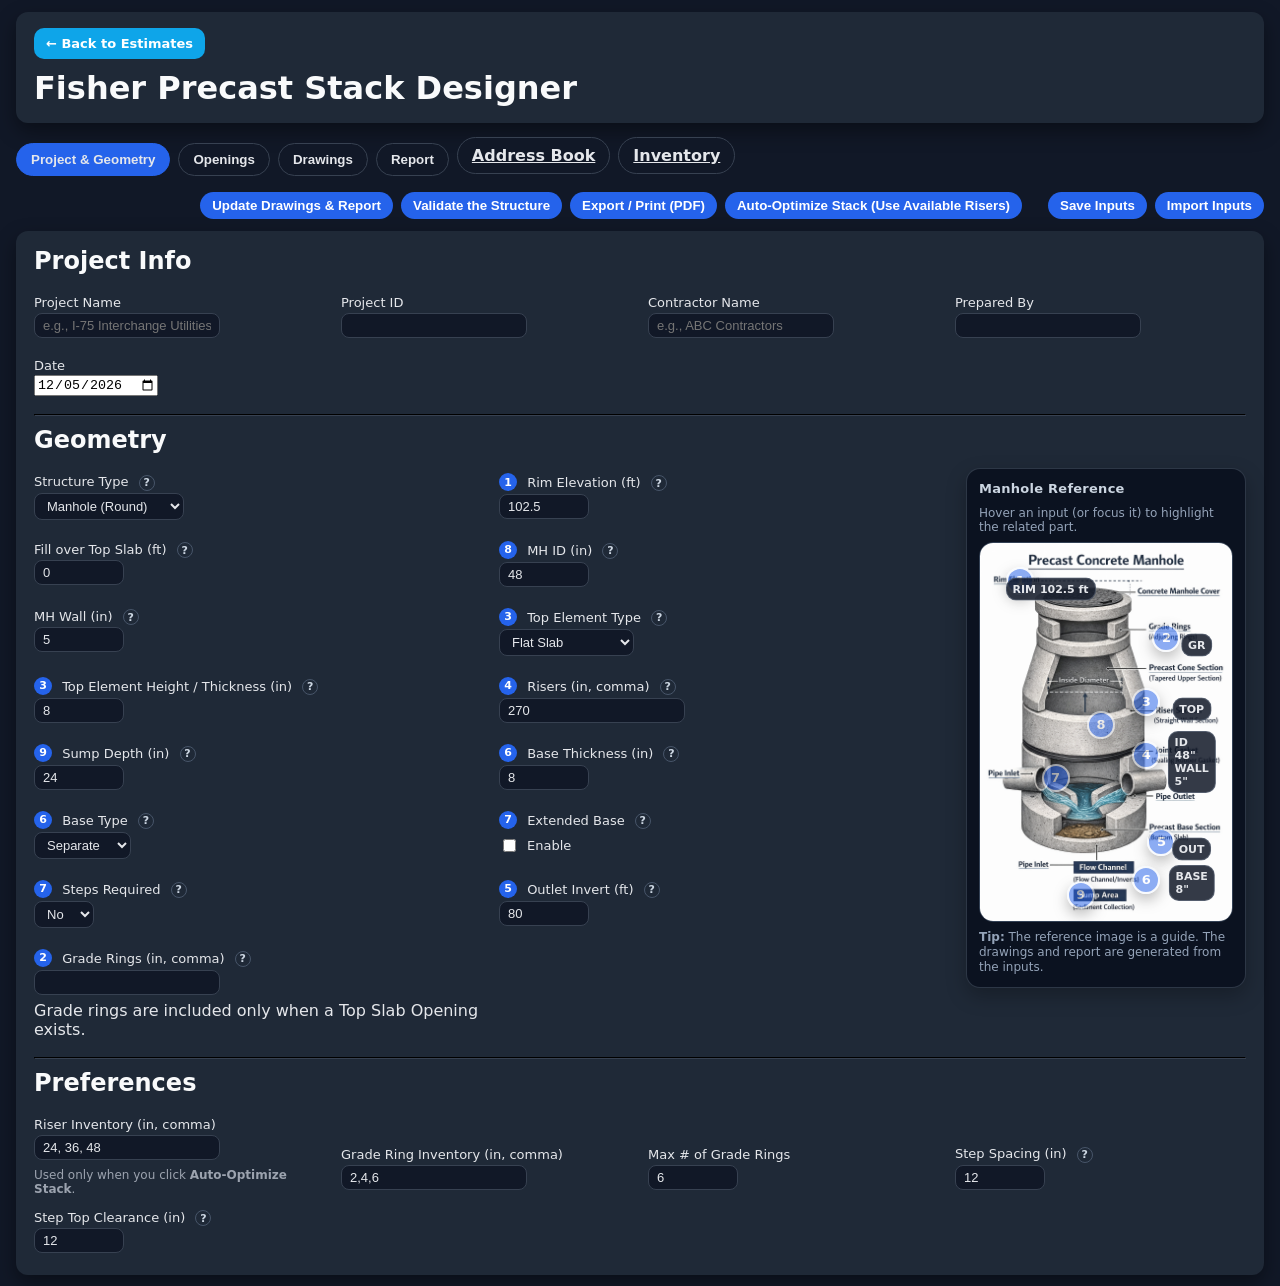
<file: pb_public/Fisher_Stack_with_back.html>
<!DOCTYPE html>

<html lang="en">
<head>
<meta charset="utf-8"/>
<meta http-equiv="Cache-Control" content="no-cache, no-store, must-revalidate"/>
<meta http-equiv="Pragma" content="no-cache"/>
<meta http-equiv="Expires" content="0"/>
<script>(function(){try{document.querySelectorAll('link[rel="stylesheet"]').forEach(function(l){var h=(l.getAttribute('href')||'').toLowerCase();if(h.includes('precastflow')) l.remove();});}catch(e){}})();</script>

<meta name="viewport" content="width=device-width, initial-scale=1"/>
<title>Fisher Precast Stack Designer</title>
<style>
*{box-sizing:border-box}
body{
  margin:0;
  padding:0;
  background:#111827;
  color:#e5e7eb;
  font-family:system-ui,-apple-system,BlinkMacSystemFont,"Segoe UI",sans-serif;
}
h1,h2,h3,h4{color:#f9fafb;margin-top:0}
.card{
  background:#1f2937;
  border-radius:12px;
  padding:16px 18px;
  margin:12px 16px;
  box-shadow:0 8px 20px rgba(0,0,0,0.4);
}
label{
  display:inline-block;
  margin-right:8px;
  margin-top:6px;
  font-size:13px;
}
input[type="text"],
input[type="number"],
select{
  padding:4px 8px;
  border-radius:8px;
  border:1px solid #374151;
  background:#111827;
  color:#e5e7eb;
  font-size:13px;
  margin:2px 4px 6px 0;
}
input[type="number"]{width:90px}
button{
  padding:6px 12px;
  border-radius:999px;
  border:none;
  background:#2563eb;
  color:#fff;
  font-weight:600;
  cursor:pointer;
  margin-top:8px;
}
button:hover{background:#1d4ed8}
#inputGrid{
  display:grid;
  grid-template-columns:repeat(auto-fit,minmax(240px,1fr));
  gap:8px 16px;
  align-items:flex-end;
}
.table-like{
  width:100%;
  border-collapse:collapse;
  font-size:12px;
}
.table-like th,
.table-like td{
  border:1px solid #374151;
  padding:4px 6px;
}
.table-like th{background:#111827}
.figure{
  margin:0 auto 16px auto;
  max-width:900px;
  background:#111827;
  border-radius:12px;
  padding:8px 8px 12px 8px;
}
.fig-title{
  font-size:13px;
  font-weight:600;
  margin-bottom:4px;
}


/* ===== Production Sheet (A&R style) ===== */
.production-sheet{
  background:#ffffff;
  color:#111827;
  border:1px solid #111827;
  border-radius:6px;
  overflow:hidden;
}
.production-sheet *{box-sizing:border-box}
.ps-header{
  display:grid;
  grid-template-columns: 1.2fr 1fr 1fr;
  gap:0;
  border-bottom:1px solid #111827;
}
.ps-cell{padding:10px 10px 8px 10px; border-right:1px solid #111827; min-height:88px;}
.ps-cell:last-child{border-right:none;}
.ps-title{
  font-weight:800;
  font-size:12px;
  letter-spacing:0.3px;
  text-transform:uppercase;
  border-bottom:1px solid #111827;
  padding:6px 10px;
}
.ps-kv{font-size:11px; line-height:1.25;}
.ps-kv b{font-weight:700;}
.ps-mid{
  display:grid;
  grid-template-columns: 1fr 1fr 1fr;
  border-bottom:1px solid #111827;
}
.ps-box{
  border-right:1px solid #111827;
  padding:8px;
  display:flex;
  flex-direction:column;
  align-items:center;
  justify-content:flex-start;
  gap:6px;
  min-height:260px;
}
.ps-box:last-child{border-right:none;}
.ps-box-title{font-weight:800; font-size:11px; letter-spacing:0.3px;}
.ps-svg{width:100%; height:210px; background:#ffffff; border:0; }
.ps-table-wrap{padding:0;}
.ps-table{
  width:100%;
  border-collapse:collapse;
  font-size:11px;
}
.ps-table th,.ps-table td{
  border:1px solid #111827;
  padding:4px 6px;
}
.ps-table th{background:#f3f4f6; text-align:left;}
.ps-foot{
  display:grid;
  grid-template-columns: 1fr 1fr;
  gap:0;
  border-top:1px solid #111827;
}
.ps-sign{padding:10px; border-right:1px solid #111827; min-height:48px;}
.ps-date{padding:10px; min-height:48px;}
.ps-line{display:inline-block; min-width:240px; border-bottom:1px solid #111827; height:14px; vertical-align:middle; line-height:14px; text-align:center; font-size:10px;}


/* ===== Production sheet (PDF-style) ===== */
.production-sheet{
  background:#fff;
  color:#111827;
  border:2px solid #111827;
  border-radius:0;
  padding:0;
}
.ps-headerbar{
  display:grid;
  grid-template-columns: 1fr 140px 140px;
  border-bottom:2px solid #111827;
  font-size:12px;
  font-weight:700;
}
.ps-headerbar > div{
  padding:8px 10px;
  border-right:2px solid #111827;
}
.ps-headerbar > div:last-child{border-right:none;text-align:left;}
.ps-headerbar-mid{text-align:center;font-weight:700;}
.ps-info{
  display:grid;
  grid-template-columns: 1.1fr 1fr 1fr;
  border-bottom:2px solid #111827;
  position:relative;
}
.ps-info-col{
  padding:10px 12px 44px 12px;
  border-right:2px solid #111827;
  font-size:12px;
}
.ps-info-col:last-child{border-right:none;}
.ps-row{margin:2px 0; white-space:nowrap;}
.ps-k{display:inline-block; min-width:105px; font-weight:700;}
.ps-v{font-weight:500;}
.ps-signrow{
  grid-column:1 / -1;
  position:absolute;
  left:0; right:0; bottom:0;
  display:flex;
  gap:24px;
  justify-content:center;
  align-items:center;
  padding:10px 12px;
  border-top:2px solid #111827;
  background:#fff;
}
.ps-sign{display:flex; align-items:center; gap:10px; font-weight:700;}
.ps-line{
  display:inline-block;
  width:240px;
  border-bottom:2px solid #111827;
  height:0;
}
.ps-line-short{width:140px;}
.ps-drawings{
  display:grid;
  grid-template-columns: 1fr 1fr 1fr;
  border-bottom:2px solid #111827;
}
.ps-box{
  border-right:2px solid #111827;
  min-height:260px;
  display:flex;
  flex-direction:column;
}
.ps-box:last-child{border-right:none;}
.ps-box-title{
  text-align:center;
  padding:8px 10px;
  border-bottom:2px solid #111827;
  font-weight:400;
  font-size:16px;
  letter-spacing:0.02em;
}
.ps-svg{width:100%; height:210px; display:block;}
.ps-table-wrap{padding:0;}
.ps-table{
  width:100%;
  border-collapse:collapse;
  font-size:12px;
}
.ps-table th, .ps-table td{
  border:2px solid #111827;
  padding:3px 6px;
}
.ps-table thead th{font-weight:700;}

/* ===== Production Piece Sheets (Segment Drawings) ===== */
.ps-drawings-2{display:grid; grid-template-columns:1fr 1fr; border-bottom:2px solid #111827;}
.ps-piece-info{display:grid; grid-template-columns:1.35fr 1fr; border-bottom:2px solid #111827;}
.ps-piece-info-left{padding:10px 12px; border-right:2px solid #111827; font-size:12px;}
.ps-piece-info-right{display:grid; grid-template-columns:1fr 0.9fr; font-size:12px;}
.ps-piece-metrics{padding:10px 12px; border-right:2px solid #111827;}
.ps-piece-letterWrap{padding:10px 12px; display:flex; flex-direction:column; align-items:center; justify-content:center; gap:8px;}
.ps-piece-letterLabel{font-weight:700; font-size:14px; letter-spacing:0.04em;}
.ps-piece-letter{font-size:84px; font-weight:800; line-height:0.9;}
.ps-piece-sub{font-size:12px; font-weight:700;}
.ps-piece-note{padding:10px; font-size:12px;}
.ps-box-span2{grid-column:1 / span 2;}

/* print layout */
@media print{
  @page{ size:letter portrait; margin:0.5in; }
  body{background:#fff;color:#000}
  .card,#inputArea,#mainDrawingsLabel{display:none!important}
  .print-page{
    page-break-after:always;
    position:relative;
    padding-top:1in;
    padding-bottom:0.8in;
  }
  .page-header{
    position:fixed;
    top:0;left:0;right:0;
    height:0.8in;
    border-bottom:1px solid #000;
    text-align:center;
    font-size:14px;
    font-weight:700;
    padding-top:6px;
    background:#fff;
    color:#000;
  }
  .page-footer{
    position:fixed;
    bottom:0;left:0;right:0;
    height:0.6in;
    border-top:1px solid #000;
    text-align:center;
    font-size:11px;
    padding-top:4px;
    background:#fff;
    color:#000;
  }
  /* Report-only print mode */
  body.print-report-only .card{display:none!important}
  body.print-report-only #inputArea{display:none!important}
  body.print-report-only #mainDrawingsLabel{display:none!important}
  body.print-report-only #tab-drawings{display:none!important}
  body.print-report-only #tab-openings{display:none!important}
  body.print-report-only #tab-input{display:none!important}
  body.print-report-only #reportSection{display:block!important;border:none!important;box-shadow:none!important;margin:0!important;padding:0!important}
  body.print-report-only .page-header, body.print-report-only .page-footer{display:block!important}
}
.page-header,.page-footer{display:none}

/* ===== Tabs ===== */
.tabs{
  display:flex;
  gap:8px;
  margin:12px 16px 0 16px;
  flex-wrap:wrap;
  align-items:center;
}
.tab-btn{
  padding:8px 14px;
  border-radius:999px;
  border:1px solid #374151;
  background:#111827;
  color:#e5e7eb;
  font-weight:600;
  cursor:pointer;
}
.tab-btn.active{
  background:#2563eb;
  border-color:#2563eb;
}
.tab-btn.tab-error{background:#7f1d1d;border-color:#ef4444;box-shadow:0 0 0 2px rgba(239,68,68,0.35) inset;}
.tab-panel{display:none}
.tab-panel.active{display:block}
.tab-actions{
  margin-left:auto;
  display:flex;
  gap:8px;
  flex-wrap:wrap;
  align-items:center;
}


/* Geometry panel two-column layout */
.geom-two-col{
  display:grid;
  grid-template-columns: 1fr 280px;
  gap:16px;
  align-items:start;
}
.geom-fields{
  display:grid;
  grid-template-columns: repeat(2, minmax(0, 1fr));
  gap:10px 14px;
}
.geom-figure{
  background:#0b1220;
  border:1px solid rgba(148,163,184,0.25);
  border-radius:14px;
  padding:12px;
  box-shadow:0 8px 20px rgba(0,0,0,0.25);
}
.geom-figure h3{
  margin:0 0 8px 0;
  font-size:13px;
  letter-spacing:0.02em;
  color:#cbd5e1;
  font-weight:700;
}
.geom-figure .hint{
  margin-top:8px;
  font-size:12px;
  color:#94a3b8;
  line-height:1.25;
}


/* ===== Reference image + callouts + hover highlights ===== */
.dim-overlay{position:absolute; padding:4px 6px; border-radius:10px; font-size:11px; font-weight:700; background:rgba(17,24,39,0.85); border:1px solid rgba(148,163,184,0.35); color:#e5e7eb; pointer-events:none; transform:translate(-50%,-50%); display:none;}
.ref-wrap.has-active .dim-overlay{opacity:1;}
.geom-row.disabled{opacity:0.45; filter:saturate(0.6);}
.geom-row.disabled input, .geom-row.disabled select{pointer-events:none;}

.ref-head{display:flex;flex-direction:column;gap:2px;margin-bottom:8px}
.ref-sub{font-size:12px;color:#94a3b8}
.ref-wrap{
  position:relative;
  width:100%;
  border:1px solid #334155;
  border-radius:14px;
  background:#0b1220;
  overflow:hidden;
  box-shadow: inset 0 0 0 1px rgba(148,163,184,0.15);
}
#refManholeImg, #refVaultImg, #refVaultSvg{
  width:100%;
  height:auto;
  display:block;
}
#refManholeImg{background:#0b1220}

.ref-msg{position:absolute;inset:0;display:flex;align-items:center;justify-content:center;color:#cbd5e1;font-size:13px;text-align:center;padding:18px;pointer-events:none;}
#refVaultSvg{display:none; padding:12px}
.callout{
  position:absolute;
  width:28px;height:28px;
  border-radius:999px;
  display:flex;align-items:center;justify-content:center;
  font-weight:800;font-size:13px;
  background:rgba(37,99,235,0.95);
  color:#fff;
  border:2px solid rgba(255,255,255,0.95);
  box-shadow:0 6px 14px rgba(0,0,0,0.45);
  transform:translate(-50%,-50%);
  opacity:0.55;
  transition:opacity .15s ease, transform .15s ease, box-shadow .15s ease;
  pointer-events:none;
}
.callout.active{
  opacity:1;
  transform:translate(-50%,-50%) scale(1.06);
  box-shadow:0 10px 22px rgba(0,0,0,0.55);
}
.ref-wrap.has-active .callout{opacity:0.28}
.ref-wrap.has-active .callout.active{opacity:1}

/* Input highlighting */
.ref-target{
  outline:2px solid rgba(37,99,235,0.75);
  outline-offset:2px;
  border-radius:10px;
}

/* Number badge in labels */
.field-num{
  display:inline-flex;
  align-items:center;
  justify-content:center;
  width:18px;height:18px;
  border-radius:999px;
  background:#2563eb;
  color:#fff;
  font-size:11px;
  font-weight:800;
  margin-right:6px;
  transform:translateY(-1px);
}

/* Tooltips */
.qtip{
  display:inline-flex;
  align-items:center;
  justify-content:center;
  width:16px;height:16px;
  margin-left:6px;
  border-radius:999px;
  border:1px solid #475569;
  color:#cbd5e1;
  font-size:11px;
  font-weight:800;
  cursor:help;
  position:relative;
}
.qtip:hover{background:#0b1220;border-color:#94a3b8}
.qtip:hover::after{
  content:attr(data-tip);
  position:absolute;
  left:50%;
  top:22px;
  transform:translateX(-50%);
  width:min(280px, 60vw);
  background:#0b1220;
  color:#e5e7eb;
  border:1px solid #475569;
  border-radius:10px;
  padding:8px 10px;
  font-size:12px;
  font-weight:600;
  line-height:1.25;
  box-shadow:0 12px 28px rgba(0,0,0,0.55);
  z-index:50;
  white-space:normal;
}
.qtip:hover::before{
  content:"";
  position:absolute;
  left:50%;
  top:16px;
  transform:translateX(-50%);
  border:6px solid transparent;
  border-bottom-color:#475569;
}

@media (max-width: 980px){
  .geom-two-col{ grid-template-columns: 1fr; }
}

.inline-check{display:inline-flex;align-items:center;gap:8px;}
#extendedBaseWrap.disabled{opacity:0.5;pointer-events:none;}


/* Back button (Estimator only) */
.back-link{
  display:inline-flex;
  align-items:center;
  gap:8px;
  padding:8px 12px;
  margin-bottom:10px;
  background:#0ea5e9;
  color:#ffffff !important;
  text-decoration:none;
  border-radius:10px;
  font-weight:700;
  font-size:13px;
  width:fit-content;
}
.back-link:hover{background:#0284c7}
@media (max-width: 640px){
  .back-link{width:100%; justify-content:center}
}

</style>
</head>
<body>
<div class="card" id="errorBox" style="display:none;border:1px solid #ef4444;color:#fee2e2;background:#7f1d1d;"></div>
<div class="card" id="warningBox" style="display:none;border:1px solid #f59e0b;color:#fffbeb;background:#78350f;"></div>
<!-- print header/footer -->
<div class="page-header">
  Fisher Precast – Segment Drawing Sheet
</div>
<div class="page-footer">
  Prepared By: <span id="prepNameFooter"></span>
    |  
  Date: <span id="printDateFooter"></span>
</div>
<!-- INPUT AREA -->
<div class="card" style="margin-top:12px;">
<a id="backLink" class="back-link" href="estimates.html">← Back to Estimates</a>
<script>
(function(){
  try{
    var p=new URLSearchParams(location.search);
    var back=p.get("back");
    if(back){
      var a=document.getElementById("backLink");
      if(a){ a.href = back; a.textContent = "← Back"; }
    }
  }catch(e){}
})();
</script>
<h1 style="margin:0;">Fisher Precast Stack Designer</h1>
</div>
<div aria-label="Application Tabs" class="tabs" role="tablist">
<button class="tab-btn active" data-tab="tab-input" type="button">Project &amp; Geometry</button>
<button class="tab-btn" data-tab="tab-openings" type="button">Openings</button>
<button class="tab-btn" data-tab="tab-drawings" type="button">Drawings</button>
<button class="tab-btn" data-tab="tab-report" type="button">Report</button>
<a class="tab-btn tab-link" href="address-book.html" id="addressBookBtn" rel="noopener" target="_blank">Address Book</a>
<a class="tab-btn tab-link" href="Inventory.html" id="InventoryBtn" rel="noopener" target="_blank">Inventory</a>

<div class="tab-actions">
<button onclick="updateAllAndGoReport()" type="button">Update Drawings &amp; Report</button>
<button onclick="validateStructure()" type="button">Validate the Structure</button>
<button onclick="window.print()" type="button">Export / Print (PDF)</button>
<button onclick="runAutoOptimize()" type="button">Auto-Optimize Stack (Use Available Risers)</button>
<span id="optimizeStatus" style="margin-left:10px;font-size:12px;color:#9ca3af;"></span>

<button onclick="exportUserInputs()" type="button" title="Download a JSON file containing all inputs">Save Inputs</button>
<button onclick="importUserInputs()" type="button" title="Load a previously saved JSON input file">Import Inputs</button>
<input id="importInputsFile" type="file" accept="application/json" style="display:none" onchange="handleImportInputsFile(this.files && this.files[0])">

</div>
</div>
<div class="tab-panel active" id="tab-input">
<div class="card" id="inputArea">
<div id="inputGrid">
<!-- Project Info -->
<div style="grid-column:1/-1;">
<h2 style="margin:0 0 6px 0;">Project Info</h2>
</div>
<div>
<label>Project Name</label><br/>
<input id="projectNameInput" onchange="updateAll()" placeholder="e.g., I-75 Interchange Utilities" type="text"/>
</div>
<div>
<label>Project ID</label><br/>
<input id="projectIDInput" onchange="updateAll()" type="text"/>
</div>
<div>
<label>Contractor Name</label><br/>
<input id="contractorNameInput" onchange="updateAll()" placeholder="e.g., ABC Contractors" type="text"/>
</div>
<div>
<label>Prepared By</label><br/>
<input id="preparedByInput" onchange="updateAll()" type="text"/>
</div>
<div>
<label>Date</label><br/>
<input id="projectDateInput" onchange="updateAll()" type="date"/>
</div>
<div style="grid-column:1/-1;">
<hr style="border-color:#374151;margin:10px 0 10px 0;"/>
<h2 style="margin:0 0 6px 0;">Geometry</h2>
</div>
<div class="geom-two-col" style="grid-column:1/-1;">
<div class="geom-fields">
<div>
<label>Structure Type <span class="qtip" data-tip="Switch between round manhole and rectangular vault. Reference image swaps automatically.">?</span></label><br/>
<select id="structureType" onchange="updateGeometryVisibility();updateAll();    try{ initWebGL3D(); }catch(e){ console.warn('initWebGL3D failed',e); }
">
<option value="manhole">Manhole (Round)</option>
<option value="vault">Vault (Rectangular)</option>
</select>
</div>
<div>
<label><span class="field-num">1</span> Rim Elevation (ft) <span class="qtip" data-tip="Elevation at the rim/top of the structure. Used as the reference for depths and inverts.">?</span></label><br/>
<input id="rimElevInput" oninput="updateAll()" step="0.01" type="number" value="102.5"/>
</div>
<div>
<label>Fill over Top Slab (ft) <span class="qtip" data-tip="Soil cover above the top slab. Used for loading notes and context.">?</span></label><br/>
<input id="fillOverTopFtInput" oninput="updateAll()" step="0.1" type="number" value="0"/>
</div>
<!-- MH geom -->
<div class="geom-mh">
<label><span class="field-num">8</span> MH ID (in) <span class="qtip" data-tip="Inside diameter of the round manhole.">?</span></label><br/>
<input id="mhIDInput" oninput="updateAll()" type="number" value="48"/>
</div>
<div class="geom-mh">
<label>MH Wall (in) <span class="qtip" data-tip="Wall thickness of the manhole barrel.">?</span></label><br/>
<input id="mhWallInput" oninput="updateAll()" type="number" value="5"/>
</div>
<!-- vault geom -->
<div class="geom-vault">
<label><span class="field-num">8</span> Vault Inside W (in) <span class="qtip" data-tip="Inside width of the vault (clear opening).">?</span></label><br/>
<input id="vaultWInput" oninput="updateAll()" type="number" value="72"/>
</div>
<div class="geom-vault">
<label><span class="field-num">8</span> Vault Inside L (in) <span class="qtip" data-tip="Inside length of the vault (clear opening).">?</span></label><br/>
<input id="vaultLInput" oninput="updateAll()" type="number" value="96"/>
</div>
<div class="geom-vault">
<label>Vault Wall (in) <span class="qtip" data-tip="Wall thickness of the vault.">?</span></label><br/>
<input id="vaultWallInput" oninput="updateAll()" type="number" value="6"/>
</div>
<div>
<label><span class="field-num">3</span> Top Element Type <span class="qtip" data-tip="Select Flat Slab, Concentric Cone, or Eccentric Cone for the top element.">?</span></label><br/>
<select id="topElementType" onchange="updateAll()">
<option value="flat">Flat Slab</option>
<option value="ecc">Eccentric Cone</option>
<option value="conc">Concentric Cone</option>
</select>
</div>
<div>
<label><span class="field-num">3</span> Top Element Height / Thickness (in) <span class="qtip" data-tip="Thickness (flat slab) or height (cone) of the top element.">?</span></label><br/>
<input id="topThicknessInput" oninput="updateAll()" type="number" value="8"/>
</div>
<div>
<label><span class="field-num">4</span> Risers (in, comma) <span class="qtip" data-tip="Stack of riser section heights (inches), separated by commas.">?</span></label><br/>
<input id="riserHeightsInput" onchange="updateAll()" type="text" value="270"/>
</div>
<div>
<label><span class="field-num">9</span> Sump Depth (in) <span class="qtip" data-tip="Extra depth below the flow channel/invert for sediment collection.">?</span></label><br/>
<input id="sumpDepthInput" oninput="updateAll()" type="number" value="24"/>
</div>
<div>
<label><span class="field-num">6</span> Base Thickness (in) <span class="qtip" data-tip="Thickness of the base slab (bottom slab).">?</span></label><br/>
<input id="baseThicknessInput" oninput="updateAll()" type="number" value="8"/>
</div>
<div>
<label><span class="field-num">6</span> Base Type <span class="qtip" data-tip="Select Separate or Monolithic base configuration.">?</span></label><br/>
<select id="baseTypeInput" onchange="updateBaseOptionsVisibility();updateAll();">
<option selected="" value="separate">Separate</option>
<option value="monolithic">Monolithic</option>
</select>
</div>
<div id="extendedBaseWrap">
  <label><span class="field-num">7</span> Extended Base <span class="qtip" data-tip="Check to add a footing extension beyond the outside dimension. Requires Base Extension size. Not allowed for Monolithic base.">?</span></label><br/>
  <label class="inline-check">
    <input id="extendedBaseChk" type="checkbox" onchange="updateBaseOptionsVisibility();updateAll();">
    Enable
  </label>
</div>
<div id="baseExtensionWrap" style="display:none;">
<label><span class="field-num">8</span> Base Extension (in) <span class="qtip" data-tip="Additional projection beyond the outside dimension (per side for vault, radial for manhole).">?</span></label><br/>
<input id="baseExtensionInput" min="0" oninput="updateAll()" step="0.5" type="number" value="0"/>
<div class="small-note">Extension is added per side (vault) or radial (manhole) beyond the outside dimension.</div>
</div>
<div>
<label><span class="field-num">7</span> Steps Required <span class="qtip" data-tip="Add steps/ladder rungs on the wall. Step layout uses spacing and clearances and avoids joints.">?</span></label><br/>
<select id="stepsRequiredInput" onchange="updateAll()">
<option selected="" value="no">No</option>
<option value="yes">Yes</option>
</select>
</div>
<div>
<label><span class="field-num">5</span> Outlet Invert (ft) <span class="qtip" data-tip="Elevation of the outlet pipe invert. Used for channel depth and opening checks.">?</span></label><br/>
<input id="outletInvertFtInput" oninput="updateAll()" step="0.01" type="number" value="80"/>
</div>
<div>
<label><span class="field-num">2</span> Grade Rings (in, comma) <span class="qtip" data-tip="Adjustment rings placed between the top element and casting. Enter thicknesses separated by commas.">?</span></label><br/>
<input id="gradeHeightsInput" onchange="updateAll()" type="text" value=""/>
<div class="small-note">Grade rings are included only when a Top Slab Opening exists.</div>
</div>
</div>
<div aria-label="Geometry reference panel" class="geom-figure">
<div class="ref-head">
<h3 id="refTitle">Manhole Reference</h3>
<div class="ref-sub">Hover an input (or focus it) to highlight the related part.</div>
</div>
<div class="ref-wrap" id="refWrap">
<!-- Manhole reference image (must exist in same folder as this HTML) -->
<img alt="Precast Concrete Manhole reference" id="refManholeImg" src="Manhole_image.png"/>
<img alt="Precast Concrete Vault reference" id="refVaultImg" src="Vault%20image.png" style="display:none;"/>
<div class="ref-msg" id="refImgMsg" style="display:none;"></div>
<!-- Vault reference image (must exist in same folder as this HTML) -->

<!-- Vault reference (inline schematic fallback) -->
<svg aria-label="Vault reference schematic" id="refVaultSvg" role="img" viewbox="0 0 320 420">
<rect fill="none" height="270" stroke="#e5e7eb" stroke-width="3" width="272" x="24" y="70"></rect>
<rect fill="none" height="210" stroke="#94a3b8" stroke-dasharray="6 6" stroke-width="2" width="212" x="54" y="100"></rect>
<rect fill="none" height="24" stroke="#e5e7eb" stroke-width="3" width="140" x="90" y="44"></rect>
<rect fill="none" height="40" stroke="#e5e7eb" stroke-width="3" width="180" x="70" y="342"></rect>
<text fill="#cbd5e1" font-family="system-ui, -apple-system, Segoe UI, sans-serif" font-size="14" font-weight="700" x="28" y="34">VAULT</text>
<text fill="#94a3b8" font-family="system-ui, -apple-system, Segoe UI, sans-serif" font-size="12" x="28" y="58">Inside dashed = inside opening</text>
</svg>
<!-- Callouts (positions tuned for the manhole image; vault uses same mapping but still helpful) -->
<div class="callout c1" data-callout="c1" style="left:16%;top:10%;">1</div> <!-- Rim Elev -->
<div class="callout c2" data-callout="c2" style="left:74%;top:25%;">2</div> <!-- Grade rings -->
<div class="callout c3" data-callout="c3" style="left:66%;top:42%;">3</div> <!-- Top element -->
<div class="callout c4" data-callout="c4" style="left:66%;top:56%;">4</div> <!-- Risers -->
<div class="callout c5" data-callout="c5" style="left:72%;top:79%;">5</div> <!-- Outlet invert / openings -->
<div class="callout c6" data-callout="c6" style="left:66%;top:89%;">6</div> <!-- Base -->
<!-- Dimension overlays (auto-updated from inputs) -->
<div class="dim-overlay d1" data-dim="d1"></div>
<div class="dim-overlay d2" data-dim="d2"></div>
<div class="dim-overlay d3" data-dim="d3"></div>
<div class="dim-overlay d4" data-dim="d4"></div>
<div class="dim-overlay d5" data-dim="d5"></div>
<div class="dim-overlay d6" data-dim="d6"></div>
<div class="callout c7" data-callout="c7" style="left:30%;top:62%;">7</div> <!-- Steps -->
<div class="callout c8" data-callout="c8" style="left:48%;top:48%;">8</div> <!-- ID / inside -->
<div class="callout c9" data-callout="c9" style="left:40%;top:93%;">9</div> <!-- Sump -->
</div>
<div class="hint">
<b>Tip:</b> The reference image is a guide. The drawings and report are generated from the inputs.
  </div>
</div>
</div>
<div style="grid-column:1/-1;">
<hr style="border-color:#374151;margin:10px 0 10px 0;"/>
<h2 style="margin:0 0 6px 0;">Preferences</h2>
</div>
<div>
<label>Riser Inventory (in, comma)</label><br/>
<input id="riserInventoryInput" onchange="updateAll()" type="text" value="24, 36, 48"/>
<div style="font-size:12px;color:#9ca3af;margin-top:2px;">
        Used only when you click <b>Auto-Optimize Stack</b>.
      </div>
</div>
<div>
<label>Grade Ring Inventory (in, comma)</label><br/>
<input id="gradeRingInventoryInput" onchange="updateAll()" type="text" value="2,4,6"/>
</div>
<div>
<label>Max # of Grade Rings</label><br/>
<input id="maxGradeRingsInput" min="0" oninput="updateAll()" step="1" type="number" value="6"/>
</div>
<div>
<label>Step Spacing (in) <span class="qtip" data-tip="Vertical spacing between step rungs. Used when Steps Required = Yes.">?</span></label><br/>
<input id="stepsSpacingInput" min="6" oninput="updateAll()" step="1" type="number" value="12"/>
</div>
<div>
<label>Step Top Clearance (in) <span class="qtip" data-tip="Clear distance from the top inside surface down to the first step.">?</span></label><br/>
<input id="stepsTopClearInput" min="0" oninput="updateAll()" step="1" type="number" value="12"/>
</div>
<!-- Keep bottom clearance for internal logic, but hide to match requested UI -->
<div style="display:none;">
<label>Step Bottom Clearance (in)</label><br/>
<input id="stepsBottomClearInput" min="0" oninput="updateAll()" step="1" type="number" value="12"/>
</div>
</div>
</div>
</div>
<div class="tab-panel" id="tab-openings">
<div class="card" id="openingsArea">
<h1 style="margin-top:0;">Openings</h1>
<!-- wall openings grid -->
<h3 style="margin-bottom:4px;">Wall Openings</h3>
<table class="table-like">
<thead>
<tr>
<th>Pipe Type</th>
<th>Shape</th>
<th>Wall (N/E/S/W)</th>
<th>Flow</th>
<th>Connector</th>
<th>Angle (° MH)</th>
<th>Offset from Center (in)</th>
<th>D (in)</th>
<th>W (in)</th>
<th>H (in)</th>
<th>Invert (ft)</th>
<th>Delete</th>
</tr>
</thead>
<tbody id="openingsBody"></tbody>
</table>
<button onclick="addOpeningRow()" type="button">Add Opening</button>
<hr style="border-color:#374151;margin:12px 0;"/>
<!-- top slab opening -->
<h3 style="margin-bottom:4px;">Top Slab Opening (Lid)</h3>
<div style="display:flex;flex-wrap:wrap;gap:8px 16px;font-size:12px;">
<div>
<label>Shape</label><br/>
<select id="topOpenShape" onchange="updateTopOpeningFields();updateAll();">
<option value="round">Round</option>
<option value="rect">Rectangular</option>
</select>
</div>
<div>
<label>D (in)</label><br/>
<input id="topOpenD" type="number" value="12"/>
</div>
<div>
<label>W (in)</label><br/>
<input id="topOpenW" type="number" value="12"/>
</div>
<div>
<label>H (in)</label><br/>
<input id="topOpenH" type="number" value="12"/>
</div>
<div>
<label>Angle (° – MH)</label><br/>
<input id="topOpenAngle" type="number" value="0"/>
</div>
<div>
<label>X Offset (in – Vault)</label><br/>
<input id="topOpenX" type="number" value="0"/>
</div>
<div>
<label>Y Offset (in – Vault)</label><br/>
<input id="topOpenY" type="number" value="0"/>
</div>
</div>
</div>
</div>
<div class="tab-panel" id="tab-drawings">
<!-- overall drawings -->
<div class="card" id="mainDrawingsLabel">
<h2>Overall Drawings</h2>
<p style="font-size:13px;color:#9ca3af;margin-top:2px;">
    Plan and Elevation / Section views are scaled with white engineering grid backgrounds.
  </p>
</div>
<div class="card">
<h3>Plan View</h3>
<svg height="420" id="planSVG" width="800"></svg>
</div>
<div class="card">
<h3>Elevation / Section – Faces N, E, S, W</h3>
<svg height="620" id="elevSVG" width="840"></svg>
</div>
<!-- stack report -->
</div>
<div class="tab-panel" id="tab-report">
<div class="card" id="reportSection">
<h2 style="margin-top:0;">Production Sheet</h2>
<div style="display:flex;gap:10px;align-items:center;flex-wrap:wrap;margin:6px 0 10px 0;">
<label style="font-size:12px;color:#9ca3af;">View</label>
<select id="psViewToggle" onchange="updateAll()" style="padding:4px 8px;border-radius:8px;border:1px solid #374151;background:#111827;color:#e5e7eb;font-size:13px;">
<option selected="" value="inside">Inside View</option>
<option value="outside">Outside View</option>
</select>
<span class="small-note" style="margin:0;">Affects production-sheet elevation opening placement &amp; callouts.</span>
</div>
<div class="production-sheet" id="productionSheet" style="margin:8px 0 16px 0;">
<!-- Header bar -->
<div class="ps-headerbar">
<div class="ps-headerbar-left">PRODUCTION SHEET FOR MANHOLE STRUCTURES</div>
<div class="ps-headerbar-mid"><span id="psCommercial">COMMERCIAL</span></div>
<div class="ps-headerbar-right"><span id="psDate"></span></div>
</div>
<!-- Info block -->
<div class="ps-info">
<div class="ps-info-col ps-info-col-left">
<div class="ps-row"><span class="ps-k">Job Name:</span> <span class="ps-v" id="psJobName"></span></div>
<div class="ps-row"><span class="ps-k">Job #:</span> <span class="ps-v" id="psJobNum"></span></div>
<div class="ps-row"><span class="ps-k">Customer:</span> <span class="ps-v" id="psCustomer"></span></div>
<div class="ps-row"><span class="ps-k">Structure ID:</span> <span class="ps-v" id="psStructureId"></span></div>
<div class="ps-row"><span class="ps-k">Station #:</span> <span class="ps-v" id="psStation"></span></div>
<div class="ps-row"><span class="ps-k">Type:</span> <span class="ps-v" id="psType"></span></div>
<div class="ps-row"><span class="ps-k">Coordinator:</span> <span class="ps-v" id="psCoordinator"></span></div>
</div>
<div class="ps-info-col ps-info-col-mid">
<div class="ps-row"><span class="ps-k">Rim:</span> <span class="ps-v" id="psRim"></span></div>
<div class="ps-row"><span class="ps-k">Invert:</span> <span class="ps-v" id="psInvert"></span></div>
<div class="ps-row"><span class="ps-k">Rim To Invert:</span> <span class="ps-v" id="psRimToInvert"></span></div>
<div class="ps-row"><span class="ps-k">Precast Height:</span> <span class="ps-v" id="psPrecastHeight"></span></div>
<div class="ps-row"><span class="ps-k">Overall Height:</span> <span class="ps-v" id="psOverallHeight"></span></div>
</div>
<div class="ps-info-col ps-info-col-right">
<div class="ps-row"><span class="ps-k">Floor Height:</span> <span class="ps-v" id="psFloorHeight"></span></div>
<div class="ps-row"><span class="ps-k">Wall Thick:</span> <span class="ps-v" id="psWallThick"></span></div>
<div class="ps-row"><span class="ps-k">Sump Height:</span> <span class="ps-v" id="psSumpHeight"></span></div>
<div class="ps-row"><span class="ps-k">Masonry Adjustment:</span> <span class="ps-v" id="psMasonryAdj"></span></div>
</div>
<div class="ps-signrow">
<div class="ps-sign">
<span class="ps-k">SIGNATURE:</span>
<span class="ps-line"></span>
</div>
<div class="ps-sign">
<span class="ps-k">DATE:</span>
<span class="ps-line ps-line-short" id="psSignDateLine"></span>
</div>
</div>
</div>
<!-- Drawing row -->
<div class="ps-drawings">
<div class="ps-box">
<div class="ps-box-title">ELEVATION VIEW</div>
<svg class="ps-svg" id="psElevSVG" preserveaspectratio="xMidYMid meet" viewbox="0 0 340 210"></svg>
</div>
<div class="ps-box">
<div class="ps-box-title">TOP SLAB</div>
<svg class="ps-svg" id="psTopSlabSVG" preserveaspectratio="xMidYMid meet" viewbox="0 0 340 210"></svg>
</div>
<div class="ps-box">
<div class="ps-box-title">PLAN VIEW</div>
<svg class="ps-svg" id="psPlanSVG" preserveaspectratio="xMidYMid meet" viewbox="0 0 340 210"></svg>
</div>
</div>
<!-- Pieces table -->
<div class="ps-table-wrap">
<table class="ps-table">
<thead>
<tr>
<th style="width:55%;">Description</th>
<th style="width:7%;">UOM</th>
<th style="width:7%;">Quantity</th>
<th style="width:21%;">ProductID</th>
<th style="width:6%;">Weight (lb)</th>
<th style="width:6%;">ExtYards</th>
</tr>
</thead>
<tbody id="psPiecesBody"></tbody>
</table>
</div>
<!-- Openings table (production style) -->
<div class="ps-table-wrap">
<table class="ps-table">
<thead>
<tr>
<th style="width:8%;">PipeNu</th>
<th style="width:10%;">Elevation</th>
<th style="width:16%;">Pipe</th>
<th style="width:18%;">Connector</th>
<th style="width:8%;">Angle</th>
<th style="width:14%;">Up to Bottom of H</th>
<th style="width:12%;">Hole_Height</th>
<th style="width:12%;">Hole_Width</th>
<th style="width:6%;">Item</th>
</tr>
</thead>
<tbody id="psOpeningsBody"></tbody>
</table>
</div>
</div>
<h2>Stack Report</h2>
<div style="margin:6px 0 12px 0;display:flex;gap:8px;flex-wrap:wrap;">
<button onclick="printReportOnly()" type="button">Print Report Only</button>
</div>
<p><strong>Project Name:</strong> <span id="projectName"></span></p>
<p><strong>Project ID:</strong> <span id="projectID"></span></p>
<p><strong>Contractor Name:</strong> <span id="contractorName"></span></p>
<p><strong>Prepared By:</strong> <span id="preparedBy"></span></p>
<p><strong>Date:</strong> <span id="reportDate"></span></p>
<h3>Stack Data</h3>
<div id="summaryTable"></div>
<h3>Openings Table</h3>
<div id="openingsTable"></div>
<div id="shippingSummarySection"></div>
<div id="riggingNotesSection"></div>
<div id="truckLoadsSection"></div>
<div id="pieceHeightsWeightsSection"></div>
<div id="sealantEstimateSection"></div>
<div id="pieceMetricsSection"></div>
<h3>Segment Drawings</h3>
<div id="segmentsDrawings"></div>
</div>
</div>
<script>
// Compatibility: some builds used Array.append() (Python-style). Map to push() safely.
if (!Array.prototype.append) {
  Object.defineProperty(Array.prototype, 'append', {
    value: function (v) { this.push(v); return this; },
    enumerable: false
  });
}



// Safe value getter
function getVal(id, def=''){
  const el = document.getElementById(id);
  return el ? el.value : def;
}

// Date helpers (avoid timezone shift from YYYY-MM-DD parsing)
function _todayISO(){
  const d = new Date();
  const yyyy = d.getFullYear();
  const mm = String(d.getMonth()+1).padStart(2,'0');
  const dd = String(d.getDate()).padStart(2,'0');
  return `${yyyy}-${mm}-${dd}`;
}
function _fmtISODateToLocale(iso){
  if(!iso) return '';
  const parts = String(iso).split('-').map(n=>Number(n));
  if(parts.length===3 && parts.every(n=>Number.isFinite(n))){
    const [y,m,d] = parts;
    return new Date(y, m-1, d).toLocaleDateString();
  }
  return String(iso);
}
function getProjectDateDisplay(){
  const iso = document.getElementById('projectDateInput')?.value || '';
  return _fmtISODateToLocale(iso) || new Date().toLocaleDateString();
}

const CATALOG = {
  manhole: {
    // Fisher inventory (in) – repeats allowed
    risersIn: [48, 36, 24],
    baseThkIn: [6, 8, 10, 12]
  },
  vault: {
    // Fisher inventory (in) – repeats allowed
    risersIn: [48, 36, 24],
    baseThkIn: [6, 8, 10, 12]
  }
};

function feetToInches(ft){return (Number(ft)||0)*12;}

function elSVG(tag,attrs,child){
  const el=document.createElementNS("http://www.w3.org/2000/svg",tag);
  for(const k in attrs) el.setAttribute(k,attrs[k]);
  if(child) el.appendChild(child);
  return el;
}

// --- Shipping / Sealant metrics ---
const CONCRETE_DENSITY_PCF = 150; // lb/ft^3 (typical normal-weight concrete)
function inToFt(x){ return (Number(x)||0)/12; }
function sqInToSqFt(a){ return (Number(a)||0)/144; }

function getOuterInnerDimsIn(model){
  if(model.type === 'manhole'){
    const id = Number(model.internal.id)||48;
    const wall = Number(model.internal.wall)||5;
    const od = id + 2*wall;
    return {shape:'round', ID:id, OD:od, wall};
  } else {
    const iw = Number(model.internal.w)||72;
    const il = Number(model.internal.l)||96;
    const wall = Number(model.internal.wall)||6;
    const ow = iw + 2*wall;
    const ol = il + 2*wall;
    return {shape:'rect', IW:iw, IL:il, OW:ow, OL:ol, wall};
  }
}

function getBaseOuterDimsIn(model){
  const baseType = model.baseType || document.getElementById('baseTypeInput')?.value || 'separate';
  const ext = Number(model.baseExtensionIn ?? document.getElementById('baseExtensionInput')?.value ?? 0) || 0;
  const d = getOuterInnerDimsIn(model);
  if(baseType !== 'extension' || ext <= 0) return d;

  if(d.shape === 'round'){
    return {d, OD: (Number(d.OD)||0) + 2*ext};
  }
  return {d, OW: (Number(d.OW)||0) + 2*ext, OL: (Number(d.OL)||0) + 2*ext};
}

function openingAreaSqIn(opening){
  if(!opening) return 0;
  if(opening.shape === 'round'){
    const d = Number(opening.d)||0;
    return Math.PI * (d*d)/4;
  }
  const w = Number(opening.w)||0;
  const h = Number(opening.h)||0;
  return w*h;
}

// Compute metrics for a segment: volume (ft^3), weight (lb), exterior surface area (ft^2)
function computeSegmentMetrics(model, seg, topOpening){
  const dims = getOuterInnerDimsIn(model);
  const hFt = inToFt(seg.heightIn||0);

  let volFt3 = 0;
  let extAreaFt2 = 0;

  const ringsActive = (typeof hasTopSlabOpening === 'function') ? hasTopSlabOpening(topOpening) : false;

  if(dims.shape === 'round'){
    const ODft = inToFt(dims.OD);
    const IDft = inToFt(dims.ID);

    if(seg.kind === 'top' || seg.kind === 'base'){
      const thFt = hFt;
      const outerA = Math.PI * (ODft*ODft)/4;
      const innerA = Math.PI * (IDft*IDft)/4;
      let netA = Math.max(0, outerA - innerA);

      if(seg.kind === 'top' && ringsActive){
        netA -= sqInToSqFt(openingAreaSqIn(topOpening));
        netA = Math.max(0, netA);
      }

      volFt3 = netA * thFt;

      const topBottom = 2 * (outerA - innerA);
      const outerEdge = (Math.PI * ODft) * thFt;
      const innerEdge = (Math.PI * IDft) * thFt;
      extAreaFt2 = topBottom + outerEdge + innerEdge;
    } else {
      volFt3 = (Math.PI/4) * (ODft*ODft - IDft*IDft) * hFt;
      extAreaFt2 = (Math.PI * ODft) * hFt;
    }
  } else {
    const OWft = inToFt(dims.OW);
    const OLft = inToFt(dims.OL);
    const IWft = inToFt(dims.IW);
    const ILft = inToFt(dims.IL);

    if(seg.kind === 'top'){
      const thFt = hFt;
      const outerA = OWft * OLft;
      let netA = outerA;

      if(ringsActive){
        netA -= sqInToSqFt(openingAreaSqIn(topOpening));
        netA = Math.max(0, netA);
      }

      volFt3 = netA * thFt;

      const topBottom = 2 * netA;
      const outerEdge = (2*(OWft+OLft)) * thFt;

      let openEdge = 0;
      if(ringsActive){
        const shp = (topOpening && topOpening.shape) ? topOpening.shape : 'round';
        if(shp === 'round'){
          const dft = inToFt(Number(topOpening.d)||0);
          openEdge = (Math.PI * dft) * thFt;
        } else {
          const wft = inToFt(Number(topOpening.w)||0);
          const hft2 = inToFt(Number(topOpening.h)||0);
          openEdge = (2*(wft+hft2)) * thFt;
        }
      }
      extAreaFt2 = topBottom + outerEdge + openEdge;
    } else if(seg.kind === 'base'){
      const thFt = hFt;
      const outerA = OWft * OLft;
      const innerA = IWft * ILft;
      let netA = Math.max(0, outerA - innerA);

      volFt3 = netA * thFt;

      const topBottom = 2 * (outerA - innerA);
      const outerEdge = (2*(OWft+OLft)) * thFt;
      const innerEdge = (2*(IWft+ILft)) * thFt;
      extAreaFt2 = topBottom + outerEdge + innerEdge;
    } else {
      volFt3 = (OWft*OLft - IWft*ILft) * hFt;
      extAreaFt2 = (2*(OWft+OLft)) * hFt;
    }
  }


  
  // Deduct wall opening volumes + adjust exterior surface area on riser pieces.
  // IMPORTANT: If an opening spans multiple pieces, we allocate deductions by the
  // fraction of the opening height that lies within this segment (seg.openings[].frac).
  // This prevents double-counting when an opening crosses a joint.
  if(seg && seg.kind === 'riser' && Array.isArray(seg.openings) && seg.openings.length){
    const wallIn = Number(dims.wall)||0; // thickness in inches
    const wallFt = inToFt(wallIn);
    if(wallIn > 0){
      let deductFt3 = 0;
      let dExtFt2 = 0;

      seg.openings.forEach(o=>{
        const op = o && o.op ? o.op : o;
        if(!op) return;
        const frac = (o && typeof o.frac === 'number') ? o.frac : 1;
        if(!(frac > 0)) return;

        const aSqIn = openingAreaSqIn(op);
        if(!Number.isFinite(aSqIn) || aSqIn <= 0) return;
        const aFt2 = aSqIn / 144.0;

        // Volume removed through wall thickness (allocated by frac)
        deductFt3 += (aSqIn * wallIn) / 1728.0 * frac;

        // Exterior surface area adjustment:
        // - subtract the portion of the opening face area on the exterior
        // - add the cut-face area through the wall thickness (perimeter * thickness)
        const shp = (op.shape || 'round').toLowerCase();
        let perimFt = 0;
        if(shp === 'round'){
          const dft = inToFt(Number(op.d)||0);
          perimFt = Math.PI * dft;
        } else {
          const wft = inToFt(Number(op.w)||0);
          const hft2 = inToFt(Number(op.h)||0);
          perimFt = 2*(wft + hft2);
        }

        dExtFt2 += (-aFt2 + (perimFt * wallFt)) * frac;
      });

      if(deductFt3 > 0){
        volFt3 = Math.max(0, volFt3 - deductFt3);
      }

      // extAreaFt2 is the *outer* lateral area for risers; apply delta and clamp.
      if(dExtFt2 !== 0){
        extAreaFt2 = Math.max(0, extAreaFt2 + dExtFt2);
      }
    }
  }


  const weightLb = volFt3 * CONCRETE_DENSITY_PCF;
  return {volFt3, weightLb, extAreaFt2};
}

// Safe numeric formatting helper (prevents undefined.toFixed crashes)
function tfx(x, n){
  const v = Number(x);
  return Number.isFinite(v) ? v.toFixed(n) : (Number(0)).toFixed(n);
}
function fmtLb(x){ return (Number(x)||0).toFixed(0) + ' lb'; }
function fmtFt2(x){ return (Number(x)||0).toFixed(1) + ' sf'; }


// Robust numeric parsing (accepts strings like 24 or 24")
function numVal(v){
  const n = parseFloat(v);
  return Number.isFinite(n) ? n : 0;
}

// Normalize + extract opening dimensions
function getOpeningDims(op){
  const shape = String(op?.shape || 'round').toLowerCase();
  if(shape === 'round'){
    const d = numVal(op?.d ?? op?.dia ?? op?.diameter ?? op?.w ?? op?.h);
    return {shape:'round', w:d, h:d, d};
  }
  let w = numVal(op?.w ?? op?.width ?? op?.d);
  let h = numVal(op?.h ?? op?.height ?? op?.d);
  if(!w && h) w = h;
  if(!h && w) h = w;
  return {shape:'rect', w, h};
}

function openingBottomDepthIn(stack, topSlabElevFt, invFt){
  const adjIn = Math.max(0, Number(stack?.adjustmentIn||0));
  const d = (Number(topSlabElevFt||0) - Number(invFt||0)) * 12;
  return Math.max(0, d - adjIn);
}


// Parse comma-separated inventory values (e.g., "2,4,6"). If blank/invalid, returns fallback.
function parseInventoryCsv(str, fallback = []) {
  const arr = (str || "")
    .split(",")
    .map(s => Number(String(s).trim()))
    .filter(v => Number.isFinite(v) && v > 0);
  return arr.length ? arr : fallback;
}

// Grade rings are included only when a Top Slab Opening exists.
function hasTopSlabOpening(topOpening){
  if(!topOpening) return false;
  if(topOpening.shape === 'round') return (Number(topOpening.d)||0) > 0;
  return (Number(topOpening.w)||0) > 0 && (Number(topOpening.h)||0) > 0;
}


function addGridBackground(svg,W,H){
  const g=document.createElementNS("http://www.w3.org/2000/svg","g");
  g.appendChild(elSVG('rect',{x:0,y:0,width:W,height:H,fill:'#ffffff'}));
  const major=40,minor=10;
  for(let x=0;x<=W;x+=minor){
    const isMajor=x%major===0;
    g.appendChild(elSVG('line',{
      x1:x,y1:0,x2:x,y2:H,
      stroke:isMajor?'#e5e7eb':'#f3f4f6',
      'stroke-width':isMajor?1:0.5
    }));
  }
  for(let y=0;y<=H;y+=minor){
    const isMajor=y%major===0;
    g.appendChild(elSVG('line',{
      x1:0,y1:y,x2:W,y2:y,
      stroke:isMajor?'#e5e7eb':'#f3f4f6',
      'stroke-width':isMajor?1:0.5
    }));
  }
  svg.appendChild(g);
}

/* geometry visibility */
function updateGeometryVisibility(){
  const type=(document.getElementById('structureType') ? getVal('structureType') : '');
  const showMH=(type==='manhole');
  document.querySelectorAll('.geom-mh').forEach(el=>el.style.display=showMH?'block':'none');
  document.querySelectorAll('.geom-vault').forEach(el=>el.style.display=showMH?'none':'block');
}

/* top opening fields enable/disable */
function updateTopOpeningFields(){
  const shape=(document.getElementById('topOpenShape') ? getVal('topOpenShape') : '');
  const d=document.getElementById('topOpenD');
  const w=document.getElementById('topOpenW');
  const h=document.getElementById('topOpenH');
  if(shape==='round'){ d.disabled=false; w.disabled=true; h.disabled=true; }
  else{ d.disabled=true; w.disabled=false; h.disabled=false; }
}

/* base type fields show/hide */
function updateBaseOptionsVisibility(){
  const t = document.getElementById('baseTypeInput')?.value || 'separate';
  const extChk = document.getElementById('extendedBaseChk');
  const wrap = document.getElementById('baseExtensionWrap');
  const wrapExt = document.getElementById('extendedBaseWrap');

  // Extended base is not allowed for Monolithic (base + bottom riser are one piece)
  if(extChk){
    if(t === 'monolithic'){
      extChk.checked = false;
      extChk.disabled = true;
      if(wrapExt) wrapExt.classList.add('disabled');
    } else {
      extChk.disabled = false;
      if(wrapExt) wrapExt.classList.remove('disabled');
    }
  }

  const isExt = !!(extChk && extChk.checked) && (t !== 'monolithic');
  if(wrap) wrap.style.display = isExt ? 'block' : 'none';
}



function isExtendedBase(model){
  const t = (model?.baseType ?? document.getElementById('baseTypeInput')?.value ?? 'separate');
  const chk = (model?.extendedBase ?? document.getElementById('extendedBaseChk')?.checked ?? false);
  return !!chk && (t !== 'monolithic');
}
function getBaseExtensionIn(model){
  if(!isExtendedBase(model)) return 0;
  return Number(model?.baseExtensionIn ?? document.getElementById('baseExtensionInput')?.value ?? 0) || 0;
}

/* read model from UI */
function readModelFromUI(){
  const type=(document.getElementById('structureType') ? getVal('structureType') : '');
  const rimElev=Number((document.getElementById('rimElevInput') ? getVal('rimElevInput') : ''))||0;
  const fillOverTopFt=Number((document.getElementById('fillOverTopFtInput') ? getVal('fillOverTopFtInput') : ''))||0;
  const internal={};
  if(type==='manhole'){
    internal.id=Number((document.getElementById('mhIDInput') ? getVal('mhIDInput') : ''))||48;
    internal.wall=Number((document.getElementById('mhWallInput') ? getVal('mhWallInput') : ''))||5;
  }else{
    internal.w=Number((document.getElementById('vaultWInput') ? getVal('vaultWInput') : ''))||72;
    internal.l=Number((document.getElementById('vaultLInput') ? getVal('vaultLInput') : ''))||96;
    internal.wall=Number((document.getElementById('vaultWallInput') ? getVal('vaultWallInput') : ''))||6;
  }
  const gradeHeightsIn=((document.getElementById('gradeHeightsInput') ? getVal('gradeHeightsInput') : '')||'')
    .split(',').map(s=>Number(s.trim())).filter(v=>v>0);
  const riserHeightsIn=((document.getElementById('riserHeightsInput') ? getVal('riserHeightsInput') : '')||'')
    .split(',').map(s=>Number(s.trim())).filter(v=>v>0);
  const riserInventoryIn=(document.getElementById('riserInventoryInput')?.value||'')
    .split(',').map(s=>Number(s.trim())).filter(v=>v>0);

  const topThicknessIn=Number((document.getElementById('topThicknessInput') ? getVal('topThicknessInput') : ''))||0;
  
  const topElementType = document.getElementById("topElementType")?.value || "flat";
const sumpDepthIn=Number((document.getElementById('sumpDepthInput') ? getVal('sumpDepthInput') : ''))||0;
  const baseThicknessIn=Number((document.getElementById('baseThicknessInput') ? getVal('baseThicknessInput') : ''))||0;
  const outletInvFt=Number((document.getElementById('outletInvertFtInput') ? getVal('outletInvertFtInput') : ''))||0;

  return {
    projectName:(document.getElementById('projectNameInput') ? getVal('projectNameInput') : '')||'',
    projectID:(document.getElementById('projectIDInput') ? getVal('projectIDInput') : '')||'',
    preparedBy:(document.getElementById('preparedByInput') ? getVal('preparedByInput') : '')||'',
    contractorName:(document.getElementById('contractorNameInput') ? getVal('contractorNameInput') : '')||'',
    projectDateISO:(document.getElementById('projectDateInput') ? getVal('projectDateInput') : '')||'',
    projectDateDisplay:getProjectDateDisplay(),
    autoOptimize:false,
    type,
    internal,
    rimElev,
    fillOverTopFt,
    gradeHeightsIn,
    riserHeightsIn,
    gradeRingInventoryIn: parseInventoryCsv(document.getElementById("gradeRingInventoryInput")?.value, [2,4,6]),
    maxGradeRings: Number(document.getElementById("maxGradeRingsInput")?.value || 0),
    riserInventoryIn,
    topThicknessIn,
    topElementType,
    sumpDepthIn,
    baseThicknessIn,
    baseType: (document.getElementById('baseTypeInput')?.value || 'separate'),
    extendedBase: !!document.getElementById('extendedBaseChk')?.checked,
    baseExtensionIn: (document.getElementById('extendedBaseChk')?.checked ? (Number(document.getElementById('baseExtensionInput')?.value || 0) || 0) : 0),
    outletInvFt,
    stepsRequired: (document.getElementById('stepsRequiredInput')?.value || 'no') === 'yes',
    stepsSpacingIn: Number(document.getElementById('stepsSpacingInput')?.value || 12),
    stepsTopClearIn: Number(document.getElementById('stepsTopClearInput')?.value || 12),
    stepsBottomClearIn: Number(document.getElementById('stepsBottomClearInput')?.value || 12),
    top:{kind:'flat_slab'}
  };
}

/* wall openings from grid */
function readOpeningsFromUI(model){
  const body = document.getElementById('openingsBody');
  if(!body) return [];
  const rows = Array.from(body.querySelectorAll('tr'));
  const list = [];
  rows.forEach(tr=>{
    const q = (sel)=>tr.querySelector(sel);

    const op = {};
    op.type = (q('.op-type')?.value || 'Pipe').trim();
    op.shape = (q('.op-shape')?.value || 'round');
    op.wall = (q('.op-wall')?.value || '');
    op.flow = (q('.op-flow')?.value || 'Inlet');
    op.connector = (q('.op-connector')?.value || 'A-Lok');

    op.angle = Number(q('.op-angle')?.value || 0) || 0;
    op.offset = Number(q('.op-offset')?.value || 0) || 0;

    op.d = Number(q('.op-d')?.value || 0) || 0;
    op.w = Number(q('.op-w')?.value || 0) || 0;
    op.h = Number(q('.op-h')?.value || 0) || 0;

    op.invert = Number(q('.op-invert')?.value || 0);
    if(!Number.isFinite(op.invert)) op.invert = (Number(model.rimElev)||0) - 4;

    // Normalize size based on shape for downstream code
    if(op.shape === 'round'){
      if(!op.d && op.w) op.d = op.w;
      if(!op.d && op.h) op.d = op.h;
    }else{
      if(!op.w && op.d) op.w = op.d;
      if(!op.h && op.d) op.h = op.d;
    }
    op.pipeNu = list.length + 1;
    list.push(op);
  });
  return list;
}

/* top slab opening */
function readTopOpeningFromUI(){
  const shape=(document.getElementById('topOpenShape') ? getVal('topOpenShape') : '');
  const d=Number((document.getElementById('topOpenD') ? getVal('topOpenD') : ''))||0;
  const w=Number((document.getElementById('topOpenW') ? getVal('topOpenW') : ''))||0;
  const h=Number((document.getElementById('topOpenH') ? getVal('topOpenH') : ''))||0;
  const angle=Number((document.getElementById('topOpenAngle') ? getVal('topOpenAngle') : ''))||0;
  const xOff=Number((document.getElementById('topOpenX') ? getVal('topOpenX') : ''))||0;
  const yOff=Number((document.getElementById('topOpenY') ? getVal('topOpenY') : ''))||0;
  if(!d && !w && !h) return null;
  return {shape,d,w,h,angle,xOffset:xOff,yOffset:yOff};
}


// ===== Pipe Type -> A-Lok Ring No. mapping (from Table 1.xlsx Column E -> Column A) =====
const PIPE_TYPE_TO_RING = {"4\" PVC (SDR 35), (D 3034)": "*140", "4\" PVC (SDR 21), (SDR 26) (SDR 40), (A-2000)": "*150", "4\" PVC (SDR 25); 4\" DUCTILE IRON (DI)": "*160", "4\" VITRIFIED CLAY (VC)": "*165", "4\" (VC)": "*170", "6\" PVC (SDR 35), (SDR 41), (D 3034)": "*200", "6\" PVC (SDR 21), (SDR 26), (SDR 40)": "*210", "6\" DI, 6\" PVC (A-2000), 6\" PVC (SDR 25), 6\" TRUSS": "*225", "6\" VC": "*235", "8\" PVC (SDR 35), (SDR 41), (SDR 26), (SDR 21), (SDR 40), (D 3034)": "*285", "8\" DI, 8\" PVC (SDR 25)": "*300", "8\" TRUSS, 8\" PVC (A-2000)": "*310", "8\" VC, 8\" TRUSS": "*320", "8\" VC": "325", "8\" REINFORCED CONCRETE (RC)": "340", "10\" PVC (SDR 35), (SDR 41), (SDR 21), (D3034)": "*350", "10\" SPECIAL": "355", "10\" DI, 10\" PVC (SDR 25)": "*370", "10\" PVC (A-2000)": "380", "10\" TRUSS": "*385", "10\" VC": "390", "12\" PVC (SDR 35), (SDR 41), (SDR 21), (D 3034)": "*410", "12\" SPECIAL": "415", "12\" DI, 12\" PVC (SDR 25)": "*425", "12\" A-2000": "440", "12\" TRUSS": "455", "12\" VC": "470"};

function onPipeTypeChanged(sel){
  try {
    const tr = sel.closest('tr');
    if(!tr) { updateAll(); return; }
    const connSel = tr.querySelector('.op-connector') || tr.querySelector('.op-conn');
    if(!connSel) { updateAll(); return; }
    const key = (sel.value || '').trim();
    const ring = PIPE_TYPE_TO_RING[key] || '';
    if(ring) {
      // Ensure option exists (in case list changes)
      const has = Array.from(connSel.options).some(o => o.value === ring);
      if(!has) {
        const opt = document.createElement('option');
        opt.value = ring;
        opt.textContent = ring;
        connSel.appendChild(opt);
      }
      connSel.value = ring;
    }
  } catch(e) {
    // ignore mapping errors; validation handled elsewhere
  }
  updateAll();
}

/* add opening row */
function addOpeningRow(){
  const body = document.getElementById('openingsBody');
  const tr = document.createElement('tr');
  tr.innerHTML = `
    <td>
      <select class="op-type" onchange="onPipeTypeChanged(this)">
        <option value="Pipe">Pipe</option>
        <option value="4&quot; PVC (SDR 35), (D 3034)">4&quot; PVC (SDR 35), (D 3034)</option>
        <option value="4&quot; PVC (SDR 21), (SDR 26) (SDR 40), (A-2000)">4&quot; PVC (SDR 21), (SDR 26) (SDR 40), (A-2000)</option>
        <option value="4&quot; PVC (SDR 25); 4&quot; DUCTILE IRON (DI)">4&quot; PVC (SDR 25); 4&quot; DUCTILE IRON (DI)</option>
        <option value="4&quot; VITRIFIED CLAY (VC)">4&quot; VITRIFIED CLAY (VC)</option>
        <option value="4&quot; (VC)">4&quot; (VC)</option>
        <option value="6&quot; PVC (SDR 35), (SDR 41), (D 3034)">6&quot; PVC (SDR 35), (SDR 41), (D 3034)</option>
        <option value="6&quot; PVC (SDR 21), (SDR 26), (SDR 40)">6&quot; PVC (SDR 21), (SDR 26), (SDR 40)</option>
        <option value="6&quot; DI, 6&quot; PVC (A-2000), 6&quot; PVC (SDR 25), 6&quot; TRUSS">6&quot; DI, 6&quot; PVC (A-2000), 6&quot; PVC (SDR 25), 6&quot; TRUSS</option>
        <option value="6&quot; VC">6&quot; VC</option>
        <option value="8&quot; PVC (SDR 35), (SDR 41), (SDR 26), (SDR 21), (SDR 40), (D 3034)">8&quot; PVC (SDR 35), (SDR 41), (SDR 26), (SDR 21), (SDR 40), (D 3034)</option>
        <option value="8&quot; DI, 8&quot; PVC (SDR 25)">8&quot; DI, 8&quot; PVC (SDR 25)</option>
        <option value="8&quot; TRUSS, 8&quot; PVC (A-2000)">8&quot; TRUSS, 8&quot; PVC (A-2000)</option>
        <option value="8&quot; VC, 8&quot; TRUSS">8&quot; VC, 8&quot; TRUSS</option>
        <option value="8&quot; VC">8&quot; VC</option>
        <option value="8&quot; REINFORCED CONCRETE (RC)">8&quot; REINFORCED CONCRETE (RC)</option>
        <option value="10&quot; PVC (SDR 35), (SDR 41), (SDR 21), (D3034)">10&quot; PVC (SDR 35), (SDR 41), (SDR 21), (D3034)</option>
        <option value="10&quot; SPECIAL">10&quot; SPECIAL</option>
        <option value="10&quot; DI, 10&quot; PVC (SDR 25)">10&quot; DI, 10&quot; PVC (SDR 25)</option>
        <option value="10&quot; PVC (A-2000)">10&quot; PVC (A-2000)</option>
        <option value="10&quot; TRUSS">10&quot; TRUSS</option>
        <option value="10&quot; VC">10&quot; VC</option>
        <option value="12&quot; PVC (SDR 35), (SDR 41), (SDR 21), (D 3034)">12&quot; PVC (SDR 35), (SDR 41), (SDR 21), (D 3034)</option>
        <option value="12&quot; SPECIAL">12&quot; SPECIAL</option>
        <option value="12&quot; DI, 12&quot; PVC (SDR 25)">12&quot; DI, 12&quot; PVC (SDR 25)</option>
        <option value="12&quot; A-2000">12&quot; A-2000</option>
        <option value="12&quot; TRUSS">12&quot; TRUSS</option>
        <option value="12&quot; VC">12&quot; VC</option>
      </select>
    </td>

    <td>
      <select class="op-shape" onchange="updateAll()">
        <option value="round">Round</option>
        <option value="rect">Rect</option>
      </select>
    </td>

    <td>
      <select class="op-wall" onchange="updateAll()">
        <option value="N">N</option>
        <option value="E">E</option>
        <option value="S">S</option>
        <option value="W">W</option>
      </select>
    </td>

    <td>
      <select class="op-flow" onchange="updateAll()">
        <option value="Inlet">Inlet</option>
        <option value="Outlet">Outlet</option>
      </select>
    </td>

    <td>
      <select class="op-connector" onchange="updateAll()">
        <option value="*140">*140</option>
        <option value="*150">*150</option>
        <option value="*160">*160</option>
        <option value="*165">*165</option>
        <option value="*170">*170</option>
        <option value="*200">*200</option>
        <option value="*210">*210</option>
        <option value="*225">*225</option>
        <option value="*235">*235</option>
        <option value="240">240</option>
        <option value="255">255</option>
        <option value="*285">*285</option>
        <option value="*300">*300</option>
        <option value="*310">*310</option>
        <option value="*320">*320</option>
        <option value="325">325</option>
        <option value="330">330</option>
        <option value="340">340</option>
        <option value="*350">*350</option>
        <option value="355">355</option>
        <option value="*370">*370</option>
        <option value="380">380</option>
        <option value="*385">*385</option>
        <option value="390">390</option>
        <option value="400">400</option>
        <option value="*410">*410</option>
        <option value="415">415</option>
        <option value="*425">*425</option>
        <option value="440">440</option>
        <option value="455">455</option>
        <option value="470">470</option>
        <option value="475">475</option>
        <option value="480">480</option>
      </select>
    </td>

    <td><input class="op-angle" type="number" value="0" step="1" oninput="updateAll()"></td>
    <td><input class="op-offset" type="number" value="0" step="0.1" oninput="updateAll()"></td>
    <td><input class="op-d" type="number" value="24" step="0.1" oninput="updateAll()"></td>
    <td><input class="op-w" type="number" value="24" step="0.1" oninput="updateAll()"></td>
    <td><input class="op-h" type="number" value="24" step="0.1" oninput="updateAll()"></td>
    <td><input class="op-invert" type="number" value="0" step="0.01" oninput="updateAll()"></td>

    <td><button type="button" onclick="this.closest('tr').remove();updateAll()">✕</button></td>
  `;
  body.appendChild(tr);
  // set connector ring number based on Pipe Type
  const pts = tr.querySelector('.op-type');
  if(pts) onPipeTypeChanged(pts);
}
function optimizeRisers(model, targetRisersIn){
  const cat = CATALOG[model.type] || CATALOG.manhole;
  let risers = (model.riserInventoryIn && model.riserInventoryIn.length) ? model.riserInventoryIn : (cat.risersIn || []);
  // Use unique positive heights, sorted largest→smallest
  risers = Array.from(new Set(risers.filter(v=>Number.isFinite(v) && v>0))).sort((a,b)=>b-a);

  // Search window: allow up to +48" overage
  const maxTotal = Math.ceil(targetRisersIn + 48);
  const MAX_PIECES = 12;

  // DP: sum -> combo (array of riser heights)
  const dp = new Map();
  dp.set(0, []);

  for (const r of risers){
    for (let sum = 0; sum <= maxTotal; sum++){
      const combo = dp.get(sum);
      if (!combo) continue;

      const newSum = sum + r;
      if (newSum > maxTotal) continue;
      if (combo.length + 1 > MAX_PIECES) continue;

      const newCombo = combo.concat([r]);
      const existing = dp.get(newSum);

      // Keep shorter combo if tie
      if (!existing || newCombo.length < existing.length){
        dp.set(newSum, newCombo);
      }
    }
  }

  // Choose best sum: prefer >= target (non-negative freeboard), smallest overage
  let best = null;
  for (const [sum, combo] of dp.entries()){
    const over = sum - targetRisersIn;
    const penalty = (over >= 0) ? over : (Math.abs(over) + 10000); // big penalty if under
    const score = penalty * 1000 + combo.length; // tie-breaker: fewer pieces
    if (!best || score < best.score) best = {sum, combo, score};
  }

  return best ? best.combo.slice().sort((a,b)=>b-a) : [];
}
function computeStack(model, openingsOpt, topOpeningOpt){
  const openings = openingsOpt || [];
  const topOpening = (typeof topOpeningOpt !== 'undefined')
    ? topOpeningOpt
    : (typeof readTopOpeningFromUI === 'function' ? readTopOpeningFromUI() : null);

  const rimElevFt      = Number(model.rimElev) || 0;
  const fillOverTopFt  = Number(model.fillOverTopFt) || 0;
  const outletInvFt    = Number(model.outletInvFt) || 0;

  // Grade rings are only "active" when there is a top slab opening.
  const ringsActive = hasTopSlabOpening(topOpening);
  const chosenGradesIn = ringsActive ? (model.gradeHeightsIn || []) : [];
  const gradesIn = chosenGradesIn.reduce((a,b)=>a+(Number(b)||0),0);

  // Top slab elevation is the TOP surface of slab (ft)
  const topSlabElevFt = rimElevFt - fillOverTopFt - (gradesIn/12);

  // Design depth (in): TOP OF SLAB → outlet invert
  const slabToInvertIn = feetToInches(topSlabElevFt - outletInvFt);

  // Manual risers come strictly from the field (unless Auto-Optimize writes new values)
  const chosenRisers = (model.riserHeightsIn || []).slice();
  const risersIn = chosenRisers.reduce((a,b)=>a+(Number(b)||0),0);

  const topH   = Number(model.topThicknessIn) || 0;   // top slab thickness (in)
  const sumpIn = Number(model.sumpDepthIn) || 0;      // sump depth below invert (in)
  const baseThk = Number(model.baseThicknessIn) || 0; // floor/base slab thickness (in)

  // Achieved depth (in): TOP OF SLAB → outlet invert, based on selected risers and sump.
  // Risers are measured from BOTTOM OF SLAB down to the bottom of riser stack.
  // The invert is sumpIn above the bottom of the riser stack.
  // Therefore, TOP OF SLAB → invert = topH + (risersIn - sumpIn)
  const achievedSlabToInvertIn = Math.max(0, topH + (risersIn - sumpIn));

  // REQUIRED stacked riser height (in) per the reference spreadsheet:
  // Stack Height = (TOP OF SLAB → invert) + sump − top slab thickness
  const requiredStackHeightIn = Math.max(0, slabToInvertIn + sumpIn - topH);

  // Masonry/adjustment (in): how far the chosen riser stack deviates from the required stack height.
  // Positive means the design needs MORE stacked height than the selected risers provide.
  const adjustmentIn = Math.max(0, requiredStackHeightIn - risersIn);

  // Precast Height (in): Achieved stacked height (sum of risers) + Top Slab Thickness
  const precastHeightIn = risersIn + topH;

  // Depths for reporting:
  // - totalDepthToBottomIn: TOP OF SLAB → bottom of base slab (in)  [used in reports/drawings]
  // - rimToBottomIn: RIM → bottom of base slab (in)               [used for Overall Height]
  const totalDepthToBottomIn = slabToInvertIn + sumpIn + baseThk;
  const rimToInvertIn = feetToInches(rimElevFt - outletInvFt);
  const rimToBottomIn = rimToInvertIn + sumpIn + baseThk;

  return {
    // Keep existing names used throughout the app:
    requiredStackIn: slabToInvertIn,          // TOP OF SLAB → invert (design)
    achievedStackIn: achievedSlabToInvertIn,  // TOP OF SLAB → invert (achieved from chosen risers)
    freeboardIn: achievedSlabToInvertIn - slabToInvertIn,

    // Added (explicit) fields:
    slabToInvertIn,
    achievedStackHeightIn: risersIn,          // sum of risers (stacked height)
    requiredStackHeightIn,                   // target sum of risers
    adjustmentIn,                            // masonry/adjustment thickness

    chosenGrades: chosenGradesIn,
    chosenRisers,
    topH,
    precastHeightIn,
    sumpIn,
    baseThk,

    rimToInvertIn,
    rimToOutletIn: rimToInvertIn,            // legacy alias
    totalDepthToBottomIn,
    rimToBottomIn,
    topSlabElevFt,
    ringsActive
  };
}

/* segments with sump included in base segment */
function getStackSegments(model, stack, openings, topOpening){
  const slabElevFt = stack.topSlabElevFt || (model.rimElev - (model.fillOverTopFt||0));
  let depth=0;
  const segments=[];
  const sumpIn = Number(stack.sumpIn||0)||0;
  const invertDepthIn = (typeof stack.rimToOutletIn==='number' ? stack.rimToOutletIn : (typeof stack.requiredStackIn==='number' ? stack.requiredStackIn : 0));
  function makeSegment(props){
    const heightIn=props.heightIn||0;
    const topDepthIn=depth;
    const bottomDepthIn=depth+heightIn;
    const topElevFt=slabElevFt-topDepthIn/12;
    const bottomElevFt=slabElevFt-bottomDepthIn/12;

    const segmentOpenings = openings
      .map((op, opIndex) => {
        // Depth coordinates increase downward from TOP OF SLAB.
        // op.invert is the pipe invert elevation (ft). We treat the opening vertical extent as:
        //   bottom = invert
        //   top    = invert + openingHeight
        const opInvDepthIn = (slabElevFt - (Number(op.invert) || 0)) * 12; // depth to invert
        const shape = (op.shape || 'round').toLowerCase();
        const opHIn = (shape === 'round')
          ? (Number(op.d) || 0)
          : (Number(op.h) || 0);

        if (!(opHIn > 0) || !Number.isFinite(opInvDepthIn)) return null;

        const opTopDepthIn = opInvDepthIn - opHIn;
        const opBotDepthIn = opInvDepthIn;

        const overlapIn = Math.min(opBotDepthIn, bottomDepthIn) - Math.max(opTopDepthIn, topDepthIn);
        if (!(overlapIn > 0)) return null;

        const frac = Math.max(0, Math.min(1, overlapIn / opHIn));

        return {
          op,
          pipeNu: opIndex + 1,
          depthIn: opInvDepthIn,      // invert depth
          topDepthIn: opTopDepthIn,   // top of opening (depth)
          bottomDepthIn: opBotDepthIn,// bottom of opening (depth)
          overlapIn,
          frac
        };
      })
      .filter(Boolean);

    const seg={
      props,
      kind: props.kind,
      type: props.type,
      label: props.label,
      heightIn: heightIn,
      sumpIn: Number(props.sumpIn||0)||0,
      invertDepthIn: (typeof props.invertDepthIn==='number') ? props.invertDepthIn : null,
      invertOffsetIn: (typeof props.invertOffsetIn==='number') ? props.invertOffsetIn : null,
      idx:segments.length+1,
      structureType:model.type,
      internal:model.internal,
      baseType: model.baseType || 'separate',
      baseExtensionIn: Number(model.baseExtensionIn||0),
      topDepthIn,
      bottomDepthIn,
      topElevFt,
      bottomElevFt,
      openings:segmentOpenings
    };
    segments.push(seg);
    depth=bottomDepthIn;
  }

  (stack.chosenGrades||[]).forEach(g=>{
    makeSegment({kind:'grade',type:'Grade Ring',label:`Grade ${tfx(g, 0)}"`,heightIn:g});
  });

  if(stack.topH>0){
    const topTypeMap = {flat:'Flat Slab', ecc:'Eccentric Cone', conc:'Concentric Cone'};
    const topType = topTypeMap[model.topElementType] || 'Flat Slab';
    makeSegment({kind:'top',type:topType,label:`${topType} (${tfx(stack.topH, 1)} in)`,heightIn:stack.topH});
    segments[segments.length-1].topOpening=topOpening;
  }

  (stack.chosenRisers||[]).forEach((r, idx)=>{
    const isBottom = idx === (stack.chosenRisers||[]).length - 1;
    if(isBottom && sumpIn > 0){
      const aboveIn = Math.max(0, (Number(r)||0) - sumpIn);
      makeSegment({
        kind:'riser',
        type:'Riser',
        label:`Riser ${tfx(r, 0)}" (includes sump ${tfx(sumpIn, 0)}")`,
        heightIn:r,
        sumpIn:sumpIn,
        invertDepthIn: invertDepthIn,
        invertOffsetIn: aboveIn
      });
    } else {
      makeSegment({kind:'riser',type:'Riser',label:`Riser ${tfx(r, 0)}"`,heightIn:r});
    }
  });

  // Base slab handling:
  // - Separate base: base slab is its own segment
  // - Monolithic base: base slab is combined into the bottom riser piece (no joint)
  const baseType = String(model.baseType||'separate').toLowerCase();
  const baseExtInUI = getBaseExtensionIn(model);

  if(stack.baseThk>0){
    if(baseType === 'monolithic'){
      // Combine base thickness into the bottom-most riser segment
      const last = segments.length ? segments[segments.length-1] : null;
      if(last && last.kind==='riser'){
        // Extend piece height
        last.heightIn = (Number(last.heightIn)||0) + (stack.baseThk||0);
        last.bottomDepthIn = (Number(last.bottomDepthIn)||0) + (stack.baseThk||0);
        last.bottomElevFt = (Number(last.bottomElevFt)||0) - (stack.baseThk||0)/12;
        // Update global depth accumulator to include base thickness
        depth += (stack.baseThk||0);
        // Flag for drawing the inside-floor/base-thickness line within this piece
        last.baseThkIn = (stack.baseThk||0);
        last.baseType = 'monolithic';
      }
    } else {
      // Separate base slab segment (may be extended)
      makeSegment({
        kind:'base',
        type:'Base Slab',
        label:`Base ${tfx((stack.baseThk||0), 0)}"`,
        heightIn:(stack.baseThk||0),
        baseExtensionIn: baseExtInUI,
        baseType: 'separate'
      });
    }
  }
  // Assign production reference letters (A = bottom piece)
  const nSeg = segments.length;
  segments.forEach((s,i)=>{
    s.ref = String.fromCharCode(65 + (nSeg - 1 - i));
  });

  return segments;
}


/* =========================================================
   Steps (ladder rungs) layout
   - Steps count is derived from spacing and available depth
   - Steps are shifted away from joint lines by a clearance
   - Steps are drawn in Elevation + Segment drawings
   ========================================================= */
const STEP_JOINT_CLEAR_IN = 2; // keep steps at least this far from any joint line

function computeStepLayout(model, stack, openings, topOpening){
  if(!model || !stack) return [];
  if(!model.stepsRequired) return [];

  let segments = [];
  try{ segments = getStackSegments(model, stack, openings, topOpening); }
  catch(e){ segments = getStackSegments(model, stack, openings); }

  if(!segments.length) return [];

  const jointDepths = segments.slice(0, -1).map(s => Number(s.bottomDepthIn||0));
  const spacing = Math.max(6, Number(model.stepsSpacingIn||12));
  const start = Math.max(0, Number(model.stepsTopClearIn||12));
  const end = Math.max(0, Number(stack.totalDepthToBottomIn||0) - Number(model.stepsBottomClearIn||12));

  if(end <= start) return [];

  const steps = [];
  for(let d = start; d <= end + 0.001; d += spacing){
    let adj = d;

    // Nudge away from joints
    for(let it=0; it<12; it++){
      const near = jointDepths.find(jd => Math.abs(adj - jd) < STEP_JOINT_CLEAR_IN);
      if(near === undefined) break;
      adj = (adj < near) ? (near - STEP_JOINT_CLEAR_IN) : (near + STEP_JOINT_CLEAR_IN);
    }

    if(adj < start || adj > end) continue;

    // Ensure the step sits inside a segment and not too close to its boundaries
    const seg = segments.find(s =>
      adj > (Number(s.topDepthIn||0) + STEP_JOINT_CLEAR_IN) &&
      adj < (Number(s.bottomDepthIn||0) - STEP_JOINT_CLEAR_IN)
    );
    if(!seg) continue;

    steps.push({
      depthIn: adj,
      elevFt: (Number(stack.topSlabElevFt||0) - adj/12),
      segIdx: seg.idx
    });
  }

  return steps;
}

function stepFaceForModel(model){
  // Common drafting convention: show steps on the East face
  return 'E';
}

/* =========================
   PLAN VIEW (overall)
   ========================= */
function drawPlan(model, openings, topOpening){
  const svg=document.getElementById('planSVG');
  while(svg.firstChild) svg.removeChild(svg.firstChild);
  const W=svg.viewBox.baseVal.width||svg.width.baseVal.value||800;
  const H=svg.viewBox.baseVal.height||svg.height.baseVal.value||420;
  addGridBackground(svg,W,H);
  const holeLayer = elSVG('g',{});
  svg.appendChild(holeLayer);
  const cx=W/2, cy=H/2;

  let innerWIn,innerLIn,outerWIn,outerLIn,wallIn;
  if(model.type==='manhole'){
    const id=model.internal.id||48;
    wallIn=model.internal.wall||5;
    innerWIn=innerLIn=id;
    outerWIn=outerLIn=id+2*wallIn;
  }else{
    innerWIn=model.internal.w||72;
    innerLIn=model.internal.l||96;
    wallIn=model.internal.wall||6;
    outerWIn=innerWIn+2*wallIn;
    outerLIn=innerLIn+2*wallIn;
  }
  const scale=0.8*Math.min((W-80)/outerWIn,(H-60)/outerLIn);

  if(model.type==='manhole'){
    const id=model.internal.id||48;
    const outerR=(id/2+wallIn)*scale;
    const innerR=(id/2)*scale;
    holeLayer.appendChild(elSVG('circle',{cx,cy,r:outerR,fill:'none',stroke:'#111827','stroke-width':2}));
    holeLayer.appendChild(elSVG('circle',{cx,cy,r:innerR,fill:'none',stroke:'#4b5563','stroke-width':1.5}));
  }else{
    const outerWpx=outerWIn*scale,outerLpx=outerLIn*scale;
    const innerWpx=innerWIn*scale,innerLpx=innerLIn*scale;
    holeLayer.appendChild(elSVG('rect',{x:cx-outerWpx/2,y:cy-outerLpx/2,width:outerWpx,height:outerLpx,fill:'none',stroke:'#111827','stroke-width':2}));
    holeLayer.appendChild(elSVG('rect',{x:cx-innerWpx/2,y:cy-innerLpx/2,width:innerWpx,height:innerLpx,fill:'none',stroke:'#4b5563','stroke-width':1.5}));
  }

  
  // base extension outline (if any)
  const baseType = model.baseType || document.getElementById('baseTypeInput')?.value || 'separate';
  const baseExt = Number(model.baseExtensionIn ?? document.getElementById('baseExtensionInput')?.value ?? 0) || 0;
  if(isExtendedBase(model) && baseExt > 0){
    if(model.type==='manhole'){
      const id=model.internal.id||48;
      const outerR=((id/2+wallIn)+baseExt)*scale;
      holeLayer.appendChild(elSVG('circle',{cx,cy,r:outerR,fill:'none',stroke:'#9ca3af','stroke-width':1.5,'stroke-dasharray':'6 4'}));
      svg.appendChild(elSVG('text',{x:cx+outerR+6,y:cy,fill:'#6b7280','font-size':10},document.createTextNode('Base ext')));
    }else{
      const baseOuterWpx=(outerWIn+2*baseExt)*scale;
      const baseOuterLpx=(outerLIn+2*baseExt)*scale;
      holeLayer.appendChild(elSVG('rect',{x:cx-baseOuterWpx/2,y:cy-baseOuterLpx/2,width:baseOuterWpx,height:baseOuterLpx,fill:'none',stroke:'#9ca3af','stroke-width':1.5,'stroke-dasharray':'6 4',rx:6,ry:6}));
      svg.appendChild(elSVG('text',{x:cx+baseOuterWpx/2+6,y:cy,fill:'#6b7280','font-size':10},document.createTextNode('Base ext')));
    }
  }

// wall openings markers (plan view: highlight wall thickness)
  openings.forEach((op,i)=>{
    if(!op) return;
    const shape = String(op?.shape || 'round').toLowerCase();
    const holeHIn = (shape==='round') ? (Number(op.d||0)||0) : (Number(op.h||0)||0);
    const holeWIn = (shape==='round') ? (Number(op.d||0)||0) : (Number(op.w||0)||0);
    const sizeTxt=(shape==='round')?`${holeWIn||0}"`:`${holeWIn||0}x${holeHIn||0}"`;

    if(model.type==='manhole'){
      const id=model.internal.id||48;
      const RinIn=(id/2);
      const RoutIn=RinIn+wallIn;
      let a=Number(op.angle)||0;
      a=((a%360)+360)%360;
      const theta=a*Math.PI/180;
      const chordIn=Math.max(0,holeWIn||0);
      const half=Math.min(chordIn/2, RinIn*0.999);
      const span=2*Math.asin(Math.min(1, half/RinIn));
      const t1=theta-span/2;
      const t2=theta+span/2;
      const Rin=RinIn*scale;
      const Rout=RoutIn*scale;

      const x1=cx+Rout*Math.cos(t1), y1=cy-Rout*Math.sin(t1);
      const x2=cx+Rout*Math.cos(t2), y2=cy-Rout*Math.sin(t2);
      const x3=cx+Rin*Math.cos(t2),  y3=cy-Rin*Math.sin(t2);
      const x4=cx+Rin*Math.cos(t1),  y4=cy-Rin*Math.sin(t1);
      const large=(span>Math.PI)?1:0;
      const d=`M ${x1} ${y1} A ${Rout} ${Rout} 0 ${large} 0 ${x2} ${y2} L ${x3} ${y3} A ${Rin} ${Rin} 0 ${large} 1 ${x4} ${y4} Z`;
      holeLayer.appendChild(elSVG('path',{d,fill:'#111827','fill-opacity':0.9,stroke:'none'}));

      const rLbl=Rout+10;
      const lx=cx+rLbl*Math.cos(theta), ly=cy-rLbl*Math.sin(theta);
      svg.appendChild(elSVG('text',{x:lx,y:ly,fill:'#111827','font-size':10},document.createTextNode(sizeTxt)));

    }else{
      const halfWpx=((model.internal.w||72)/2)*scale;
      const halfLpx=((model.internal.l||96)/2)*scale;
      const outerHalfWpx=((model.internal.w||72)/2 + wallIn)*scale;
      const outerHalfLpx=((model.internal.l||96)/2 + wallIn)*scale;
      const wall=String(op.wall||'E').toUpperCase();

      let offIn=Number(op.offset)||0;
      if(wall==='N'||wall==='S'){
        const maxOff=(model.internal.w||72)/2; offIn=Math.max(-maxOff,Math.min(maxOff,offIn));
      }else{
        const maxOff=(model.internal.l||96)/2; offIn=Math.max(-maxOff,Math.min(maxOff,offIn));
      }
      const off=offIn*scale;

      let spanIn = holeWIn;
      if(wall==='E' || wall==='W') spanIn = holeHIn || holeWIn;
      spanIn = Math.max(0, Number(spanIn)||0);

      const spanPx = spanIn*scale;
      const thkPx = wallIn*scale;
      let x=0,y=0,w=thkPx,h=spanPx;

      if(wall==='N'){
        x = (cx+off) - spanPx/2;
        y = cy-outerHalfLpx;
        w = spanPx;
        h = thkPx;
      }else if(wall==='S'){
        x = (cx+off) - spanPx/2;
        y = cy+halfLpx;
        w = spanPx;
        h = thkPx;
      }else if(wall==='E'){
        x = cx+halfWpx;
        y = (cy-off) - spanPx/2;
        w = thkPx;
        h = spanPx;
      }else{
        x = cx-outerHalfWpx;
        y = (cy-off) - spanPx/2;
        w = thkPx;
        h = spanPx;
      }

      holeLayer.appendChild(elSVG('rect',{x,y,width:w,height:h,fill:'#111827','fill-opacity':0.9,stroke:'none'}));
      svg.appendChild(elSVG('text',{x:x+w+6,y:y+12,fill:'#111827','font-size':10},document.createTextNode(sizeTxt)));
    }
  });

  // top opening in plan
  if(topOpening){
    const to=topOpening;
    if(model.type==='manhole'){
      const id=model.internal.id||48;
      const radialIn=(model.topElementType==='ecc') ? (id/2)*0.4 : 0;
      const theta=(Number(to.angle)||0)*Math.PI/180;
      const px=cx+radialIn*scale*Math.cos(theta);
      const py=cy-radialIn*scale*Math.sin(theta);
      if(to.shape==='round'){
        const r=(to.d||0)/2*scale;
        holeLayer.appendChild(elSVG('circle',{cx:px,cy:py,r,fill:'none',stroke:'#22c55e','stroke-width':2}));
      }else{
        const wpx=(to.w||0)*scale, hpx=(to.h||0)*scale;
        holeLayer.appendChild(elSVG('rect',{x:px-wpx/2,y:py-hpx/2,width:wpx,height:hpx,fill:'none',stroke:'#22c55e','stroke-width':2}));
      }

      // If top element is a cone, visually depict concentric vs eccentric cone in plan
      if((model.topElementType==='conc' || model.topElementType==='ecc') && to.shape==='round'){
        const innerR=(id/2)*scale;
        // Draw guide lines from barrel inner circle toward opening circle to suggest taper
        const ang=(Number(to.angle)||0)*Math.PI/180;
        const ex = (model.topElementType==='ecc') ? (radialIn*scale*Math.cos(ang)) : 0;
        const ey = (model.topElementType==='ecc') ? (-radialIn*scale*Math.sin(ang)) : 0;

        const oCx = cx + ex;
        const oCy = cy + ey;
        const oR  = (Number(to.d||0)/2)*scale;

        // Four rays (N/E/S/W) from inner circle to opening circle
        const rays = [
          {dx:1,dy:0},{dx:-1,dy:0},{dx:0,dy:1},{dx:0,dy:-1}
        ];
        rays.forEach(r=>{
          const p1x = cx + r.dx*innerR;
          const p1y = cy + r.dy*innerR;
          const p2x = oCx + r.dx*oR;
          const p2y = oCy + r.dy*oR;
          svg.appendChild(elSVG('line',{x1:p1x,y1:p1y,x2:p2x,y2:p2y,stroke:'#16a34a','stroke-width':1.2,'stroke-dasharray':'5 4'}));
        });
      }

    }else{
      const xOff=(to.xOffset||0)*scale;
      const yOff=(to.yOffset||0)*scale;
      const px=cx+xOff, py=cy-yOff;
      if(to.shape==='round'){
        const r=(to.d||0)/2*scale;
        svg.appendChild(elSVG('circle',{cx:px,cy:py,r,fill:'none',stroke:'#22c55e','stroke-width':2}));
      }else{
        const wpx=(to.w||0)*scale, hpx=(to.h||0)*scale;
        svg.appendChild(elSVG('rect',{x:px-wpx/2,y:py-hpx/2,width:wpx,height:hpx,fill:'none',stroke:'#22c55e','stroke-width':2}));
      }
    }
  }

  svg.appendChild(elSVG('text',{x:cx,y:24,'text-anchor':'middle',fill:'#111827','font-size':13},document.createTextNode('PLAN VIEW')));
}

/* =========================
   ELEVATION / SECTION (overall)
   ========================= */
function drawElevation(model, stack, openings, topOpening, stepsLayout){
  const svg=document.getElementById('elevSVG');
  while(svg.firstChild) svg.removeChild(svg.firstChild);
  const W=svg.viewBox.baseVal.width||svg.width.baseVal.value||840;
  const H=svg.viewBox.baseVal.height||svg.height.baseVal.value||620;
  addGridBackground(svg,W,H);

  const fillIn=feetToInches(model.fillOverTopFt||0);
  const rimToBottomIn=Number(stack.rimToBottomIn||stack.totalDepthToBottomIn||0);
  const minDepth=-fillIn, maxDepth=rimToBottomIn;
  const span=Math.max(1,maxDepth-minDepth);
  const topSlabElevFt=stack.topSlabElevFt;
  const panelW=340,panelH=240,offsetX0=50,offsetY0=40,gapX=40,gapY=36;
  const usableVert=panelH-40;
  const vScaleGlobal=usableVert/span;

  const vaultW = model.type==='vault'?(model.internal.w||72):0;
  const vaultL = model.type==='vault'?(model.internal.l||96):0;
  const wallMH = model.type==='manhole'?(model.internal.wall||5):0;

  function openingsForFace(face){
    if(model.type==='vault'){
      return openings.filter(op=>String(op.wall||'').toUpperCase()===face);
    }
    return openings.filter(op=>{
      let a=Number(op.angle)||0;a=((a%360)+360)%360;
      if(face==='E') return (a>=315||a<45);
      if(face==='N') return (a>=45&&a<135);
      if(face==='W') return (a>=135&&a<225);
      if(face==='S') return (a>=225&&a<315);
      return false;
    });
  }

  function drawFace(face,col,row){
    const originX=offsetX0+col*(panelW+gapX);
    const originY=offsetY0+row*(panelH+gapY);
    const midX=originX+panelW/2;
    const baseTop=originY+20;
    const yAtDepth=dIn=>baseTop+(dIn-minDepth)*vScaleGlobal;

    let innerSpanIn, wallIn;
    if(model.type==='vault'){
      wallIn=model.internal.wall||6;
      innerSpanIn=(face==='N'||face==='S')?vaultW:vaultL;
    }else{
      innerSpanIn=model.internal.id||48;
      wallIn=wallMH;
    }
    const outerSpanIn=innerSpanIn+2*wallIn;
    const sx=(panelW*0.7)/outerSpanIn;

    const outerWpx=outerSpanIn*sx;
    const innerWpx=innerSpanIn*sx;
    const xL=midX-outerWpx/2, xR=midX+outerWpx/2;
    const xInnerL=midX-innerWpx/2, xInnerR=midX+innerWpx/2;

    svg.appendChild(elSVG('text',{x:midX,y:originY+12,fill:'#111827','font-size':12,'text-anchor':'middle'},document.createTextNode(`FACE ${face}`)));

    // Rim line and fill zone
    const fgY=yAtDepth(-fillIn);
    svg.appendChild(elSVG('line',{x1:xL,y1:fgY,x2:xR,y2:fgY,stroke:'#111827','stroke-width':1.5}));
    svg.appendChild(elSVG('text',{x:xR+4,y:fgY-2,fill:'#111827','font-size':10},document.createTextNode('Rim (FG)')));

    const slabY=yAtDepth(0);
    if(fillIn>0){
      const yFillTop=Math.min(fgY,slabY), yFillBottom=Math.max(fgY,slabY);
      svg.appendChild(elSVG('rect',{x:xL,y:yFillTop,width:(xR-xL),height:(yFillBottom-yFillTop),fill:'#fefce8',stroke:'#eab308','stroke-width':1,'fill-opacity':0.5}));
    }
    svg.appendChild(elSVG('line',{x1:xL-8,y1:slabY,x2:xR+8,y2:slabY,stroke:'#4b5563','stroke-width':1,'stroke-dasharray':'4 3'}));
    svg.appendChild(elSVG('text',{x:xL-10,y:slabY-3,fill:'#4b5563','font-size':9,'text-anchor':'end'},document.createTextNode('Top of slab')));

    // Walls (outer) and dashed inner lines (wall thickness)
    const bottomY=yAtDepth(rimToBottomIn);
    svg.appendChild(elSVG('rect',{x:xL,y:slabY,width:(xR-xL),height:(bottomY-slabY),fill:'none',stroke:'#374151','stroke-width':1.2}));
    svg.appendChild(elSVG('line',{x1:xInnerL,y1:slabY,x2:xInnerL,y2:bottomY,stroke:'#9ca3af','stroke-width':1,'stroke-dasharray':'6 3'}));
    svg.appendChild(elSVG('line',{x1:xInnerR,y1:slabY,x2:xInnerR,y2:bottomY,stroke:'#9ca3af','stroke-width':1,'stroke-dasharray':'6 3'}));

    // Steps (ladder rungs)
    try{
      const steps = Array.isArray(stepsLayout) ? stepsLayout : [];
      const faceForSteps = stepFaceForModel(model);
      if(steps.length && face === faceForSteps){
        steps.forEach(st=>{
          const y = yAtDepth(Number(st.depthIn||0));
          // small rung line on inside right wall
          const x0 = xInnerR - 10;
          const x1 = xInnerR - 2;
          svg.appendChild(elSVG('line',{x1:x0,y1:y,x2:x1,y2:y,stroke:'#f97316','stroke-width':2}));
          // small tick
          svg.appendChild(elSVG('line',{x1:x0,y1:y-3,x2:x0,y2:y+3,stroke:'#f97316','stroke-width':2}));
        });
      }
    }catch(e){}

    // Segment blocks (visual)
    let depthCursor=0;
    for(const g of stack.chosenGrades){
      const yTop=yAtDepth(depthCursor);
      depthCursor+=g;
      const yBot=yAtDepth(depthCursor);
      svg.appendChild(elSVG('rect',{x:xL,y:yTop,width:(xR-xL),height:(yBot-yTop),fill:'#f9fafb',stroke:'#d1d5db'}));
    }

    let topSegTopY=null, topSegBottomY=null;
    if(stack.topH>0){
      const yTop=yAtDepth(depthCursor);
      depthCursor+=stack.topH;
      const yBot=yAtDepth(depthCursor);

      topSegTopY=yTop; topSegBottomY=yBot;

      // Draw top element
      const isConeMH = (model.type==='manhole') &&
                       (model.topElementType==='conc' || model.topElementType==='ecc') &&
                       topOpening && topOpening.shape==='round';

      if(isConeMH){
        const barrelID = Number(model.internal.id)||48;
        const wallIn = Number(model.internal.wall)||5;

        const topID = Number(topOpening.d||topOpening.w||0) || barrelID;
        const topOD = topID + 2*wallIn;

        // Outer (OD) taper polygon
        const topOuterHalfPx = (topOD/2) * sx;
        const topOuterL = midX - topOuterHalfPx;
        const topOuterR = midX + topOuterHalfPx;

        svg.appendChild(elSVG('polygon',{
          points:`${xL},${yBot} ${xR},${yBot} ${topOuterR},${yTop} ${topOuterL},${yTop}`,
          fill:'#e5e7eb',
          stroke:'#9ca3af',
          'stroke-width':1.2
        }));

        // Inner (ID) cone profile lines (top opening ID → barrel ID)
        const bottomInnerL = xInnerL;
        const bottomInnerR = xInnerR;

        const topInnerHalfPx = Math.max(0, (topID/2) * sx);

        // Eccentric: shift opening in elevation based on face (N/S uses x, E/W uses y)
        let offIn = 0;
        if(model.topElementType==='ecc'){
          const ang=(Number(topOpening.angle)||0)*Math.PI/180;
          const radialIn=(barrelID/2)*0.4;
          const x=radialIn*Math.cos(ang), y=radialIn*Math.sin(ang);
          offIn = (face==='N' || face==='S') ? x : y;
        }
        const offPx = offIn * sx;

        // Base top opening centered (concentric) or offset (eccentric)
        let topInnerL = (midX + offPx) - topInnerHalfPx;
        let topInnerR = (midX + offPx) + topInnerHalfPx;

        // Make eccentric cone look like standard detail:
        // one inside face is vertical, the opposite face slopes.
        if(model.topElementType==='ecc'){
          if(offPx >= 0){
            // opening shifted toward +X: make right inside face vertical
            topInnerR = bottomInnerR;
            topInnerL = topInnerR - 2*topInnerHalfPx;
          }else{
            // opening shifted toward -X: make left inside face vertical
            topInnerL = bottomInnerL;
            topInnerR = topInnerL + 2*topInnerHalfPx;
          }
        }

        // Clamp inside barrel ID
        if(topInnerL < bottomInnerL){
          const dx = bottomInnerL - topInnerL;
          topInnerL += dx; topInnerR += dx;
        }
        if(topInnerR > bottomInnerR){
          const dx = topInnerR - bottomInnerR;
          topInnerL -= dx; topInnerR -= dx;
        }
        topInnerL = Math.max(bottomInnerL, topInnerL);
        topInnerR = Math.min(bottomInnerR, topInnerR);

        // Draw inner profile
        svg.appendChild(elSVG('line',{x1:bottomInnerL,y1:yBot,x2:topInnerL,y2:yTop,stroke:'#16a34a','stroke-width':1.8}));
        svg.appendChild(elSVG('line',{x1:bottomInnerR,y1:yBot,x2:topInnerR,y2:yTop,stroke:'#16a34a','stroke-width':1.8}));
        // Top opening marker
        svg.appendChild(elSVG('line',{x1:topInnerL,y1:yTop,x2:topInnerR,y2:yTop,stroke:'#16a34a','stroke-width':2.2}));
      }else{
        // Flat slab (or non-round lid opening)
        svg.appendChild(elSVG('rect',{x:xL,y:yTop,width:(xR-xL),height:(yBot-yTop),fill:'#e5e7eb',stroke:'#9ca3af'}));
      }
    }

    for(const r of stack.chosenRisers){
      const yTop=yAtDepth(depthCursor);
      depthCursor+=r;
      const yBot=yAtDepth(depthCursor);
      svg.appendChild(elSVG('rect',{x:xL,y:yTop,width:(xR-xL),height:(yBot-yTop),fill:'#f3f4f6',stroke:'#d1d5db'}));
    }

    // Outlet depth line
    const outletDepthIn=stack.rimToOutletIn;
    const outletY=yAtDepth(outletDepthIn);
    svg.appendChild(elSVG('line',{x1:xL-10,y1:outletY,x2:xR+10,y2:outletY,stroke:'#60a5fa','stroke-width':1,'stroke-dasharray':'5 3'}));

    // Sump + base blocks
    const sumpTopY=yAtDepth(outletDepthIn);
    const sumpBottomY=yAtDepth(outletDepthIn+(stack.sumpIn||0));
    svg.appendChild(elSVG('rect',{x:xL,y:sumpTopY,width:(xR-xL),height:(sumpBottomY-sumpTopY),fill:'#eff6ff',stroke:'#93c5fd','stroke-dasharray':'4 4'}));

    const baseTopY=yAtDepth(outletDepthIn+(stack.sumpIn||0));
    const baseBottomY=yAtDepth(outletDepthIn+(stack.sumpIn||0)+(stack.baseThk||0));

    const baseType = model.baseType || document.getElementById('baseTypeInput')?.value || 'separate';
    const baseExt = Number(model.baseExtensionIn ?? document.getElementById('baseExtensionInput')?.value ?? 0) || 0;

    if(isExtendedBase(model) && baseExt > 0){
      const baseOuterSpanIn = outerSpanIn + 2*baseExt;
      const baseOuterWpx = baseOuterSpanIn * sx;
      const xBL = midX - baseOuterWpx/2;
      const xBR = midX + baseOuterWpx/2;
      svg.appendChild(elSVG('rect',{x:xBL,y:baseTopY,width:(xBR-xBL),height:(baseBottomY-baseTopY),fill:'#e5e7eb',stroke:'#9ca3af'}));
      // dashed projection back to barrel
      svg.appendChild(elSVG('line',{x1:xBL,y1:baseTopY,x2:xL,y2:baseTopY,stroke:'#9ca3af','stroke-width':1,'stroke-dasharray':'5 4'}));
      svg.appendChild(elSVG('line',{x1:xBR,y1:baseTopY,x2:xR,y2:baseTopY,stroke:'#9ca3af','stroke-width':1,'stroke-dasharray':'5 4'}));
    }else{
      svg.appendChild(elSVG('rect',{x:xL,y:baseTopY,width:(xR-xL),height:(baseBottomY-baseTopY),fill:'#e5e7eb',stroke:'#9ca3af'}));
    }

    // Openings for this face
    openingsForFace(face).forEach(op=>{
      const invFt=Number(op.invert)||0;
      const bottomDepthIn=openingBottomDepthIn(stack, topSlabElevFt, invFt);
      const dims = getOpeningDims(op);
      const shape = dims.shape;
      let openHIn = dims.h || 0;

      let centerDepthIn=bottomDepthIn-openHIn/2;
      const half=openHIn/2;
      if(openHIn>0){
        if(centerDepthIn<half)centerDepthIn=half;
        if(centerDepthIn>rimToBottomIn-half)centerDepthIn=rimToBottomIn-half;
      }else centerDepthIn=bottomDepthIn;

      const yCenter=yAtDepth(centerDepthIn);
      const yBottom=yAtDepth(bottomDepthIn);

      let cx=midX;
      if(model.type==='vault'){
        let offIn=Number(op.offset)||0;
        const halfSpan=innerSpanIn/2;
        if(offIn>halfSpan)offIn=halfSpan; if(offIn<-halfSpan)offIn=-halfSpan;
        cx=midX+offIn*sx;
      }

      if(shape==='round'){
        const rPx=(openHIn/2)*sx;
        svg.appendChild(elSVG('circle',{cx,cy:yCenter,r:rPx,fill:'none',stroke:'#60a5fa','stroke-width':2}));
      }else{
        const wIn=op.w||op.d||0, hIn=op.h||op.d||0;
        svg.appendChild(elSVG('rect',{x:cx-(wIn*sx)/2,y:yCenter-(hIn*vScaleGlobal)/2,width:wIn*sx,height:hIn*vScaleGlobal,fill:'none',stroke:'#60a5fa','stroke-width':2}));
      }
      svg.appendChild(elSVG('line',{x1:cx-5,y1:yBottom,x2:cx+5,y2:yBottom,stroke:'#60a5fa','stroke-width':1.2}));

      const sizeTxt=(shape==='round')?`${op.d||0}"`:`${op.w||0}x${op.h||0}"`;
      const locTxt=(model.type==='vault')?`Wall ${String(op.wall||face).toUpperCase()}, off ${op.offset||0}"`:`Angle ${op.angle||0}°`;
      const invFtText=(Number(invFt)||0).toFixed(2)+' ft';
      const textX=(face==='W'?xL-6:xR+6), anchor=(face==='W'?'end':'start');
      svg.appendChild(elSVG('text',{x:textX,y:yCenter+4,fill:'#1d4ed8','font-size':10,'text-anchor':anchor},document.createTextNode(`${op.type} ${sizeTxt} • ${locTxt} • Inv ${invFtText}`)));
    });

    // Top slab lid opening hidden lines (top slab only)
    if(topOpening && topSegTopY!=null && topSegBottomY!=null && stack.topH>0){
      let openingWidthIn=(topOpening.shape==='round')?(topOpening.d||topOpening.w||0):(topOpening.w||topOpening.d||0);
      if(openingWidthIn>0){
        let offIn=0;
        if(model.type==='vault'){
          const xOff=Number(topOpening.xOffset||0), yOff=Number(topOpening.yOffset||0);
          offIn=(face==='N'||face==='S')?xOff:yOff;
        }else{
          const id=model.internal.id||48;
          const radialIn=(String(model.topElementType||'')==='ecc') ? (id/2)*0.4 : 0;
          const theta=(Number(topOpening.angle)||0)*Math.PI/180;
          const x=radialIn*Math.cos(theta), y=radialIn*Math.sin(theta);
          offIn=(face==='N'||face==='S')?x:y;
        }
        const halfSpan=innerSpanIn/2;
        if(offIn>halfSpan)offIn=halfSpan; if(offIn<-halfSpan)offIn=-halfSpan;

        const xCenter=midX+offIn*sx;
        const desiredPx=openingWidthIn*sx;
        const maxPx=(xInnerR-xInnerL)*0.9;
        const spacingPx=Math.max(8,Math.min(desiredPx,maxPx));
        let xLeft=xCenter-spacingPx/2, xRight=xCenter+spacingPx/2;
        if(xLeft<xInnerL){const dx=xInnerL-xLeft;xLeft+=dx;xRight+=dx;}
        if(xRight>xInnerR){const dx=xRight-xInnerR;xLeft-=dx;xRight-=dx;}
        svg.appendChild(elSVG('line',{x1:xLeft,y1:topSegTopY,x2:xLeft,y2:topSegBottomY,stroke:'#16a34a','stroke-width':1.5,'stroke-dasharray':'6 4'}));
        svg.appendChild(elSVG('line',{x1:xRight,y1:topSegTopY,x2:xRight,y2:topSegBottomY,stroke:'#16a34a','stroke-width':1.5,'stroke-dasharray':'6 4'}));
      }
    }
  }

  drawFace('N',0,0);
  drawFace('E',1,0);
  drawFace('S',0,1);
  drawFace('W',1,1);

  svg.appendChild(elSVG('text',{x:W/2,y:H-18,fill:'#111827','font-size':13,'text-anchor':'middle'},
    document.createTextNode(`ELEVATION / SECTION – Total depth (slab→bottom): ${tfx((stack.totalDepthToBottomIn/12), 2)} ft`)));
}


/* =========================
   Production Sheet helpers
   ========================= */
function clearSVG(svg){
  while(svg && svg.firstChild) svg.removeChild(svg.firstChild);
}
function addWhiteBG(svg){
  const W=svg.viewBox.baseVal.width||svg.width.baseVal.value||340;
  const H=svg.viewBox.baseVal.height||svg.height.baseVal.value||210;
  svg.appendChild(elSVG('rect',{x:0,y:0,width:W,height:H,fill:'#ffffff'}));
}

// Tongue & Groove joint symbol helpers (drawing only)
// Draw the seam like the highlighted reference: 4 lines total
// 1) Solid joint line (full outside width)
// 2) Dashed line across the opening (above the joint)
// 3-4) Two inclined/chamfer lines near each wall connecting solid-to-dashed
function drawTongueGrooveCorner(svg, xOut, xIn, yJoint, opts={}){
  if(!svg) return null;

  const dir = (xIn >= xOut) ? 1 : -1; // +1 means interior is to the right
  const t = Math.abs(xIn - xOut);
  if(t < 2) return null;

  // Height of the groove detail (controls dashed line offset)
  let h = (opts.h != null) ? Number(opts.h) : Math.min(10, Math.max(3, t * 0.55));
  if(opts.maxH != null) h = Math.min(h, Number(opts.maxH));
  h = Math.max(2, h);

  // Horizontal reach of the chamfer (keep inside wall thickness)
  let d = (opts.d != null) ? Number(opts.d) : Math.min(t * 0.60, h * 1.20);
  d = Math.max(2, Math.min(d, t - 0.5));

  const x0 = xIn - dir * d;  // toward the outside
  const y0 = yJoint;
  const x1 = xIn;           // opening edge
  const y1 = yJoint - h;    // dashed seam elevation

  const stroke = opts.stroke || '#111827';
  const sw = (opts.sw != null) ? Number(opts.sw) : 1.2;

  // Inclined/chamfer line only (no extra lip/vertical) — matches reference intent
  svg.appendChild(elSVG('line',{x1:x0,y1:y0,x2:x1,y2:y1,stroke,'stroke-width':sw}));
  return {yDash:y1};
}

function drawTongueGrooveJointPair(svg, xL, xInnerL, xInnerR, xR, yJoint, opts={}){
  if(!svg) return;

  const stroke = opts.stroke || '#111827';
  const sw = (opts.sw != null) ? Number(opts.sw) : 1.2;

  // Draw the two chamfers and capture the dashed-seam Y (use left's computed Y)
  const left = drawTongueGrooveCorner(svg, xL, xInnerL, yJoint, opts);
  drawTongueGrooveCorner(svg, xR, xInnerR, yJoint, opts);

  const yDash = (left && left.yDash != null) ? left.yDash : (yJoint - 6);

  // Dashed seam line across the opening, connected to chamfers
  const m = (opts.seamMargin != null) ? Number(opts.seamMargin) : 0;
  const x1 = Math.min(xInnerL, xInnerR) + m;
  const x2 = Math.max(xInnerL, xInnerR) - m;
  if(x2 > x1 + 4){
    svg.appendChild(elSVG('line',{
      x1:x1,y1:yDash,x2:x2,y2:yDash,
      stroke,
      'stroke-width':Math.max(1, sw-0.1),
      'stroke-dasharray': (opts.seamDash || '10 8')
    }));
  }

  // Solid line at the joint (full outside width) — draw last so it stays visible
  // This is the solid seam line shown in the reference image.
  svg.appendChild(elSVG('line',{
    x1:xL,y1:yJoint,x2:xR,y2:yJoint,
    stroke,
    'stroke-width': (opts.jointSw != null) ? Number(opts.jointSw) : 2,
    'stroke-linecap': 'square'
  }));
}

/* Plan into arbitrary SVG (scaled like main plan) */
function drawPlanTo(svg, model, openings, topOpening, stepsLayout){
  if(!svg) return;
  clearSVG(svg);
  const W=svg.viewBox.baseVal.width||svg.width.baseVal.value||340;
  const H=svg.viewBox.baseVal.height||svg.height.baseVal.value||210;
  addWhiteBG(svg);

  const cx=W/2, cy=H/2;

  let innerWIn,innerLIn,outerWIn,outerLIn,wallIn;
  if(model.type==='manhole'){
    const id=model.internal.id||48;
    wallIn=model.internal.wall||5;
    innerWIn=innerLIn=id;
    outerWIn=outerLIn=id+2*wallIn;
  }else{
    innerWIn=model.internal.w||72;
    innerLIn=model.internal.l||96;
    wallIn=model.internal.wall||6;
    outerWIn=innerWIn+2*wallIn;
    outerLIn=innerLIn+2*wallIn;
  }
  const scale=0.82*Math.min((W-50)/outerWIn,(H-50)/outerLIn);

  if(model.type==='manhole'){
    const id=model.internal.id||48;
    const outerR=(id/2+wallIn)*scale;
    const innerR=(id/2)*scale;
    svg.appendChild(elSVG('circle',{cx,cy,r:outerR,fill:'none',stroke:'#111827','stroke-width':2}));
    // Compass ticks (every 10°, longer at 30°/90°) to match production-sheet style
    for(let d=0; d<360; d+=10){
      const t=d*Math.PI/180;
      const rOuter=outerR;
      const isMajor = (d%90===0);
      const isMid = (d%30===0);
      const len = isMajor ? 14 : (isMid ? 10 : 6);
      const x1=cx+(rOuter-len)*Math.cos(t);
      const y1=cy-(rOuter-len)*Math.sin(t);
      const x2=cx+rOuter*Math.cos(t);
      const y2=cy-rOuter*Math.sin(t);
      svg.appendChild(elSVG('line',{x1,y1,x2,y2,stroke:'#111827','stroke-width':1}));
    }

    svg.appendChild(elSVG('circle',{cx,cy,r:innerR,fill:'none',stroke:'#111827','stroke-width':1.2}));
    // degree marks
    const degs=[0,90,180,270];
    degs.forEach(d=>{
      const t=d*Math.PI/180;
      const px=cx+outerR*Math.cos(t);
      const py=cy-outerR*Math.sin(t);
      svg.appendChild(elSVG('text',{x:px,y:py,fill:'#111827','font-size':11,'text-anchor':'middle','dominant-baseline':'middle'},
        document.createTextNode(d+'°')));
    });
  }else{
    const outerWpx=outerWIn*scale,outerLpx=outerLIn*scale;
    const innerWpx=innerWIn*scale,innerLpx=innerLIn*scale;
    svg.appendChild(elSVG('rect',{x:cx-outerWpx/2,y:cy-outerLpx/2,width:outerWpx,height:outerLpx,fill:'none',stroke:'#111827','stroke-width':2}));
    svg.appendChild(elSVG('rect',{x:cx-innerWpx/2,y:cy-innerLpx/2,width:innerWpx,height:innerLpx,fill:'none',stroke:'#111827','stroke-width':1.2}));
  }

  // wall openings (production style: highlight wall thickness + numbered)
  (openings||[]).forEach((op,i)=>{
    if(!op) return;
    const num = (op && (op.pipeNu||op.pipeNo||op.idx)) ? (op.pipeNu||op.pipeNo||op.idx) : (i+1);
    const shape = String(op?.shape || 'round').toLowerCase();
    const holeHIn = (shape==='round') ? (Number(op.d||0)||0) : (Number(op.h||0)||0);
    const holeWIn = (shape==='round') ? (Number(op.d||0)||0) : (Number(op.w||0)||0);

    if(model.type==='manhole'){
      const id=model.internal.id||48;
      const RinIn = id/2;
      const RoutIn = RinIn + wallIn;
      let ang = Number(op.angle)||0;
      ang=((ang%360)+360)%360;
      const theta = ang*Math.PI/180;

      const chordIn = Math.max(0, holeWIn||0);
      const half = Math.min(chordIn/2, RinIn*0.999);
      const span = 2*Math.asin(Math.min(1, half/RinIn));
      const t1 = theta - span/2;
      const t2 = theta + span/2;

      const Rin = RinIn*scale;
      const Rout = RoutIn*scale;
      const x1=cx+Rout*Math.cos(t1), y1=cy-Rout*Math.sin(t1);
      const x2=cx+Rout*Math.cos(t2), y2=cy-Rout*Math.sin(t2);
      const x3=cx+Rin*Math.cos(t2),  y3=cy-Rin*Math.sin(t2);
      const x4=cx+Rin*Math.cos(t1),  y4=cy-Rin*Math.sin(t1);
      const large=(span>Math.PI)?1:0;
      const d=`M ${x1} ${y1} A ${Rout} ${Rout} 0 ${large} 0 ${x2} ${y2} L ${x3} ${y3} A ${Rin} ${Rin} 0 ${large} 1 ${x4} ${y4} Z`;
      svg.appendChild(elSVG('path',{d,fill:'#111827','fill-opacity':0.9,stroke:'none'}));

      const rMid = (Rin+Rout)/2;
      const tx = cx + rMid*Math.cos(theta);
      const ty = cy - rMid*Math.sin(theta);
      svg.appendChild(elSVG('text',{x:tx,y:ty,fill:'#ffffff','font-size':11,'font-weight':700,'text-anchor':'middle','dominant-baseline':'middle'},
        document.createTextNode(String(num))));

    }else{
      const halfWpx=((model.internal.w||72)/2)*scale;
      const halfLpx=((model.internal.l||96)/2)*scale;
      const outerHalfWpx=((model.internal.w||72)/2 + wallIn)*scale;
      const outerHalfLpx=((model.internal.l||96)/2 + wallIn)*scale;
      const wall=String(op.wall||'E').toUpperCase();

      let offIn=Number(op.offset)||0;
      if(wall==='N' || wall==='S'){
        const maxOff=(model.internal.w||72)/2; if(offIn>maxOff) offIn=maxOff; if(offIn<-maxOff) offIn=-maxOff;
      } else {
        const maxOff=(model.internal.l||96)/2; if(offIn>maxOff) offIn=maxOff; if(offIn<-maxOff) offIn=-maxOff;
      }
      const off=offIn*scale;

      let spanIn = holeWIn;
      if(wall==='E' || wall==='W') spanIn = holeHIn || holeWIn;
      spanIn = Math.max(0, Number(spanIn)||0);
      const spanPx = spanIn*scale;
      const thkPx = wallIn*scale;

      let x=0,y=0,w=thkPx,h=spanPx;
      if(wall==='N'){
        x = (cx+off) - spanPx/2;
        y = cy-outerHalfLpx;
        w = spanPx;
        h = thkPx;
      }else if(wall==='S'){
        x = (cx+off) - spanPx/2;
        y = cy+halfLpx;
        w = spanPx;
        h = thkPx;
      }else if(wall==='E'){
        x = cx+halfWpx;
        y = (cy-off) - spanPx/2;
        w = thkPx;
        h = spanPx;
      }else{
        x = cx-outerHalfWpx;
        y = (cy-off) - spanPx/2;
        w = thkPx;
        h = spanPx;
      }

      svg.appendChild(elSVG('rect',{x,y,width:w,height:h,fill:'#111827','fill-opacity':0.9,stroke:'none'}));
      svg.appendChild(elSVG('text',{x:x+w/2,y:y+h/2,fill:'#ffffff','font-size':11,'font-weight':700,'text-anchor':'middle','dominant-baseline':'middle'},
        document.createTextNode(String(num))));
    }
  });

  // top opening
  if(topOpening){
    const to=topOpening;
    let px=cx,py=cy;
    if(model.type==='manhole'){
      const id=model.internal.id||48;
      // Concentric: centered. Eccentric: offset using the opening angle (typical eccentric cone).
      const useEcc = (model.topElementType === 'ecc');
      const radialIn = useEcc ? (id/2)*0.4 : 0;
      const theta=(Number(to.angle)||0)*Math.PI/180;
      px=cx+radialIn*scale*Math.cos(theta);
      py=cy-radialIn*scale*Math.sin(theta);
    }else{
      px=cx+(Number(to.xOffset)||0)*scale;
      py=cy-(Number(to.yOffset)||0)*scale;
    }
    if(to.shape==='round'){
      const r=(to.d||0)/2*scale;
      svg.appendChild(elSVG('circle',{cx:px,cy:py,r,fill:'none',stroke:'#111827','stroke-width':2}));
    }else{
      const wpx=(to.w||0)*scale, hpx=(to.h||0)*scale;
      svg.appendChild(elSVG('rect',{x:px-wpx/2,y:py-hpx/2,width:wpx,height:hpx,fill:'none',stroke:'#111827','stroke-width':2}));
    }
  }

  // Steps marker (plan view)
  try{
    const steps = Array.isArray(stepsLayout) ? stepsLayout : [];
    if(model && model.stepsRequired && steps.length){
      if(model.type==='manhole'){
        const id=model.internal.id||48;
        const innerR=(id/2)*scale;

        // Steps at 0° (East) – production convention
        const theta=0;
        const px=cx+innerR*Math.cos(theta);
        const py=cy-innerR*Math.sin(theta);

        const w=10, h=24;
        svg.appendChild(elSVG('rect',{x:px-w/2,y:py-h/2,width:w,height:h,fill:'none',stroke:'#111827','stroke-width':1.2}));
        svg.appendChild(elSVG('text',{x:px+14,y:py+4,fill:'#111827','font-size':11,'text-anchor':'start'},
          document.createTextNode('STEPS')));
      }else{
        // Vault: show steps on inside East wall at mid-length
        const innerWpx=innerWIn*scale, innerLpx=innerLIn*scale;
        const xWall=cx+innerWpx/2;
        const py=cy;
        const w=10, h=24;
        svg.appendChild(elSVG('rect',{x:xWall-w-1,y:py-h/2,width:w,height:h,fill:'none',stroke:'#111827','stroke-width':1.2}));
        svg.appendChild(elSVG('text',{x:xWall-w-6,y:py+4,fill:'#111827','font-size':11,'text-anchor':'end'},
          document.createTextNode('STEPS')));
      }
    }
  }catch(e){}

}



/* =========================================================
   Per-piece (Segment Drawing) Plan/Elevation
   - Draw ONLY the selected piece in the production sheet boxes
   ========================================================= */
function drawPiecePlanTo(svg, seg, model, openings, topOpening, stepsLayout){
  if(!svg) return;
  clearSVG(svg);
  const W = svg.viewBox.baseVal.width || svg.width.baseVal.value || 340;
  const H = svg.viewBox.baseVal.height || svg.height.baseVal.value || 210;
  addWhiteBG(svg);

  const cx = W/2, cy = H/2;

  let innerWIn, innerLIn, wallIn;
  if(model.type === 'manhole'){
    const id = Number(model.internal.id||48) || 48;
    wallIn = Number(model.internal.wall||5) || 5;
    innerWIn = innerLIn = id;
  }else{
    innerWIn = Number(model.internal.w||72) || 72;
    innerLIn = Number(model.internal.l||96) || 96;
    wallIn = Number(model.internal.wall||6) || 6;
  }
  const outerWIn = innerWIn + 2*wallIn;
  const outerLIn = innerLIn + 2*wallIn;

  // Base extension footprint (only affects base piece plan)
  const baseExtIn = (seg && seg.kind === 'base' && (Number(seg.baseExtensionIn)||0)>0)
    ? (Number(seg.baseExtensionIn)||0)
    : 0;

  const outerWInEff = outerWIn + 2*baseExtIn;
  const outerLInEff = outerLIn + 2*baseExtIn;

  const scale = 0.82 * Math.min((W-50)/outerWInEff, (H-50)/outerLInEff);

  if(model.type === 'manhole'){
    const id = Number(model.internal.id||48) || 48;
    const outerRWall = (id/2 + wallIn) * scale;
    const outerR = (id/2 + wallIn + baseExtIn) * scale;
    const innerR = (id/2) * scale;

    // Outer boundary (extension if any)
    if(baseExtIn > 0){
      svg.appendChild(elSVG('circle',{cx,cy,r:outerR,fill:'none',stroke:'#6b7280','stroke-width':2}));
      svg.appendChild(elSVG('circle',{cx,cy,r:outerRWall,fill:'none',stroke:'#111827','stroke-width':2,'stroke-dasharray':'7 4'}));
    }else{
      svg.appendChild(elSVG('circle',{cx,cy,r:outerRWall,fill:'none',stroke:'#111827','stroke-width':2}));
    }

    // Compass ticks (use the outermost boundary)
    const tickR = (baseExtIn>0)? outerR : outerRWall;
    for(let d=0; d<360; d+=10){
      const t=d*Math.PI/180;
      const isMajor = (d%90===0);
      const isMid = (d%30===0);
      const len = isMajor ? 14 : (isMid ? 10 : 6);
      const x1=cx+(tickR-len)*Math.cos(t);
      const y1=cy-(tickR-len)*Math.sin(t);
      const x2=cx+tickR*Math.cos(t);
      const y2=cy-tickR*Math.sin(t);
      svg.appendChild(elSVG('line',{x1,y1,x2,y2,stroke:'#111827','stroke-width':1}));
    }

    // Inner boundary
    svg.appendChild(elSVG('circle',{cx,cy,r:innerR,fill:'none',stroke:'#111827','stroke-width':1.2}));

    // Degree labels
    [0,90,180,270].forEach(d=>{
      const t=d*Math.PI/180;
      const px=cx+tickR*Math.cos(t);
      const py=cy-tickR*Math.sin(t);
      svg.appendChild(elSVG('text',{x:px,y:py,fill:'#111827','font-size':11,'text-anchor':'middle','dominant-baseline':'middle'},
        document.createTextNode(d+'°')));
    });
  }else{
    const outerWpx = outerWIn * scale, outerLpx = outerLIn * scale;
    const innerWpx = innerWIn * scale, innerLpx = innerLIn * scale;

    if(baseExtIn > 0){
      const extWpx = outerWInEff * scale;
      const extLpx = outerLInEff * scale;
      svg.appendChild(elSVG('rect',{x:cx-extWpx/2,y:cy-extLpx/2,width:extWpx,height:extLpx,fill:'none',stroke:'#6b7280','stroke-width':2}));
      svg.appendChild(elSVG('rect',{x:cx-outerWpx/2,y:cy-outerLpx/2,width:outerWpx,height:outerLpx,fill:'none',stroke:'#111827','stroke-width':2,'stroke-dasharray':'7 4'}));
    }else{
      svg.appendChild(elSVG('rect',{x:cx-outerWpx/2,y:cy-outerLpx/2,width:outerWpx,height:outerLpx,fill:'none',stroke:'#111827','stroke-width':2}));
    }

    svg.appendChild(elSVG('rect',{x:cx-innerWpx/2,y:cy-innerLpx/2,width:innerWpx,height:innerLpx,fill:'none',stroke:'#111827','stroke-width':1.2}));
  }

  // Wall openings (production style: highlight wall thickness + numbered)
  (openings||[]).forEach((op,i)=>{
    if(!op) return;
    const num = (op && (op.pipeNu||op.pipeNo||op.idx)) ? (op.pipeNu||op.pipeNo||op.idx) : (i+1);
    const dims = getOpeningDims(op);
    const shape = dims.shape;
    const holeWIn = Number(dims.w||0)||0;
    const holeHIn = Number(dims.h||0)||0;

    if(model.type==='manhole'){
      const id = Number(model.internal.id||48) || 48;
      const RinIn = id/2;
      const RoutIn = RinIn + wallIn;
      let ang = Number(op.angle)||0;
      ang = ((ang%360)+360)%360;
      const theta = ang * Math.PI/180;

      // Represent opening as a chord span through wall thickness
      const chordIn = Math.max(0, holeWIn||0);
      const half = Math.min(chordIn/2, RinIn*0.999);
      const span = 2*Math.asin(Math.min(1, half/RinIn));
      const t1 = theta - span/2;
      const t2 = theta + span/2;

      const Rin = RinIn*scale;
      const Rout = RoutIn*scale;
      const x1=cx+Rout*Math.cos(t1), y1=cy-Rout*Math.sin(t1);
      const x2=cx+Rout*Math.cos(t2), y2=cy-Rout*Math.sin(t2);
      const x3=cx+Rin*Math.cos(t2),  y3=cy-Rin*Math.sin(t2);
      const x4=cx+Rin*Math.cos(t1),  y4=cy-Rin*Math.sin(t1);
      const large=(span>Math.PI)?1:0;
      const d=`M ${x1} ${y1} A ${Rout} ${Rout} 0 ${large} 0 ${x2} ${y2} L ${x3} ${y3} A ${Rin} ${Rin} 0 ${large} 1 ${x4} ${y4} Z`;
      svg.appendChild(elSVG('path',{d,fill:'#111827','fill-opacity':0.9,stroke:'none'}));

      const rMid=(Rin+Rout)/2;
      const tx=cx+rMid*Math.cos(theta);
      const ty=cy-rMid*Math.sin(theta);
      svg.appendChild(elSVG('text',{x:tx,y:ty,fill:'#ffffff','font-size':11,'font-weight':700,'text-anchor':'middle','dominant-baseline':'middle'},
        document.createTextNode(String(num))));

    }else{
      const halfWpx = (innerWIn/2) * scale;
      const halfLpx = (innerLIn/2) * scale;
      const outerHalfWpx = ((innerWIn/2) + wallIn) * scale;
      const outerHalfLpx = ((innerLIn/2) + wallIn) * scale;
      const wall = String(op.wall||'E').toUpperCase();

      let offIn = Number(op.offset)||0;
      if(wall==='N' || wall==='S'){
        const maxOff = innerWIn/2;
        offIn = Math.max(-maxOff, Math.min(maxOff, offIn));
      }else{
        const maxOff = innerLIn/2;
        offIn = Math.max(-maxOff, Math.min(maxOff, offIn));
      }
      const off = offIn * scale;

      // Use span along the wall (swap for E/W)
      let spanIn = holeWIn;
      if(wall==='E' || wall==='W') spanIn = holeHIn || holeWIn;
      spanIn = Math.max(0, Number(spanIn)||0);
      const spanPx = spanIn * scale;
      const thkPx = wallIn * scale;

      let x=0,y=0,w=thkPx,h=spanPx;
      if(wall==='N'){
        x = (cx+off) - spanPx/2;
        y = cy - outerHalfLpx;
        w = spanPx;
        h = thkPx;
      }else if(wall==='S'){
        x = (cx+off) - spanPx/2;
        y = cy + halfLpx;
        w = spanPx;
        h = thkPx;
      }else if(wall==='E'){
        x = cx + halfWpx;
        y = (cy-off) - spanPx/2;
        w = thkPx;
        h = spanPx;
      }else{
        x = cx - outerHalfWpx;
        y = (cy-off) - spanPx/2;
        w = thkPx;
        h = spanPx;
      }

      svg.appendChild(elSVG('rect',{x,y,width:w,height:h,fill:'#111827','fill-opacity':0.9,stroke:'none'}));
      svg.appendChild(elSVG('text',{x:x+w/2,y:y+h/2,fill:'#ffffff','font-size':11,'font-weight':700,'text-anchor':'middle','dominant-baseline':'middle'},
        document.createTextNode(String(num))));
    }
  });

  // Top opening ONLY when this is the top piece
  if(topOpening && seg && seg.kind === 'top'){
    const to=topOpening;
    let px=cx, py=cy;
    if(model.type==='manhole'){
      const id = Number(model.internal.id||48) || 48;
      const useEcc = (model.topElementType === 'ecc');
      const radialIn = useEcc ? (id/2)*0.4 : 0;
      const theta=(Number(to.angle)||0)*Math.PI/180;
      px=cx+radialIn*scale*Math.cos(theta);
      py=cy-radialIn*scale*Math.sin(theta);
    }else{
      px=cx+(Number(to.xOffset)||0)*scale;
      py=cy-(Number(to.yOffset)||0)*scale;
    }
    if(to.shape==='round'){
      const r=(Number(to.d||0)||0)/2*scale;
      svg.appendChild(elSVG('circle',{cx:px,cy:py,r,fill:'none',stroke:'#111827','stroke-width':2}));
    }else{
      const wpx=(Number(to.w||0)||0)*scale, hpx=(Number(to.h||0)||0)*scale;
      svg.appendChild(elSVG('rect',{x:px-wpx/2,y:py-hpx/2,width:wpx,height:hpx,fill:'none',stroke:'#111827','stroke-width':2}));
    }
  }

  // Steps marker (plan view) for this piece
  try{
    const allSteps = Array.isArray(stepsLayout) ? stepsLayout : [];
    if(model && model.stepsRequired && allSteps.length && seg){
      const hasSteps = allSteps.some(st =>
        Number(st.depthIn||0) >= (Number(seg.topDepthIn||0)-0.01) &&
        Number(st.depthIn||0) <= (Number(seg.bottomDepthIn||0)+0.01)
      );
      if(hasSteps){
        if(model.type==='manhole'){
          const id = Number(model.internal.id||48) || 48;
          const innerR = (id/2) * scale;
          const theta = 0; // East
          const px = cx + innerR*Math.cos(theta);
          const py = cy - innerR*Math.sin(theta);
          const w=10, h=24;
          svg.appendChild(elSVG('rect',{x:px-w/2,y:py-h/2,width:w,height:h,fill:'none',stroke:'#111827','stroke-width':1.2}));
          svg.appendChild(elSVG('text',{x:px+14,y:py+4,fill:'#111827','font-size':11,'text-anchor':'start'},
            document.createTextNode('STEPS')));
        }else{
          const innerWpx = innerWIn * scale;
          const xWall = cx + innerWpx/2;
          const py = cy;
          const w=10, h=24;
          svg.appendChild(elSVG('rect',{x:xWall-w-1,y:py-h/2,width:w,height:h,fill:'none',stroke:'#111827','stroke-width':1.2}));
          svg.appendChild(elSVG('text',{x:xWall-w-6,y:py+4,fill:'#111827','font-size':11,'text-anchor':'end'},
            document.createTextNode('STEPS')));
        }
      }
    }
  }catch(e){}

}


function drawPieceUnfoldedTo(svg, seg, model, stack, openings, topOpening, stepsLayout){
  if(!svg) return;
  clearSVG(svg);
  const W = svg.viewBox.baseVal.width||svg.width.baseVal.value||700;
  const H = svg.viewBox.baseVal.height||svg.height.baseVal.value||220;
  addWhiteBG(svg);

  const hIn = Math.max(0, Number(seg?.heightIn||0));
  if(hIn <= 0.01){
    svg.appendChild(elSVG('text',{x:W/2,y:H/2,fill:'#6b7280','font-size':12,'text-anchor':'middle'},document.createTextNode('No piece height')));
    return;
  }

  const marginL=40, marginR=22, marginT=20, marginB=34;
  const devW = W - marginL - marginR;
  const devH = H - marginT - marginB;

  // Vertical mapping within this piece: 0 at top of piece
  const yAtRel = (relIn)=> marginT + (relIn/hIn)*devH;

  // View settings (shares the production-sheet toggle)
  const viewMode = (document.getElementById('psViewToggle')?.value || 'inside'); // 'inside' | 'outside'
  const mirrorDir = (viewMode === 'outside') ? -1 : 1;

  // Draw frame
  svg.appendChild(elSVG('rect',{x:marginL,y:marginT,width:devW,height:devH,fill:'none',stroke:'#111827','stroke-width':2}));

  // Clip openings to this piece extents (for tall openings spanning multiple pieces)
  const clipId = `clip_unfold_${String(seg?.ref||seg?.idx||'')}_${Math.random().toString(36).slice(2,8)}`;
  const defs = elSVG('defs',{});
  const cp = elSVG('clipPath',{id:clipId});
  cp.appendChild(elSVG('rect',{x:marginL,y:marginT,width:devW,height:devH}));
  defs.appendChild(cp);
  svg.appendChild(defs);
  const holeLayer = elSVG('g',{'clip-path':`url(#${clipId})`});
  svg.appendChild(holeLayer);

  // Bottom axis baseline
  const yAxis = marginT + devH + 8;

  const topSlabElevFt = Number(stack?.topSlabElevFt||0);

  if(model.type === 'manhole'){
    const id = Number(model.internal.id||48) || 48;
    const circIn = Math.PI * id; // inside circumference for developed opening locations
    const sx = devW / circIn;

    // axis ticks (degrees)
    for(let deg=0; deg<=360; deg+=30){
      const ang = (mirrorDir===-1) ? (360 - deg) : deg;
      const x = marginL + (ang/360)*devW;
      const isMajor = (deg%90===0);
      svg.appendChild(elSVG('line',{x1:x,y1:yAxis-6,x2:x,y2:yAxis+(isMajor?6:3),stroke:'#111827','stroke-width':1}));
      if(isMajor){
        svg.appendChild(elSVG('text',{x:x,y:yAxis+18,fill:'#111827','font-size':10,'text-anchor':'middle','font-weight':700},
          document.createTextNode(`${deg}°`)));
      }
    }
    // baseline
    svg.appendChild(elSVG('line',{x1:marginL,y1:yAxis,x2:marginL+devW,y2:yAxis,stroke:'#111827','stroke-width':1}));

    // openings as to-scale rectangles/circles on the developed wall
    (openings||[]).forEach((op, idx)=>{
      const num = (op.pipeNu||op.pipeNo||op.idx||idx+1);
      const invFt = Number(op.invert)||0;
      const bottomDepthGlobalIn = openingBottomDepthIn(stack, topSlabElevFt, invFt);
      // Piece-relative depths (0 at top of this piece)
      const relBottomIn = bottomDepthGlobalIn - Number(seg?.topDepthIn||0);
      const dims = getOpeningDims(op);
      const shape = dims.shape;
      let openHIn = dims.h || 0;
      let openWIn = dims.w || openHIn;
      if(!(openWIn > 0) || (shape!=='round' && !(openHIn > 0))){ return; }

      const relTopIn = relBottomIn - openHIn;
      if(!(relBottomIn > 0 && relTopIn < hIn)) return;

      // True geometry center (can be outside; will be clipped)
      const centerRelTrueIn = relBottomIn - openHIn/2;
      const yC = yAtRel(centerRelTrueIn);

      // Visible-center used for labels/dim strings so they appear on both pieces
      const visTop = Math.max(0, relTopIn);
      const visBot = Math.min(hIn, relBottomIn);
      const centerRelVisIn = (visTop + visBot)/2;
      const yLabel = yAtRel(centerRelVisIn);

      let a = Number(op.angle)||0;
      a = ((a%360)+360)%360;
      if(mirrorDir===-1) a = (360 - a) % 360;
      const xC = marginL + (a/360)*devW;

      // width in developed view: approximate arc length = opening width
      const wPx = Math.max(0, openWIn * sx);
      const hPx = Math.max(0, openHIn * (devH/hIn));

      if(shape==='round'){
        const rPx = Math.max(0, wPx/2);
        holeLayer.appendChild(elSVG('circle',{cx:xC,cy:yC,r:rPx,fill:'none',stroke:'#111827','stroke-width':1.5}));
      }else{
        holeLayer.appendChild(elSVG('rect',{x:xC-wPx/2,y:yC-hPx/2,width:wPx,height:hPx,fill:'none',stroke:'#111827','stroke-width':1.5}));
      }

      // Opening size label
      const sizeTxt = (shape==='round') ? (`Ø${Math.round(openWIn)}"`) : (`${Math.round(openWIn)}"x${Math.round(openHIn)}"`);
      holeLayer.appendChild(elSVG('text',{x:xC,y:yLabel-hPx/2-6,fill:'#111827','font-size':10,'text-anchor':'middle','font-weight':700},
        document.createTextNode(sizeTxt)));

      // Location dimensions from LEFT(0°) and BOTTOM to opening CENTER
      const yBottom = marginT + devH;
      const xLeft = marginL;

      // Horizontal dimension (left -> center) labeled in degrees
      const dimY = yBottom + 8;
      svg.appendChild(elSVG('line',{x1:xLeft,y1:dimY,x2:xC,y2:dimY,stroke:'#111827','stroke-width':1}));
      svg.appendChild(elSVG('text',{x:(xLeft+xC)/2,y:dimY+12,fill:'#111827','font-size':10,'text-anchor':'middle','font-weight':700},
        document.createTextNode(`${Math.round(a)}°`)));

      // Vertical dimension (bottom -> center) labeled in inches
      const xDim = xC + Math.max(wPx/2, 10) + 14;
      svg.appendChild(elSVG('line',{x1:xDim,y1:yBottom,x2:xDim,y2:yC,stroke:'#111827','stroke-width':1}));
      svg.appendChild(elSVG('text',{x:xDim+4,y:(yBottom+yC)/2+4,fill:'#111827','font-size':10,'text-anchor':'start','font-weight':700},
        document.createTextNode(`${Math.round(hIn - centerRelVisIn)}"`)));

      // Pipe number label
      holeLayer.appendChild(elSVG('text',{x:xC,y:yLabel+4,fill:'#111827','font-size':11,'text-anchor':'middle','font-weight':800},
        document.createTextNode(String(num))));
    });

  }else{
    // Vault: unfold perimeter into a straight line with face breaks
    const w = Number(model.internal.w||72) || 72;
    const l = Number(model.internal.l||96) || 96;
    const P = 2*(w+l);
    const sx = devW / P;

    // Corner/break positions
    const s0 = 0;
    const s1 = l;
    const s2 = l + w;
    const s3 = 2*l + w;
    const s4 = P;

    const breaks = [
      {s:s0, label:'E'},
      {s:s1, label:'N'},
      {s:s2, label:'W'},
      {s:s3, label:'S'},
      {s:s4, label:'E'}
    ];

    // axis baseline
    svg.appendChild(elSVG('line',{x1:marginL,y1:yAxis,x2:marginL+devW,y2:yAxis,stroke:'#111827','stroke-width':1}));

    // break ticks + face labels
    breaks.forEach((b,i)=>{
      const x = marginL + b.s*sx;
      svg.appendChild(elSVG('line',{x1:x,y1:yAxis-6,x2:x,y2:yAxis+6,stroke:'#111827','stroke-width':1}));
      if(i < breaks.length-1){
        const next = breaks[i+1];
        const xc = marginL + ((b.s + next.s)/2)*sx;
        svg.appendChild(elSVG('text',{x:xc,y:yAxis+18,fill:'#111827','font-size':10,'text-anchor':'middle','font-weight':700},
          document.createTextNode(`FACE ${b.label}`)));
      }
    });

    // Map opening to perimeter coordinate s (inches), starting at FACE E (top-to-bottom wall length = L)
    function sFor(op){
      const wall = String(op.wall||'E').toUpperCase();
      const off = Number(op.offset)||0;
      if(wall==='E') return (off + l/2);
      if(wall==='N') return l + (off + w/2);
      if(wall==='W') return l + w + (off + l/2);
      return 2*l + w + (off + w/2); // S
    }

    (openings||[]).forEach((op, idx)=>{
      const num = (op.pipeNu||op.pipeNo||op.idx||idx+1);
      const invFt = Number(op.invert)||0;
      const bottomDepthGlobalIn = openingBottomDepthIn(stack, topSlabElevFt, invFt);
      // Piece-relative depths (0 at top of this piece)
      const relBottomIn = bottomDepthGlobalIn - Number(seg?.topDepthIn||0);
      const dims = getOpeningDims(op);
      const shape = dims.shape;
      let openHIn = dims.h || 0;
      let openWIn = dims.w || openHIn;
      if(!(openWIn > 0) || (shape!=='round' && !(openHIn > 0))){ return; }

      const relTopIn = relBottomIn - openHIn;
      if(!(relBottomIn > 0 && relTopIn < hIn)) return;

      // True geometry center (can be outside; will be clipped)
      const centerRelTrueIn = relBottomIn - openHIn/2;
      const yC = yAtRel(centerRelTrueIn);

      // Visible-center used for labels/dim strings so they appear on both pieces
      const visTop = Math.max(0, relTopIn);
      const visBot = Math.min(hIn, relBottomIn);
      const centerRelVisIn = (visTop + visBot)/2;
      const yLabel = yAtRel(centerRelVisIn);

      let s = sFor(op);
      // mirror for outside view (reverse direction)
      if(mirrorDir===-1) s = (P - s) % P;

      const xC = marginL + s*sx;
      const wPx = Math.max(0, openWIn * sx);
      const hPx = Math.max(0, openHIn * (devH/hIn));

            if(!(openWIn > 0) || (shape!=='round' && !(openHIn > 0))){ return; }

      if(shape==='round'){
        const rPx = Math.max(0, wPx/2);
        holeLayer.appendChild(elSVG('circle',{cx:xC,cy:yC,r:rPx,fill:'none',stroke:'#111827','stroke-width':1.5}));
      }else{
        holeLayer.appendChild(elSVG('rect',{x:xC-wPx/2,y:yC-hPx/2,width:wPx,height:hPx,fill:'none',stroke:'#111827','stroke-width':1.5}));
      }

      // Opening size label
      const sizeTxt = (shape==='round') ? (`Ø${Math.round(openWIn)}"`) : (`${Math.round(openWIn)}"x${Math.round(openHIn)}"`);
      holeLayer.appendChild(elSVG('text',{x:xC,y:yLabel-hPx/2-6,fill:'#111827','font-size':10,'text-anchor':'middle','font-weight':700},
        document.createTextNode(sizeTxt)));

      // Location dimensions from LEFT (unfold start) and BOTTOM to opening CENTER
      const yBottom = marginT + devH;
      const xLeft = marginL;

      // Horizontal dimension (left -> center) in inches along perimeter
      const dimY = yBottom + 8;
      svg.appendChild(elSVG('line',{x1:xLeft,y1:dimY,x2:xC,y2:dimY,stroke:'#111827','stroke-width':1}));
      svg.appendChild(elSVG('text',{x:(xLeft+xC)/2,y:dimY+12,fill:'#111827','font-size':10,'text-anchor':'middle','font-weight':700},
        document.createTextNode(`${Math.round(s)}"`)));

      // Vertical dimension (bottom -> center)
      const xDim = xC + Math.max(wPx/2, 10) + 14;
      svg.appendChild(elSVG('line',{x1:xDim,y1:yBottom,x2:xDim,y2:yC,stroke:'#111827','stroke-width':1}));
      svg.appendChild(elSVG('text',{x:xDim+4,y:(yBottom+yC)/2+4,fill:'#111827','font-size':10,'text-anchor':'start','font-weight':700},
        document.createTextNode(`${Math.round(hIn - centerRelVisIn)}"`)));

      holeLayer.appendChild(elSVG('text',{x:xC,y:yLabel+4,fill:'#111827','font-size':11,'text-anchor':'middle','font-weight':800},
        document.createTextNode(String(num))));
    });
  }

  // Title line under box
  svg.appendChild(elSVG('text',{x:W/2,y:14,fill:'#111827','font-size':12,'text-anchor':'middle','font-weight':800},
    document.createTextNode('UNFOLDED WALL OPENING LAYOUT')));
}


function drawPieceElevationTo(svg, seg, model, stack, openings, topOpening, stepsLayout){
  if(!svg) return;
  clearSVG(svg);
  const W = svg.viewBox.baseVal.width||svg.width.baseVal.value||340;
  const H = svg.viewBox.baseVal.height||svg.height.baseVal.value||210;
  addWhiteBG(svg);

  const hIn = Math.max(0, Number(seg?.heightIn||0));
  if(hIn <= 0.01){
    svg.appendChild(elSVG('text',{x:W/2,y:H/2,fill:'#6b7280','font-size':12,'text-anchor':'middle'},document.createTextNode('No piece height')));
    return;
  }

  const panelW=W-40, panelH=H-30;
  const originX=20, originY=14;

  let vScale = (panelH-24) / hIn;
  let yOffset = 0;
  function yAtRel(relIn){ return originY+12 + yOffset + relIn * vScale; }

  let yTop = yAtRel(0);
  let yBot = yAtRel(hIn);

  // View settings (shares the production-sheet toggle)
  const viewMode = (document.getElementById('psViewToggle')?.value || 'inside'); // 'inside' | 'outside'
  const mirror = (viewMode === 'outside') ? -1 : 1;

  
  // Base type (used for base-piece profile)
  const btRaw = (seg?.baseType || model?.baseType || document.getElementById('baseTypeInput')?.value || 'separate');
  const baseType = String(btRaw).toLowerCase().includes('mono') ? 'monolithic'
                : (String(btRaw).toLowerCase().includes('ext') ? 'extension' : 'separate');
// Determine a primary face for THIS piece (based on openings on this piece)
  function openingFace(op){
    if(model.type === 'vault'){
      return String(op.wall||'').toUpperCase() || 'E';
    }
    let a = Number(op.angle)||0;
    a = ((a%360)+360)%360;
    if(a>=315 || a<45) return 'E';
    if(a>=45 && a<135) return 'N';
    if(a>=135 && a<225) return 'W';
    return 'S';
  }

  const faceCounts = {N:0,E:0,S:0,W:0};
  (openings||[]).forEach(op=>{ const f=openingFace(op); faceCounts[f]=(faceCounts[f]||0)+1; });

  const facePriority = ['S','E','N','W'];
  let primaryFace = 'E';
  facePriority.forEach(f=>{ if((faceCounts[f]||0) > (faceCounts[primaryFace]||0)) primaryFace=f; });

  // widths for the selected face
  let innerSpanIn, wallIn;
  if(model.type==='vault'){
    wallIn = Number(model.internal.wall||6) || 6;
    const w = Number(model.internal.w||72) || 72;
    const l = Number(model.internal.l||96) || 96;
    innerSpanIn = (primaryFace==='N' || primaryFace==='S') ? w : l;
  }else{
    wallIn = Number(model.internal.wall||5) || 5;
    innerSpanIn = Number(model.internal.id||48) || 48;
  }
  const outerSpanIn = innerSpanIn + 2*wallIn;

  // Use more horizontal real estate than the full-structure elevation
  let sx = (panelW*0.78)/outerSpanIn;
  // Relative scale (uniform) so piece elevations are not distorted
  const scale = Math.min(sx, vScale);
  sx = scale;
  vScale = scale;
  yOffset = ((panelH-24) - hIn*scale)/2;
  // Recompute top/bottom after unified scale/offset
  yTop = yAtRel(0);
  yBot = yAtRel(hIn);
  const midX = originX + panelW*0.50;

  const outerWpx=outerSpanIn*sx;
  const innerWpx=innerSpanIn*sx;
  const xL=midX-outerWpx/2, xR=midX+outerWpx/2;
  const xInnerL=midX-innerWpx/2, xInnerR=midX+innerWpx/2;

  // outline of THIS piece only
  const isBase = String(seg?.kind||'') === 'base';
  const baseThk = Number(stack?.baseThk || model?.baseThicknessIn || 0) || 0;
  const baseExtIn = (isBase && isExtendedBase(model)) ? (Number(seg?.baseExtensionIn || model?.baseExtensionIn || document.getElementById('baseExtInput')?.value || 0) || 0) : 0;
  const baseExtPx = baseExtIn * sx;

  // Outer profile
  if(isBase && isExtendedBase(model) && baseThk>0 && baseThk <= hIn){
    const yBaseTop = yAtRel(hIn - baseThk);

    // Wall barrel portion
    svg.appendChild(elSVG('rect',{x:xL,y:yTop,width:(xR-xL),height:(yBaseTop-yTop),
      fill:'none',stroke:'#111827','stroke-width':2}));

    // Footing extension portion (wider)
    svg.appendChild(elSVG('rect',{x:(xL-baseExtPx),y:yBaseTop,width:(xR-xL)+2*baseExtPx,height:(yBot-yBaseTop),
      fill:'none',stroke:'#111827','stroke-width':2}));

    // Joint line at interface (solid)
    svg.appendChild(elSVG('line',{x1:(xL-baseExtPx),y1:yBaseTop,x2:(xR+baseExtPx),y2:yBaseTop,
      stroke:'#111827','stroke-width':1.2}));
  } else {
    svg.appendChild(elSVG('rect',{x:xL,y:yTop,width:(xR-xL),height:(yBot-yTop),fill:'none',stroke:'#111827','stroke-width':2}));
  }

  // Inner opening lines (dashed): for base piece in SEPARATE/EXTENSION, the opening stops at the inside floor.
  if(isBase && baseType!=='monolithic' && baseThk>0 && baseThk <= hIn){
    const yBaseTop = yAtRel(hIn - baseThk);
    svg.appendChild(elSVG('line',{x1:xInnerL,y1:yTop,x2:xInnerL,y2:yBaseTop,stroke:'#111827','stroke-width':1,'stroke-dasharray':'6 3'}));
    svg.appendChild(elSVG('line',{x1:xInnerR,y1:yTop,x2:xInnerR,y2:yBaseTop,stroke:'#111827','stroke-width':1,'stroke-dasharray':'6 3'}));
  } else {
    svg.appendChild(elSVG('line',{x1:xInnerL,y1:yTop,x2:xInnerL,y2:yBot,stroke:'#111827','stroke-width':1,'stroke-dasharray':'6 3'}));
    svg.appendChild(elSVG('line',{x1:xInnerR,y1:yTop,x2:xInnerR,y2:yBot,stroke:'#111827','stroke-width':1,'stroke-dasharray':'6 3'}));
  }

// Tongue & Groove joint indication on this piece (drawing only)
  // Match the reference production elevation: groove shown at the bottom of the upper piece.
  const totalDepthIn = Number(stack?.totalDepthToBottomIn||0) || 0;
  const hasPieceBelow = (Number(seg?.bottomDepthIn||0) < (totalDepthIn - 0.01));
  const wallPx = Math.min(Math.abs(xInnerL - xL), Math.abs(xR - xInnerR));
  const maxH = Math.min(6, Math.max(2, (yBot - yTop) * 0.20));
  const h = Math.min(Math.max(3, wallPx * 0.18), maxH);

  if(hasPieceBelow){
    // Seam is at the piece bottom; the groove detail is drawn up into this piece.
    // Do NOT draw T&G at the interface to the base slab; the base profile already defines that joint.
    const baseThkIn = Number(stack?.baseThk||0) || 0;
    const totalDepthIn = Number(stack?.totalDepthToBottomIn||0) || 0;
    const isAboveBase = (baseThkIn > 0) && (Math.abs((totalDepthIn - Number(seg?.bottomDepthIn||0)) - baseThkIn) < 0.25);
    if(!isAboveBase){
      drawTongueGrooveJointPair(svg, xL, xInnerL, xInnerR, xR, yBot, {h, maxH});
    }
  }

  // Base thickness indicator (inside floor) — dashed line (only for base piece)
  if(String(seg?.kind||'') === 'base'){
    const baseThk = Number(stack?.baseThk || model?.baseThicknessIn || 0) || 0;
    if(baseThk > 0 && baseThk <= hIn){
      const yBaseTop = yAtRel(hIn - baseThk);
      svg.appendChild(elSVG('line',{x1:xInnerL,y1:yBaseTop,x2:xInnerR,y2:yBaseTop,stroke:'#111827','stroke-width':1,'stroke-dasharray':'6 3'}));
    }
  
// Base type label + base thickness dimension (piece sheet)
if(String(seg?.kind||'') === 'base'){
  try{
    const btRaw = (seg.baseType || model?.baseType || document.getElementById('baseTypeInput')?.value || 'separate');
    const bt = String(btRaw).toLowerCase().includes('mono') ? 'monolithic'
             : (String(btRaw).toLowerCase().includes('ext') ? 'extension' : 'separate');
    const lbl = (bt==='monolithic') ? 'BASE: MONOLITHIC' : ((bt!=='monolithic' && isExtendedBase(model)) ? 'BASE: WITH EXTENSIONS' : 'BASE: SEPARATE');
    svg.appendChild(elSVG('text',{x:xL,y:yBot+14,fill:'#111827','font-size':10,'font-weight':700}, document.createTextNode(lbl)));

    const baseThk = Number(stack?.baseThk || model?.baseThicknessIn || 0) || 0;
    if(baseThk > 0 && baseThk <= hIn){
      const yTop = yAtRel(hIn - baseThk);
      const xDim = xR + 18;
      svg.appendChild(elSVG('line',{x1:xDim,y1:yTop,x2:xDim,y2:yBot,stroke:'#111827','stroke-width':1}));
      svg.appendChild(elSVG('line',{x1:xDim-4,y1:yTop,x2:xDim+4,y2:yTop,stroke:'#111827','stroke-width':1}));
      svg.appendChild(elSVG('line',{x1:xDim-4,y1:yBot,x2:xDim+4,y2:yBot,stroke:'#111827','stroke-width':1}));
      svg.appendChild(elSVG('text',{x:xDim+6,y:(yTop+yBot)/2+4,fill:'#111827','font-size':11,'font-weight':800}, document.createTextNode(Math.round(baseThk)+'"')));
    }
  }catch(e){}
}

}

// Steps (ladder rungs) – shown on production piece elevation
  try{
    const allSteps = Array.isArray(stepsLayout) ? stepsLayout : [];
    if(model && model.stepsRequired && allSteps.length && seg){
      const stepFace = stepFaceForModel(model);
      const onFace = (stepFace === primaryFace);
      const baseAttrs = {stroke:'#111827','stroke-width':1.6};
      if(!onFace) baseAttrs['stroke-dasharray'] = '4 3';

      const wallX = (mirror===1) ? xInnerR : xInnerL;
      const dir = (mirror===1) ? -1 : 1;

      allSteps
        .filter(st =>
          Number(st.depthIn||0) >= (Number(seg.topDepthIn||0)-0.01) &&
          Number(st.depthIn||0) <= (Number(seg.bottomDepthIn||0)+0.01)
        )
        .forEach(st=>{
          const rel = Number(st.depthIn||0) - Number(seg.topDepthIn||0);
          const y = yAtRel(rel);
          if(y < yTop+2 || y > yBot-2) return;

          const line1 = {x1:wallX+dir*12, y1:y, x2:wallX+dir*2, y2:y};
          Object.assign(line1, baseAttrs);
          svg.appendChild(elSVG('line', line1));

          const line2 = {x1:wallX+dir*12, y1:y-3, x2:wallX+dir*12, y2:y+3};
          Object.assign(line2, baseAttrs);
          svg.appendChild(elSVG('line', line2));
        });
    }
  }catch(e){}


  // face label (helps interpret vault drawings)
  svg.appendChild(elSVG('text',{x:xL,y:originY+10,fill:'#111827','font-size':10,'font-weight':700},
    document.createTextNode(`FACE ${primaryFace} (${viewMode.toUpperCase()} VIEW)`)));

  // Piece height dimension (right)
  const dimX = xR + 18;
  svg.appendChild(elSVG('line',{x1:dimX,y1:yTop,x2:dimX,y2:yBot,stroke:'#111827','stroke-width':1}));
  svg.appendChild(elSVG('line',{x1:dimX-5,y1:yTop,x2:dimX+5,y2:yTop,stroke:'#111827','stroke-width':1}));
  svg.appendChild(elSVG('line',{x1:dimX-5,y1:yBot,x2:dimX+5,y2:yBot,stroke:'#111827','stroke-width':1}));
  svg.appendChild(elSVG('text',{x:dimX+8,y:(yTop+yBot)/2+4,fill:'#111827','font-size':11},
    document.createTextNode(`${Math.round(hIn)}"`)));

  const topSlabElevFt = Number(stack?.topSlabElevFt||0);

  // only openings on the selected face are shown in elevation (production style)
  const openingsOnFace = (openings||[]).filter(op => openingFace(op) === primaryFace);

  if(!openingsOnFace.length){
    svg.appendChild(elSVG('text',{x:midX,y:(yTop+yBot)/2,fill:'#9ca3af','font-size':12,'text-anchor':'middle','dominant-baseline':'middle'},
      document.createTextNode('No openings on this face')));
  }else{
    
    // Clip openings to this piece extents so openings spanning multiple pieces draw correctly
    const clipId = `clip_piece_${String(seg.ref||seg.idx||'')}_${Math.random().toString(36).slice(2,8)}`;
    const defs = elSVG('defs',{});
    const cp = elSVG('clipPath',{id:clipId});
    cp.appendChild(elSVG('rect',{x:xL,y:yTop,width:(xR-xL),height:(yBot-yTop)}));
    defs.appendChild(cp);
    svg.appendChild(defs);
    const holeLayer = elSVG('g',{'clip-path':`url(#${clipId})`});
    svg.appendChild(holeLayer);

    openingsOnFace.forEach((op, drawIdx)=>{
      const num = (op && (op.pipeNu||op.pipeNo||op.idx)) ? (op.pipeNu||op.pipeNo||op.idx) : (drawIdx+1);
      const invFt = Number(op.invert)||0;

      // Global depths measured DOWN from TOP OF SLAB (inches)
      const bottomDepthGlobalIn = openingBottomDepthIn(stack, topSlabElevFt, invFt);

      const dims = getOpeningDims(op);
      const shape = dims.shape;
      let openHIn = dims.h;
      let openWIn = dims.w;
      openHIn = openHIn || 0;
      openWIn = openWIn || openHIn;
      if(!(openWIn > 0) || (op.shape!=='round' && !(openHIn > 0))) return;

      // Piece-relative depths (0 at top of this piece)
      const relBottomIn = bottomDepthGlobalIn - Number(seg?.topDepthIn||0);
      const relTopIn = relBottomIn - openHIn;

      // Skip if this opening doesn't overlap this piece at all
      if(!(relBottomIn > 0 && relTopIn < hIn)) return;

      // Draw the TRUE opening geometry, then clip to this piece
      const centerRelTrueIn = relBottomIn - openHIn/2;
      const yC = yAtRel(centerRelTrueIn);

      // Labels should be visible on both pieces: use the center of the visible portion
      const visTop = Math.max(0, relTopIn);
      const visBot = Math.min(hIn, relBottomIn);
      const centerRelVisIn = (visTop + visBot) / 2;
      const yLabel = yAtRel(centerRelVisIn);

      // Invert tick + dimension only on the piece that actually contains the opening invert
      const hasInvertHere = (relBottomIn >= 0 && relBottomIn <= hIn);
      const yInv = yAtRel(relBottomIn);

      // X placement
      let xC = midX;
      if(model.type==='vault'){
        let offIn = Number(op.offset)||0;
        const halfSpan = innerSpanIn/2;
        if(offIn>halfSpan) offIn=halfSpan;
        if(offIn<-halfSpan) offIn=-halfSpan;
        xC = midX + mirror*offIn*sx;
      }else{
        const id = Number(model.internal.id||48) || 48;
        const innerR = id/2;
        const theta = ((Number(op.angle)||0)%360) * Math.PI/180;
        const faceDeg = (primaryFace==='E')?0:(primaryFace==='N')?90:(primaryFace==='W')?180:270;
        const faceRad = faceDeg * Math.PI/180;
        const rel = theta - faceRad;
        const xOffsetIn = innerR * Math.sin(rel);
        xC = midX + mirror*xOffsetIn*sx;
      }

      const holeScale = Math.min(sx, vScale);

      if(shape==='round'){
        const rPx = Math.max(0, (openWIn/2) * holeScale);
        holeLayer.appendChild(elSVG('circle',{cx:xC,cy:yC,r:rPx,fill:'none',stroke:'#111827','stroke-width':1.6}));
      }else{
        const wPx = Math.max(0, openWIn * holeScale);
        const hPx = Math.max(0, openHIn * holeScale);
        holeLayer.appendChild(elSVG('rect',{x:xC-wPx/2,y:yC-hPx/2,width:wPx,height:hPx,fill:'none',stroke:'#111827','stroke-width':1.6}));
      }

      // Pipe number label (kept visible on both pieces)
      holeLayer.appendChild(elSVG('text',{x:xC,y:yLabel,fill:'#111827','font-size':11,'font-weight':700,'text-anchor':'middle','dominant-baseline':'middle'},
        document.createTextNode(String(num))));

      if(hasInvertHere){
        holeLayer.appendChild(elSVG('line',{x1:xC-7,y1:yInv,x2:xC+7,y2:yInv,stroke:'#111827','stroke-width':1}));

        // Dimension: TOP OF PIECE → B.O. (inches)
        const dx = xR + 34 + drawIdx*8;
        svg.appendChild(elSVG('line',{x1:dx,y1:yTop,x2:dx,y2:yInv,stroke:'#111827','stroke-width':1}));
        svg.appendChild(elSVG('line',{x1:dx-4,y1:yTop,x2:dx+4,y2:yTop,stroke:'#111827','stroke-width':1}));
        svg.appendChild(elSVG('line',{x1:dx-4,y1:yInv,x2:dx+4,y2:yInv,stroke:'#111827','stroke-width':1}));
        svg.appendChild(elSVG('text',{x:dx+8,y:(yTop+yInv)/2+3,fill:'#111827','font-size':10,'text-anchor':'start','dominant-baseline':'middle'},
          document.createTextNode(`${Math.round(relBottomIn)}"`)));
      }
    });
  }

  // Top opening hidden lines for top piece (cone styles)
  if(seg && seg.kind==='top' && topOpening && (model.topElementType==='ecc' || model.topElementType==='conc')){
    const openD = (topOpening.shape==='round')
      ? (Number(topOpening.d||0)||0)
      : Math.max(Number(topOpening.w||0)||0, Number(topOpening.h||0)||0);
    if(openD>0){
      let offIn = 0;
      if(model.topElementType==='ecc' && model.type==='manhole'){
        const id = Number(model.internal.id||48) || 48;
        const radialIn = (id/2)*0.4;
        const theta = ((Number(topOpening.angle)||0)%360) * Math.PI/180;
        const faceDeg = (primaryFace==='E')?0:(primaryFace==='N')?90:(primaryFace==='W')?180:270;
        const faceRad = faceDeg * Math.PI/180;
        const rel = theta - faceRad;
        offIn = radialIn * Math.sin(rel);
      }
      const xC = midX + mirror*offIn*sx;
      const halfPx = (openD/2) * sx;
      svg.appendChild(elSVG('line',{x1:xC-halfPx,y1:yTop,x2:xC-halfPx,y2:yBot,stroke:'#111827','stroke-width':1.3,'stroke-dasharray':'6 4'}));
      svg.appendChild(elSVG('line',{x1:xC+halfPx,y1:yTop,x2:xC+halfPx,y2:yBot,stroke:'#111827','stroke-width':1.3,'stroke-dasharray':'6 4'}));
    }
  }

  // If this riser piece includes a sump (cast into the bottom riser), show the outlet invert line inside the piece.
  if(seg && seg.kind==='riser' && (Number(seg.sumpIn||0) > 0) && (typeof seg.invertOffsetIn==='number')){
    const yInv = yAtRel(seg.invertOffsetIn); // from top of this piece
    svg.appendChild(elSVG('line',{
      x1:xL+wallIn*scale, y1:yInv, x2:xR-wallIn*scale, y2:yInv,
      stroke:'#111827','stroke-width':1, 'stroke-dasharray':'5,4'
    }));
    svg.appendChild(elSVG('text',{
      x:xR+6, y:yInv+4, fill:'#111827', 'font-size':10, 'font-weight':700
    }, document.createTextNode('OUTLET INV / SUMP')));
  }

}

/* Top slab detail (annulus + lid opening) */
function drawTopSlabProduction(svg, model, stack, topOpening){
  if(!svg) return;
  clearSVG(svg);
  const W=svg.viewBox.baseVal.width||svg.width.baseVal.value||340;
  const H=svg.viewBox.baseVal.height||svg.height.baseVal.value||210;
  addWhiteBG(svg);
  const cx=W/2, cy=H/2;

  const dims=getOuterInnerDimsIn(model);
  if(dims.shape!=='round'){
    // For vault: reuse plan
    drawPlanTo(svg, model, [], topOpening);
    return;
  }

  const id=Number(dims.ID)||48;
  const od=Number(dims.OD)|| (id+10);
  const outerR=(od/2);
  const innerR=(id/2);
  const scale=0.82*Math.min((W-50)/(od),(H-50)/(od));

  svg.appendChild(elSVG('circle',{cx,cy,r:outerR*scale,fill:'none',stroke:'#111827','stroke-width':2}));
  svg.appendChild(elSVG('circle',{cx,cy,r:innerR*scale,fill:'none',stroke:'#111827','stroke-width':1.2}));

  // Degree labels
  [0,90,180,270].forEach(d=>{
    const t=d*Math.PI/180;
    const px=cx+(outerR*scale)*Math.cos(t);
    const py=cy-(outerR*scale)*Math.sin(t);
    svg.appendChild(elSVG('text',{x:px,y:py,fill:'#111827','font-size':11,'text-anchor':'middle','dominant-baseline':'middle'},
      document.createTextNode(d+'°')));
  });

  // Opening (top ID = top slab opening for cones)
  if(topOpening){
    const to = topOpening;

    // Determine opening size
    const isRound = (to.shape === 'round');
    const openW = isRound ? (Number(to.d||0)||0) : (Number(to.w||0)||0);
    const openH = isRound ? (Number(to.d||0)||0) : (Number(to.h||0)||0);

    if((isRound && openW>0) || (!isRound && openW>0 && openH>0)){
      // location: concentric centered unless eccentric uses angle offset
      let px=cx, py=cy;
      if(model.topElementType==='ecc'){
        const radialIn=(id/2)*0.4;
        const theta=(Number(to.angle)||0)*Math.PI/180;
        px=cx+radialIn*scale*Math.cos(theta);
        py=cy-radialIn*scale*Math.sin(theta);
      }

      // Draw opening shape
      if(isRound){
        svg.appendChild(elSVG('circle',{cx:px,cy:py,r:(openW/2)*scale,fill:'none',stroke:'#111827','stroke-width':2}));
      }else{
        const wPx = openW*scale;
        const hPx = openH*scale;
        svg.appendChild(elSVG('rect',{x:px-wPx/2,y:py-hPx/2,width:wPx,height:hPx,fill:'none',stroke:'#111827','stroke-width':2}));
      }

      // Bottom label
      const label = isRound ? `${tfx(openW, 0)}" OPENING` : `${tfx(openW, 0)}" x ${tfx(openH, 0)}" OPENING`;
      svg.appendChild(elSVG('text',{x:cx,y:H-14,fill:'#111827','font-size':12,'text-anchor':'middle'},
        document.createTextNode(label)));

      // Dimension line(s) like production sheets
      const ah = 6;

      // Horizontal dimension (width / diameter)
      const dimY = py;
      const dimX1 = px - (openW/2)*scale;
      const dimX2 = px + (openW/2)*scale;
      svg.appendChild(elSVG('line',{x1:dimX1,y1:dimY,x2:dimX2,y2:dimY,stroke:'#111827','stroke-width':1.2}));
      svg.appendChild(elSVG('line',{x1:dimX1,y1:dimY,x2:dimX1+ah,y2:dimY-ah/2,stroke:'#111827','stroke-width':1.2}));
      svg.appendChild(elSVG('line',{x1:dimX1,y1:dimY,x2:dimX1+ah,y2:dimY+ah/2,stroke:'#111827','stroke-width':1.2}));
      svg.appendChild(elSVG('line',{x1:dimX2,y1:dimY,x2:dimX2-ah,y2:dimY-ah/2,stroke:'#111827','stroke-width':1.2}));
      svg.appendChild(elSVG('line',{x1:dimX2,y1:dimY,x2:dimX2-ah,y2:dimY+ah/2,stroke:'#111827','stroke-width':1.2}));
      svg.appendChild(elSVG('circle',{cx:dimX1,cy:dimY,r:2.5,fill:'#111827'}));
      svg.appendChild(elSVG('text',{x:px,y:dimY-8,fill:'#111827','font-size':12,'text-anchor':'middle'},
        document.createTextNode(String(Math.round(openW)))));

      // Vertical dimension for rectangular openings
      if(!isRound){
        const dimX = px + (openW/2)*scale + 14;
        const dimY1 = py - (openH/2)*scale;
        const dimY2 = py + (openH/2)*scale;
        svg.appendChild(elSVG('line',{x1:dimX,y1:dimY1,x2:dimX,y2:dimY2,stroke:'#111827','stroke-width':1.2}));
        svg.appendChild(elSVG('line',{x1:dimX,y1:dimY1,x2:dimX-ah/2,y2:dimY1+ah,stroke:'#111827','stroke-width':1.2}));
        svg.appendChild(elSVG('line',{x1:dimX,y1:dimY1,x2:dimX+ah/2,y2:dimY1+ah,stroke:'#111827','stroke-width':1.2}));
        svg.appendChild(elSVG('line',{x1:dimX,y1:dimY2,x2:dimX-ah/2,y2:dimY2-ah,stroke:'#111827','stroke-width':1.2}));
        svg.appendChild(elSVG('line',{x1:dimX,y1:dimY2,x2:dimX+ah/2,y2:dimY2-ah,stroke:'#111827','stroke-width':1.2}));
        svg.appendChild(elSVG('text',{x:dimX+10,y:py+4,fill:'#111827','font-size':12,'text-anchor':'start'},
          document.createTextNode(String(Math.round(openH)))));
      }
    }
  }
}

/* Elevation into arbitrary SVG: re-use main drawElevation logic but scaled canvas */
function drawElevationTo(svg, model, stack, openings, topOpening, stepsLayout, opts={}){
  if(!svg) return;
  clearSVG(svg);
  const W=svg.viewBox.baseVal.width||svg.width.baseVal.value||340;
  const H=svg.viewBox.baseVal.height||svg.height.baseVal.value||210;
  addWhiteBG(svg);

  // Simplified single elevation (not 4 faces) to match production sheet
  const fillIn=feetToInches(model.fillOverTopFt||0);
  const rimToBottomIn=Number(stack.rimToBottomIn||stack.totalDepthToBottomIn||0);
  const minDepth=-fillIn, maxDepth=rimToBottomIn;
  const span=Math.max(1,maxDepth-minDepth);

  const panelW=W-40, panelH=H-30;
  const originX=20, originY=14;

  const usableVert=panelH-24;
  let vScale=usableVert/span;
  let yOffset=0;

  function yAtDepth(depthIn){
    return originY+12 + yOffset + (depthIn - minDepth) * vScale;
  }

  let slabY = yAtDepth(0);
  let fgY = yAtDepth(-fillIn);
  let bottomY = yAtDepth(rimToBottomIn);
  // === View settings ===
  const viewMode = (document.getElementById('psViewToggle')?.value || 'inside'); // 'inside' | 'outside'
  const mirror = (viewMode === 'outside') ? -1 : 1;

  const showCallouts = (opts && opts.showCallouts === false) ? false : true;
  const focusRef = (opts && opts.focusRef) ? String(opts.focusRef) : '';

  // Helper: map opening to face bucket (N/E/S/W)
  function openingFace(op){
    if(model.type === 'vault'){
      return String(op.wall||'').toUpperCase() || 'E';
    }
    let a = Number(op.angle)||0;
    a = ((a%360)+360)%360;
    if(a>=315 || a<45) return 'E';
    if(a>=45 && a<135) return 'N';
    if(a>=135 && a<225) return 'W';
    return 'S';
  }

  // Choose a primary face (like production DWGs show in the elevation view)
  const faceCounts = {N:0,E:0,S:0,W:0};
  (openings||[]).forEach(op=>{ const f=openingFace(op); faceCounts[f]=(faceCounts[f]||0)+1; });
  const facePriority = ['S','E','N','W'];
  let primaryFace = facePriority[0];
  facePriority.forEach(f=>{ if((faceCounts[f]||0) > (faceCounts[primaryFace]||0)) primaryFace=f; });

  // widths for the selected face
  let innerSpanIn, wallIn;
  if(model.type==='vault'){
    wallIn = model.internal.wall||6;
    const w = model.internal.w||72;
    const l = model.internal.l||96;
    innerSpanIn = (primaryFace==='N' || primaryFace==='S') ? w : l;
  }else{
    wallIn = model.internal.wall||5;
    innerSpanIn = model.internal.id||48;
  }
  const outerSpanIn = innerSpanIn + 2*wallIn;

  let sx=(panelW*0.45)/outerSpanIn;
  // Keep elevation in a relative (uniform) scale: use the limiting scale for both axes.
  const scale = Math.min(sx, vScale);
  sx = scale;
  vScale = scale;
  yOffset = (usableVert - span*scale)/2;
  // Recompute key Y references using the unified scale/offset
  slabY = yAtDepth(0);
  fgY = yAtDepth(-fillIn);
  bottomY = yAtDepth(rimToBottomIn);
  const midX=originX+panelW*0.35;

  const outerWpx=outerSpanIn*sx;
  const innerWpx=innerSpanIn*sx;
  const xL=midX-outerWpx/2, xR=midX+outerWpx/2;
  const xInnerL=midX-innerWpx/2, xInnerR=midX+innerWpx/2;

  // outline (base-type aware)
  const baseTypeRaw = (model.baseType ?? document.getElementById('baseTypeInput')?.value ?? 'separate');
  const baseType = String(baseTypeRaw).toLowerCase().includes('mono') ? 'monolithic'
                 : (String(baseTypeRaw).toLowerCase().includes('ext') ? 'extension' : 'separate');
  const baseExt = Number(model.baseExtensionIn ?? document.getElementById('baseExtensionInput')?.value ?? 0) || 0;
  const baseThk = Number(stack.baseThk || model.baseThicknessIn || 0) || 0;

  // yJoint = top of base slab thickness (inside floor). bottomY is outside bottom.
  const yJoint = (baseThk > 0) ? yAtDepth(rimToBottomIn - baseThk) : bottomY;

  // Outer outline + base depiction should match production references:
  // - Separate: outer wall goes to bottom; inside dashed stops at yJoint.
  // - Monolithic: outer wall goes to bottom; no separate slab outline; inside dashed stops at yJoint.
  // - With Extensions: wall stops at yJoint; extended slab drawn below, wider.

  if(isExtendedBase(model) && baseThk > 0){
    // Wall portion (stops at joint)
    svg.appendChild(elSVG('rect',{
      x:xL, y:slabY, width:(xR-xL), height:(yJoint - slabY),
      fill:'none', stroke:'#111827', 'stroke-width':2
    }));
    // Extended base slab (wider footing)
    const baseOuterWpx = (outerSpanIn + 2*baseExt) * sx;
    const xBL = midX - baseOuterWpx/2;
    svg.appendChild(elSVG('rect',{
      x:xBL, y:yJoint, width:baseOuterWpx, height:(bottomY - yJoint),
      fill:'none', stroke:'#6b7280', 'stroke-width':2
    }));
  } else {
    // Separate or Monolithic: outer wall goes to bottom, no protruding slab outline
    svg.appendChild(elSVG('rect',{
      x:xL, y:slabY, width:(xR-xL), height:(bottomY - slabY),
      fill:'none', stroke:'#111827', 'stroke-width':2
    }));
  }

  // Inner dashed "opening" (inside face). Stops at yJoint (top of base thickness)
  svg.appendChild(elSVG('line',{x1:xInnerL,y1:slabY,x2:xInnerL,y2:yJoint,stroke:'#111827','stroke-width':1,'stroke-dasharray':'6 3'}));
  svg.appendChild(elSVG('line',{x1:xInnerR,y1:slabY,x2:xInnerR,y2:yJoint,stroke:'#111827','stroke-width':1,'stroke-dasharray':'6 3'}));

  // Dashed inside-floor line across the opening (as in reference). For extension, wall bottom is yJoint so omit.
  if(baseType !== 'extension' && baseThk > 0){
    svg.appendChild(elSVG('line',{
      x1:xInnerL, y1:yJoint, x2:xInnerR, y2:yJoint,
      stroke:'#111827','stroke-width':1,'stroke-dasharray':'6 3'
    }));
  }
// Steps (ladder rungs) – production sheet elevation
  try{
    const steps = Array.isArray(stepsLayout) ? stepsLayout : [];
    if(model && model.stepsRequired && steps.length){
      const stepFace = stepFaceForModel(model);
      const onFace = (stepFace === primaryFace);
      const baseAttrs = {stroke:'#111827','stroke-width':1.6};
      if(!onFace) baseAttrs['stroke-dasharray'] = '4 3';

      const wallX = (mirror===1) ? xInnerR : xInnerL;
      const dir = (mirror===1) ? -1 : 1;

      steps.forEach(st=>{
        const y = yAtDepth(Number(st.depthIn||0));
        if(y < slabY+2 || y > bottomY-2) return;

        const line1 = {x1:wallX+dir*12, y1:y, x2:wallX+dir*2, y2:y};
        Object.assign(line1, baseAttrs);
        svg.appendChild(elSVG('line', line1));

        const line2 = {x1:wallX+dir*12, y1:y-3, x2:wallX+dir*12, y2:y+3};
        Object.assign(line2, baseAttrs);
        svg.appendChild(elSVG('line', line2));
      });
    }
  }catch(e){}
  // base extension (footing) for production sheet elevation (drawing only)
  // Base thickness indicator (inside floor) — dashed line at top of base slab
  if(baseThk > 0){
    const yBaseThkLine = yAtDepth(rimToBottomIn - baseThk);
    svg.appendChild(elSVG('line',{x1:xInnerL,y1:yBaseThkLine,x2:xInnerR,y2:yBaseThkLine,stroke:'#111827','stroke-width':1,'stroke-dasharray':'6 3'}));
  }

// Base type label + base thickness dimension (production style)
try{
  const baseLabel = (baseType==='monolithic') ? 'BASE: MONOLITHIC'
                  : (isExtendedBase(model))  ? 'BASE: WITH EXTENSIONS'
                  : 'BASE: SEPARATE';
  svg.appendChild(elSVG('text',{
    x:xL,
    y:yAtDepth(rimToBottomIn)+14,
    fill:'#111827',
    'font-size':10,
    'font-weight':700
  }, document.createTextNode(baseLabel)));

  if(baseThk > 0){
    const yBot = yAtDepth(rimToBottomIn);
    const yTop = yAtDepth(rimToBottomIn - baseThk);
    const xDim = xR + 20;

    svg.appendChild(elSVG('line',{x1:xDim,y1:yTop,x2:xDim,y2:yBot,stroke:'#111827','stroke-width':1}));
    svg.appendChild(elSVG('line',{x1:xDim-4,y1:yTop,x2:xDim+4,y2:yTop,stroke:'#111827','stroke-width':1}));
    svg.appendChild(elSVG('line',{x1:xDim-4,y1:yBot,x2:xDim+4,y2:yBot,stroke:'#111827','stroke-width':1}));
    svg.appendChild(elSVG('text',{x:xDim+6,y:(yTop+yBot)/2+4,fill:'#111827','font-size':11,'font-weight':800}, document.createTextNode(Math.round(baseThk)+'"')));
  }
}catch(e){}
  if(isExtendedBase(model) && baseExt>0 && baseThk>0){
    const baseTopDepth = rimToBottomIn - baseThk;
    const yBT = yAtDepth(baseTopDepth);
    const yBB = yAtDepth(rimToBottomIn);
    const baseOuterWpx = (outerSpanIn + 2*baseExt)*sx;
    const xBL = midX - baseOuterWpx/2;
    svg.appendChild(elSVG('rect',{x:xBL,y:yBT,width:baseOuterWpx,height:(yBB-yBT),fill:'none',stroke:'#6b7280','stroke-width':2}));
    svg.appendChild(elSVG('line',{x1:xBL,y1:yBT,x2:xL,y2:yBT,stroke:'#6b7280','stroke-width':1,'stroke-dasharray':'5 4'}));
    svg.appendChild(elSVG('line',{x1:(xBL+baseOuterWpx),y1:yBT,x2:xR,y2:yBT,stroke:'#6b7280','stroke-width':1,'stroke-dasharray':'5 4'}));
  }

  // slab line
  svg.appendChild(elSVG('line',{x1:xL-10,y1:slabY,x2:xR+10,y2:slabY,stroke:'#111827','stroke-width':1,'stroke-dasharray':'4 3'}));
  // rim line
  svg.appendChild(elSVG('line',{x1:xL,y1:fgY,x2:xR,y2:fgY,stroke:'#111827','stroke-width':1.5}));

  // segment dimensions (right side)
  let depth=0;
  const pieces=[];
  (stack.chosenGrades||[]).forEach(h=>pieces.push({h, label:`${h}"`}));
  if(stack.topH>0) pieces.push({h:stack.topH, label:`${stack.topH}"`});
  (stack.chosenRisers||[]).forEach(h=>pieces.push({h, label:`${h}"`}));
  // Base slab thickness is separate; sump is included within the bottom riser piece height
  // IMPORTANT: Do NOT include base thickness in the main piece stack dimensions.
  // The base thickness is already dimensioned separately (production-style) and
  // including it here duplicates the value (e.g., shows an extra 8").
  // If the base is monolithic, the base thickness is already baked into the bottom riser height.
  // If the base is separate, we still dimension it only via the dedicated base thickness callout.

  const dimX = xR + 32;
  pieces.forEach((p, idx)=>{
    // Use yAtDepth() so dimension ticks stay aligned even when the drawing is vertically centered (yOffset ≠ 0)
    const y1 = yAtDepth(depth);

    // For SEPARATE/EXTENSION bases, the main piece-stack dimensions must stop at the TOP OF BASE (yJoint)
    // so the bottom riser is dimensioned from the riser joint down to the top of the base, not to the bottom.
    let nextDepth = depth + p.h;
    const dimEndDepth = (baseType === 'monolithic') ? rimToBottomIn : (rimToBottomIn - baseThk);
    if(idx === pieces.length - 1 && baseType !== 'monolithic' && baseThk > 0){
      nextDepth = dimEndDepth;
    }
    // Safety clamp if input arrays accidentally include base thickness in the riser stack
    if(nextDepth > dimEndDepth + 0.01) nextDepth = dimEndDepth;

    const y2 = yAtDepth(nextDepth);
    depth = nextDepth;
    svg.appendChild(elSVG('line',{x1:dimX,y1:y1,x2:dimX,y2:y2,stroke:'#111827','stroke-width':1}));
    svg.appendChild(elSVG('line',{x1:dimX-5,y1:y1,x2:dimX+5,y2:y1,stroke:'#111827','stroke-width':1}));
    svg.appendChild(elSVG('line',{x1:dimX-5,y1:y2,x2:dimX+5,y2:y2,stroke:'#111827','stroke-width':1}));
    svg.appendChild(elSVG('text',{x:dimX+8,y:(y1+y2)/2+4,fill:'#111827','font-size':11},document.createTextNode(p.label)));

    // Piece joint / seam line at each interface (production elevation)
    if(idx < pieces.length - 1){
      // Solid joint line across the outer wall
      svg.appendChild(elSVG('line',{x1:xL,y1:y2,x2:xR,y2:y2,stroke:'#111827','stroke-width':1.2}));

      // Tongue & Groove detail (avoid drawing at the base interface; base profile already defines it)
      const isBaseInterface = (baseType !== 'monolithic') && (baseThk > 0) && (Math.abs((rimToBottomIn - (depth)) - baseThk) < 0.25);
      if(!isBaseInterface){
        const maxH = Math.min(6, Math.max(2, (y2 - y1) * 0.22));
        drawTongueGrooveJointPair(svg, xL, xInnerL, xInnerR, xR, y2, {maxH});
      }
    }
  });

  // Segment reference letters (A/B/C) along the left, like the PDF
  try{
    let segs=[];
    try{ segs=getStackSegments(model, stack, openings, topOpening); }
    catch(e){ segs=getStackSegments(model, stack, openings); }

    if(segs && segs.length){
      segs.forEach(seg=>{
        // Default: center the reference within the segment.
        const topD = Number(seg.topDepthIn||0);
        const botD = Number(seg.bottomDepthIn||0);
        const midD = (topD + botD) / 2;
        let yMid = yAtDepth(midD);

        // Special-case the base piece reference (usually "A") so it visually sits at the base
        // even when the base thickness is small.
        const isBaseSeg = (String(seg.kind||'') === 'base') || (String(seg.type||'').toLowerCase().includes('base'));
        if(isBaseSeg){
          yMid = yAtDepth(botD) - 6;
        }

        // Clamp to view to avoid clipping at extremes.
        yMid = Math.min(bottomY - 6, Math.max(slabY + 6, yMid));
        const xTxt = xL - 14;
        svg.appendChild(elSVG('text',{x:xTxt,y:yMid,fill:'#111827','font-size':12,'font-weight':700,'text-anchor':'end','dominant-baseline':'middle'},
          document.createTextNode(String(seg.ref||''))));
      });
    }
  }catch(e){ /* non-fatal */ }

  // Show lid opening hidden lines on top segment (if cone)
  if(topOpening && stack.topH>0 && (model.topElementType==='ecc' || model.topElementType==='conc')){
    const openD = (topOpening.shape==='round') ? (Number(topOpening.d||0)||0) : Math.max(Number(topOpening.w||0)||0, Number(topOpening.h||0)||0);
    if(openD>0){
      const topSegTop=slabY;
      const topSegBot = yAtDepth(stack.topH);
      // offset side by eccentric angle, else centered
      let offIn=0;
      if(model.topElementType==='ecc' && model.type==='manhole'){
        const id=model.internal.id||48;
        const radialIn=(id/2)*0.4;
        const theta=(Number(topOpening.angle)||0)*Math.PI/180;
        offIn=radialIn*Math.cos(theta); // project to this elevation
      }
      const xC=midX+offIn*sx;
      const half=(openD/2)*sx;
      svg.appendChild(elSVG('line',{x1:xC-half,y1:topSegTop,x2:xC-half,y2:topSegBot,stroke:'#111827','stroke-width':1.5,'stroke-dasharray':'6 4'}));
      svg.appendChild(elSVG('line',{x1:xC+half,y1:topSegTop,x2:xC+half,y2:topSegBot,stroke:'#111827','stroke-width':1.5,'stroke-dasharray':'6 4'}));
    }
  }

  // === Wall openings (production style) ===
  const faceGroups = {N:[],E:[],S:[],W:[]};
  const topSlabElevFt = Number(stack.topSlabElevFt||0);

  // Gather openings on primary face (these are the ones that appear in the elevation, like the PDF)
  const openingsOnFace = [];

  (openings||[]).forEach((op, idx)=>{
    const face = openingFace(op);
    faceGroups[face] = faceGroups[face] || [];
    faceGroups[face].push({op, idx: (op.pipeNu||idx+1)});

    if(face !== primaryFace) return;
    openingsOnFace.push({op, idx: (op.pipeNu||idx+1)});
  });

  // Draw a small face label so users know which wall the elevation is showing
  svg.appendChild(elSVG('text',{x:xL,y:originY+10,fill:'#111827','font-size':10,'font-weight':700},
    document.createTextNode(`FACE ${primaryFace} (${viewMode.toUpperCase()} VIEW)`)));

  // Draw the openings
  openingsOnFace.forEach((item, drawIdx)=>{
    const op = item.op;
    const invFt = Number(op.invert)||0;
    const rimFt = Number(model.rimElev)||0;

    // depth from top slab to opening invert (in)
    const bottomDepthIn=openingBottomDepthIn(stack, topSlabElevFt, invFt);

    const dims = getOpeningDims(op);
    const shape = dims.shape;
    let openHIn = dims.h || 0;
    let openWIn = dims.w || openHIn;

    let centerDepthIn = bottomDepthIn - openHIn/2;
    const half = openHIn/2;
    if(openHIn>0){
      if(centerDepthIn<half) centerDepthIn=half;
      if(centerDepthIn>rimToBottomIn-half) centerDepthIn=rimToBottomIn-half;
    }else{
      centerDepthIn = bottomDepthIn;
    }

    const yC = yAtDepth(centerDepthIn);
    const yInv = yAtDepth(bottomDepthIn);

    // X placement
    let xC = midX;
    if(model.type==='vault'){
      let offIn = Number(op.offset)||0;
      const halfSpan = innerSpanIn/2;
      if(offIn>halfSpan) offIn=halfSpan;
      if(offIn<-halfSpan) offIn=-halfSpan;
      xC = midX + mirror*offIn*sx;
    }else{
      // Project opening angle onto this elevation face
      const id = model.internal.id||48;
      const innerR = (id/2);
      const theta = ((Number(op.angle)||0)%360) * Math.PI/180;
      const faceDeg = (primaryFace==='E')?0:(primaryFace==='N')?90:(primaryFace==='W')?180:270;
      const faceRad = faceDeg*Math.PI/180;
      const rel = theta - faceRad;
      const xOffsetIn = innerR * Math.sin(rel);
      xC = midX + mirror*xOffsetIn*sx;
    }

    const holeScale = Math.min(sx, vScale);

    // Draw opening shape (TRUE TO SCALE)
    if(!(openWIn > 0) || (shape!=='round' && !(openHIn > 0))){ return; }

    if(shape==='round'){
      const rPx = Math.max(0, (openWIn/2) * holeScale);
      svg.appendChild(elSVG('circle',{cx:xC,cy:yC,r:rPx,fill:'none',stroke:'#111827','stroke-width':1.6}));
    }else{
      const wPx = Math.max(0, openWIn * holeScale);
      const hPx = Math.max(0, openHIn * holeScale);
      svg.appendChild(elSVG('rect',{x:xC-wPx/2,y:yC-hPx/2,width:wPx,height:hPx,fill:'none',stroke:'#111827','stroke-width':1.6}));
    }

    // Number inside (PipeNu)
    svg.appendChild(elSVG('text',{x:xC,y:yC,fill:'#111827','font-size':11,'font-weight':700,'text-anchor':'middle','dominant-baseline':'middle'},
      document.createTextNode(String(item.idx))));

    // Small invert tick at B.O.
    svg.appendChild(elSVG('line',{x1:xC-7,y1:yInv,x2:xC+7,y2:yInv,stroke:'#111827','stroke-width':1}));

    // Rim → invert dimension string (left side) for the openings shown on this elevation
    const dimLeftX = xL - 24 - (drawIdx*7); // stagger
    svg.appendChild(elSVG('line',{x1:dimLeftX,y1:fgY,x2:dimLeftX,y2:yInv,stroke:'#111827','stroke-width':1}));
    svg.appendChild(elSVG('line',{x1:dimLeftX-4,y1:fgY,x2:dimLeftX+4,y2:fgY,stroke:'#111827','stroke-width':1}));
    svg.appendChild(elSVG('line',{x1:dimLeftX-4,y1:yInv,x2:dimLeftX+4,y2:yInv,stroke:'#111827','stroke-width':1}));

    const rimToInvFt = (rimFt - invFt);
    svg.appendChild(elSVG('text',{
      x:dimLeftX-2,
      y:(fgY+yInv)/2,
      fill:'#111827',
      'font-size':10,
      'text-anchor':'end',
      'dominant-baseline':'middle'
    }, document.createTextNode(`${tfx(rimToInvFt, 2)}'`)));
  });

  // Horizontal chain dimensions between openings (vault only, like the production DWG)
  if(model.type==='vault' && openingsOnFace.length>=2){
    // Use offsets in inches (sorted)
    const pts = openingsOnFace
      .map(it=>({
        offIn: Number(it.op.offset||0) || 0,
        x: (midX + mirror*(Number(it.op.offset||0)||0)*sx)
      }))
      .sort((a,b)=>a.offIn-b.offIn);

    const halfSpan = innerSpanIn/2;

    // dimension baseline (slightly above the highest opening center)
    const yBase = Math.max(slabY+18, Math.min(bottomY-12, (originY+panelH*0.62)));

    const tick = 6;
    const drawDim = (x1,x2,y,txt)=>{
      svg.appendChild(elSVG('line',{x1,y1:y,x2,y2:y,stroke:'#111827','stroke-width':1}));
      svg.appendChild(elSVG('line',{x1:x1,y1:y-tick/2,x2:x1,y2:y+tick/2,stroke:'#111827','stroke-width':1}));
      svg.appendChild(elSVG('line',{x1:x2,y1:y-tick/2,x2:x2,y2:y+tick/2,stroke:'#111827','stroke-width':1}));
      svg.appendChild(elSVG('text',{x:(x1+x2)/2,y:y-6,fill:'#111827','font-size':10,'text-anchor':'middle'},document.createTextNode(txt)));
    };

    // Left edge to first center
    const first = pts[0];
    const d0 = (halfSpan + first.offIn);
    drawDim(xInnerL, first.x, yBase, `${Math.round(d0)}"`);

    // Center to center dims
    for(let i=1;i<pts.length;i++){
      const prev=pts[i-1], cur=pts[i];
      const d = (cur.offIn - prev.offIn);
      drawDim(prev.x, cur.x, yBase+14, `${Math.round(d)}"`);
    }

    // Last center to right edge
    const last = pts[pts.length-1];
    const dN = (halfSpan - last.offIn);
    drawDim(last.x, xInnerR, yBase, `${Math.round(dN)}"`);
  }

  if(showCallouts){
  // Opening callouts grouped by face (right side)
  const calloutX = dimX + 78;
  let calloutY = originY + 18;

  svg.appendChild(elSVG('text',{x:calloutX,y:calloutY,fill:'#111827','font-size':12,'font-weight':700},
    document.createTextNode('OPENINGS')));
  calloutY += 14;

  ['N','E','S','W'].forEach(face=>{
    const list = faceGroups[face] || [];
    svg.appendChild(elSVG('text',{x:calloutX,y:calloutY,fill:'#111827','font-size':11,'font-weight':700},
      document.createTextNode(`FACE ${face}`)));
    calloutY += 12;

    if(!list.length){
      svg.appendChild(elSVG('text',{x:calloutX,y:calloutY,fill:'#111827','font-size':10},
        document.createTextNode('(none)')));
      calloutY += 12;
      return;
    }

    list.forEach(item=>{
      const op = item.op;
      const sizeTxt = (op.shape==='round')
        ? `${Number(op.d||0)||0}" DIA`
        : `${Number(op.w||0)||0}x${Number(op.h||0)||0}"`;
      const invTxt = (Number(op.invert)||0).toFixed(2) + " ft";
      const connTxt = (op.connector||'').toString();
      const flowTxt = (op.flow||'').toString();
      const locTxt = (model.type==='vault')
        ? `Off ${Number(op.offset||0)||0}"`
        : `@ ${Number(op.angle||0)||0}°`;

      // Determine item letter for this opening
      let itemRef='';
      try{
        let segs=[];
        try{ segs=getStackSegments(model, stack, openings, topOpening); }
        catch(e){ segs=getStackSegments(model, stack, openings); }
        const invFt = Number(op.invert)||0;
        const depthIn = openingBottomDepthIn(stack, Number(stack.topSlabElevFt||0), invFt);
        const seg = (segs||[]).find(s=> depthIn >= (Number(s.topDepthIn||0)-0.01) && depthIn <= (Number(s.bottomDepthIn||0)+0.01));
        itemRef = seg ? (seg.ref||'') : '';
      }catch(e){ itemRef=''; }

      svg.appendChild(elSVG('text',{x:calloutX,y:calloutY,fill:'#111827','font-size':10},
        document.createTextNode(`${item.idx}) ${op.type||'Pipe'} • ${sizeTxt} • Inv ${invTxt} • ${locTxt} • ${flowTxt} • ${connTxt} ${itemRef?('• Item '+itemRef):''}`)));
      calloutY += 12;
    });

    calloutY += 6;
  });
}

}
function fillProductionSheet(model, stack, openings, topOpening, stepsLayout){
  // Map existing fields to production sheet
  const set=(id,val)=>{ const el=document.getElementById(id); if(el) el.textContent=val; };

  const todayStr = (model && model.projectDateDisplay) ? model.projectDateDisplay : new Date().toLocaleDateString();
  set('psDate', todayStr);
  set('psCommercial','COMMERCIAL');

  // Signature date line (matches header date)
  set('psSignDateLine', todayStr);
  set('psCommercial','COMMERCIAL');
set('psJobName', model.projectName || '');
  set('psJobNum', model.projectID || '');
  set('psCustomer', model.contractorName || '');         // Contractor / Customer
  set('psStructureId', '');      // optional
  set('psCoordinator', model.preparedBy || '');
  set('psType', (model.type==='manhole') ? `${Number(model.internal.id||48)}" Dia. ${'Storm MH'}` : 'Vault');

  const rim=Number(model.rimElev||0);
  const inv=Number(model.outletInvFt||0);
  set('psRim', (Number(rim)||0).toFixed(2)+"'");
  set('psInvert', (Number(inv)||0).toFixed(2)+"'");
  set('psRimToInvert', (Number(rim-inv)||0).toFixed(2)+"'");
  set('psPrecastHeight', ((Number(stack.precastHeightIn||0))/12).toFixed(2)+"'");
  set('psOverallHeight', ((Number(stack.rimToBottomIn||0))/12).toFixed(2)+"'");set('psFloorHeight', "0.00'");
  set('psWallThick', ((Number(model.internal.wall||0))/12).toFixed(2)+"'");
  set('psSumpHeight', ((Number(stack.sumpIn||0))/12).toFixed(2)+"'");
  // Masonry adjustment (must be positive): target riser height minus achieved riser stack
  const masonryAdjIn = Math.max(0, Number(stack.adjustmentIn||0));
  set('psMasonryAdj', (Number(masonryAdjIn)||0).toFixed(2)+'"');

  // Drawings
  drawElevationTo(document.getElementById('psElevSVG'), model, stack, openings, topOpening, stepsLayout);
  drawTopSlabProduction(document.getElementById('psTopSlabSVG'), model, stack, topOpening);
  drawPlanTo(document.getElementById('psPlanSVG'), model, openings, topOpening, stepsLayout);

  // Pieces table uses existing piece metrics + a light product id placeholder
  const body=document.getElementById('psPiecesBody');
  const openingsBody=document.getElementById('psOpeningsBody');
  if(!body) return;
  body.innerHTML='';
  if(openingsBody) openingsBody.innerHTML='';

  const dimsOnce = getOuterInnerDimsIn(model);

  const rows = computeAllPieceMetrics(model, stack, openings, topOpening);
  let totalW=0;
  rows.forEach(r=>{
    totalW += r.weightLb;
    const tr=document.createElement('tr');

    const ref = (r.seg && r.seg.ref) ? String(r.seg.ref) : '';
    const odPrefix = (dimsOnce.shape==='round') ? `${tfx(Number(dimsOnce.OD||0), 0)}"Ø ` : '';
    const descCore = `${odPrefix}${tfx(Number(r.seg.heightIn||0), 0)}" ${r.seg.type || r.seg.kind}`;
    const desc = ref ? `${ref}  ${descCore}` : descCore;

    tr.innerHTML = `
      <td>${desc}</td>
      <td>EA</td>
      <td style="text-align:right;">1</td>
      <td></td>
      <td style="text-align:right;">${tfx(Number(r.weightLb||0), 0)}</td>
      <td style="text-align:right;"></td>
    `;
    body.appendChild(tr);
  });

  // Production openings table (PipeNu style, with Item = piece ref letter)
  if(openingsBody){
    let segs = [];
    try{ segs = getStackSegments(model, stack, openings, topOpening); }
    catch(e){ segs = getStackSegments(model, stack, openings); }

    const slabElevFt = Number(stack.topSlabElevFt || (Number(model.rimElev||0) - Number(model.fillOverTopFt||0))) || 0;

    const itemForOpening = (op)=>{
      const invFt = Number(op.invert)||0;
      const depthIn = (slabElevFt - invFt) * 12;
      const seg = (segs||[]).find(s=> depthIn >= (Number(s.topDepthIn||0)-0.01) && depthIn <= (Number(s.bottomDepthIn||0)+0.01));
      return seg ? (seg.ref || '') : '';
    };

    if(!(openings||[]).length){
      const tr = document.createElement('tr');
      tr.innerHTML = `<td colspan="9" style="text-align:center;font-style:italic;color:#6b7280;">No wall openings defined.</td>`;
      openingsBody.appendChild(tr);
    }else{
      (openings||[]).forEach((op,i)=>{
        const invFt = Number(op.invert)||0;

        const holeH = (op.shape==='round') ? (Number(op.d||0)||0) : (Number(op.h||0)||0);
        const holeW = (op.shape==='round') ? (Number(op.d||0)||0) : (Number(op.w||0)||0);

        const typeTxt = String(op.type||'').trim();
        const pipeTxt = (op.shape==='round')
          ? `${tfx(holeW, 0)} ${typeTxt}`.trim()
          : `${tfx(holeW, 0)}x${tfx(holeH, 0)} ${typeTxt}`.trim();

        const connector = String(op.connector||'').trim() || 'HOLE';

        let angleDeg = Number(op.angle||0);
        if(model.type==='vault'){
          const w = String(op.wall||'E').toUpperCase();
          angleDeg = (w==='E')?0:(w==='N')?90:(w==='W')?180:(w==='S')?270:angleDeg;
        }

        const upToBottomIn = Math.max(0, (invFt - Number(model.outletInvFt||0)) * 12);
        const item = itemForOpening(op);

        const tr = document.createElement('tr');
        tr.innerHTML = `
          <td style="text-align:right;">${i+1}</td>
          <td style="text-align:right;">${tfx(invFt, 2)}</td>
          <td>${escapeHtml(pipeTxt)}</td>
          <td>${escapeHtml(connector)}</td>
          <td style="text-align:right;">${tfx(Number(angleDeg||0), 0)}</td>
          <td style="text-align:right;">${tfx(upToBottomIn, 2)}</td>
          <td style="text-align:right;">${holeH ?tfx(holeH, 0) : ''}</td>
          <td style="text-align:right;">${holeW ?tfx(holeW, 0) : ''}</td>
          <td style="text-align:center;font-weight:700;">${escapeHtml(item)}</td>
        `;
        openingsBody.appendChild(tr);
      });
    }
  }

  const tw=document.getElementById('psTotalWeight');
  if(tw) tw.textContent =tfx(Number(totalW||0), 0);
  const ty=document.getElementById('psTotalYards');
  if(ty) ty.textContent = '';
}



// Escape for safe insertion into innerHTML
function escapeHtml(s){
  return String(s ?? '').replace(/[&<>"']/g, c => ({'&':'&amp;','<':'&lt;','>':'&gt;','"':'&quot;',"'":'&#39;'}[c]));
}

function openingItemRef(op, segs, stack){
  const slabElevFt = Number(stack.topSlabElevFt || 0);
  const invFt = Number(op.invert)||0;
  const depthIn = (slabElevFt - invFt) * 12;
  const seg = (segs||[]).find(s => depthIn >= (Number(s.topDepthIn||0)-0.01) && depthIn <= (Number(s.bottomDepthIn||0)+0.01));
  return seg ? String(seg.ref||'') : '';
}

function openingPieceRefs(op, segs, stack){
  const slabElevFt = Number(stack?.topSlabElevFt || 0);
  const invFt = Number(op?.invert)||0;
  const invDepthIn = (slabElevFt - invFt) * 12;
  const shape = String(op?.shape||'round').toLowerCase();
  let hIn = (shape==='round') ? (Number(op?.d||0)||Number(op?.w||0)||Number(op?.h||0)||0)
                           : (Number(op?.h||0)||Number(op?.d||0)||0);
  if(!(hIn > 0) || !Number.isFinite(invDepthIn)) return [];
  const topDepthIn = invDepthIn - hIn;
  const botDepthIn = invDepthIn;
  return (segs||[]).filter(s=>{
    const segTop = Number(s?.topDepthIn||0);
    const segBot = Number(s?.bottomDepthIn||0);
    const overlap = Math.min(botDepthIn, segBot) - Math.max(topDepthIn, segTop);
    return overlap > 0;
  }).map(s=>String(s?.ref||''))
    .filter(Boolean);
}

function buildProductionPieceSheet(seg, model, stack, openings, topOpening, allPieceRows, segs, stepsLayout){
  const todayStr = new Date().toLocaleDateString();
  const isVault = (model.type === 'vault');
  const headerTitle = isVault
    ? 'PRODUCTION SHEET FOR SQUARE COMPONENTS (PER PIECE)'
    : 'PRODUCTION SHEET FOR ROUND COMPONENTS (PER PIECE)';

  const rim = Number(model.rimElev||0);
  const inv = Number(model.outletInvFt||0);
  const masonryAdjIn = (stack.chosenGrades||[]).reduce((a,b)=>a+(Number(b)||0),0);
  const precastH = (Number(stack.precastHeightIn||0)/12);
  const overallH = ((Number(stack.precastHeightIn||0) + Number(stack.baseThk||0) + masonryAdjIn)/12);
  const sumpH = (Number(stack.sumpIn||0)/12);
  const wallThk = (Number(model.internal.wall||0)/12);
  const rimToInv = (rim - inv);

  const jobName = escapeHtml(model.projectName||'');
  const jobNum = escapeHtml(model.projectID||'');
  const prepared = escapeHtml(model.preparedBy||'');

  const typeLine = isVault
    ? `Vault: ID ${Number(model.internal.w||0)}"x${Number(model.internal.l||0)}", Wall ${Number(model.internal.wall||0)}"`
    : `MH: ID ${Number(model.internal.id||0)}", Wall ${Number(model.internal.wall||0)}"`;

  const sheet = document.createElement('div');
  sheet.className = 'production-sheet';
  sheet.style.margin = '0 auto 16px auto';
  sheet.style.maxWidth = '980px';

  sheet.innerHTML = `
    <div class="ps-headerbar">
      <div class="ps-headerbar-left">${headerTitle}</div>
      <div class="ps-headerbar-mid">N/A</div>
      <div class="ps-headerbar-right">${todayStr}</div>
    </div>

    <div class="ps-piece-info">
      <div class="ps-piece-info-left">
        <div class="ps-row"><span class="ps-k">Job Name:</span> <span class="ps-v">${jobName}</span></div>
        <div class="ps-row"><span class="ps-k">Job #:</span> <span class="ps-v">${jobNum}</span></div>
        <div class="ps-row"><span class="ps-k">Customer:</span> <span class="ps-v"></span></div>
        <div class="ps-row"><span class="ps-k">Structure ID:</span> <span class="ps-v"></span></div>
        <div class="ps-row"><span class="ps-k">Type:</span> <span class="ps-v">${escapeHtml(typeLine)}</span></div>
        <div class="ps-row"><span class="ps-k">Coordinator:</span> <span class="ps-v">${prepared}</span></div>
      </div>

      <div class="ps-piece-info-right">
        <div class="ps-piece-metrics">
          <div class="ps-row"><span class="ps-k">Rim:</span> <span class="ps-v">${(Number(rim)||0).toFixed(2)}'</span></div>
          <div class="ps-row"><span class="ps-k">Invert:</span> <span class="ps-v">${(Number(inv)||0).toFixed(2)}'</span></div>
          <div class="ps-row"><span class="ps-k">Overall Height:</span> <span class="ps-v">${(Number(overallH)||0).toFixed(2)}'</span></div>
          <div class="ps-row"><span class="ps-k">Sump:</span> <span class="ps-v">${(Number(sumpH)||0).toFixed(2)}'</span></div>
          <div class="ps-row"><span class="ps-k">Wall Thick:</span> <span class="ps-v">${(Number(wallThk)||0).toFixed(2)}'</span></div>
          <div class="ps-row"><span class="ps-k">Precast Height:</span> <span class="ps-v">${(Number(precastH)||0).toFixed(2)}'</span></div>
          <div class="ps-row"><span class="ps-k">Rim To Invert:</span> <span class="ps-v">${(Number(rimToInv)||0).toFixed(2)}'</span></div>
          <div class="ps-row"><span class="ps-k">Step Deg:</span> <span class="ps-v">0</span></div>
        </div>
        <div class="ps-piece-letterWrap">
          <div class="ps-piece-letterLabel">PRODUCTION PIECE</div>
          <div class="ps-piece-letter">${escapeHtml(seg.ref||'')}</div>
        </div>
      </div>
    </div>

    <div class="ps-drawings ps-drawings-2">
      <div class="ps-box">
        <div class="ps-box-title">ELEVATION VIEW</div>
        <svg class="ps-svg" data-view="elev" viewBox="0 0 340 210" preserveAspectRatio="xMidYMid meet"></svg>
      </div>
      <div class="ps-box">
        <div class="ps-box-title">PLAN VIEW</div>
        <svg class="ps-svg" data-view="plan" viewBox="0 0 340 210" preserveAspectRatio="xMidYMid meet"></svg>
      </div>
      <div class="ps-box ps-box-span2">
        <div class="ps-box-title">UNFOLDED VIEW</div>
        <svg class="ps-svg" data-view="unfold" viewBox="0 0 700 220" preserveAspectRatio="xMidYMid meet"></svg>
      </div>
    </div>

    <div class="ps-table-wrap">
      <table class="ps-table">
        <thead>
          <tr>
            <th style="width:55%;">Description</th>
            <th style="width:7%;">UOM</th>
            <th style="width:7%;">Quantity</th>
            <th style="width:21%;">ProductID</th>
            <th style="width:6%;">Weight (lb)</th>
            <th style="width:6%;">ExtYards</th>
          </tr>
        </thead>
        <tbody class="ps-pieceRows"></tbody>
      </table>
    </div>

    <div class="ps-table-wrap">
      <table class="ps-table">
        <thead>
          <tr>
            <th style="width:8%;">PipeNu</th>
            <th style="width:10%;">Elevation</th>
            <th style="width:16%;">Pipe</th>
            <th style="width:18%;">Connector</th>
            <th style="width:8%;">Angle</th>
            <th style="width:14%;">Up to Bottom of H</th>
            <th style="width:12%;">Hole_Height</th>
            <th style="width:12%;">Hole_Width</th>
            <th style="width:6%;">Item</th>
          </tr>
        </thead>
        <tbody class="ps-openingRows"></tbody>
      </table>
    </div>

    <div class="ps-piece-note">N/A</div>
  `;

  const elevSvg = sheet.querySelector('svg.ps-svg[data-view="elev"]');
  const planSvg = sheet.querySelector('svg.ps-svg[data-view="plan"]');
  const unfoldSvg = sheet.querySelector('svg.ps-svg[data-view="unfold"]');
  // Plan + Elevation: draw ONLY this piece (instead of the full stack)
  const pieceOpenings = (openings||[]).filter(op => {
    const refs = openingPieceRefs(op, segs, stack);
    return refs.includes(String(seg.ref||''));
  });
  const planTopOpen = (seg.kind === 'top') ? topOpening : null;

  requestAnimationFrame(()=>{
    try{
      if(elevSvg) drawPieceElevationTo(elevSvg, seg, model, stack, pieceOpenings, planTopOpen, stepsLayout);
      else sheet.querySelector('.ps-drawings')?.insertAdjacentHTML('beforeend','<div style="color:#b91c1c;font-size:12px;">Missing elevation SVG</div>');
      if(planSvg) drawPiecePlanTo(planSvg, seg, model, pieceOpenings, planTopOpen, stepsLayout);
      else sheet.querySelector('.ps-drawings')?.insertAdjacentHTML('beforeend','<div style="color:#b91c1c;font-size:12px;">Missing plan SVG</div>');
      if(unfoldSvg) drawPieceUnfoldedTo(unfoldSvg, seg, model, stack, pieceOpenings, planTopOpen, stepsLayout);
      else sheet.querySelector('.ps-drawings')?.insertAdjacentHTML('beforeend','<div style="color:#b91c1c;font-size:12px;">Missing unfolded SVG</div>');
    }catch(e){
      console.error(e);
      const msg = (e && e.message) ? e.message : String(e);
      const box = document.getElementById('errorBox');
      if(box){ box.style.display='block'; box.textContent='Error: '+msg; }
      // also stamp text onto any available svg
      [elevSvg, planSvg, unfoldSvg].forEach(s=>{
        if(!s) return;
        try{
          clearSVG(s);
          addWhiteBG(s);
          const W=s.viewBox?.baseVal?.width||340, H=s.viewBox?.baseVal?.height||210;
          s.appendChild(elSVG('text',{x:W/2,y:H/2,fill:'#b91c1c','font-size':12,'text-anchor':'middle','font-weight':700},document.createTextNode('DRAW ERROR')));
        }catch(_){}
      });
    }
  });
// Piece rows table (repeat full list like the PDF; highlight current piece)
  const tbody = sheet.querySelector('tbody.ps-pieceRows');
  if(tbody){
    tbody.innerHTML='';
    (allPieceRows||[]).forEach(r=>{
      const tr=document.createElement('tr');
      const ref = (r.seg && r.seg.ref) ? String(r.seg.ref) : '';
      const isCur = (ref && ref === String(seg.ref||''));
      if(isCur){ tr.style.background = '#f3f4f6'; tr.style.fontWeight = '800'; }

      const dimsOnce = getOuterInnerDimsIn(model);
      const odPrefix = (dimsOnce.shape==='round') ? `${tfx(Number(dimsOnce.OD||0), 0)}"Ø ` : '';
      const descCore = `${odPrefix}${tfx(Number(r.seg.heightIn||0), 0)}" ${r.seg.type || r.seg.kind}`;
      const desc = ref ? `${ref}  ${descCore}` : descCore;

      tr.innerHTML = `
        <td>${escapeHtml(desc)}</td>
        <td>EA</td>
        <td style="text-align:right;">1</td>
        <td></td>
        <td style="text-align:right;">${tfx(Number(r.weightLb||0), 0)}</td>
        <td style="text-align:right;"></td>
      `;
      tbody.appendChild(tr);
    });

    // total row
    const tot = (allPieceRows||[]).reduce((a,r)=>a+(Number(r.weightLb)||0),0);
    const trT=document.createElement('tr');
    trT.innerHTML = `<td style="font-weight:800;">Structure Total</td><td></td><td></td><td></td><td style="text-align:right;font-weight:800;">${tfx(tot, 0)}</td><td></td>`;
    tbody.appendChild(trT);
  }

  // Openings table (repeat all; highlight those on this piece)
  const oBody = sheet.querySelector('tbody.ps-openingRows');
  if(oBody){
    oBody.innerHTML='';
    if(!(openings||[]).length){
      const tr=document.createElement('tr');
      tr.innerHTML = `<td colspan="9" style="text-align:center;font-style:italic;color:#6b7280;">No wall openings defined.</td>`;
      oBody.appendChild(tr);
    }else{
      (openings||[]).forEach((op,i)=>{
        const refs = openingPieceRefs(op, segs, stack);
        const item = refs.join('/');
        const isCur = (refs && refs.includes(String(seg.ref||'')));

        const invFt = Number(op.invert)||0;
        const holeH = (op.shape==='round') ? (Number(op.d||0)||0) : (Number(op.h||0)||0);
        const holeW = (op.shape==='round') ? (Number(op.d||0)||0) : (Number(op.w||0)||0);

        const typeTxt = String(op.type||'').trim();
        const pipeTxt = (op.shape==='round')
          ? `${tfx(holeW, 0)} ${typeTxt}`.trim()
          : `${tfx(holeW, 0)}x${tfx(holeH, 0)} ${typeTxt}`.trim();

        const connector = String(op.connector||'').trim() || 'HOLE';

        let angleDeg = Number(op.angle||0);
        if(model.type==='vault'){
          const w = String(op.wall||'E').toUpperCase();
          angleDeg = (w==='E')?0:(w==='N')?90:(w==='W')?180:(w==='S')?270:angleDeg;
        }

        const upToBottomIn = Math.max(0, (invFt - Number(model.outletInvFt||0)) * 12);

        const tr=document.createElement('tr');
        if(isCur){ tr.style.background = '#f3f4f6'; tr.style.fontWeight = '800'; }

        tr.innerHTML = `
          <td style="text-align:right;">${i+1}</td>
          <td style="text-align:right;">${tfx(invFt, 2)}</td>
          <td>${escapeHtml(pipeTxt)}</td>
          <td>${escapeHtml(connector)}</td>
          <td style="text-align:right;">${tfx(Number(angleDeg||0), 0)}</td>
          <td style="text-align:right;">${tfx(upToBottomIn, 2)}</td>
          <td style="text-align:right;">${holeH ?tfx(holeH, 0) : ''}</td>
          <td style="text-align:right;">${holeW ?tfx(holeW, 0) : ''}</td>
          <td style="text-align:center;font-weight:800;">${escapeHtml(item)}</td>
        `;
        oBody.appendChild(tr);
      });
    }
  }

  return sheet;
}


/* =========================
   SEGMENT DRAWINGS (your merged functions)
   Plan + 4 face views + dimension strings
   ========================= */
function drawSegment(seg, maxSegHeightIn, stepsLayout, model){
  const W = 520, H = 360;
  const svg = elSVG('svg',{viewBox:`0 0 ${W} ${H}`,role:'img','aria-label':`Piece ${seg.ref || seg.idx} ${seg.type}`});
  addGridBackground(svg,W,H);

  // PDF-style piece reference label
  if(seg.ref){
    svg.appendChild(elSVG('text',{x:14,y:18,fill:'#111827','font-size':14,'font-weight':700},document.createTextNode(`PIECE ${seg.ref}`)));
  }

  const segOps = (seg.openings || []).map((it, idx)=>{
    // seg.openings may contain wrapper objects with {op, depthIn, ...} when an opening spans pieces
    if(it && typeof it === 'object' && it.op){
      const o = Object.assign({}, it.op);
      o.shape = String(o.shape||'round').toLowerCase();
      o.pipeNu = it.pipeNu || o.pipeNu || (idx+1);
      o.depthIn = it.depthIn;
      o.topDepthIn = it.topDepthIn;
      o.bottomDepthIn = it.bottomDepthIn;
      o.overlapIn = it.overlapIn;
      o.frac = it.frac;
      return o;
    }
    if(it && typeof it === 'object'){
      it.shape = String(it.shape||'round').toLowerCase();
      if(!it.pipeNu) it.pipeNu = idx+1;
    }
    return it;
  });
  const faces = ['N','E','S','W'];

  // PLAN
  const planX0=40, planX1=W-40, planY0=20, planY1=130;
  const planW=planX1-planX0, planH=planY1-planY0;
  const planCX=(planX0+planX1)/2, planCY=(planY0+planY1)/2;

  let innerWIn, innerLIn, wallIn;
  if(seg.structureType === 'manhole'){
    const id = seg.internal.id || 48;
    innerWIn = innerLIn = id;
    wallIn = seg.internal.wall || 5;
  } else {
    innerWIn = seg.internal.w || 72;
    innerLIn = seg.internal.l || 96;
    wallIn = seg.internal.wall || 6;
  }
  const outerWIn = innerWIn + 2*wallIn;
  const outerLIn = innerLIn + 2*wallIn;
  // Base extension footprint for base segment (drawing only)
  const baseExtIn = (seg.kind==='base' && seg.isExtendedBase(model)) ? (Number(seg.baseExtensionIn)||0) : 0;
  const outerWInEff = outerWIn + 2*baseExtIn;
  const outerLInEff = outerLIn + 2*baseExtIn;

  const planScale = 0.8*Math.min(planW/outerWInEff, planH/outerLInEff);

  if(seg.structureType==='manhole'){
    const id=seg.internal.id||48;
    const outerR=(id/2+wallIn+baseExtIn)*planScale;
    const innerR=(id/2)*planScale;
    svg.appendChild(elSVG('circle',{cx:planCX,cy:planCY,r:outerR,fill:'none',stroke:'#111827','stroke-width':1.4}));
    svg.appendChild(elSVG('circle',{cx:planCX,cy:planCY,r:innerR,fill:'none',stroke:'#4b5563','stroke-width':1.2}));
  } else {
    const outerWpx=outerWInEff*planScale, outerLpx=outerLInEff*planScale;
    const innerWpx=innerWIn*planScale, innerLpx=innerLIn*planScale;
    svg.appendChild(elSVG('rect',{x:planCX-outerWpx/2,y:planCY-outerLpx/2,width:outerWpx,height:outerLpx,fill:'none',stroke:'#111827','stroke-width':1.4,rx:6,ry:6}));
    svg.appendChild(elSVG('rect',{x:planCX-innerWpx/2,y:planCY-innerLpx/2,width:innerWpx,height:innerLpx,fill:'none',stroke:'#4b5563','stroke-width':1.2,rx:6,ry:6}));
  }

  // Plan wall openings for this segment (production style: highlight wall thickness + numbered)
  segOps.forEach((op, i)=>{
    if(!op) return;
    const dims = getOpeningDims(op);
    const num = (op && (op.pipeNu||op.pipeNo||op.idx)) ? (op.pipeNu||op.pipeNo||op.idx) : (i+1);

    if(seg.structureType==='manhole'){
      const id = seg.internal.id || 48;
      const wall = seg.internal.wall || 5;
      const RinIn = id/2;
      const RoutIn = RinIn + wall;

      let ang = Number(op.angle)||0;
      ang=((ang%360)+360)%360;
      const theta = ang*Math.PI/180;

      const chordIn = Math.max(0, Number(dims.w||0)||0);
      const half = Math.min(chordIn/2, RinIn*0.999);
      const span = 2*Math.asin(Math.min(1, half/RinIn));
      const t1 = theta - span/2;
      const t2 = theta + span/2;

      const Rin = RinIn*planScale;
      const Rout = RoutIn*planScale;
      const x1=planCX+Rout*Math.cos(t1), y1=planCY-Rout*Math.sin(t1);
      const x2=planCX+Rout*Math.cos(t2), y2=planCY-Rout*Math.sin(t2);
      const x3=planCX+Rin*Math.cos(t2),  y3=planCY-Rin*Math.sin(t2);
      const x4=planCX+Rin*Math.cos(t1),  y4=planCY-Rin*Math.sin(t1);
      const large=(span>Math.PI)?1:0;
      const d=`M ${x1} ${y1} A ${Rout} ${Rout} 0 ${large} 0 ${x2} ${y2} L ${x3} ${y3} A ${Rin} ${Rin} 0 ${large} 1 ${x4} ${y4} Z`;
      svg.appendChild(elSVG('path',{d,fill:'#111827','fill-opacity':0.9,stroke:'none'}));

      const rMid=(Rin+Rout)/2;
      const tx=planCX+rMid*Math.cos(theta);
      const ty=planCY-rMid*Math.sin(theta);
      svg.appendChild(elSVG('text',{x:tx,y:ty,fill:'#ffffff','font-size':10,'font-weight':700,'text-anchor':'middle','dominant-baseline':'middle'},document.createTextNode(String(num))));
    } else {
      const wall = seg.internal.wall || 6;
      const halfWpx=(innerWIn/2)*planScale;
      const halfLpx=(innerLIn/2)*planScale;
      const outerHalfWpx=((innerWIn/2)+wall)*planScale;
      const outerHalfLpx=((innerLIn/2)+wall)*planScale;

      const wallFace=String(op.wall||'E').toUpperCase();
      let offIn=Number(op.offset)||0;
      if(wallFace==='N' || wallFace==='S'){
        const maxOff=innerWIn/2; offIn=Math.max(-maxOff, Math.min(maxOff, offIn));
      } else {
        const maxOff=innerLIn/2; offIn=Math.max(-maxOff, Math.min(maxOff, offIn));
      }
      const off=offIn*planScale;

      let spanIn = Number(dims.w||0)||0;
      if(wallFace==='E' || wallFace==='W') spanIn = Number(dims.h||dims.w||0)||0;
      spanIn = Math.max(0, spanIn);

      const spanPx = spanIn*planScale;
      const thkPx = wall*planScale;
      let x=0,y=0,w=thkPx,h=spanPx;

      if(wallFace==='N'){
        x=(planCX+off)-spanPx/2;
        y=planCY-outerHalfLpx;
        w=spanPx;
        h=thkPx;
      } else if(wallFace==='S'){
        x=(planCX+off)-spanPx/2;
        y=planCY+halfLpx;
        w=spanPx;
        h=thkPx;
      } else if(wallFace==='E'){
        x=planCX+halfWpx;
        y=(planCY-off)-spanPx/2;
        w=thkPx;
        h=spanPx;
      } else {
        x=planCX-outerHalfWpx;
        y=(planCY-off)-spanPx/2;
        w=thkPx;
        h=spanPx;
      }

      svg.appendChild(elSVG('rect',{x,y,width:w,height:h,fill:'#111827','fill-opacity':0.9,stroke:'none'}));
      svg.appendChild(elSVG('text',{x:x+w/2,y:y+h/2,fill:'#ffffff','font-size':10,'font-weight':700,'text-anchor':'middle','dominant-baseline':'middle'},document.createTextNode(String(num))));
    }
  });

  // Top opening in plan for top segment
  if(seg.kind==='top' && seg.topOpening){
    const to=seg.topOpening;
    if(seg.structureType==='manhole'){
      const id=seg.internal.id||48;
      const radialIn=(model.topElementType==='ecc') ? (id/2)*0.4 : 0;
      const theta=(Number(to.angle)||0)*Math.PI/180;
      const px=planCX+radialIn*planScale*Math.cos(theta);
      const py=planCY-radialIn*planScale*Math.sin(theta);
      if(to.shape==='round'){
        const r=(to.d||0)/2*planScale;
        svg.appendChild(elSVG('circle',{cx:px,cy:py,r,fill:'none',stroke:'#22c55e','stroke-width':2}));
      } else {
        const wpx=(to.w||0)*planScale, hpx=(to.h||0)*planScale;
        svg.appendChild(elSVG('rect',{x:px-wpx/2,y:py-hpx/2,width:wpx,height:hpx,fill:'none',stroke:'#22c55e','stroke-width':2}));
      }
    } else {
      const xOff=(to.xOffset||0)*planScale;
      const yOff=(to.yOffset||0)*planScale;
      const px=planCX+xOff;
      const py=planCY-yOff;
      if(to.shape==='round'){
        const r=(to.d||0)/2*planScale;
        svg.appendChild(elSVG('circle',{cx:px,cy:py,r,fill:'none',stroke:'#22c55e','stroke-width':2}));
      } else {
        const wpx=(to.w||0)*planScale, hpx=(to.h||0)*planScale;
        svg.appendChild(elSVG('rect',{x:px-wpx/2,y:py-hpx/2,width:wpx,height:hpx,fill:'none',stroke:'#22c55e','stroke-width':2}));
      }
    }
  }

  svg.appendChild(elSVG('text',{x:planCX,y:planY0-4,'text-anchor':'middle',fill:'#111827','font-size':11},document.createTextNode('PLAN VIEW')));

  // Elevation face panels inside this segment
  const faceAreaTop=planY1+10, faceAreaBottom=H-16;
  const faceAreaH=faceAreaBottom-faceAreaTop;
  const panelW=(W-60)/2, panelH=faceAreaH/2;
  const panelGapX=20, panelGapY=10;

  function openingsForFace(face){
    if(seg.structureType==='vault'){
      return segOps.filter(op=>String(op.wall||'').toUpperCase()===face);
    }
    return segOps.filter(op=>{
      let a=Number(op.angle)||0;
      a=((a%360)+360)%360;
      if(face==='E') return (a>=315||a<45);
      if(face==='N') return (a>=45&&a<135);
      if(face==='W') return (a>=135&&a<225);
      if(face==='S') return (a>=225&&a<315);
      return false;
    });
  }

  function drawFacePanel(face,col,row){
    const px0=30+col*(panelW+panelGapX);
    const py0=faceAreaTop+row*(panelH+panelGapY);
    const px1=px0+panelW;
    const py1=py0+panelH;
    const midX=(px0+px1)/2;

    const bodyTop=py0+18;
    const bodyBottom=py1-18;
    const bodyH=bodyBottom-bodyTop;

    let spanIn, wallFace;
    if(seg.structureType==='vault'){
      wallFace=seg.internal.wall||6;
      if(face==='N'||face==='S') spanIn=seg.internal.w || innerWIn;
      else spanIn=seg.internal.l || innerLIn;
    } else {
      wallFace=seg.internal.wall||5;
      spanIn=seg.internal.id || innerWIn;
    }
    const outerSpanIn=spanIn+2*wallFace;
    const sxFace=(panelW*0.8)/outerSpanIn;
    const outerWpx=outerSpanIn*sxFace;
    const innerWpx=spanIn*sxFace;
    const xOuterL=midX-outerWpx/2, xOuterR=midX+outerWpx/2;
    const xInnerL=midX-innerWpx/2, xInnerR=midX+innerWpx/2;

    let bodyHeight=bodyH;
    if(maxSegHeightIn && maxSegHeightIn>0){
      const raw=(seg.heightIn/maxSegHeightIn)*bodyH;
      bodyHeight=Math.max(40,raw);
    }
    const ySegTop=bodyTop, ySegBottom=bodyTop+bodyHeight;
    const vScale=bodyHeight/(seg.heightIn||1);
    const yAtRelDepth=dIn=>ySegTop+dIn*vScale;

    // Outer segment
    const isConeSeg = (seg.kind==='top') && (seg.structureType==='manhole') &&
                      (seg.topOpening && seg.topOpening.shape==='round') &&
                      (/Cone/i.test(String(seg.type||'')));

    if(isConeSeg){
      const barrelID = Number(seg.internal?.id)||Number(seg.innerSpanIn)||48;
      const wallIn = Number(seg.internal?.wall)||Number(seg.wallIn)||5;

      const topID = Number(seg.topOpening.d||seg.topOpening.w||0) || barrelID;
      const topOD = topID + 2*wallIn;

      const topOuterHalfPx = (topOD/2) * sxFace;
      const topOuterL = midX - topOuterHalfPx;
      const topOuterR = midX + topOuterHalfPx;

      // Draw tapered OD outline
      svg.appendChild(elSVG('polygon',{
        points:`${xOuterL},${ySegBottom} ${xOuterR},${ySegBottom} ${topOuterR},${ySegTop} ${topOuterL},${ySegTop}`,
        fill:'#ffffff',
        stroke:'#4b5563',
        'stroke-width':1.3
      }));

      // Inner profile
      const bottomInnerL = xInnerL;
      const bottomInnerR = xInnerR;

      const topInnerHalfPx = Math.max(0, (topID/2) * sxFace);

      let offIn = 0;
      if(/Eccentric/i.test(String(seg.type||''))){
        const ang=(Number(seg.topOpening.angle)||0)*Math.PI/180;
        const radialIn=(barrelID/2)*0.4;
        const x=radialIn*Math.cos(ang), y=radialIn*Math.sin(ang);
        offIn = (face==='N' || face==='S') ? x : y;
      }
      const offPx = offIn * sxFace;

      let topInnerL = (midX + offPx) - topInnerHalfPx;
      let topInnerR = (midX + offPx) + topInnerHalfPx;

      // Eccentric style: one inside face vertical
      if(/Eccentric/i.test(String(seg.type||''))){
        if(offPx >= 0){
          topInnerR = bottomInnerR;
          topInnerL = topInnerR - 2*topInnerHalfPx;
        }else{
          topInnerL = bottomInnerL;
          topInnerR = topInnerL + 2*topInnerHalfPx;
        }
      }

      // Clamp
      if(topInnerL < bottomInnerL){
        const dx = bottomInnerL - topInnerL;
        topInnerL += dx; topInnerR += dx;
      }
      if(topInnerR > bottomInnerR){
        const dx = topInnerR - bottomInnerR;
        topInnerL -= dx; topInnerR -= dx;
      }
      topInnerL = Math.max(bottomInnerL, topInnerL);
      topInnerR = Math.min(bottomInnerR, topInnerR);

      // Inner lines (green to match overall elevation)
      svg.appendChild(elSVG('line',{x1:bottomInnerL,y1:ySegBottom,x2:topInnerL,y2:ySegTop,stroke:'#16a34a','stroke-width':1.6}));
      svg.appendChild(elSVG('line',{x1:bottomInnerR,y1:ySegBottom,x2:topInnerR,y2:ySegTop,stroke:'#16a34a','stroke-width':1.6}));
      svg.appendChild(elSVG('line',{x1:topInnerL,y1:ySegTop,x2:topInnerR,y2:ySegTop,stroke:'#16a34a','stroke-width':2}));
    }else{
      svg.appendChild(elSVG('rect',{x:xOuterL,y:ySegTop,width:(xOuterR-xOuterL),height:(ySegBottom-ySegTop),fill:'#ffffff',stroke:'#4b5563','stroke-width':1.3}));
      // Wall thickness dashed lines
      svg.appendChild(elSVG('line',{x1:xInnerL,y1:ySegTop+4,x2:xInnerL,y2:ySegBottom-4,stroke:'#9ca3af','stroke-width':1,'stroke-dasharray':'6 3'}));
      svg.appendChild(elSVG('line',{x1:xInnerR,y1:ySegTop+4,x2:xInnerR,y2:ySegBottom-4,stroke:'#9ca3af','stroke-width':1,'stroke-dasharray':'6 3'}));
    }

svg.appendChild(elSVG('text',{x:midX,y:py0+10,'text-anchor':'middle',fill:'#111827','font-size':10},document.createTextNode(`FACE ${face}`)));

    // Steps for this segment + face
    try{
      const steps = Array.isArray(stepsLayout) ? stepsLayout : [];
      const faceForSteps = model ? stepFaceForModel(model) : 'E';
      if(steps.length && face === faceForSteps){
        steps
          .filter(st => Number(st.depthIn||0) >= Number(seg.topDepthIn||0) && Number(st.depthIn||0) <= Number(seg.bottomDepthIn||0))
          .forEach(st=>{
            const rel = Number(st.depthIn||0) - Number(seg.topDepthIn||0);
            const y = yAtRelDepth(rel);
            const x0 = xInnerR - 10;
            const x1 = xInnerR - 2;
            svg.appendChild(elSVG('line',{x1:x0,y1:y,x2:x1,y2:y,stroke:'#f97316','stroke-width':2}));
            svg.appendChild(elSVG('line',{x1:x0,y1:y-3,x2:x0,y2:y+3,stroke:'#f97316','stroke-width':2}));
          });
      }
    }catch(e){}

    // Top opening hidden lines inside top segment only
    if(seg.kind==='top' && seg.topOpening){
      const to=seg.topOpening;
      let openingWidthIn=0;
      if(to.shape==='round') openingWidthIn=to.d||to.w||0;
      else openingWidthIn=to.w||to.d||0;
      if(openingWidthIn>0){
        let offIn=0;
        if(seg.structureType==='vault'){
          const xOff=Number(to.xOffset||0), yOff=Number(to.yOffset||0);
          if(face==='N'||face==='S') offIn=xOff;
          else offIn=yOff;
        } else {
          const id=seg.internal.id||48;
          const radialIn=(model.topElementType==='ecc') ? (id/2)*0.4 : 0;
          const theta=(Number(to.angle)||0)*Math.PI/180;
          const x=radialIn*Math.cos(theta);
          const y=radialIn*Math.sin(theta);
          if(face==='N'||face==='S') offIn=x; else offIn=y;
        }

        const halfSpan=spanIn/2;
        if(offIn>halfSpan)offIn=halfSpan;
        if(offIn<-halfSpan)offIn=-halfSpan;

        const xCenter=midX+offIn*sxFace;
        const desiredPx=openingWidthIn*sxFace;
        const maxPx=(xInnerR-xInnerL)*0.9;
        const spacingPx=Math.max(8,Math.min(desiredPx,maxPx));
        let xLeft=xCenter-spacingPx/2;
        let xRight=xCenter+spacingPx/2;
        if(xLeft<xInnerL){const dx=xInnerL-xLeft;xLeft+=dx;xRight+=dx;}
        if(xRight>xInnerR){const dx=xRight-xInnerR;xLeft-=dx;xRight-=dx;}

        svg.appendChild(elSVG('line',{x1:xLeft,y1:ySegTop+4,x2:xLeft,y2:ySegBottom-4,stroke:'#16a34a','stroke-width':1.5,'stroke-dasharray':'6 4'}));
        svg.appendChild(elSVG('line',{x1:xRight,y1:ySegTop+4,x2:xRight,y2:ySegBottom-4,stroke:'#16a34a','stroke-width':1.5,'stroke-dasharray':'6 4'}));

        // Cone depiction (MH only): taper from barrel ID to top opening ID (matches top element type)
        if(seg.structureType==='manhole' && /Cone/i.test(String(seg.type||'')) && to && to.shape==='round'){
          const barrelID = Number(seg.internal.id)||48;
          const bottomInnerL = xInnerL;
          const bottomInnerR = xInnerR;
          const topID = Number(to.d||to.w||0) || barrelID;
          const topHalfPx = Math.max(0,(topID/2)*sxFace);

          let offIn = 0;
          if(/Eccentric/i.test(String(seg.type||''))){
            const ang=(Number(to.angle)||0)*Math.PI/180;
            const radialIn=(barrelID/2)*0.4;
            const x=radialIn*Math.cos(ang), y=radialIn*Math.sin(ang);
            if(face==='N' || face==='S') offIn = x;
            else offIn = y;
          }
          const offPx = offIn*sxFace;
          const topCX = midX + offPx;
          const topL = Math.max(xInnerL, topCX - topHalfPx);
          const topR = Math.min(xInnerR, topCX + topHalfPx);

          svg.appendChild(elSVG('line',{x1:bottomInnerL,y1:ySegBottom-4,x2:topL,y2:ySegTop+4,stroke:'#16a34a','stroke-width':1.6}));
          svg.appendChild(elSVG('line',{x1:bottomInnerR,y1:ySegBottom-4,x2:topR,y2:ySegTop+4,stroke:'#16a34a','stroke-width':1.6}));
          svg.appendChild(elSVG('line',{x1:topL,y1:ySegTop+4,x2:topR,y2:ySegTop+4,stroke:'#16a34a','stroke-width':2}));
        }
}
    }

    const fOps = openingsForFace(face);
    if(!fOps.length){
      svg.appendChild(elSVG('text',{x:midX,y:ySegTop+bodyHeight/2+4,'text-anchor':'middle',fill:'#9ca3af','font-size':9},document.createTextNode('No openings')));
      return;
    }

    fOps.forEach((op,idx)=>{
      const relBottomIn=Math.max(0,Math.min(
        seg.heightIn,
        (op.depthIn ?? (seg.topDepthIn+seg.heightIn/2)) - seg.topDepthIn
      ));
      const dims = getOpeningDims(op);
      const shape = dims.shape;
      let openHIn = dims.h || 0;

      let centerIn=relBottomIn-openHIn/2;
      const half=openHIn/2;
      if(openHIn>0){
        if(centerIn<half)centerIn=half;
        if(centerIn>seg.heightIn-half)centerIn=seg.heightIn-half;
      } else centerIn=relBottomIn;

      const yCenter=yAtRelDepth(centerIn);
      const yBottom=yAtRelDepth(relBottomIn);

      let cx=midX;
      if(seg.structureType==='vault'){
        let offIn=Number(op.offset)||0;
        const halfSpan=spanIn/2;
        if(offIn>halfSpan)offIn=halfSpan;
        if(offIn<-halfSpan)offIn=-halfSpan;
        cx=midX+offIn*sxFace;
      } else {
        // Keep manhole segment face openings centered in elevation panel (common MH drafting)
        cx=midX;
      }

      if(shape==='round'){
        const rPx=(openHIn/2)*sxFace;
        svg.appendChild(elSVG('circle',{cx,cy:yCenter,r:rPx,fill:'none',stroke:'#60a5fa','stroke-width':1.6}));
      } else {
        const wIn=op.w||op.d||0;
        const hIn=op.h||op.d||0;
        svg.appendChild(elSVG('rect',{x:cx-(wIn*sxFace)/2,y:yCenter-(hIn*vScale)/2,width:wIn*sxFace,height:hIn*vScale,fill:'none',stroke:'#60a5fa','stroke-width':1.6}));
      }
      const pipeNo = op.pipeNu || (idx+1);
      svg.appendChild(elSVG('text',{x:cx,y:yCenter+3,fill:'#111827','font-size':9,'font-weight':700,'text-anchor':'middle','dominant-baseline':'middle'},document.createTextNode(String(pipeNo))));
      svg.appendChild(elSVG('line',{x1:cx-4,y1:yBottom,x2:cx+4,y2:yBottom,stroke:'#60a5fa','stroke-width':1}));

      // Label on face
      const textX = (cx<midX? xOuterL-4 : xOuterR+4);
      const anchor=(cx<midX?'end':'start');
      const sizeTxt=(op.shape==='round')
        ? `${op.d||0}"`
        : `${op.w||0}x${op.h||0}"`;
      const invFt=(Number(op.invert)||0).toFixed(2);
      const locTxt=(seg.structureType==='vault')
        ? `Wall ${String(op.wall||face).toUpperCase()}, off ${op.offset||0}"`
        : `@ ${op.angle||0}°`;
      svg.appendChild(elSVG('text',{
        x:textX,y:yCenter+3,
        fill:'#1d4ed8','font-size':8.5,'text-anchor':anchor
      },document.createTextNode(
        `${pipeNo}) ${op.type} ${sizeTxt} • ${locTxt} • Inv ${invFt} ft`
      )));

      // Dimension string: top of segment to B.O.
      const dimX=xOuterR+16+idx*10;
      const yDimTop=ySegTop;
      const yDimBot=yBottom;
      const dimMidY=(yDimTop+yDimBot)/2;
      svg.appendChild(elSVG('line',{x1:dimX,y1:yDimTop,x2:dimX,y2:yDimBot,stroke:'#4b5563','stroke-width':0.8}));
      svg.appendChild(elSVG('line',{x1:dimX-4,y1:yDimTop,x2:dimX+4,y2:yDimTop,stroke:'#4b5563','stroke-width':0.8}));
      svg.appendChild(elSVG('line',{x1:dimX-4,y1:yDimBot,x2:dimX+4,y2:yDimBot,stroke:'#4b5563','stroke-width':0.8}));
      const dimIn=Math.round(relBottomIn);
      const pipeText=(op.shape==='round')
        ? `${op.d||0}" DIA PIPE`
        : `${op.w||0}x${op.h||0}" OPENING`;
      svg.appendChild(elSVG('text',{x:dimX+2,y:dimMidY+3,fill:'#111827','font-size':8.5,'text-anchor':'start'},
        document.createTextNode(`${dimIn}" TO B.O. ${pipeText}`)));
    });
  }

  drawFacePanel('N',0,0);
  drawFacePanel('E',1,0);
  drawFacePanel('S',0,1);
  drawFacePanel('W',1,1);
  svg.appendChild(elSVG('text',{x:W/2,y:H-4,'text-anchor':'middle',fill:'#111827','font-size':11},
    document.createTextNode(`Piece ${seg.ref || seg.idx}: ${seg.label} • H = ${tfx((seg.heightIn||0), 0)}"`)));

  return svg;
}

function fillSegmentDrawings(model, stack, openings, topOpening, stepsLayout){
  const container=document.getElementById('segmentsDrawings');
  container.innerHTML='';

  const segments=getStackSegments(model, stack, openings, topOpening);
  if(!segments.length) return;

  // Full piece list (used in each per-piece sheet)
  const allPieceRows = computeAllPieceMetrics(model, stack, openings, topOpening);

  // Seg list used for opening→piece assignment
  const segs = segments;

  segments.forEach(seg=>{
    const page=document.createElement('div');
    page.className='print-page';

    // Build a per-piece production sheet (PDF style)
    const sheet = buildProductionPieceSheet(seg, model, stack, openings, topOpening, allPieceRows, segs, stepsLayout);
    page.appendChild(sheet);

    container.appendChild(page);
  });
}


/* openings table */
function fillOpeningsTable(openings){
  const div=document.getElementById('openingsTable');
  if(!openings.length){
    div.innerHTML='<p style="font-size:12px;color:#9ca3af;">No wall openings defined.</p>';
    return;
  }
  let rows='';
  openings.forEach((op,i)=>{
    const sizeTxt=(op.shape==='round')?`${op.d||0}"`:`${op.w||0}x${op.h||0}"`;
    const inv=Number(op.invert)||0;
    rows+=`<tr>
      <td>${i+1}</td><td>${op.type||''}</td><td>${op.shape}</td><td>${op.wall||''}</td>
      <td>${op.angle||''}</td><td>${op.offset||0}</td><td>${sizeTxt}</td><td>${(Number(inv)||0).toFixed(2)}'</td>
    </tr>`;
  });
  div.innerHTML=`<table class="table-like">
    <thead><tr><th>#</th><th>Pipe Type</th>
<th>Shape</th><th>Wall</th>
        <th>Flow</th>
        <th>Connector</th><th>Angle (°)</th><th>Offset (in)</th><th>Size</th><th>Invert (ft)</th></tr></thead>
    <tbody>${rows}</tbody></table>`;
}

/* STACK REPORT TABLE (matches your screenshot) */
function fillSummaryTable(model, stack, topOpening){
  const div=document.getElementById('summaryTable');
  if(!div) return;

  const typeLabel=(model.type==='manhole')?'Manhole (Round)':'Vault (Rectangular)';
  const wall=model.internal.wall||0;

  let internalValue='', internalNotes='';
  if(model.type==='manhole'){
    const id=model.internal.id||0;
    internalValue=`${id} in`;
    internalNotes=`Wall ${wall} in`;
  }else{
    const w=model.internal.w||0, l=model.internal.l||0;
    internalValue=`W ${w} in × L ${l} in`;
    internalNotes=`Wall ${wall} in`;
  }

  const rimElevFt=Number(model.rimElev)||0;
  const fillOverTopFt=Number(model.fillOverTopFt)||0;
  const topSlabElevFt=stack.topSlabElevFt||rimElevFt-fillOverTopFt;
  const outletInvFt=Number(model.outletInvFt)||0;

 

  const gradesIn=(stack.chosenGrades||[]).reduce((a,b)=>a+b,0);
  const risersIn=(stack.chosenRisers||[]).reduce((a,b)=>a+b,0);
  const achievedIn = gradesIn + stack.topH + risersIn;
  const achievedFt = (Number(stack.achievedStackHeightIn||0)) / 12;
  const depthTopSlabToOutletFt = (Number(stack.slabToInvertIn||stack.requiredStackIn||0)) / 12;
  const freeboardIn = (Number(stack.achievedStackIn||0)) - (Number(stack.requiredStackIn||0));


  const sumpFt=(stack.sumpIn||0)/12;
  const baseFt=(stack.baseThk||0)/12;
  const totalDepthFt=stack.totalDepthToBottomIn/12;

  const topElementValue = `flat slab (${tfx(stack.topH, 1)} in)`;

  let topOpenValue='None', topOpenNotes='';
  if(topOpening){
    if(topOpening.shape==='round'){
      const d=topOpening.d||topOpening.w||0;
      topOpenValue=`${d}" Round`;
    }else{
      const w=topOpening.w||topOpening.d||0;
      const h=topOpening.h||topOpening.d||0;
      topOpenValue=`${w}x${h}" Rectangular`;
    }
    if(model.type==='manhole'){
      const ang=Number(topOpening.angle)||0;
      topOpenNotes=`Angle ${ang}° (from East, CCW)`;
    }else{
      const xOff=Number(topOpening.xOffset||0);
      const yOff=Number(topOpening.yOffset||0);
      topOpenNotes=`Offset X ${xOff}" , Y ${yOff}" from center`;
    }
  }

  let achievedNote='';
  const freeAbs=Math.abs(freeboardIn);
  if(freeAbs<0.1) achievedNote='Exact';
  else if(freeboardIn>0) achievedNote=`+${tfx(freeboardIn, 1)} in (spare)`;
  else achievedNote=`${tfx(freeboardIn, 1)} in (short)`;

  const rows=[
    {item:'Type',value:typeLabel,notes:''},
    {item:'Internal ID',value:internalValue,notes:internalNotes},
    {item:'Rim Elev.',value:`${tfx(rimElevFt, 2)} ft`,notes:''},
    {item:'Top Slab Elev.',value:`${tfx(topSlabElevFt, 2)} ft`,notes:'Rim minus fill'},
    {item:'Outlet Invert',value:`${tfx(outletInvFt, 2)} ft`,notes:''},
    {item:'Sump Depth',value:`${tfx(sumpFt, 2)} ft`,notes:''},
    {item:'Freeboard',value:`${tfx(freeboardIn, 1)} in`,notes:''},
    {item:'Fill over Top Slab',value:`${tfx(fillOverTopFt, 2)} ft`,notes:''},
    {item:'Top Element',value:topElementValue,notes:''},
    {item:'Base Slab',value:`${tfx(stack.baseThk, 1)} in`,notes:''},
    {item:'Depth Top Slab→Outlet',value:`${tfx(depthTopSlabToOutletFt, 2)} ft`,notes:'Excluding sump & base'},
    {item:'Achieved Stack Height',value:`${tfx(achievedFt, 2)} ft`,notes:achievedNote},
    {item:'Masonry Adjustment',value:`${tfx(Math.max(0, Number(stack.adjustmentIn||0)), 1)} in`,notes:((Number(stack.adjustmentIn||0)>0)?'Needed to meet outlet invert':'0')},

    {item:'Total Depth (Slab→Bottom)',value:`${tfx(totalDepthFt, 2)} ft`,notes:'Top slab→Outlet + sump + base'},
    {item:'Top Slab Opening',value:topOpenValue,notes:topOpenNotes}
  ];

  let html=`<table class="table-like"><thead><tr><th>Item</th><th>Value</th><th>Notes</th></tr></thead><tbody>`;
  rows.forEach(r=>{ html+=`<tr><td>${r.item}</td><td>${r.value}</td><td>${r.notes}</td></tr>`; });
  html+='</tbody></table>';
  div.innerHTML=html;
}

/* REPORT + footer + segments */

// --- Shipping summary + sealant estimate defaults ---
const SEALANT_COVERAGE_SF_PER_GAL = 25;       // area coverage assumption
const SEALANT_JOINT_YIELD_LF_PER_TUBE = 25;   // linear feet per tube assumption
const SEALANT_WASTE_PCT = 10;                 // percent

function computePerimeterOutFt(model){
  const dims = getOuterInnerDimsIn(model);
  if(dims.shape === 'round'){
    return Math.PI * inToFt(dims.OD);
  }
  return 2*(inToFt(dims.OW) + inToFt(dims.OL));
}

function computeAllPieceMetrics(model, stack, openings, topOpening){
  let segs = [];
  try{ segs = getStackSegments(model, stack, openings, topOpening); }
  catch(e){ segs = getStackSegments(model, stack, openings); }

  // Return a flattened row so callers can access weightLb/extAreaFt2/volFt3 directly
  // (also keep the original metrics object under .m for convenience)
  const rows = segs.map(seg=>{
    const m = computeSegmentMetrics(model, seg, topOpening);
    return { seg, ...m, m };
  });
  return rows;
}


function fillShippingSummary(model, stack, openings, topOpening){
  const host = document.getElementById('shippingSummarySection');
  if(!host) return;

  const rows = computeAllPieceMetrics(model, stack, openings, topOpening);
  const pieceCount = rows.length;

  const jointCount = Math.max(0, pieceCount - 1);
  const gasketCount = jointCount;
  const aLokConnectors = (openings||[]).filter(op => String(op.connector||'').toLowerCase()==='a-lok').length;

  let totalW=0, totalA=0, totalV=0;
  let heaviest = null;

  rows.forEach(r=>{
    totalW += r.weightLb;
    totalA += r.extAreaFt2;
    totalV += r.volFt3;
    if(!heaviest || r.weightLb > heaviest.weightLb) heaviest = r;
  });

  const dims = getOuterInnerDimsIn(model);
  const outerDesc = (dims.shape==='round') ? `${tfx((dims.OD||0), 0)}" OD` : `${tfx((dims.OW||0), 0)}" x ${tfx((dims.OL||0), 0)}" OD`;
  const overallDepthFt = (Number(stack.totalDepthToBottomIn||0)/12);

  host.innerHTML = `
    <div class="card">
      <h3>Shipping Summary</h3>
      <table class="report-table">
        <tbody>
          <tr><td>Total Pieces</td><td>${pieceCount}</td></tr>
          <tr><td>Total Joints</td><td>${jointCount}</td></tr>
          <tr><td>Gaskets Required</td><td>${gasketCount}</td></tr>
          <tr><td>A-Lok Connectors</td><td>${aLokConnectors}</td></tr>
          <tr><td>Total Weight</td><td>${fmtLb(totalW)}</td></tr>
          <tr><td>Heaviest Piece</td><td>${heaviest ? `${(heaviest.seg.type || heaviest.seg.kind)} (${tfx((heaviest.seg.heightIn||0), 1)}") — ${fmtLb(heaviest.weightLb)}` : ''}</td></tr>
          <tr><td>Exterior Surface Area (Total)</td><td>${fmtFt2(totalA)}</td></tr>
          <tr><td>Concrete Volume (Total)</td><td>${tfx(totalV, 2)} ft³</td></tr>
          <tr><td>Overall Outside Size</td><td>${outerDesc}</td></tr>
          <tr><td>Total Depth to Bottom</td><td>${tfx(overallDepthFt, 2)} ft</td></tr>
        </tbody>
      </table>
      <div class="small-note">Weights use ${CONCRETE_DENSITY_PCF} pcf concrete density. Use for shipping planning and handling.</div>
    </div>
  `;
}

function fillSealantEstimate(model, stack, openings, topOpening){
  const host = document.getElementById('sealantEstimateSection');
  if(!host) return;

  const rows = computeAllPieceMetrics(model, stack, openings, topOpening);
  const totalA = rows.reduce((a,r)=>a+r.extAreaFt2, 0);

  // Horizontal joints: between stacked pieces (ring seams / slab-to-riser, etc.)
  const perimeterFt = computePerimeterOutFt(model);
  const horizontalJoints = Math.max(0, rows.length - 1);
  const horizontalJointLenFt = perimeterFt * horizontalJoints;

  // Vertical joints (estimate):
  // - Vault: 4 exterior vertical edges over barrel height (excluding top/bottom slabs is fine for planning).
  // - Manhole: 0 (monolithic cylinder shell).
  const barrelHeightFt = rows
    .filter(r => r.seg.kind !== 'top' && r.seg.kind !== 'base' && r.seg.kind !== 'grade')
    .reduce((a,r)=>a + inToFt(r.seg.heightIn||0), 0);

  const verticalJointLenFt = (model.type === 'vault') ? (4 * barrelHeightFt) : 0;

  const wasteFactor = 1 + (SEALANT_WASTE_PCT/100);

  // Area product estimate (coating/sealant on faces)
  const gallons = (totalA / SEALANT_COVERAGE_SF_PER_GAL) * wasteFactor;

  // Joint tube estimate split by type
  const tubesHoriz = (horizontalJointLenFt / SEALANT_JOINT_YIELD_LF_PER_TUBE) * wasteFactor;
  const tubesVert  = (verticalJointLenFt / SEALANT_JOINT_YIELD_LF_PER_TUBE) * wasteFactor;

  const gallonsRounded = Math.ceil(gallons*10)/10; // nearest 0.1 gal up
  const tubesHorizRounded = Math.ceil(tubesHoriz);
  const tubesVertRounded  = Math.ceil(tubesVert);

  host.innerHTML = `
    <div class="card">
      <h3>Sealant Quantity Estimate</h3>
      <table class="report-table">
        <tbody>
          <tr><td>Exterior Area (Basis)</td><td>${fmtFt2(totalA)}</td></tr>
          <tr><td>Horizontal Joint Length</td><td>${tfx(horizontalJointLenFt, 1)} lf (${horizontalJoints} joint(s) × ${tfx(perimeterFt, 1)} lf perimeter)</td></tr>
          <tr><td>Vertical Joint Length</td><td>${tfx(verticalJointLenFt, 1)} lf ${model.type==='vault' ? '(4 vertical edges × barrel height)' : '(none for round)'}</td></tr>

          <tr><td>Area Sealant / Coating</td><td>${tfx(gallonsRounded, 1)} gal (assumes ${SEALANT_COVERAGE_SF_PER_GAL} sf/gal + ${SEALANT_WASTE_PCT}% waste)</td></tr>
          <tr><td>Joint Sealant (Horizontal)</td><td>${tubesHorizRounded} tube(s) (assumes ${SEALANT_JOINT_YIELD_LF_PER_TUBE} lf/tube + ${SEALANT_WASTE_PCT}% waste)</td></tr>
          <tr><td>Joint Sealant (Vertical)</td><td>${tubesVertRounded} tube(s) (assumes ${SEALANT_JOINT_YIELD_LF_PER_TUBE} lf/tube + ${SEALANT_WASTE_PCT}% waste)</td></tr>
        </tbody>
      </table>
      <div class="small-note">Planning estimate. If you provide product-specific yield/coverage, we can make these inputs adjustable.</div>
    </div>
  `;
}

// --- Rigging notes + Truck load grouping + Piece CSV export ---

function fillRiggingNotes(model, stack, openings, topOpening){
  const host = document.getElementById('riggingNotesSection');
  if(!host) return;

  const rows = computeAllPieceMetrics(model, stack, openings, topOpening);
  let heaviest = null;
  rows.forEach(r=>{ if(!heaviest || r.weightLb > heaviest.weightLb) heaviest = r; });

  const heaviestText = heaviest
    ? `${(heaviest.seg.type || heaviest.seg.kind)} (${tfx((heaviest.seg.heightIn||0), 1)}") — ${fmtLb(heaviest.weightLb)}`
    : 'N/A';

  host.innerHTML = `
    <div class="card" style="border:1px solid #2563eb;">
      <h3>Rigging Notes</h3>
      <div style="display:flex;flex-wrap:wrap;gap:10px;align-items:center;">
        <div style="padding:8px 10px;border-radius:10px;background:#1d4ed8;color:#eff6ff;font-weight:700;">
          Heaviest piece = ${heaviestText}
        </div>
        <div class="small-note" style="margin:0;">
          Verify lifting inserts/anchors and rigging configuration for the heaviest piece before loading.
        </div>
      </div>
    </div>
  `;
}

// First-Fit Decreasing bin packing for truck loads
function computeTruckLoads(rows, maxLoadLb){
  const pieces = rows.slice().sort((a,b)=>b.weightLb-a.weightLb);
  const loads = [];

  pieces.forEach(p=>{
    let placed = false;
    for(const load of loads){
      if(load.weightLb + p.weightLb <= maxLoadLb){
        load.items.push(p);
        load.weightLb += p.weightLb;
        placed = true;
        break;
      }
    }
    if(!placed){
      loads.push({items:[p], weightLb:p.weightLb});
    }
  });

  return loads;
}

function fillTruckLoads(model, stack, openings, topOpening){
  const host = document.getElementById('truckLoadsSection');
  if(!host) return;

  const rows = computeAllPieceMetrics(model, stack, openings, topOpening);
  const maxLoadLb = Number(document.getElementById('maxTruckLoadLb')?.value || 40000) || 40000;

  const loads = computeTruckLoads(rows, maxLoadLb);

  let htmlLoads = '';
  loads.forEach((L, i)=>{
    const items = L.items.map(p=>`<div style="display:flex;justify-content:space-between;gap:10px;">
      <span>${p.seg.type || p.seg.kind} ${tfx((p.seg.heightIn||0), 1)}"</span>
      <span style="font-variant-numeric:tabular-nums;">${fmtLb(p.weightLb)}</span>
    </div>`).join('');
    htmlLoads += `
      <div class="card" style="padding:12px;">
        <div style="display:flex;justify-content:space-between;align-items:center;">
          <div style="font-weight:700;color:#111827;">Load ${i+1}</div>
          <div style="font-weight:700;color:#111827;">${fmtLb(L.weightLb)} / ${fmtLb(maxLoadLb)}</div>
        </div>
        <div style="margin-top:8px;">${items}</div>
      </div>
    `;
  });

  host.innerHTML = `
    <div class="card">
      <h3>Truck Load Grouping</h3>
      <div style="display:flex;flex-wrap:wrap;gap:10px;align-items:end;margin-bottom:10px;">
        <div>
          <label>Max load weight (lb)</label><br>
          <input type="number" id="maxTruckLoadLb" value="${maxLoadLb}" min="0" step="100">
        </div>
        <button type="button" onclick="updateAll()">Recompute Loads</button>
        <div class="small-note" style="margin:0;">Auto-split uses First-Fit Decreasing (good practical packing).</div>
      </div>
      <div style="display:grid;grid-template-columns:repeat(auto-fit,minmax(260px,1fr));gap:12px;">
        ${htmlLoads || '<div class="small-note">No pieces.</div>'}
      </div>
    </div>
  `;
}

function exportPieceWeightsCSV(model, stack, openings, topOpening){
  const rows = computeAllPieceMetrics(model, stack, openings, topOpening);

  const header = ['Piece #','Piece Type','Designation','Height (in)','Weight (lb)','Exterior SA (sf)'];
  const lines = [header.join(',')];

  rows.forEach((r, idx)=>{
    const seg = r.seg;
    const row = [
      idx+1,
      (seg.type || seg.kind || '').replace(/,/g,' '),
      (seg.label || '').replace(/,/g,' '),
      (Number(seg.heightIn||0)).toFixed(1),
      (Number(r.weightLb||0)).toFixed(0),
      (Number(r.extAreaFt2||0)).toFixed(1)
    ];
    lines.push(row.join(','));
  });

  const blob = new Blob([lines.join('\n')], {type:'text/csv;charset=utf-8;'});
  const url = URL.createObjectURL(blob);
  const a = document.createElement('a');
  a.href = url;
  a.download = 'piece_weights.csv';
  document.body.appendChild(a);
  a.click();
  a.remove();
  setTimeout(()=>URL.revokeObjectURL(url), 2500);
}

function fillPieceHeightsWeights(model, stack, openings, topOpening){
  const host = document.getElementById('pieceHeightsWeightsSection');
  if(!host) return;

  const rows = computeAllPieceMetrics(model, stack, openings, topOpening);

  let totalW = 0;
  let totalH = 0;

  let trs = '';
  rows.forEach((r, idx)=>{
    totalW += r.weightLb;
    totalH += (r.seg.heightIn||0);
    trs += `
      <tr>
        <td>${idx+1}</td>
        <td>${r.seg.type || r.seg.kind}</td>
        <td>${r.seg.label || ''}</td>
        <td style="text-align:right;">${tfx((r.seg.heightIn||0), 1)}"</td>
        <td style="text-align:right;">${fmtLb(r.weightLb)}</td>
      </tr>
    `;
  });

  host.innerHTML = `
    <div class="card">
      <h3>Piece Heights & Weights Summary</h3>
      <div style="display:flex;flex-wrap:wrap;gap:10px;align-items:end;margin-bottom:10px;">
        <button type="button" onclick="exportPieceWeightsCSV(readModelFromUI(), computeStack(readModelFromUI(), readOpeningsFromUI(readModelFromUI()), readTopOpeningFromUI()), readOpeningsFromUI(readModelFromUI()), readTopOpeningFromUI())">Export CSV</button>
        <div class="small-note" style="margin:0;">CSV includes piece #, type, designation, height, weight, exterior SA.</div>
      </div>
      <table class="report-table">
        <thead>
          <tr>
            <th>#</th>
            <th>Piece</th>
            <th>Designation</th>
            <th style="text-align:right;">Height</th>
            <th style="text-align:right;">Weight</th>
          </tr>
        </thead>
        <tbody>
          ${trs}
          <tr>
            <td colspan="3" style="text-align:right;font-weight:700;">TOTAL</td>
            <td style="text-align:right;font-weight:700;">${tfx(totalH, 1)}"</td>
            <td style="text-align:right;font-weight:700;">${fmtLb(totalW)}</td>
          </tr>
        </tbody>
      </table>
    </div>
  `;
}

function fillReport(model, stack, openings, topOpening, stepsLayout){
  const projectNameEl=document.getElementById('projectName');
  const projectIDEl=document.getElementById('projectID');
  const contractorNameEl=document.getElementById('contractorName');
  const preparedByEl=document.getElementById('preparedBy');
  const reportDateEl=document.getElementById('reportDate');

  const dateStr = (model && model.projectDateDisplay) ? model.projectDateDisplay : new Date().toLocaleDateString();

  if(projectNameEl) projectNameEl.textContent=model.projectName||'';
  if(projectIDEl)   projectIDEl.textContent  =model.projectID||'';
  if(contractorNameEl) contractorNameEl.textContent = model.contractorName || '';
  if(preparedByEl)  preparedByEl.textContent =model.preparedBy||'';
  if(reportDateEl)  reportDateEl.textContent =dateStr;

    fillProductionSheet(model, stack, openings, topOpening, stepsLayout);

fillSummaryTable(model, stack, topOpening);
  fillOpeningsTable(openings);

  const footerPrepEl=document.getElementById('prepNameFooter');
  const footerDateEl=document.getElementById('printDateFooter');
  if(footerPrepEl) footerPrepEl.textContent=model.preparedBy||'';
  if(footerDateEl) footerDateEl.textContent=dateStr;

  // ✅ fully wired again:
  fillShippingSummary(model, stack, openings, topOpening);
  fillRiggingNotes(model, stack, openings, topOpening);
  fillTruckLoads(model, stack, openings, topOpening);
  fillPieceHeightsWeights(model, stack, openings, topOpening);
  fillSealantEstimate(model, stack, openings, topOpening);
  fillSegmentDrawings(model, stack, openings, topOpening, stepsLayout);
}

// --- Auto-Optimize (button): choose grade rings (if top opening exists) and risers from inventories ---
function optimizeRisersUnbounded(riserInv, targetIn){
  const risers = (riserInv||[]).slice().sort((a,b)=>b-a);
  const maxOver = 48;
  const maxTotal = Math.max(0, Math.ceil(targetIn + maxOver));
  const MAX_PIECES = 16;

  const dp = new Map();
  dp.set(0, []);

  for(let sum=0; sum<=maxTotal; sum++){
    const combo = dp.get(sum);
    if(!combo) continue;
    for(const r of risers){
      const newSum = sum + r;
      if(newSum > maxTotal) continue;
      if(combo.length + 1 > MAX_PIECES) continue;
      const newCombo = combo.concat([r]);
      const existing = dp.get(newSum);
      if(!existing || newCombo.length < existing.length){
        dp.set(newSum, newCombo);
      }
    }
  }

  let best = null;
  for(const [sum, combo] of dp.entries()){
    const over = sum - targetIn;
    const penalty = (over >= 0) ? over : (Math.abs(over) + 10000);
    const score = penalty*1000 + combo.length;
    if(!best || score < best.score) best = {sum, combo, score};
  }
  return best ? best.combo.slice().sort((a,b)=>b-a) : [];
}

function optimizeRisersNoOvershoot(riserInv, targetIn){
  // Finds the best riser combo with sum <= target (non-negative adjustment).
  const risers = (riserInv||[]).map(Number).filter(n=>isFinite(n)&&n>0).slice().sort((a,b)=>b-a);
  if(!risers.length) return [];
  // Work in 1/8" units to support fractional-inch targets (e.g., 49.5")
  const SCALE = 8;
  const tgt = Math.max(0, Math.round(targetIn * SCALE));
  const MAX_PIECES = 16;

  const dp = new Map();
  dp.set(0, []);

  for(let sum=0; sum<=tgt; sum++){
    const combo = dp.get(sum);
    if(!combo) continue;
    for(const r of risers){
      const rS = Math.round(r * SCALE);
      const newSum = sum + rS;
      if(newSum > tgt) continue;
      if(combo.length + 1 > MAX_PIECES) continue;
      const newCombo = combo.concat([r]);
      const existing = dp.get(newSum);
      // Prefer fewer pieces for the same achieved height
      if(!existing || newCombo.length < existing.length){
        dp.set(newSum, newCombo);
      }
    }
  }

  // Pick the combo with the largest sum (closest to target), then fewer pieces
  let bestSum = -1;
  let bestCombo = null;
  for(const [sum, combo] of dp.entries()){
    if(sum > bestSum){
      bestSum = sum; bestCombo = combo;
    } else if(sum === bestSum && bestCombo && combo.length < bestCombo.length){
      bestCombo = combo;
    }
  }
  return (bestCombo || []).slice().sort((a,b)=>b-a);
}

function generateRingCombos(ringInv, maxRings){
  const rings = (ringInv||[]).map(Number).filter(n => Number.isFinite(n) && n > 0);
  const maxN = Math.max(0, Number(maxRings)||0);
  const out = [[]];
  if(rings.length === 0 || maxN === 0) return out;

  // Ensure deterministic order (largest first)
  rings.sort((a,b)=>b-a);

  function rec(startIdx, combo){
    if(combo.length > 0) out.push(combo.slice());
    if(combo.length >= maxN) return;

    for(let i=startIdx; i<rings.length; i++){
      combo.push(rings[i]);
      rec(i, combo); // allow repetition of the same ring size
      combo.pop();
    }
  }
  rec(0, []);
  return out;
}

function optimizeGradeRingsAndRisers(model, topOpening){
  const rimElevFt      = Number(model.rimElev) || 0;
  const fillOverTopFt  = Number(model.fillOverTopFt) || 0;
  const outletInvFt    = Number(model.outletInvFt) || 0;
  const topH           = Number(model.topThicknessIn) || 0;

  const ringsActive = hasTopSlabOpening(topOpening);
  const ringInv = parseInventoryCsv(document.getElementById('gradeRingInventoryInput')?.value, [2,4,6]).slice().sort((a,b)=>b-a);
  const maxRings = Math.max(0, Number(document.getElementById('maxGradeRingsInput')?.value || 0) || 0);

  const riserInv = parseInventoryCsv(document.getElementById('riserInventoryInput')?.value, [48,36,24,12]).slice().sort((a,b)=>b-a);

  // Generate ring combos (including empty)
  const combos = ringsActive ? generateRingCombos(ringInv, maxRings) : [[]];

  let best=null;

  for(const ringCombo of combos){
    const ringsIn = ringCombo.reduce((a,b)=>a+b,0);
    const topSlabElevFt = rimElevFt - fillOverTopFt - (ringsIn/12);

    // Design depth: TOP OF SLAB → invert (in)
    const slabToInvertIn = feetToInches(topSlabElevFt - outletInvFt);

    const sumpIn = Number(model.sumpDepthIn) || 0;

    // Target stacked riser height (sum of risers):
    // Stack Height = (TOP OF SLAB → invert) + sump − top slab thickness
    const targetRisersIn = Math.max(0, slabToInvertIn);
    // Target is Achieved Stack Height (TOP OF SLAB → invert). Sump is part of the bottom riser piece and does not change this target.
const riserCombo = optimizeRisersNoOvershoot(riserInv, targetRisersIn);
const riserSum = riserCombo.reduce((a,b)=>a+b,0);


    // Enforce non-negative adjustment (no overshoot)
    if(riserSum > targetRisersIn + 1e-9) continue;
    const under = targetRisersIn - riserSum;

    // Require non-negative adjustment: achieved riser stack must not exceed the target.
    const penalty = (under >= 0) ? under : (Math.abs(under) + 10000);

    // Slightly prefer fewer pieces
    const score = penalty*1000 + (ringCombo.length + riserCombo.length);

    if(!best || score < best.score){
      best = {ringCombo, riserCombo, score};
    }
  }

  if(!best){
    throw new Error('No valid combination found with non-negative adjustment. Try smaller riser pieces (or add smaller sizes to Riser Inventory).');
  }
  return best;
}

function runAutoOptimize(){
  try{
    const model = readModelFromUI();
    const topOpening = readTopOpeningFromUI();

    const gradeInput = document.getElementById('gradeHeightsInput');
    const riserInput = document.getElementById('riserHeightsInput');
    const status = document.getElementById('optimizeStatus');

    // Inventories (comma-separated inches). If empty, optimization cannot improve anything.
    const riserInvTxt = (document.getElementById('riserInventoryInput')?.value || '').trim();
    const ringInvTxt  = (document.getElementById('gradeRingInventoryInput')?.value || '').trim();

    if(!riserInvTxt && !ringInvTxt){
      // Still run update so drawings stay current, but tell the user why nothing changes.
      if(status){
        status.textContent = 'Auto-optimize: inventory is empty (enter Riser Inventory and/or Grade Ring Inventory).';
      }
      updateAll();
      return;
    }

    const opt = optimizeGradeRingsAndRisers(model, topOpening);

    // Apply optimized lists
    if(riserInput){
      riserInput.value = (opt.riserCombo || []).join(', ');
    }

    // Grade rings only active when there is a top slab opening (existing rule)
    const ringsActive = hasTopSlabOpening(topOpening);
    if(gradeInput){
      gradeInput.value = ringsActive ? (opt.ringCombo || []).join(', ') : '';
    }

    // Status text
    const riserTxt = ((opt.riserCombo || []).join(', ') || 'none') + '"';
    const ringTxt  = ringsActive ? (((opt.ringCombo || []).join(', ') || 'none') + '"') : 'n/a';
    if(status){
      status.textContent = `Optimized → Grade Rings: ${ringTxt} | Risers: ${riserTxt}`;
    }

    updateAll();
  }catch(err){
    // Route through existing error system if present
    try{
      showError('Auto-optimize failed: ' + (err?.message || String(err)));
    }catch(_){
      alert('Auto-optimize failed: ' + (err?.message || String(err)));
    }
  }
}








/* =========================================================
   3D View (Interactive Isometric SVG)
   - Slider-controlled yaw/pitch (no WebGL)
   - Exterior + openings + lid opening
   - Prints reliably (SVG)
   ========================================================= */
function drawIsometricInteractive(model, stack, openings, topOpening){
  const svg = document.getElementById('isoSVG');
  if(!svg) return;
  while(svg.firstChild) svg.removeChild(svg.firstChild);

  const W = svg.viewBox.baseVal && svg.viewBox.baseVal.width ? svg.viewBox.baseVal.width : (svg.width.baseVal.value||800);
  const H = svg.viewBox.baseVal && svg.viewBox.baseVal.height ? svg.viewBox.baseVal.height : (svg.height.baseVal.value||520);
  addGridBackground(svg, W, H);

  const yawDeg = Number(document.getElementById('isoYaw')?.value ?? 45);
  const pitchDeg = Number(document.getElementById('isoPitch')?.value ?? 35);
  const yaw = yawDeg * Math.PI/180;
  const pitch = pitchDeg * Math.PI/180;

  const yawVal = document.getElementById('isoYawVal');
  const pitchVal = document.getElementById('isoPitchVal');
  if(yawVal) yawVal.textContent = `${yawDeg}°`;
  if(pitchVal) pitchVal.textContent = `${pitchDeg}°`;

  // Geometry (outer)
  let outerWIn, outerLIn, outerDIn, wallIn;
  if(model.type==='manhole'){
    const id = model.internal.id||48;
    wallIn = model.internal.wall||5;
    outerDIn = id + 2*wallIn;
    outerWIn = outerLIn = outerDIn;
  }else{
    const iw = model.internal.w||72;
    const il = model.internal.l||96;
    wallIn = model.internal.wall||6;
    outerWIn = iw + 2*wallIn;
    outerLIn = il + 2*wallIn;
  }
  const HIn = Math.max(1, Number(stack.totalDepthToBottomIn)||1);
  const baseType = model.baseType || document.getElementById('baseTypeInput')?.value || 'separate';
  const baseExtIn = Number(model.baseExtensionIn ?? document.getElementById('baseExtensionInput')?.value ?? 0) || 0;
  const baseThkIn = Number(stack.baseThk || model.baseThicknessIn || 0) || 0;


  // Projection: rotate around Z (yaw), then tilt around X (pitch), then orthographic to 2D.
  function rotYaw(x,y){ // around Z
    const c=Math.cos(yaw), s=Math.sin(yaw);
    return {x:x*c - y*s, y:x*s + y*c};
  }
  function rotPitch(y,z){ // around X
    const c=Math.cos(pitch), s=Math.sin(pitch);
    return {y:y*c - z*s, z:y*s + z*c};
  }

  // Compute scale to fit by sampling bounding box corners
  const corners = [];
  const pts3 = [
    [-outerWIn/2,-outerLIn/2, 0],
    [ outerWIn/2,-outerLIn/2, 0],
    [ outerWIn/2, outerLIn/2, 0],
    [-outerWIn/2, outerLIn/2, 0],
    [-outerWIn/2,-outerLIn/2,-HIn],
    [ outerWIn/2,-outerLIn/2,-HIn],
    [ outerWIn/2, outerLIn/2,-HIn],
    [-outerWIn/2, outerLIn/2,-HIn],
  ];
  for(const [x0,y0,z0] of pts3){
    const r1 = rotYaw(x0,y0);
    const r2 = rotPitch(r1.y,z0);
    corners.push({x:r1.x, y:r2.y, z:r2.z});
  }
  const minX=Math.min(corners.map(p=>p.x)), maxX=Math.max(corners.map(p=>p.x));
  const minY=Math.min(corners.map(p=>p.y)), maxY=Math.max(corners.map(p=>p.y));
  const spanX=maxX-minX, spanY=maxY-minY;

  const margin=70;
  const scale = Math.min((W-2*margin)/Math.max(1,spanX), (H-2*margin)/Math.max(1,spanY));

  const cx=W*0.55, cy=H*0.78;

  function proj(x,y,z){
    const r1 = rotYaw(x,y);
    const r2 = rotPitch(r1.y,z);
    // Orthographic: X = r1.x, Y = r2.y  (ignore r2.z)
    return {X: cx + r1.x*scale, Y: cy - r2.y*scale};
  }

  function poly(points, attrs){
    const pts = points.map(p=>`${tfx(p.X, 2)},${tfx(p.Y, 2)}`).join(' ');
    svg.appendChild(elSVG('polygon', {points: pts, attrs}));
  }
  function line(p1,p2,attrs){
    svg.appendChild(elSVG('line',{x1:p1.X,y1:p1.Y,x2:p2.X,y2:p2.Y,attrs}));
  }
  function label(x,y,str,attrs){
    svg.appendChild(elSVG('text',{x,y,fill:'#111827','font-size':12,attrs},document.createTextNode(str)));
  }

  // Colors
  const stroke='#374151';
  const colTop='#f9fafb';
  const colSideA='#e5e7eb';
  const colSideB='#d1d5db';

  // Determine visible faces by simple painter's sort using average depth (z after rotation)
  function faceDepth(pts){
    let sum=0;
    for(const p of pts){
      // recompute rotated depth (use r2.z as depth-ish)
      const x0=(p._x); const y0=(p._y); const z0=(p._z);
      const r1=rotYaw(x0,y0);
      const r2=rotPitch(r1.y,z0);
      sum += r2.z;
    }
    return sum/pts.length;
  }

  if(model.type==='vault'){
    const hx=outerWIn/2, hy=outerLIn/2;
    const faces = [
      {name:'top',  color:colTop,  pts:[[-hx,-hy,0],[ hx,-hy,0],[ hx, hy,0],[-hx, hy,0]]},
      {name:'south',color:colSideB,pts:[[-hx,-hy,0],[ hx,-hy,0],[ hx,-hy,-HIn],[-hx,-hy,-HIn]]},
      {name:'east', color:colSideA,pts:[[ hx,-hy,0],[ hx, hy,0],[ hx, hy,-HIn],[ hx,-hy,-HIn]]},
      {name:'west', color:'#cbd5e1',pts:[[-hx, hy,0],[-hx,-hy,0],[-hx,-hy,-HIn],[-hx, hy,-HIn]]},
      {name:'north',color:'#c3cbd6',pts:[[ hx, hy,0],[-hx, hy,0],[-hx, hy,-HIn],[ hx, hy,-HIn]]},
    ].map(f=>({
      f,
      // Cache projected 2D point for painter's algorithm ordering
      _pts3: f.pts.map(p=>({_x:p[0],_y:p[1],_z:p[2], _p: proj(p[0],p[1],p[2])}))
    }));

    // Sort far to near
    faces.sort((a,b)=>faceDepth(a._pts3)-faceDepth(b._pts3));

    for(const f of faces){
      poly(f._pts3, {fill:f.color, stroke, 'stroke-width':1.2});
    }

    
    // Base extension skirt (bottom) - drawing only
    if(isExtendedBase(model) && baseExtIn > 0 && baseThkIn > 0){
      const hxB=(outerWIn/2) + baseExtIn;
      const hyB=(outerLIn/2) + baseExtIn;
      const zTopSkirt = -HIn + baseThkIn;
      const zBotSkirt = -HIn;
      const skirtFaces = [
        {color:'#cbd5e1', pts:[[-hxB,-hyB,zTopSkirt],[ hxB,-hyB,zTopSkirt],[ hxB,-hyB,zBotSkirt],[-hxB,-hyB,zBotSkirt]]},
        {color:'#d1d5db', pts:[[ hxB,-hyB,zTopSkirt],[ hxB, hyB,zTopSkirt],[ hxB, hyB,zBotSkirt],[ hxB,-hyB,zBotSkirt]]},
        {color:'#c3cbd6', pts:[[ hxB, hyB,zTopSkirt],[-hxB, hyB,zTopSkirt],[-hxB, hyB,zBotSkirt],[ hxB, hyB,zBotSkirt]]},
        {color:'#cbd5e1', pts:[[-hxB, hyB,zTopSkirt],[-hxB,-hyB,zTopSkirt],[-hxB,-hyB,zBotSkirt],[-hxB, hyB,zBotSkirt]]},
      ].map(f=>f.pts.map(p=>proj(p[0],p[1],p[2])));
      skirtFaces.forEach(p=>poly(p,{fill:'#e5e7eb',stroke, 'stroke-width':1.0, 'fill-opacity':0.9}));
    }

// Lid opening on top
    if(topOpening){
      const ox=Number(topOpening.xOffset||0);
      const oy=Number(topOpening.yOffset||0);
      const c=proj(ox,oy,0.2);
      if(topOpening.shape==='round'){
        const r=(Number(topOpening.d||0)/2)*scale;
        svg.appendChild(elSVG('circle',{cx:c.X,cy:c.Y,r,fill:'none',stroke:'#16a34a','stroke-width':2}));
      }else{
        const w=Number(topOpening.w||0)*scale;
        const h=Number(topOpening.h||0)*scale;
        svg.appendChild(elSVG('rect',{x:c.X-w/2,y:c.Y-h/2,width:w,height:h,fill:'none',stroke:'#16a34a','stroke-width':2}));
      }
    }

    // Opening markers: draw on whichever of S/E/W/N faces are currently front-most (closest)
    // We'll simply project to their face plane and draw a ring.
    const topSlabElevFt = Number(stack.topSlabElevFt||0);
    openings.forEach(op=>{
      const wall=String(op.wall||'').toUpperCase();
      const off=Number(op.offset||0);
      const invFt=Number(op.invert||0);
      const depthIn=(topSlabElevFt-invFt)*12;
      const hIn=(op.shape==='round')?(Number(op.d||0)||0):(Number(op.h||0)||0);
      const centerDepth=Math.max(0, depthIn - hIn/2);
      const z=-centerDepth;

      let x=0,y=0;
      if(wall==='S'){ y=-hy; x=off; }
      else if(wall==='N'){ y= hy; x=off; }
      else if(wall==='E'){ x= hx; y=-off; }
      else if(wall==='W'){ x=-hx; y=-off; }
      else return;

      const p=proj(x,y,z);
      const dia=(op.shape==='round')?(Number(op.d||0)||0):Math.max(Number(op.w||0)||0,Number(op.h||0)||0);
      const rr=Math.max(3,(dia/2)*scale*0.9);
      svg.appendChild(elSVG('circle',{cx:p.X,cy:p.Y,r:rr,fill:'none',stroke:'#22c55e','stroke-width':2}));
    });

    label(24,24,'3D VIEW (Vault)',{'font-size':13,'font-weight':700});
  } else {
    // Manhole: draw as extruded ellipse rings and side banding (works with yaw/pitch via projection samples)
    const r=outerDIn/2;
    const n=72;
    const topPts=[], botPts=[];
    for(let i=0;i<n;i++){
      const t=i/n*2*Math.PI;
      const x=r*Math.cos(t), y=r*Math.sin(t);
      topPts.push({_p: proj(x,y,0), _x:x,_y:y,_z:0});
      botPts.push({_p: proj(x,y,-HIn), _x:x,_y:y,_z:-HIn});
    }

    // Side as quad strip (painter: draw far arcs first by depth)
    // We'll draw two half-strips: back then front
    const strokeW=1.2;
    function strip(t0,t1,fill){
      const pts=[];
      const steps=48;
      for(let i=0;i<=steps;i++){
        const t=t0+(i/steps)*(t1-t0);
        const x=r*Math.cos(t), y=r*Math.sin(t);
        pts.push({_p: proj(x,y,0), _x:x,_y:y,_z:0});
      }
      for(let i=steps;i>=0;i--){
        const t=t0+(i/steps)*(t1-t0);
        const x=r*Math.cos(t), y=r*Math.sin(t);
        pts.push({_p: proj(x,y,-HIn), _x:x,_y:y,_z:-HIn});
      }
      poly(pts,{fill,stroke,'stroke-width':strokeW});
    }
    function stripZ(t0,t1,fill,radius,zTop,zBot){
      const pts=[];
      const steps=48;
      for(let i=0;i<=steps;i++){
        const t=t0+(i/steps)*(t1-t0);
        const x=radius*Math.cos(t), y=radius*Math.sin(t);
        pts.push({_p: proj(x,y,zTop), _x:x,_y:y,_z:zTop});
      }
      for(let i=steps;i>=0;i--){
        const t=t0+(i/steps)*(t1-t0);
        const x=radius*Math.cos(t), y=radius*Math.sin(t);
        pts.push({_p: proj(x,y,zBot), _x:x,_y:y,_z:zBot});
      }
      poly(pts,{fill,stroke,'stroke-width':strokeW});
    }

    // back half then front half
    strip(Math.PI*0.15, Math.PI*1.15, '#d1d5db');
    strip(Math.PI*1.15, Math.PI*2.15, '#e5e7eb');
    // base extension band (bottom) - drawing only
    if(isExtendedBase(model) && baseExtIn > 0 && baseThkIn > 0){
      const rB = r + baseExtIn;
      stripZ(Math.PI*0.15, Math.PI*1.15, '#cbd5e1', rB, -HIn + baseThkIn, -HIn);
      stripZ(Math.PI*1.15, Math.PI*2.15, '#d1d5db', rB, -HIn + baseThkIn, -HIn);
      // bottom rim ellipse
      const n2=64;
      const bot2=[];
      for(let i=0;i<n2;i++){
        const t=i/n2*2*Math.PI;
        const x=rB*Math.cos(t), y=rB*Math.sin(t);
        bot2.push({_p: proj(x,y,-HIn), _x:x,_y:y,_z:-HIn});
      }
      poly(bot2,{fill:'none',stroke:'#9ca3af','stroke-width':1.2});
    }


    // top face
    poly(topPts,{fill:colTop,stroke,'stroke-width':1.4});

    // lid opening
    if(topOpening){
      const id=model.internal.id||48;
      const radial=(id/2)*0.4;
      const theta=(Number(topOpening.angle||0))*Math.PI/180;
      const ox=radial*Math.cos(theta);
      const oy=radial*Math.sin(theta);
      const c=proj(ox,oy,0.2);
      if(topOpening.shape==='round'){
        const rr=(Number(topOpening.d||0)/2)*scale;
        svg.appendChild(elSVG('circle',{cx:c.X,cy:c.Y,r:rr,fill:'none',stroke:'#16a34a','stroke-width':2}));
      }else{
        const w=Number(topOpening.w||0)*scale;
        const h=Number(topOpening.h||0)*scale;
        svg.appendChild(elSVG('rect',{x:c.X-w/2,y:c.Y-h/2,width:w,height:h,fill:'none',stroke:'#16a34a','stroke-width':2}));
      }
    }

    // opening markers on cylinder
    const topSlabElevFt = Number(stack.topSlabElevFt||0);
    openings.forEach(op=>{
      let ang=Number(op.angle||0); ang=((ang%360)+360)%360;
      const t=ang*Math.PI/180;
      const x=r*Math.cos(t), y=r*Math.sin(t);
      const invFt=Number(op.invert||0);
      const depthIn=(topSlabElevFt-invFt)*12;
      const hIn=(op.shape==='round')?(Number(op.d||0)||0):(Number(op.h||0)||0);
      const centerDepth=Math.max(0, depthIn - hIn/2);
      const z=-centerDepth;

      const p=proj(x,y,z);
      const dia=(op.shape==='round')?(Number(op.d||0)||0):Math.max(Number(op.w||0)||0,Number(op.h||0)||0);
      const rr=Math.max(3,(dia/2)*scale*0.9);
      svg.appendChild(elSVG('circle',{cx:p.X,cy:p.Y,r:rr,fill:'none',stroke:'#22c55e','stroke-width':2}));
    });

    label(24,24,'3D VIEW (Manhole)',{'font-size':13,'font-weight':700});
  }
}


/* master update */
function updateAll(){
  try{
  const box = document.getElementById('errorBox');
  if(box){ box.style.display='none'; box.textContent=''; }
  try{ if(window.markTabError){ ['tab-input','tab-openings','tab-drawings','tab-report'].forEach(t=>window.markTabError(t,false)); } }catch(e){}

  const model = readModelFromUI();
  const openings = readOpeningsFromUI(model);
  const topOpening = readTopOpeningFromUI();

  // IMPORTANT: no auto-optimize here
  model.autoOptimize = false;

  const stack = computeStack(model, openings, topOpening);

  const stepsLayout = computeStepLayout(model, stack, openings, topOpening);

  drawPlan(model, openings, topOpening);
  drawElevation(model, stack, openings, topOpening, stepsLayout);
  drawIsometricInteractive(model, stack, openings, topOpening);
  fillReport(model, stack, openings, topOpening, stepsLayout);
  } catch(err){
    console.error(err);
    const box = document.getElementById('errorBox');
    if(box){ box.style.display='block'; box.textContent = 'Error: ' + (err && err.message ? err.message : String(err)); }
    try{
      if(window.markTabError){
        const active = window.getActiveTabId ? window.getActiveTabId() : null;
        if(active) window.markTabError(active, true);
        window.markTabError('tab-report', true);
      }
    }catch(e){}

  }
}

/* initial setup moved to DOMContentLoaded */
// ---- Startup ----
window.addEventListener('DOMContentLoaded', () => {
  try{
    // Default project date to today if blank
    const _pd = document.getElementById('projectDateInput');
    if(_pd && !_pd.value){ _pd.value = _todayISO(); }

    updateGeometryVisibility();
    updateTopOpeningFields();
    updateBaseOptionsVisibility();
    // Ensure at least one opening row for visibility
    const body = document.getElementById('openingsBody');
    if(body && body.querySelectorAll('tr').length === 0){
      addOpeningRow();
    }
    updateAll();
  }catch(err){
    console.error(err);
    const box = document.getElementById('errorBox');
    if(box){ box.style.display='block'; box.textContent = 'Startup Error: ' + (err && err.message ? err.message : String(err)); }
    try{
      if(window.markTabError){
        const active = window.getActiveTabId ? window.getActiveTabId() : 'tab-input';
        if(active) window.markTabError(active, true);
      }
    }catch(e){}

  }
});

</script>
<script>

document.addEventListener("DOMContentLoaded", () => {
  const STORAGE_KEY = "stackDesigner.activeTab";
  const btns = Array.from(document.querySelectorAll(".tab-btn[data-tab]"));
  const panels = Array.from(document.querySelectorAll(".tab-panel"));

  function activate(tabId) {
    btns.forEach(b => {
      const on = b.dataset.tab === tabId;
      b.classList.toggle("active", on);
      b.setAttribute("aria-selected", on ? "true" : "false");
    });
    panels.forEach(p => p.classList.toggle("active", p.id === tabId));
    try { localStorage.setItem(STORAGE_KEY, tabId); } catch (e) {}
  }

  // expose for other helpers
  window.activateTab = activate;

  btns.forEach(btn => {
    btn.addEventListener("click", () => activate(btn.dataset.tab));
  });

  // Deep link support (#tab-report etc.) takes precedence
  const hashId = (location.hash || "").replace("#", "");
  if (hashId && document.getElementById(hashId)) {
    activate(hashId);
  } else {
    // Restore last tab
    try {
      const last = localStorage.getItem(STORAGE_KEY);
      if (last && document.getElementById(last)) activate(last);
    } catch (e) {}
  }
});

// Open Address Book in a new window
function openAddressBook(){
  // Open in a sized window when popups are allowed; return handle (or null if blocked).
  const w = window.open(
    "address-book.html",
    "addressBook",
    "width=980,height=760,menubar=no,toolbar=no,location=no,status=no,scrollbars=yes,resizable=yes"
  );
  if (w) w.focus();
  return w;
}
// Open Inventory in a new window
function openInventory(){
  // Open in a sized window when popups are allowed; return handle (or null if blocked).
  const w = window.open(
    "Inventory.html",
    "Inventory",
    "width=980,height=760,menubar=no,toolbar=no,location=no,status=no,scrollbars=yes,resizable=yes"
  );
  if (w) w.focus();
  return w;
}

// Address Book link: try sized window; if blocked, let the browser open target=_blank normally.
document.addEventListener("DOMContentLoaded", () => {
  const ab = document.getElementById("addressBookBtn");
  if (!ab) return;
  ab.addEventListener("click", (e) => {
    const w = openAddressBook();
    if (w) e.preventDefault();
  });
});
// Inventory link: try sized window; if blocked, let the browser open target=_blank normally.
document.addEventListener("DOMContentLoaded", () => {
  const ab = document.getElementById("InventoryBtn");
  if (!ab) return;
  ab.addEventListener("click", (e) => {
    const w = openInventory();
    if (w) e.preventDefault();
  });
});

// Receive selected contact from Address Book
window.addEventListener("message", (evt) => {
  const data = evt && evt.data;
  if (!data || data.type !== "addressBookSelect") return;

  const preparedBy = data.preparedBy || "";
  const contractor = data.contractorName || "";

  const prepEl = document.getElementById("preparedByInput") || document.getElementById("preparedBy");
  const contEl = document.getElementById("contractorNameInput") || document.getElementById("contractorName");

  if (preparedBy && prepEl) prepEl.value = preparedBy;
  if (contractor && contEl) contEl.value = contractor;

  // Re-run existing update logic if present
  if (typeof updateAll === "function") updateAll();
  if (typeof updateDrawingsAndReport === "function") updateDrawingsAndReport();

  // Return to Project & Geometry tab by default
  const tabBtn = document.querySelector('.tab-btn[data-tab="tab-input"]');
  if (tabBtn) tabBtn.click();
});
</script>
<script>
/* UI helpers (do not change inputs/calcs) */
function updateAllAndGoReport(){
  try{ updateAll(); } finally {
    if(window.activateTab) window.activateTab('tab-report');
    // also update hash for easy sharing
    try{ history.replaceState(null,'','#tab-report'); }catch(e){}
  }
}

function printReportOnly(){
  // Ensure report is up-to-date and visible
  try{ if(window.activateTab) window.activateTab('tab-report'); }catch(e){}
  try{ updateAll(); }catch(e){ /* updateAll already surfaces errorBox */ }

  document.body.classList.add('print-report-only');

  const cleanup = () => {
    document.body.classList.remove('print-report-only');
    window.removeEventListener('afterprint', cleanup);
  };
  window.addEventListener('afterprint', cleanup);

  window.print();
}

function validateStructure(){
  const REQUIRED_CLEAR_IN = 6;

  // helper: show warning in warningBox if exists, otherwise alert
  const warnBox = document.getElementById('warningBox');
  if(warnBox){
    warnBox.style.display='none';
    warnBox.innerHTML='';
  }

  try{
    const model = readModelFromUI();
    const openings = readOpeningsFromUI(model) || [];
    if(!openings.length){
      if(warnBox){
        warnBox.style.display='block';
        warnBox.style.borderColor = '#22c55e';
        warnBox.style.background = '#064e3b';
        warnBox.style.color = '#d1fae5';
        warnBox.innerHTML = `✓ Validation: no wall openings to check.`;
      } else {
        alert('Validation: no wall openings to check.');
      }
      return;
    }

    const rimElevFt = Number(model.rimElev || 0) || 0;

    // Convert an opening to a "developed wall" rectangle on a perimeter (u) and depth-from-rim (d) axis
    function openingRectVault(op){
      const W = Number(model.internal.w || 72);
      const L = Number(model.internal.l || 96);
      const P = 2*(W+L);

      const wall = String(op.wall || 'E').toUpperCase();
      const off = Number(op.offset || 0) || 0;

      // u origin at NW inside corner, clockwise
      let u = 0;
      if(wall === 'N'){
        // along north wall: x from -W/2..+W/2
        u = (off + W/2);
      } else if(wall === 'E'){
        // east wall: y from +L/2..-L/2
        u = W + (L/2 - off);
      } else if(wall === 'S'){
        // south wall: x from +W/2..-W/2
        u = W + L + (W/2 - off);
      } else { // 'W'
        // west wall: y from -L/2..+L/2
        u = W + L + W + (off + L/2);
      }

      // width along developed wall
      const w = (op.shape === 'round') ? (Number(op.d)||0) : (Number(op.w)||0);
      const h = (op.shape === 'round') ? (Number(op.d)||0) : (Number(op.h)||0);

      // depth-from-rim to opening bottom
      const invFt = Number(op.invert)||0;
      const depthBottom = (rimElevFt - invFt)*12;
      const depthTop = depthBottom - h;

      // center coords
      const uC = u;
      const dC = (depthTop + depthBottom)/2;

      return { idx: op._idx ?? null, uC, dC, w, h, P };
    }

    function openingRectManhole(op){
      const id = Number(model.internal.id || 48);
      const P = Math.PI * id;

      let a = Number(op.angle || 0) || 0;
      a = ((a % 360) + 360) % 360;
      const u = (a/360) * P;

      const w = (op.shape === 'round') ? (Number(op.d)||0) : (Number(op.w)||0);
      const h = (op.shape === 'round') ? (Number(op.d)||0) : (Number(op.h)||0);

      const invFt = Number(op.invert)||0;
      const depthBottom = (rimElevFt - invFt)*12;
      const depthTop = depthBottom - h;
      const dC = (depthTop + depthBottom)/2;

      return { idx: op._idx ?? null, uC: u, dC, w, h, P };
    }

    // distance between two rectangles on a circular (u) axis and linear depth axis
    function rectClearDistanceCircular(r1, r2){
      const P = r1.P; // same P
      const du0 = Math.abs(r1.uC - r2.uC);
      const du = Math.min(du0, P - du0);
      const gapU = Math.max(0, du - (r1.w + r2.w)/2);

      const dd = Math.abs(r1.dC - r2.dC);
      const gapD = Math.max(0, dd - (r1.h + r2.h)/2);

      return Math.hypot(gapU, gapD);
    }

    // assign stable opening numbers (1..n) for messages
    openings.forEach((op,i)=>op._idx = i+1);

    const rects = (model.type === 'manhole')
      ? openings.map(openingRectManhole)
      : openings.map(openingRectVault);

    const violations = [];
    for(let i=0;i<rects.length;i++){
      for(let j=i+1;j<rects.length;j++){
        const d = rectClearDistanceCircular(rects[i], rects[j]);
        if(d < REQUIRED_CLEAR_IN){
          violations.push({ a: rects[i], b: rects[j], d });
        }
      }
    }

    if(violations.length){
      violations.sort((x,y)=>x.d - y.d);
      const shown = violations.slice(0, 12);
      const listHtml = shown.map(v=>{
        return `<li>Openings <b>#${v.a.idx}</b> and <b>#${v.b.idx}</b>: clear distance ≈ <b>${(Number.isFinite(v.d)?tfx(v.d, 2):'N/A')}"</b></li>`;
      }).join('');

      const more = (violations.length > shown.length)
        ? `<div style="margin-top:6px;font-size:12px;color:#9ca3af;">Showing ${shown.length} of ${violations.length} conflicts.</div>`
        : '';

      const msg = `
        <div style="font-weight:800;font-size:14px;margin-bottom:6px;">Warning</div>
        <div style="font-size:13px;line-height:1.35;">
          The clear concrete distance between the opening is less than <b>${REQUIRED_CLEAR_IN}"</b>.
          Structure integrity is compromised.
        </div>
        <ul style="margin:10px 0 0 18px;font-size:12.5px;line-height:1.35;">${listHtml}</ul>
        ${more}
      `;

      if(warnBox){
        warnBox.style.display='block';
        warnBox.style.borderColor = '#f97316';
        warnBox.style.background = '#7c2d12';
        warnBox.style.color = '#ffedd5';
        warnBox.innerHTML = msg;
      } else {
        alert(`Warning: clear distance between openings is less than ${REQUIRED_CLEAR_IN}" (see details in report).`);
      }

      if(window.activateTab) window.activateTab('tab-openings');
      if(window.markTabError) window.markTabError('tab-openings', true);
      if(window.markTabError) window.markTabError('tab-report', true);
    } else {
      if(warnBox){
        warnBox.style.display='block';
        warnBox.style.borderColor = '#22c55e';
        warnBox.style.background = '#064e3b';
        warnBox.style.color = '#d1fae5';
        warnBox.innerHTML = `✓ Validation passed: all opening clear distances are ≥ ${REQUIRED_CLEAR_IN}"`;
      } else {
        alert(`Validation passed: all opening clear distances are ≥ ${REQUIRED_CLEAR_IN}"`);
      }
      if(window.markTabError) window.markTabError('tab-openings', false);
    }

  } catch(err){
    console.error(err);
    const box = document.getElementById('errorBox');
    if(box){
      box.style.display='block';
      box.textContent = 'Error: ' + (err && err.message ? err.message : String(err));
    } else {
      alert('Error: ' + (err && err.message ? err.message : String(err)));
    }
  }
}
</script>
<script>
(function(){
  const AUTO_KEY = "stackDesigner_autofill_v1";

  function safeSet(id, val){
    const el = document.getElementById(id);
    if(!el) return false;
    el.value = val ?? "";
    return true;
  }

  function applyAutofill(payload){
    if(!payload || typeof payload !== "object") return;
    let changed = false;
    if(payload.preparedBy != null) changed = safeSet("preparedByInput", payload.preparedBy) || changed;
    if(payload.contractorName != null) changed = safeSet("contractorNameInput", payload.contractorName) || changed;
    // Optional: date
    if(payload.date != null && document.getElementById("dateInput")) changed = safeSet("dateInput", payload.date) || changed;

    if(changed){
      try{ if(typeof updateAll === "function") updateAll(); }catch(e){}
      // Light UX: jump back to last tab rather than force report
    }
  }

  // 1) Receive via postMessage (best path when popup/new-tab is allowed)
  window.addEventListener("message", (ev) => {
    const d = ev.data;
    if(!d || d.type !== "addressBookAutofill") return;
    applyAutofill(d.payload);
  });

  // 2) Receive via localStorage (fallback path)
  window.addEventListener("storage", (e) => {
    if(e.key !== AUTO_KEY || !e.newValue) return;
    try{
      const obj = JSON.parse(e.newValue);
      applyAutofill(obj);
    }catch(_){}
  });

  // 3) Apply once on load if present (helps when opening in same tab or blocked popups)
  try{
    const v = localStorage.getItem(AUTO_KEY);
    if(v){
      const obj = JSON.parse(v);
      applyAutofill(obj);
    }
  }catch(_){}
})();
</script>
<script>
(function(){
  function setActiveCallout(key, inputEl){
    const wrap = document.getElementById('refWrap');
    if(!wrap) return;
    wrap.classList.toggle('has-active', !!key);

    // callouts
    document.querySelectorAll('.callout').forEach(c=>{
      c.classList.toggle('active', key && c.dataset.callout === key);
    });

    // input outline
    document.querySelectorAll('.ref-target').forEach(el=>el.classList.remove('ref-target'));
    if(inputEl) inputEl.classList.add('ref-target');
  }

  function wireHover(inputId, calloutKey){
    const el = document.getElementById(inputId);
    if(!el) return;
    const on = ()=>setActiveCallout(calloutKey, el);
    const off = ()=>setActiveCallout(null, null);

    el.addEventListener('mouseenter', on);
    el.addEventListener('mouseleave', off);
    el.addEventListener('focus', on);
    el.addEventListener('blur', off);
  }

  // === Callout positions per image (fine-tuned) ===
  const CALL_OUT_POS = {
    manhole: {
      c1:[16,10], c2:[74,25], c3:[66,42], c4:[66,56], c5:[72,79], c6:[66,89]
    },
    vault: {
      // tuned for "Vault image.png" (square manhole)
      c1:[18,13],  // Rim Elev
      c2:[74,26],  // Grade Rings
      c3:[74,41],  // Top Element
      c4:[70,54],  // Risers
      c5:[72,72],  // Outlet invert / openings
      c6:[70,82]   // Base
    }
  };

  // === Dim overlay positions per image (paired with callouts) ===
  const DIM_POS = {
    manhole: { d1:[28,12], d2:[86,27], d3:[84,44], d4:[84,58], d5:[84,81], d6:[84,90] },
    vault:   { d1:[30,14], d2:[86,28], d3:[86,43], d4:[84,56], d5:[86,73], d6:[84,83] }
  };

  // Map callouts to input ids (click-to-focus + hover highlight)
  const CALLOUT_TO_INPUT = {
    c1:'rimElevInput',
    c2:'gradeHeightsInput',
    c3:'topElementType',
    c4:'riserHeightsInput',
    c5:'outletInvertFtInput',
    c6:'baseThicknessInput'
  };

  function applyCalloutPositions(isVault){
    const mode = isVault ? 'vault' : 'manhole';
    const pos = CALL_OUT_POS[mode] || {};
    document.querySelectorAll('.callout').forEach(el=>{
      const k = el.dataset.callout;
      if(!k || !pos[k]) return;
      el.style.left = pos[k][0] + '%';
      el.style.top  = pos[k][1] + '%';
    });
    const dpos = DIM_POS[mode] || {};
    document.querySelectorAll('.dim-overlay').forEach(el=>{
      const k = el.dataset.dim;
      if(!k || !dpos[k]) return;
      el.style.left = dpos[k][0] + '%';
      el.style.top  = dpos[k][1] + '%';
    });
  }

  // === Gray-out irrelevant inputs based on structure type ===
  const MANHOLE_ONLY = ['mhIDInput','mhWallInput'];
  const VAULT_ONLY = ['vaultWInput','vaultLInput','vaultWallInput'];

  function setRowDisabled(inputId, disabled){
    const el = document.getElementById(inputId);
    if(!el) return;
    const row = el.closest('.geom-row') || el.closest('.form-row') || el.parentElement;
    if(row) row.classList.toggle('disabled', !!disabled);
    el.disabled = !!disabled;
  }

  function syncIrrelevantInputs(isVault){
    MANHOLE_ONLY.forEach(id=>setRowDisabled(id, isVault));
    VAULT_ONLY.forEach(id=>setRowDisabled(id, !isVault));
  }

  // === Dimension overlay text (live) ===
  function fmtIn(v){
    if(v===null || v===undefined) return '';
    const s=String(v).trim();
    return s ? s + '"' : '';
  }
  function fmtFt(v){
    const s=String(v??'').trim();
    return s ? s + ' ft' : '';
  }

  function updateDimOverlays(isVault){
    const mode = isVault ? 'vault' : 'manhole';
    // show overlays only for relevant mode
    document.querySelectorAll('.dim-overlay').forEach(el=>el.style.display='block');

    const rim = document.getElementById('rimElevInput')?.value;
    const gr  = document.getElementById('gradeHeightsInput')?.value;
    const teH = document.getElementById('topElementHeightInput')?.value || document.getElementById('topThkInput')?.value;
    const ris = document.getElementById('riserHeightsInput')?.value;
    const out = document.getElementById('outletInvertInput')?.value;
    const base= document.getElementById('baseThicknessInput')?.value;

    const mhID = document.getElementById('mhIDInput')?.value;
    const mhW  = document.getElementById('mhWallInput')?.value;

    const vW = document.getElementById('vaultInsideWInput')?.value;
    const vL = document.getElementById('vaultInsideLInput')?.value;
    const vWall = document.getElementById('vaultWallInput')?.value;

    const d = {
      d1: 'RIM ' + fmtFt(rim),
      d2: 'GR ' + (String(gr||'').trim() ? (String(gr).trim() + ' in') : ''),
      d3: 'TOP ' + fmtIn(teH),
      d4: 'RISERS ' + (String(ris||'').trim() ? (String(ris).trim() + ' in') : ''),
      d5: 'OUT ' + fmtFt(out),
      d6: 'BASE ' + fmtIn(base)
    };

    if(mode==='manhole'){
      if(mhID || mhW){
        d.d4 = (mhID?('ID '+fmtIn(mhID)):'') + (mhID && mhW ? '  ' : '') + (mhW?('WALL '+fmtIn(mhW)):'');
      }
    } else {
      if(vW || vL || vWall){
        d.d4 = (vW?('W '+fmtIn(vW)):'') + (vW && vL ? '  ' : '') + (vL?('L '+fmtIn(vL)):'') + (((vW || vL) && vWall) ? '  ' : '') + (vWall?('WALL '+fmtIn(vWall)):'');
      }
    }

    document.querySelectorAll('.dim-overlay').forEach(el=>{
      const k = el.dataset.dim;
      el.textContent = d[k] || '';
    });
  }

  function wireCalloutClicks(){
    document.querySelectorAll('.callout').forEach(c=>{
      c.style.cursor='pointer';
      c.addEventListener('click', ()=>{
        const key = c.dataset.callout;
        const id = CALLOUT_TO_INPUT[key];
        if(!id) return;
        const el = document.getElementById(id);
        if(!el || el.disabled) return;
        el.scrollIntoView({behavior:'smooth', block:'center'});
        el.focus({preventScroll:true});
      });
    });
  }


  function syncReferenceForStructure(){
    const st = document.getElementById('structureType');
    const man = document.getElementById('refManholeImg');
    const vaultImg = document.getElementById('refVaultImg');
    const vaultSvg = document.getElementById('refVaultSvg');
    const title = document.getElementById('refTitle');
    if(!st || !man || !vaultImg || !vaultSvg || !title) return;

    const isVault = (st.value === 'vault');
    const vaultFailed = (vaultImg.dataset.failed === '1');

    man.style.display = isVault ? 'none' : 'block';

    if(isVault){
      vaultImg.style.display = vaultFailed ? 'none' : 'block';
      vaultSvg.style.display = vaultFailed ? 'block' : 'none';
    }else{
      vaultImg.style.display = 'none';
      vaultSvg.style.display = 'none';
    }

    title.textContent = isVault ? 'Vault Reference' : 'Manhole Reference';
  }

  document.addEventListener('DOMContentLoaded', ()=>{
    function setupImgFallback(img, candidates, opts){
      if(!img) return;
      opts = opts || {};
      const msgEl = document.getElementById('refImgMsg');
      let idx = 0;
      const cur = img.getAttribute('src') || '';
      const pos = candidates.indexOf(cur);
      idx = (pos >= 0) ? (pos + 1) : 0;

      function exhaust(){
        img.dataset.failed = '1';
        if(typeof opts.onExhaust === 'function') opts.onExhaust();
        if(opts.message && msgEl){
          msgEl.textContent = opts.message;
          msgEl.style.display = 'flex';
        }
      }

      function tryNext(){
        if(idx >= candidates.length){
          exhaust();
          return;
        }
        img.src = candidates[idx++];
      }

      img.addEventListener('error', ()=>{
        // hide message once we start trying alternatives
        if(msgEl) msgEl.style.display = 'none';
        tryNext();
      });
    }

    // Reference image loading:
    // Place these files in the SAME folder as this HTML (PocketBase pb_public recommended):
    // - Manhole_image.png
    // - Vault image.png (or Vault%20image.png)
    const _manImg = document.getElementById('refManholeImg');
    const _vaultImg = document.getElementById('refVaultImg');
    const _vaultSvg = document.getElementById('refVaultSvg');

    setupImgFallback(_manImg, [
      'Manhole_image.png',
      'Manhole%20image.png',
      'Manhole image.png',
      '/Manhole_image.png',
      '/Manhole%20image.png',
      '/Manhole image.png'
    ], {
      message: 'Manhole reference image not found. Place Manhole_image.png in the same folder as this HTML.'
    });

    setupImgFallback(_vaultImg, [
      'Vault%20image.png',
      'Vault image.png',
      'Vault_image.png',
      '/Vault%20image.png',
      '/Vault image.png',
      '/Vault_image.png'
    ], {
      onExhaust: ()=>{
        // Switch to SVG fallback if the image is missing.
        if(_vaultSvg) _vaultSvg.style.display = 'block';
      }
    });

    // Structure type drives reference image + relevance rules
    const st = document.getElementById('structureType');
    const refreshAll = ()=>{
      const isV = (st && st.value === 'vault');
      syncReferenceForStructure();
      applyCalloutPositions(isV);
      syncIrrelevantInputs(isV);
      updateDimOverlays(isV);
    };

    if(st){
      st.addEventListener('change', refreshAll);
      refreshAll();
    }else{
      // still try to place callouts/dims even if dropdown not found
      applyCalloutPositions(false);
      updateDimOverlays(false);
    }

    // Hover/focus mapping (inputs -> callouts)
    wireHover('rimElevInput', 'c1');
    wireHover('gradeHeightsInput', 'c2');

    wireHover('topElementType', 'c3');
    wireHover('topThicknessInput', 'c3');

    wireHover('riserHeightsInput', 'c4');
    wireHover('outletInvertFtInput', 'c5');

    wireHover('baseThicknessInput', 'c6');
    wireHover('baseTypeInput', 'c6');
    wireHover('baseExtensionInput', 'c6');

    wireHover('stepsRequiredInput', 'c7');
    wireHover('stepsSpacingInput', 'c7');
    wireHover('stepsTopClearInput', 'c7');
    wireHover('stepsBottomClearInput', 'c7');

    wireHover('mhIDInput', 'c8');
    wireHover('mhWallInput', 'c8');

    wireHover('vaultWInput', 'c8');
    wireHover('vaultLInput', 'c8');
    wireHover('vaultWallInput', 'c8');

    wireHover('sumpDepthInput', 'c9');

    // Click-to-focus from image callouts
    wireCalloutClicks();

    // Live dimension overlay updates
    const dimWatchIds = [
      'rimElevInput','gradeHeightsInput','topThicknessInput','riserHeightsInput',
      'outletInvertFtInput','baseThicknessInput',
      'mhIDInput','mhWallInput','vaultWInput','vaultLInput','vaultWallInput'
    ];
    dimWatchIds.forEach(id=>{
      const el = document.getElementById(id);
      if(!el) return;
      el.addEventListener('input', ()=>updateDimOverlays(document.getElementById('structureType')?.value==='vault'));
      el.addEventListener('change', ()=>updateDimOverlays(document.getElementById('structureType')?.value==='vault'));
    });
  });
})();

// =======================
// Save / Import User Inputs (JSON)
// =======================
function _fsSafeVal(el){
  if(!el) return null;
  const tag = (el.tagName||'').toLowerCase();
  const type = (el.type||'').toLowerCase();
  if(type === 'file') return null;
  if(type === 'checkbox') return {t:'checkbox', v: !!el.checked};
  if(type === 'radio') return {t:'radio', v: !!el.checked, name: el.name || ''};
  if(tag === 'select') return {t:'select', v: el.value};
  return {t:'value', v: el.value};
}

function _fsApplyVal(el, payload){
  if(!el || !payload) return;
  const type = (el.type||'').toLowerCase();
  if(payload.t === 'checkbox' && type === 'checkbox'){
    el.checked = !!payload.v;
    return;
  }
  if(payload.t === 'radio' && type === 'radio'){
    el.checked = !!payload.v;
    return;
  }
  if(payload.t === 'select' || payload.t === 'value'){
    el.value = (payload.v ?? '');
    return;
  }
}

function serializeUserInputs(){
  const state = {
    app: 'Fisher Precast Stack Designer',
    savedAt: new Date().toISOString(),
    fields: {},
    openings: []
  };

  // 1) All scalar fields (inputs/selects/textareas with an id)
  document.querySelectorAll('input[id], select[id], textarea[id]').forEach(el=>{
    const payload = _fsSafeVal(el);
    if(payload) state.fields[el.id] = payload;
  });

  // 2) Wall openings rows (dynamic)
  const body = document.getElementById('openingsBody');
  if(body){
    const rows = Array.from(body.querySelectorAll('tr'));
    state.openings = rows.map(tr=>{
      const q = (sel)=> tr.querySelector(sel);
      return {
        type: q('.op-type')?.value ?? '',
        shape: q('.op-shape')?.value ?? '',
        wall: q('.op-wall')?.value ?? '',
        flow: q('.op-flow')?.value ?? '',
        connector: q('.op-connector')?.value ?? '',
        angle: q('.op-angle')?.value ?? '',
        offset: q('.op-offset')?.value ?? '',
        d: q('.op-d')?.value ?? '',
        w: q('.op-w')?.value ?? '',
        h: q('.op-h')?.value ?? '',
        invert: q('.op-invert')?.value ?? ''
      };
    });
  }

  return state;
}

function exportUserInputs(){
  try{
    const state = serializeUserInputs();
    // local backup
    try{ localStorage.setItem('fisherStack_savedInputs', JSON.stringify(state)); }catch(e){}

    const blob = new Blob([JSON.stringify(state, null, 2)], {type:'application/json'});
    const a = document.createElement('a');
    const dt = new Date();
    const stamp = dt.toISOString().slice(0,10);
    a.href = URL.createObjectURL(blob);
    a.download = `FisherStack_Inputs_${stamp}.json`;
    document.body.appendChild(a);
    a.click();
    a.remove();
    setTimeout(()=>URL.revokeObjectURL(a.href), 2000);

    // lightweight feedback
    const status = document.getElementById('optimizeStatus');
    if(status){
      status.textContent = 'Inputs saved (JSON downloaded).';
      setTimeout(()=>{ status.textContent=''; }, 2500);
    }
  }catch(err){
    showError?.(`Save Inputs failed: ${err.message || err}`);
  }
}

function importUserInputs(){
  const inp = document.getElementById('importInputsFile');
  if(!inp) return;
  inp.value = '';
  inp.click();
}

function handleImportInputsFile(file){
  if(!file) return;
  const reader = new FileReader();
  reader.onload = ()=>{
    try{
      const txt = String(reader.result || '');
      const state = JSON.parse(txt);
      applyUserInputs(state);
      try{ localStorage.setItem('fisherStack_savedInputs', JSON.stringify(state)); }catch(e){}
      const status = document.getElementById('optimizeStatus');
      if(status){
        status.textContent = 'Inputs imported.';
        setTimeout(()=>{ status.textContent=''; }, 2500);
      }
    }catch(err){
      showError?.(`Import Inputs failed: ${err.message || err}`);
    }
  };
  reader.readAsText(file);
}

function applyUserInputs(state){
  if(!state || typeof state !== 'object') throw new Error('Invalid input file.');

  // 1) Apply scalar fields first
  if(state.fields && typeof state.fields === 'object'){
    Object.keys(state.fields).forEach(id=>{
      const el = document.getElementById(id);
      if(el) _fsApplyVal(el, state.fields[id]);
    });
  }

  // 2) Rebuild openings
  if(Array.isArray(state.openings)){
    const body = document.getElementById('openingsBody');
    if(body){
      body.innerHTML = '';
      state.openings.forEach((op)=>{
        addOpeningRow();
        const tr = body.lastElementChild;
        if(!tr) return;
        const set = (sel, val)=>{
          const el = tr.querySelector(sel);
          if(el != null && val != null) el.value = val;
        };
        set('.op-type', op.type);
        set('.op-shape', op.shape);
        set('.op-wall', op.wall);
        set('.op-flow', op.flow);
        set('.op-connector', op.connector);
        set('.op-angle', op.angle);
        set('.op-offset', op.offset);
        set('.op-d', op.d);
        set('.op-w', op.w);
        set('.op-h', op.h);
        set('.op-invert', op.invert);

        // trigger any dependent mapping (pipe type -> connector)
        try{ onPipeTypeChanged(tr.querySelector('.op-type')); }catch(e){}
      });
    }
  }

  // 3) Refresh dependent UI + recompute + redraw
  try{ updateGeometryVisibility?.(); }catch(e){}
  try{ updateTopOpeningFields?.(); }catch(e){}
  try{ updateBaseOptionsVisibility?.(); }catch(e){}
  try{ updateAll?.(); }catch(e){}
}

</script>
</body>
</html>
</file>
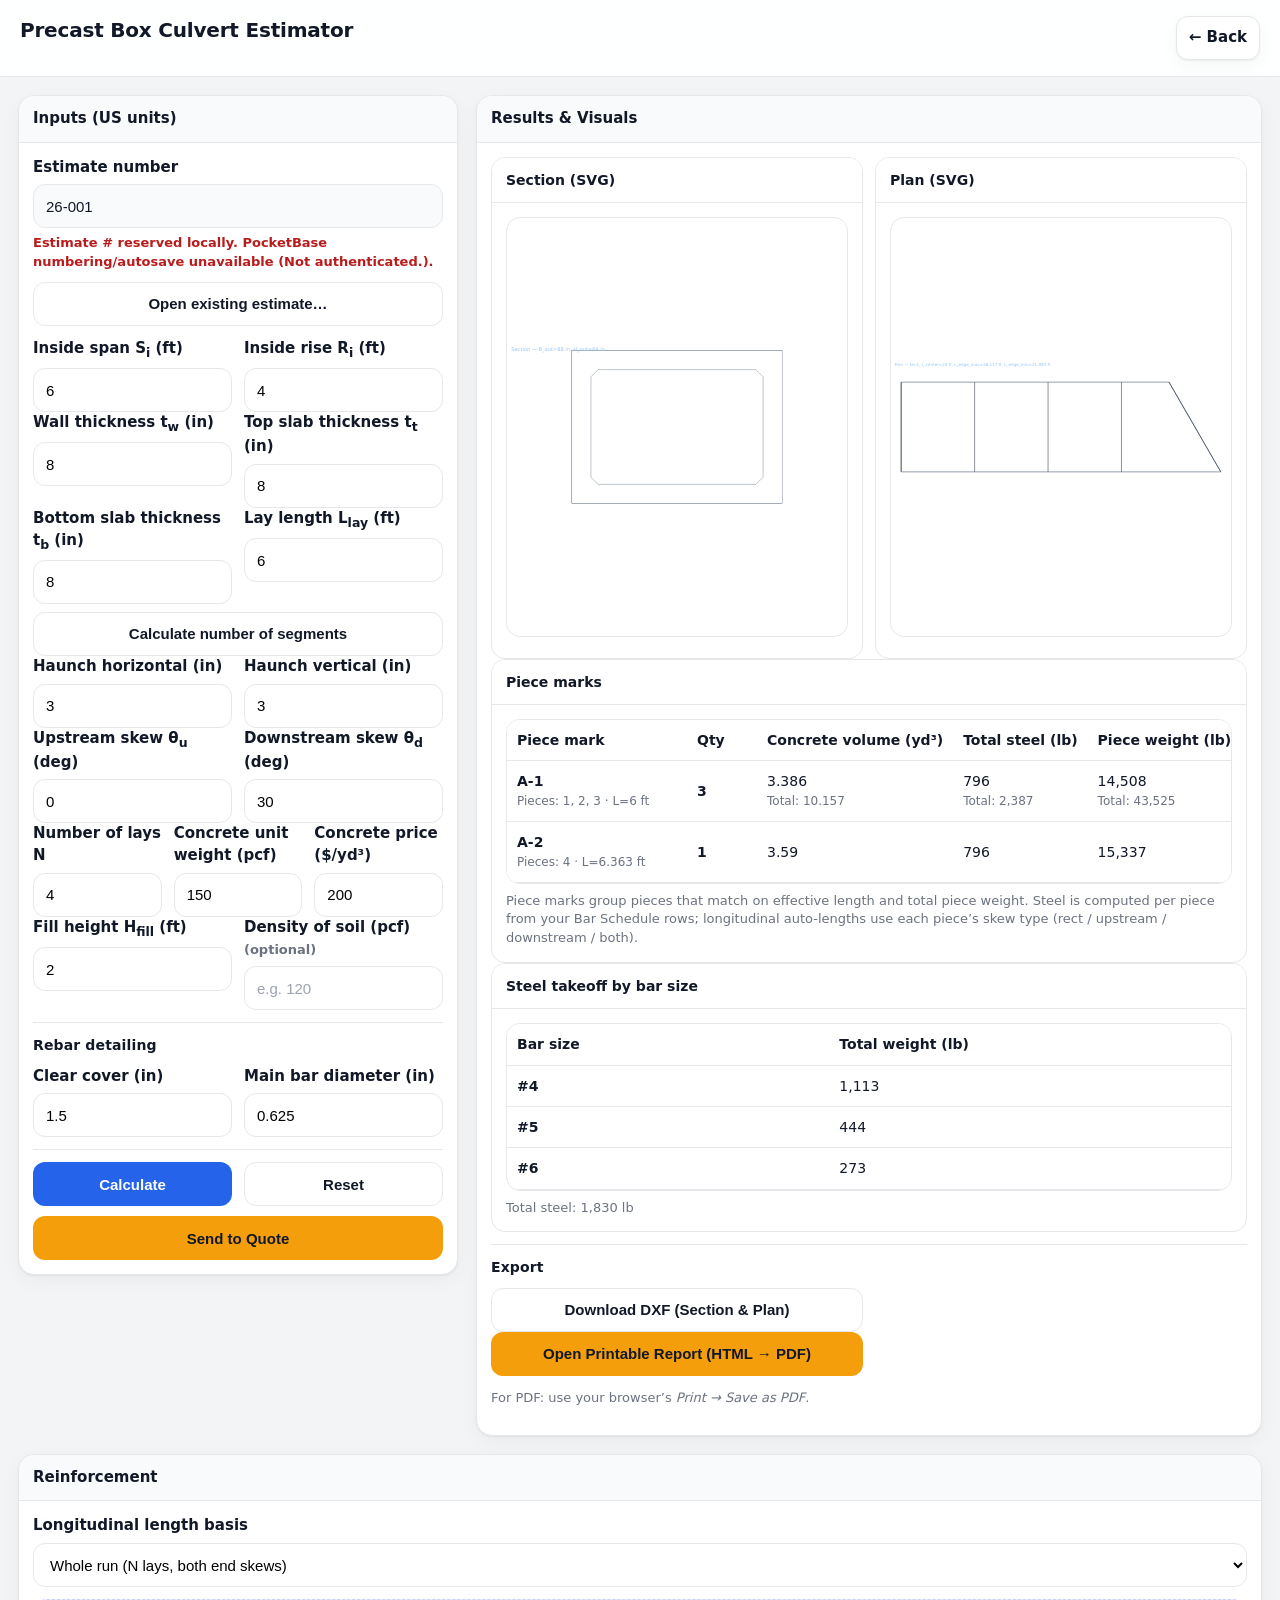
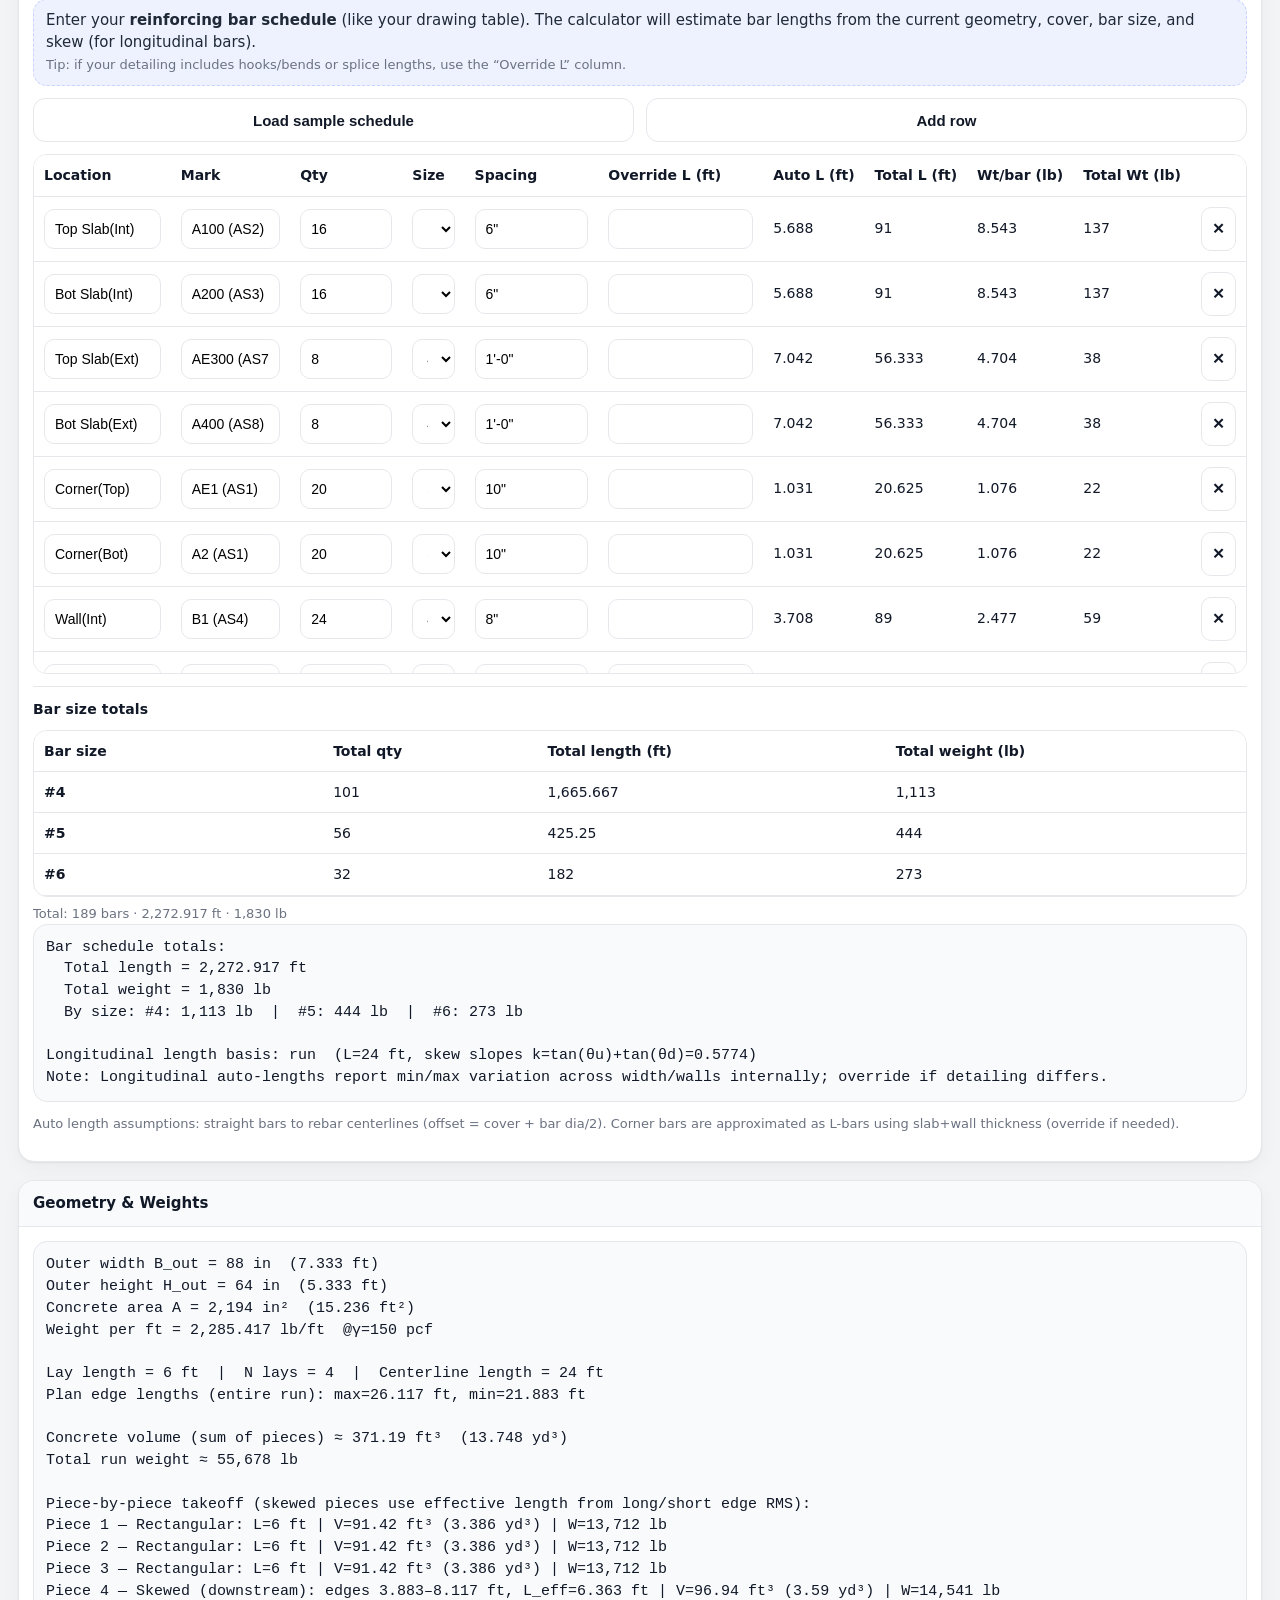
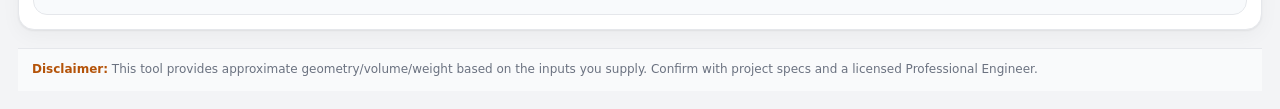
<file: pb_public/precast_culvert.html>
<!DOCTYPE html>
<html lang="en">
<head>
<meta charset="utf-8" />
<meta name="viewport" content="width=device-width, initial-scale=1" />
<title>Precast Box Culvert Estimator</title>
<style>
  :root{
    --bg:#f3f4f6;
    --card:#ffffff;
    --card2:#f9fafb;
    --ink:#111827;
    --muted:#6b7280;
    --border:#e5e7eb;
    --accent:#2563eb;
    --accent2:#1d4ed8;
    --warn:#f59e0b;
    --danger:#ef4444;
    --ok:#16a34a;
    --shadow: 0 1px 2px rgba(0,0,0,.06), 0 6px 20px rgba(0,0,0,.04);
  }

  html,body{margin:0;padding:0;background:var(--bg);color:var(--ink);font:15px/1.45 system-ui,-apple-system,Segoe UI,Roboto,Helvetica,Arial;}
  *{box-sizing:border-box}

  header{
    padding:16px 20px;
    border-bottom:1px solid var(--border);
    position:sticky; top:0; z-index:20;
    background:rgba(255,255,255,.92);
    backdrop-filter:saturate(180%) blur(10px);
    display:flex; align-items:flex-start; justify-content:space-between; gap:14px;
  }
  header h1{margin:0;font-size:20px;letter-spacing:-0.01em}
  header p{margin:6px 0 0;color:var(--muted);max-width:80ch}

  .backBtn{
    display:inline-flex; align-items:center; gap:8px; white-space:nowrap;
    text-decoration:none;
    background:#fff; color:var(--ink);
    border:1px solid var(--border);
    border-radius:12px;
    padding:10px 12px;
    font-weight:800;
    box-shadow:var(--shadow);
  }
  .backBtn:hover{background:var(--card2)}

  .wrap{
    max-width:1400px;
    margin:0 auto;
    padding:18px;
    display:grid;
    grid-template-columns:440px 1fr;
    gap:18px;
    align-items:start;
  }
  .card.full{grid-column:1/-1}
  .footer.full{grid-column:1/-1}

  .card{
    background:var(--card);
    border:1px solid var(--border);
    border-radius:16px;
    box-shadow:var(--shadow);
    overflow:hidden;
  }
  .card h2{
    margin:0;
    padding:12px 14px;
    border-bottom:1px solid var(--border);
    background:var(--card2);
    font-size:15px;
  }
  .card .body{padding:14px}

  /* Nested cards inside the results panel */
  .card .card{
    border-radius:14px;
    box-shadow:none;
  }
  .card .card h2{
    background:#fff;
    font-size:14px;
  }

  h3{
    margin:8px 0 10px;
    font-size:14px;
    color:#111827;
    letter-spacing:0.01em;
    text-transform:none;
  }

  .grid{display:grid;grid-template-columns:1fr 1fr;gap:12px}
  .grid-3{display:grid;grid-template-columns:1fr 1fr 1fr;gap:12px}

  label{display:block;font-weight:650;margin-bottom:6px;color:#111827}

  input,select,button{
    width:100%;
    background:#fff;
    border:1px solid var(--border);
    border-radius:12px;
    padding:11px 12px;
    font-size:15px;
    height:44px;
  }
  input::placeholder{color:#9ca3af}
  input:focus, select:focus{
    outline:none;
    border-color:#93c5fd;
    box-shadow:0 0 0 4px rgba(59,130,246,.15);
  }

  .row{display:grid;grid-template-columns:1fr 1fr;gap:12px;margin-bottom:12px}
  .row-3{display:grid;grid-template-columns:1fr 1fr 1fr;gap:12px;margin-bottom:12px}

  .btn{
    cursor:pointer;
    background:var(--accent);
    color:#fff;
    border:1px solid transparent;
    font-weight:800;
  }
  .btn:hover{background:var(--accent2)}
  .btn.sec{
    background:#fff;
    color:var(--ink);
    border:1px solid var(--border);
    font-weight:800;
  }
  .btn.sec:hover{background:var(--card2)}
  .btn.warn{background:var(--warn);color:#111827}
  .btn.warn:hover{filter:brightness(0.98)}
  .btn.danger{background:var(--danger);color:#fff}

  .muted{color:var(--muted);font-size:13px}
  .note{
    padding:10px 12px;
    border:1px dashed #c7d2fe;
    border-radius:14px;
    background:#eef2ff;
    color:#1f2937;
    margin-bottom:12px;
  }

  .out{
    font-family:ui-monospace, SFMono-Regular, Menlo, Monaco, Consolas, "Liberation Mono", "Courier New", monospace;
    background:#f8fafc;
    border:1px solid var(--border);
    border-radius:14px;
    padding:12px;
    white-space:pre-wrap;
    min-height:104px;
  }

  svg{
    background:#fff;
    border:1px solid var(--border);
    border-radius:14px;
    width:100%;
    height:420px;
  }

  .flex{display:flex;gap:10px;flex-wrap:wrap}

  table{width:100%;border-collapse:collapse;font-size:14px}
  th,td{border-bottom:1px solid var(--border);padding:10px 10px;text-align:left;vertical-align:middle}
  th{position:sticky;top:0;background:#fff;z-index:2}

  /* Bar schedule table */
  #sched_table{min-width:980px}
  #sched_table th{white-space:nowrap}
  #sched_table input, #sched_table select{
    height:40px;
    padding:9px 10px;
    font-size:14px;
    border-radius:10px;
  }
  #sched_table .btnX{
    background:#fff;
    color:#111827;
    border:1px solid var(--border);
    border-radius:10px;
    padding:8px 10px;
    cursor:pointer;
    font-weight:800;
  }
  #sched_table .btnX:hover{background:var(--card2)}

  #piece_mark_table th{white-space:nowrap}
  #piece_mark_table td{white-space:nowrap}
  #piece_mark_table .sub{display:block;color:var(--muted);font-size:12px;margin-top:2px;white-space:normal}

  .tag{display:inline-block; padding:3px 8px;border-radius:999px;background:#eff6ff;border:1px solid #bfdbfe;color:#1d4ed8;font-size:12px;font-weight:700}
  .legend{display:flex;gap:10px;flex-wrap:wrap;margin:6px 0 2px}
  .legend span{display:inline-flex;align-items:center;gap:8px;color:var(--muted);font-size:13px}
  .chip{width:14px;height:14px;border-radius:4px;display:inline-block;border:1px solid rgba(0,0,0,.08)}
  .sep{height:1px;background:var(--border);margin:12px 0}
  .footer{padding:12px 14px;color:var(--muted);font-size:12px;background:var(--card2);border-top:1px solid var(--border)}
  .warning{color:#b45309;font-weight:800}
  .ok{color:var(--ok)}
  .error{color:#b91c1c;font-weight:800}

  input[readonly]{
    background:var(--card2);
    color:var(--ink);
  }
  #pb_status{min-height:18px}


  @media (max-width: 980px){
    header{position:static;backdrop-filter:none}
    .wrap{grid-template-columns:1fr}
    svg{height:360px}
    #sched_table{min-width:860px}
  }

  /* Open existing estimate modal */
  .modalOverlay{
    position:fixed; inset:0;
    background:rgba(17,24,39,.40);
    display:none; align-items:center; justify-content:center;
    padding:18px;
    z-index:60;
  }
  .modalOverlay.show{display:flex}
  .modal{
    width:100%;
    max-width:560px;
    background:var(--card);
    border:1px solid var(--border);
    border-radius:18px;
    box-shadow: var(--shadow);
    overflow:hidden;
  }
  .modalHead{
    display:flex; align-items:flex-start; justify-content:space-between; gap:12px;
    padding:14px 16px;
    border-bottom:1px solid var(--border);
    background:rgba(255,255,255,.95);
  }
  .modalTitle{font-weight:900; letter-spacing:-0.01em}
  .modalBody{padding:14px 16px}
  .iconBtn{
    width:auto;
    background:transparent;
    border:1px solid transparent;
    color:var(--muted);
    border-radius:12px;
    padding:6px 10px;
    cursor:pointer;
    font-weight:900;
  }
  .iconBtn:hover{background:var(--card2); color:var(--ink); border-color:var(--border)}


  /* Modal (calculate segments) */
  dialog.modal{
    border:none;
    border-radius:16px;
    padding:0;
    max-width:720px;
    width:calc(100% - 24px);
    box-shadow:var(--shadow);
  }
  dialog.modal::backdrop{
    background:rgba(17,24,39,.55);
    backdrop-filter: blur(2px);
  }
  .modalCard{padding:14px}
  .modalCard h3{margin:0 0 8px;font-size:16px}
  .modalActions{display:flex;gap:10px;flex-wrap:wrap;margin-top:12px}
  .modalActions button{flex:1}

</style>

<script src="vendor/pocketbase.umd.js"></script>
</head>
<body>
<header>
  <div>
    <h1>Precast Box Culvert Estimator</h1>
</div>
  <a class="backBtn" id="btnBack" href="estimates.html">← Back</a>
</header>

<div class="wrap">
  <!-- Inputs -->
  <div class="card">
    <h2>Inputs (US units)</h2>
    <div class="body">

      <div style="margin-bottom:12px">
        <label>Estimate number</label>
        <input id="estimate_no" type="text" readonly placeholder="Auto-generated">
        <div id="pb_status" class="muted" style="margin-top:6px"></div>
        <div class="flex" style="margin-top:10px">
          <button id="btnOpenEstimate" class="btn sec" type="button" style="flex:1">Open existing estimate…</button>
        </div>

        <div id="openEstModal" class="modalOverlay" aria-hidden="true">
          <div class="modal" role="dialog" aria-modal="true" aria-labelledby="openEstTitle">
            <div class="modalHead">
              <div>
                <div id="openEstTitle" class="modalTitle">Open existing estimate</div>
                <div class="muted" style="margin-top:4px">Enter an Estimate # to load saved inputs from PocketBase.</div>
              </div>
              <button class="iconBtn" id="openEstClose" type="button" aria-label="Close">✕</button>
            </div>
            <div class="modalBody">
              <div class="grid">
                <div style="grid-column:1/-1">
                  <label>Recent estimates</label>
                  <select id="open_est_select">
                    <option value="">Select…</option>
                  </select>
                  <div class="muted" style="margin-top:6px">Tip: you can also type an estimate number directly below.</div>
                </div>
              </div>

              <div class="grid" style="margin-top:10px">
                <div style="grid-column:1/-1">
                  <label>Estimate number</label>
                  <input id="open_est_input" type="text" placeholder="e.g. 26-001">
                </div>
              </div>

              <div class="flex" style="margin-top:12px">
                <button id="open_est_load" class="btn" type="button" style="flex:1">Open</button>
                <button id="open_est_cancel" class="btn sec" type="button" style="flex:1">Cancel</button>
              </div>
              <div id="open_est_status" class="muted" style="margin-top:10px"></div>
            </div>
          </div>
        </div>

      </div>

<div class="grid">
        <div>
          <label>Inside span S<sub>i</sub> (ft)</label>
          <input id="in_span" type="number" min="0.1" step="0.01" value="6">
        </div>
        <div>
          <label>Inside rise R<sub>i</sub> (ft)</label>
          <input id="in_rise" type="number" min="0.1" step="0.01" value="4">
        </div>
      </div>

      <div class="grid">
        <div>
          <label>Wall thickness t<sub>w</sub> (in)</label>
          <input id="t_wall" type="number" min="1" step="0.1" value="8">
        </div>
        <div>
          <label>Top slab thickness t<sub>t</sub> (in)</label>
          <input id="t_top" type="number" min="1" step="0.1" value="8">
        </div>
      </div>

      <div class="grid">
        <div>
          <label>Bottom slab thickness t<sub>b</sub> (in)</label>
          <input id="t_bot" type="number" min="1" step="0.1" value="8">
        </div>
        <div>
          <label>Lay length L<sub>lay</sub> (ft)</label>
          <input id="lay_len" type="number" min="1" step="0.1" value="6">
        </div>
      </div>
      <div class="grid" style="margin-top:8px">
        <div style="grid-column:1/-1">
          <button id="btnSegCalc" class="btn sec" type="button">Calculate number of segments</button>
        </div>
      </div>


      <div class="grid">
        <div>
          <label>Haunch horizontal (in)</label>
          <input id="h_h" type="number" min="0" step="0.1" value="3">
        </div>
        <div>
          <label>Haunch vertical (in)</label>
          <input id="h_v" type="number" min="0" step="0.1" value="3">
        </div>
      </div>

      <div class="grid">
        <div>
          <label>Upstream skew θ<sub>u</sub> (deg)</label>
          <input id="skew_u" type="number" step="0.1" value="0">
        </div>
        <div>
          <label>Downstream skew θ<sub>d</sub> (deg)</label>
          <input id="skew_d" type="number" step="0.1" value="30">
        </div>
      </div>

      <div class="grid-3">
        <div>
          <label>Number of lays N</label>
          <input id="n_lays" type="number" min="1" step="1" value="4">
        </div>
        <div>
          <label>Concrete unit weight (pcf)</label>
          <input id="gamma" type="number" min="1" step="1" value="150">
        </div>
        <div>
          <label>Concrete price ($/yd³)</label>
          <input id="conc_price" type="number" min="0" step="1" value="200">
        </div>
      </div>

      <div class="grid">
        <div>
          <label>Fill height H<sub>fill</sub> (ft)</label>
          <input id="fill" type="number" min="0" step="0.1" value="2">
        </div>
        <div>
          <label>Density of soil (pcf) <span class="muted">(optional)</span></label>
          <input id="soil_gamma" type="number" min="0" step="1" placeholder="e.g. 120">
        </div>
      </div>

      <div class="sep"></div>
      <h3>Rebar detailing</h3>
      <div class="grid">
        <div>
          <label>Clear cover (in)</label>
          <input id="cover" type="number" min="0.5" step="0.1" value="1.5">
        </div>
        <div>
          <label>Main bar diameter (in)</label>
          <input id="bar_dia" type="number" min="0.25" step="0.125" value="0.625">
        </div>
      </div>
      <div class="sep"></div>

      <div class="grid">
        <button id="calc" class="btn">Calculate</button>
        <button id="reset" class="btn sec" type="button">Reset</button>
      </div>

      <button id="btnSendToQuote" class="btn warn" type="button" style="margin-top:10px;width:100%">Send to Quote</button>
    </div>
  </div>

  <!-- Outputs and graphics -->
  <div class="card">
    <h2>Results & Visuals</h2>
    <div class="body">
      <div class="grid">
        <div class="card">
          <h2>Section (SVG)</h2>
          <div class="body">
            <svg id="svg_section" viewBox="0 0 800 400" preserveAspectRatio="xMidYMid meet"></svg>
          </div>
        </div>
        <div class="card">
          <h2>Plan (SVG)</h2>
          <div class="body">
            <svg id="svg_plan" viewBox="0 0 1000 400" preserveAspectRatio="xMidYMid meet"></svg>
          </div>
        </div>
      </div>

      <div class="card">
        <h2>Piece marks</h2>
        <div class="body">
          <div style="max-height:320px; overflow:auto; border:1px solid var(--border); border-radius:14px; background:#fff">
            <table id="piece_mark_table">
              <thead>
                <tr>
                  <th style="min-width:180px">Piece mark</th>
                  <th style="min-width:70px">Qty</th>
                  <th>Concrete volume (yd³)</th>
                  <th>Total steel (lb)</th>
                  <th>Piece weight (lb)</th>
                  <th>Concrete price ($)</th>
                </tr>
              </thead>
              <tbody></tbody>
            </table>
          </div>
          <div class="muted" id="piece_mark_note" style="margin-top:8px"></div>
        </div>
      </div>

      <div class="card">
        <h2>Steel takeoff by bar size</h2>
        <div class="body">
          <div style="max-height:240px; overflow:auto; border:1px solid var(--border); border-radius:14px; background:#fff">
            <table id="bar_weight_table">
              <thead>
                <tr>
                  <th style="min-width:120px">Bar size</th>
                  <th>Total weight (lb)</th>
                </tr>
              </thead>
              <tbody></tbody>
            </table>
          </div>
          <div class="muted" id="bar_weight_note" style="margin-top:8px"></div>
        </div>
      </div>


      <div class="sep"></div>

      <div>
          <h3>Export</h3>
          <div class="grid">
<button class="btn sec" id="export_dxf" type="button">Download DXF (Section & Plan)</button>
          </div>
          <div class="row">
            <button class="btn warn" id="export_report" type="button">Open Printable Report (HTML → PDF)</button>
</div>
          <p class="muted">For PDF: use your browser’s <em>Print → Save as PDF</em>.</p>
        </div>
 </div>
  </div>

  <div class="card full">
    <h2>Reinforcement</h2>
    <div class="body">

          <div class="row">
            <div style="grid-column:1/-1">
              <label>Longitudinal length basis</label>
              <select id="sched_len_basis">
                <option value="run">Whole run (N lays, both end skews)</option>
                <option value="piece_rect">Single lay (rectangular)</option>
                <option value="piece_up">Single lay (upstream skew)</option>
                <option value="piece_dn">Single lay (downstream skew)</option>
                <option value="piece_both">Single lay (both ends skew)</option>
              </select>
            </div>
          </div>

          <div id="sched_wrap">
            <div class="note">
              Enter your <strong>reinforcing bar schedule</strong> (like your drawing table). The calculator will estimate
              bar lengths from the current geometry, cover, bar size, and skew (for longitudinal bars).<br>
              <span class="muted">Tip: if your detailing includes hooks/bends or splice lengths, use the “Override L” column.</span>
            </div>

            <div class="row">
              <button class="btn sec" id="sched_load_demo" type="button">Load sample schedule</button>
              <button class="btn sec" id="sched_add_row" type="button">Add row</button>
            </div>

            <div style="max-height:520px; min-height:340px; overflow:auto; border:1px solid var(--border); border-radius:14px; background:#fff">
              <table id="sched_table">
                <thead>
                  <tr>
                    <th>Location</th>
                    <th>Mark</th>
                    <th>Qty</th>
                    <th>Size</th>
                    <th>Spacing</th>
                    <th>Override L (ft)</th>
                    <th>Auto L (ft)</th>
                    <th>Total L (ft)</th>
                    <th>Wt/bar (lb)</th>
                    <th>Total Wt (lb)</th>
                    <th></th>
                  </tr>
                </thead>
                <tbody></tbody></table>
            </div>

            <div class="sep"></div>

            <h3>Bar size totals</h3>
            <div style="max-height:240px; overflow:auto; border:1px solid var(--border); border-radius:14px; background:#fff">
              <table id="bar_summary_table">
                <thead>
                  <tr>
                    <th style="min-width:120px">Bar size</th>
                    <th>Total qty</th>
                    <th>Total length (ft)</th>
                    <th>Total weight (lb)</th>
                  </tr>
                </thead>
                <tbody></tbody>
              </table>
            </div>
            <div class="muted" id="bar_summary_note" style="margin-top:8px"></div>

            <div class="out" id="sched_out"></div>
            <p class="muted">Auto length assumptions: straight bars to rebar centerlines (offset = cover + bar dia/2).
            Corner bars are approximated as L-bars using slab+wall thickness (override if needed).</p>
          </div>
        
    </div>
  </div>

  <div class="card full">
    <h2>Geometry &amp; Weights</h2>
    <div class="body">
      <div class="out" id="geom_out"></div>
    </div>
  </div>

  <div class="footer full">
        <span class="warning">Disclaimer:</span> This tool provides approximate geometry/volume/weight based on the inputs you supply.
        Confirm with project specs and a licensed Professional Engineer.
      
  </div>
</div>


<!-- Calculate number of segments dialog -->
<dialog id="seg_dialog" class="modal">
  <div class="modalCard">
    <h3>Calculate number of segments</h3>
    <div class="muted" style="margin-bottom:10px">
      Enter the total culvert length, joint thickness between pieces, and the maximum allowed piece weight.
      The tool will compute the smallest number of lays that meets the weight limit and will populate <strong>Lay length</strong> and <strong>Number of lays</strong>.
    </div>

    <div class="grid">
      <div>
        <label>Total culvert length (ft)</label>
        <input id="seg_total_len_ft" type="number" min="0.1" step="0.01" placeholder="e.g. 24">
      </div>
      <div>
        <label>Joint between pieces (in)</label>
        <input id="seg_joint_in" type="number" min="0" step="0.01" value="0.5">
      </div>
    </div>

    <div class="grid">
      <div>
        <label>Maximum piece weight (lb)</label>
        <input id="seg_max_wt_lb" type="number" min="1" step="1" placeholder="e.g. 45000">
      </div>
      <div>
        <label>Notes</label>
        <div class="note" style="margin:0">
          Uses your current section/skew inputs. Checks the heaviest piece; if Bar Schedule rows exist, steel is included in piece weight.
        </div>
      </div>
    </div>

    <div id="seg_result" class="note" style="display:none;margin-top:12px"></div>

    <div class="modalActions">
      <button id="seg_do_calc" class="btn sec" type="button">Calculate</button>
      <button id="seg_apply" class="btn" type="button" disabled>Apply to inputs</button>
      <button id="seg_close" class="btn sec" type="button">Close</button>
    </div>
  </div>
</dialog>


<script>
(function(){
  const $ = id => document.getElementById(id);

  // Back link (supports ?back=estimates.html or any relative page)
  const BACK_PAGE = (() => {
    try{
      const params = new URLSearchParams(location.search);
      return params.get('back') || 'estimates.html';
    }catch(_){
      return 'estimates.html';
    }
  })();
  try{
    const btn = document.getElementById('btnBack');
    if(btn) btn.setAttribute('href', BACK_PAGE);
  }catch(_){ /* no-op */ }


  // ========= PocketBase (estimate numbering + autosave) =========
  const pb = (window.PocketBase) ? new PocketBase(window.location.origin) : null;
  try{ pb?.autoCancellation(false); }catch(_e){}

  const PB_CULVERT_COL = "culvert_estimates"; // PocketBase: { quoteNumber:text (unique), data:json }
  const PB_COUNTER_COL = "quote_counters";   // Shared with Estimates page for sequential numbering
  let pbCulvertRecId = null;
  let estimateNumber = "";

  const pbStatusEl = $("pb_status");
  function setPbStatus(msg="", kind="muted"){
    if(!pbStatusEl) return;
    pbStatusEl.textContent = msg || "";
    pbStatusEl.classList.remove("ok","error");
    if(kind === "ok") pbStatusEl.classList.add("ok");
    if(kind === "error") pbStatusEl.classList.add("error");
  }

  function pbErrText(e){
    try{
      const status = e?.status ?? e?.response?.status;
      let msg = "";
      if(e?.data?.message) msg = String(e.data.message);
      else if(e?.message) msg = String(e.message);
      else msg = String(e || "");
      // PocketBase validation errors: e.data.data.<field>.message
      const data = e?.data?.data;
      if(data && typeof data === "object"){
        const keys = Object.keys(data);
        if(keys.length){
          const k = keys[0];
          const v = data[k];
          const fieldMsg = (v && typeof v === "object" && v.message) ? v.message : "";
          if(fieldMsg){
            msg = msg ? `${msg} (${k}: ${fieldMsg})` : `${k}: ${fieldMsg}`;
          }
        }
      }
      msg = (msg || "").trim();
      if(status != null && String(status).length) return `${status} ${msg || ""}`.trim();
      return msg || "Unknown error";
    }catch(_e){
      return "Unknown error";
    }
  }

  function escPB(s){
    return String(s||"").replaceAll("\\", "\\\\").replaceAll('"','\\"');
  }
  function formatQuoteNumber(year, seq){
    const yy = String(year).slice(-2);
    const s = String(seq).padStart(3, "0");
    return `${yy}-${s}`;
  }

  async function reserveEstimateNumberPB(){
    if(!pb) throw new Error("PocketBase SDK not loaded.");
    if(!pb.authStore?.isValid) throw new Error("Not authenticated.");

    const yearFull = new Date().getFullYear();
    const year = String(yearFull);

    // We treat quote_counters.nextSeq as "the next sequence number to use".
    // Reserve by reading nextSeq then incrementing it. Includes a few retries for races.
    for(let attempt=0; attempt<5; attempt++){
      let rec = null;

      try{
        const found = await pb.collection(PB_COUNTER_COL).getList(1, 1, {
          filter: `year="${escPB(year)}"`,
          fields: "id,year,nextSeq,lastSeq"
        });
        rec = found?.items?.[0] || null;
      }catch(_e){
        rec = null;
      }

      if(!rec){
        // Seed: nextSeq=2 (we're reserving 1 now)
        try{
          await pb.collection(PB_COUNTER_COL).create({ year, nextSeq: 2 });
          return formatQuoteNumber(yearFull, 1);
        }catch(_e){
          continue; // race: someone else created it, retry
        }
      }

      const next = Number(rec.nextSeq ?? rec.next ?? 0) || 0;
      const last = Number(rec.lastSeq ?? 0) || 0;
      const seq = next > 0 ? next : (last > 0 ? (last + 1) : 1);

      try{
        const upd = { nextSeq: seq + 1 };
        // If an older schema still has lastSeq, keep it in sync (harmless if absent)
        if(rec.lastSeq !== undefined) upd.lastSeq = seq;
        await pb.collection(PB_COUNTER_COL).update(rec.id, upd);
        return formatQuoteNumber(yearFull, seq);
      }catch(_e){
        continue; // retry on race/update failure
      }
    }

    throw new Error("Unable to reserve estimate number (counter busy).");
  }

  function reserveEstimateNumberLocal(){
    const year = new Date().getFullYear();
    const k = `pf_culvert_est_seq_${year}`;
    let seq = 0;
    try{ seq = parseInt(localStorage.getItem(k) || "0", 10) || 0; }catch(_e){}
    seq += 1;
    try{ localStorage.setItem(k, String(seq)); }catch(_e){}
    return formatQuoteNumber(year, seq);
  }

  function snapshotInputs(){
    const ids = [
      "in_span","in_rise","t_wall","t_top","t_bot","lay_len","h_h","h_v",
      "skew_u","skew_d","n_lays","gamma","conc_price","fill","soil_gamma",
      "cover","bar_dia","sched_len_basis"
    ];
    const out = {};
    ids.forEach(id=>{
      const el = $(id);
      if(!el) return;
      const v = (el.type === "number") ? (parseFloat(el.value || "")) : el.value;
      out[id] = (isFinite(v) ? v : (el.value ?? ""));
    });
    return out;
  }

  function snapshotSchedule(){
    try{ return (typeof schedReadRows === "function") ? schedReadRows() : []; }catch(_e){ return []; }
  }

  function snapshotPieceMarks(){
    try{
      if(!window.__CULVERT_STATE__) return null;
      if(typeof collectPieceMarkGroupsForQuote !== "function") return null;
      return collectPieceMarkGroupsForQuote(window.__CULVERT_STATE__);
    }catch(_e){ return null; }
  }

  function buildSavePayload(reason="autosave"){
    const est = estimateNumber || ($("estimate_no")?.value || "").trim();
    return {
      estimateNumber: est,
      quoteNumber: est,
      savedAt: new Date().toISOString(),
      reason,
      inputs: snapshotInputs(),
      schedule: snapshotSchedule(),
      pieceMarks: snapshotPieceMarks()
    };
  }

  async function upsertToPocketBase(payload){
    const est = (payload?.estimateNumber || "").trim();
    if(!est || est.toLowerCase().includes("reserving")) return;

    // Always keep a local backup (works even if PB fails)
    try{ localStorage.setItem(`pf_culvert_autosave_${est}`, JSON.stringify(payload)); }catch(_e){}

    if(!pb || !pb.authStore?.isValid) return;

    const data = { quoteNumber: est, data: payload };

    try{
      if(pbCulvertRecId){
        await pb.collection(PB_CULVERT_COL).update(pbCulvertRecId, data);
        setPbStatus("Autosaved to PocketBase.", "ok");
        return;
      }
    }catch(_e){ /* fallthrough */ }

    try{
      const res = await pb.collection(PB_CULVERT_COL).getList(1, 1, { filter: `quoteNumber="${escPB(est)}"` });
      const existing = res?.items?.[0] || null;
      if(existing){
        pbCulvertRecId = existing.id;
        await pb.collection(PB_CULVERT_COL).update(pbCulvertRecId, data);
      }else{
        const created = await pb.collection(PB_CULVERT_COL).create(data);
        pbCulvertRecId = created?.id || null;
      }
      setPbStatus("Autosaved to PocketBase.", "ok");
    }catch(e){
      console.warn("PocketBase save failed:", e);
      const et = pbErrText(e);
      const tip = (String(e?.status||"")==="403") ? " Check PocketBase API Rules for culvert_estimates (Create/Update).": "";
      setPbStatus(`Autosave failed (${et}). Inputs are stored locally.${tip}`, "error");
    }
  }

  let __saveTimer = null;
  function scheduleSave(reason="autosave"){
    clearTimeout(__saveTimer);
    __saveTimer = setTimeout(()=>{ upsertToPocketBase(buildSavePayload(reason)); }, 650);
  }

  function applySavedData(saved){
    const inputs = saved?.inputs || saved || {};
    const ids = [
      "in_span","in_rise","t_wall","t_top","t_bot","lay_len","h_h","h_v",
      "skew_u","skew_d","n_lays","gamma","conc_price","fill","soil_gamma",
      "cover","bar_dia","sched_len_basis"
    ];
    ids.forEach(id=>{
      if(inputs[id] == null) return;
      const el = $(id);
      if(!el) return;
      el.value = inputs[id];
    });

    // Schedule
    if(Array.isArray(saved?.schedule) && typeof schedClear === "function" && typeof schedAddRow === "function"){
      window.__CULVERT_SCHEDULE_LOADED__ = true;
      schedClear();
      saved.schedule.forEach(r=>{
        schedAddRow({
          location: r.loc ?? r.location ?? "",
          mark: r.mark ?? "",
          qty: r.qty ?? 0,
          size: r.size ?? 4,
          spacing: r.spacing ?? "",
          override_len_ft: r.override_len_ft ?? r.override_len_ft ?? ""
        });
      });
    }
  }

  async function loadEstimateFromPB(estNo){
    if(!pb || !pb.authStore?.isValid) return false;
    try{
      const res = await pb.collection(PB_CULVERT_COL).getList(1, 1, { filter: `quoteNumber="${escPB(estNo)}"` });
      const rec = res?.items?.[0] || null;
      if(!rec) return false;
      pbCulvertRecId = rec.id;
      const saved = rec.data || rec.payload || null;
      if(saved) applySavedData(saved);
      return true;
    }catch(e){
      console.warn("Unable to load estimate from PB:", e);
      return false;
    }
  }

  async function initEstimateNumber(){
    const el = $("estimate_no");
    if(!el) return;
    el.readOnly = true;

    const params = new URLSearchParams(location.search);
    const fromUrl = (params.get("quoteNumber") || params.get("qn") || params.get("est") || params.get("estimate") || params.get("quote") || "").trim();

    if(fromUrl){
      estimateNumber = fromUrl;
      el.value = fromUrl;
      setPbStatus("Loaded estimate # from URL.", "ok");
      // Load saved data if available
      const ok = await loadEstimateFromPB(fromUrl);
      if(ok){
        setPbStatus("Loaded inputs from PocketBase.", "ok");
      }else{
        setPbStatus("No saved data found for this estimate #.", "muted");
      }
      return;
    }

    el.value = "Reserving…";
    try{
      estimateNumber = await reserveEstimateNumberPB();
      el.value = estimateNumber;
      setPbStatus("Estimate # reserved. Autosave is enabled.", "ok");
    }catch(e){
      console.warn("PB reserve failed:", e);
      estimateNumber = reserveEstimateNumberLocal();
      el.value = estimateNumber;
      setPbStatus(`Estimate # reserved locally. PocketBase numbering/autosave unavailable (${pbErrText(e)}).`, "error");
    }

    scheduleSave("init");
  }


  // ========= Helpers =========
  const toNum = (id) => parseFloat($(id).value || '0');
  const clamp = (v,a,b)=>Math.max(a,Math.min(v,b));
  const rad = d => d * Math.PI / 180;
  const fmt = (n, d=3)=> (isFinite(n)? Number(n).toLocaleString(undefined,{maximumFractionDigits:d}) : '—');
  const in2ft = v_in => v_in/12;
  const ft2in = v_ft => v_ft*12;

  // ========= Rebar helpers (bar schedule mode) =========
  const REBAR_PROPS = {
    3:{dia_in:0.375, wt_lbft:0.376},
    4:{dia_in:0.500, wt_lbft:0.668},
    5:{dia_in:0.625, wt_lbft:1.043},
    6:{dia_in:0.750, wt_lbft:1.502},
    7:{dia_in:0.875, wt_lbft:2.044},
    8:{dia_in:1.000, wt_lbft:2.670},
    9:{dia_in:1.128, wt_lbft:3.400},
    10:{dia_in:1.270, wt_lbft:4.303},
    11:{dia_in:1.410, wt_lbft:5.313},
  };
  function rebarDiaIn(size){ return (REBAR_PROPS[size]?.dia_in) ?? toNum('bar_dia') ?? 0.625; }
  function rebarWtLbFt(size){ return (REBAR_PROPS[size]?.wt_lbft) ?? 0; }

  function parseFeetInchToFt(s){
    // Accepts: 6", 8 in, 1'-0", 1' 0", 1.5', 12
    if(!s) return NaN;
    const  raw = String(s).trim();
    if(!raw) return NaN;
    // If contains "'" treat as ft-in
    const m = raw.match(/(-?\d+(?:\.\d+)?)\s*'\s*(?:(-?\d+(?:\.\d+)?)\s*(?:\"|in)?)?/i);
    if(m){
      const ft = parseFloat(m[1]||'0');
      const inch = parseFloat(m[2]||'0');
      return ft + (inch/12);
    }
    // If contains inches mark
    if(/\"|\bin\b/i.test(raw)){
      const num = parseFloat(raw.replace(/[^0-9.+-]/g,''));
      return isFinite(num) ? num/12 : NaN;
    }
    // If contains ft label
    if(/\bft\b/i.test(raw)){
      const num = parseFloat(raw.replace(/[^0-9.+-]/g,''));
      return isFinite(num) ? num : NaN;
    }
    // Plain number: assume inches if <= 24, else assume feet
    const num = parseFloat(raw.replace(/[^0-9.+-]/g,''));
    if(!isFinite(num)) return NaN;
    return (num <= 24) ? (num/12) : num;
  }

  const DEMO_SCHEDULE = [
    {location:"Top Slab(Int)", mark:"A100 (AS2)", qty:16, size:6, spacing:'6"'},
    {location:"Bot Slab(Int)", mark:"A200 (AS3)", qty:16, size:6, spacing:'6"'},
    {location:"Top Slab(Ext)", mark:"AE300 (AS7)", qty:8,  size:4, spacing:"1'-0\""},
    {location:"Bot Slab(Ext)", mark:"A400 (AS8)", qty:8,  size:4, spacing:"1'-0\""},
    {location:"Corner(Top)",   mark:"AE1 (AS1)",  qty:20, size:5, spacing:'10"'},
    {location:"Corner(Bot)",   mark:"A2 (AS1)",   qty:20, size:5, spacing:'10"'},
    {location:"Wall(Int)",     mark:"B1 (AS4)",   qty:24, size:4, spacing:'8"'},
    {location:"Longit. Top (Ext)", mark:"CE1 (AS6)", qty:11, size:4, spacing:"1'-0\""},
    {location:"Longit. Top (Int)", mark:"C100 (AS5)", qty:16, size:5, spacing:'8"'},
    {location:"Longit. Bot (Int)", mark:"C200",       qty:11, size:4, spacing:"1'-0\""},
    {location:"Longit. Bot (Ext)", mark:"C1 (AS6)",   qty:11, size:4, spacing:"1'-0\""},
    {location:"Longit. Wall (Ext)", mark:"C1 (AS6)",  qty:14, size:4, spacing:"1'-0\""},
    {location:"Longit. Wall (Int)", mark:"C1 (AS6)",  qty:14, size:4, spacing:"1'-0\""},
  ];

  function getReinfMode(){
    return 'schedule';
  }
  function getLongitBasis(d){
    const basis = ($('sched_len_basis')?.value) || 'run';
    let L = d.L_center_ft;
    let mu = Math.tan(rad(d.skew_u));
    let md = Math.tan(rad(d.skew_d));
    if(basis==='piece_rect'){ L = d.L_lay_ft; mu = 0; md = 0; }
    else if(basis==='piece_up'){ L = d.L_lay_ft; md = 0; }
    else if(basis==='piece_dn'){ L = d.L_lay_ft; mu = 0; }
    else if(basis==='piece_both'){ L = d.L_lay_ft; }
    return {basis, L, mu, md, k: (mu+md)};
  }

  function autoBarLengthFtFor(locRaw, d, diaIn){
    const cover = toNum('cover');
    const offIn = cover + 0.5*diaIn;
    const offFt = offIn/12;

    const loc = String(locRaw||'').toLowerCase().replace(/\s+/g,' ').trim();
    const basis = getLongitBasis(d);
    const L = basis.L;
    const k = basis.k;
    const lenAtY = (y)=> L + k*y;

    const Sft = d.S_i/12, Bft = d.B_out/12;
    const Rft = d.R_i/12, Hft = d.H_out/12;

    // Longitudinal bars (run along culvert length)
    if(loc.includes('longit')){
      if(loc.includes('wall')){
        const isInt = loc.includes('int');
        const yInner = Sft/2, yOuter = Bft/2;
        const yL = isInt ? (-yInner - offFt) : (-yOuter + offFt);
        const yR = isInt ? ( yInner + offFt) : ( yOuter - offFt);
        const L1 = lenAtY(yL), L2 = lenAtY(yR);
        return {lenFt:(L1+L2)/2, minFt:Math.min(L1,L2), maxFt:Math.max(L1,L2), note:'Longitudinal (wall)'};
      }
      // slab longitudinal (distributed across width, symmetric about centerline)
      const isInt = loc.includes('int');
      const widthFt = isInt ? Sft : Bft;
      const yMin = -widthFt/2 + offFt;
      const yMax =  widthFt/2 - offFt;
      const Lmin = lenAtY(yMin), Lmax = lenAtY(yMax);
      // For symmetric layouts, the average length is the centerline length (y=0)
      return {lenFt:L, minFt:Math.min(Lmin,Lmax), maxFt:Math.max(Lmin,Lmax), note:'Longitudinal (slab)'};
    }

    // Transverse slab bars (span direction)
    if(loc.includes('top slab')){
      const wIn = loc.includes('int') ? d.S_i : d.B_out;
      const lenFt = Math.max(0, (wIn - 2*offIn)/12);
      return {lenFt, minFt:lenFt, maxFt:lenFt, note:'Transverse (slab)'};
    }
    if(loc.includes('bot slab') || loc.includes('bottom slab')){
      const wIn = loc.includes('int') ? d.S_i : d.B_out;
      const lenFt = Math.max(0, (wIn - 2*offIn)/12);
      return {lenFt, minFt:lenFt, maxFt:lenFt, note:'Transverse (slab)'};
    }

    // Transverse wall bars (vertical)
    if(loc.startsWith('wall') || loc.includes('wall(')){
      const hIn = loc.includes('int') ? d.R_i : d.H_out;
      const lenFt = Math.max(0, (hIn - 2*offIn)/12);
      return {lenFt, minFt:lenFt, maxFt:lenFt, note:'Transverse (wall)'};
    }

    // Corner bars — approximate L-bar in section using slab+wall thicknesses
    if(loc.includes('corner')){
      const tSlab = loc.includes('top') ? d.t_top : d.t_bot;
      const lenIn = Math.max(0, (tSlab + d.t_w - 2*offIn));
      const lenFt = lenIn/12;
      return {lenFt, minFt:lenFt, maxFt:lenFt, note:'Corner (approx L-bar)'};
    }

    return {lenFt:0, minFt:0, maxFt:0, note:'Unknown (override length)'};
  }

  function schedClear(){
    const tb = $('sched_table')?.querySelector('tbody');
    if(tb) tb.innerHTML = '';
  }
  function schedAddRow(r){
    const tb = $('sched_table')?.querySelector('tbody');
    if(!tb) return;

    const tr = document.createElement('tr');

    const makeTd = (child)=>{
      const td = document.createElement('td');
      if(child) td.appendChild(child);
      return td;
    };
    const inp = (cls, val, type='text', step=null)=>{
      const el = document.createElement('input');
      el.type = type;
      if(step!==null) el.step = step;
      el.value = (val ?? '');
      el.className = cls;
      return el;
    };
    const selSize = (val)=>{
      const s = document.createElement('select');
      s.className = 'size';
      [3,4,5,6,7,8,9,10,11].forEach(n=>{
        const o = document.createElement('option');
        o.value = String(n);
        o.textContent = String(n);
        if(String(val)===String(n)) o.selected=true;
        s.appendChild(o);
      });
      return s;
    };

    tr.appendChild(makeTd(inp('loc', r?.location || '')));
    tr.appendChild(makeTd(inp('mark', r?.mark || '')));
    tr.appendChild(makeTd(inp('qty', r?.qty ?? 0, 'number', '1')));
    tr.appendChild(makeTd(selSize(r?.size ?? 4)));
    tr.appendChild(makeTd(inp('spacing', r?.spacing || '')));
    tr.appendChild(makeTd(inp('ovr', r?.override_len_ft ?? '', 'number', '0.01')));

    const tdAuto = document.createElement('td'); tdAuto.className = 'auto'; tdAuto.textContent = '—'; tr.appendChild(tdAuto);
    const tdTotL = document.createElement('td'); tdTotL.className = 'totL'; tdTotL.textContent = '—'; tr.appendChild(tdTotL);
    const tdW1 = document.createElement('td'); tdW1.className = 'w1'; tdW1.textContent = '—'; tr.appendChild(tdW1);
    const tdWT = document.createElement('td'); tdWT.className = 'wt'; tdWT.textContent = '—'; tr.appendChild(tdWT);

    const btn = document.createElement('button');
    btn.type = 'button';
    btn.textContent = '✕';
    btn.className = 'btnX';
    btn.title = 'Remove row';
    btn.addEventListener('click', ()=>{
      tr.remove();
      // recompute without redrawing SVGs
      try{ window.__CULVERT_STATE__ ? schedRecompute(window.__CULVERT_STATE__) : null; }catch(_){}
      try{ scheduleSave('schedule'); }catch(_e){}
    });
    tr.appendChild(makeTd(btn));

    // Any change triggers schedule recompute
    tr.addEventListener('input', ()=>{
      try{ window.__CULVERT_STATE__ ? schedRecompute(window.__CULVERT_STATE__) : null; }catch(_){}
      try{ scheduleSave('schedule'); }catch(_e){}
    });

    tb.appendChild(tr);
  }

  function schedReadRows(){
    const tb = $('sched_table')?.querySelector('tbody');
    if(!tb) return [];
    const rows = [];
    for(const tr of tb.querySelectorAll('tr')){
      const loc = tr.querySelector('.loc')?.value ?? '';
      const mark = tr.querySelector('.mark')?.value ?? '';
      const qty = parseFloat(tr.querySelector('.qty')?.value ?? '0') || 0;
      const size = parseInt(tr.querySelector('.size')?.value ?? '0', 10) || 0;
      const spacing = tr.querySelector('.spacing')?.value ?? '';
      const ovr = parseFloat(tr.querySelector('.ovr')?.value ?? '') || 0;
      rows.push({loc, mark, qty, size, spacing, override_len_ft: ovr});
    }
    return rows;
  }

  function schedCompute(d){
    const rowsIn = schedReadRows();
    const outRows = [];
    let totalWt = 0, totalLen = 0;
    const bySizeWt = {}; const bySizeLen = {}; const bySizeQty = {};
    for(const r of rowsIn){
      const dia = rebarDiaIn(r.size);
      const wtpf = rebarWtLbFt(r.size);
      const auto = autoBarLengthFtFor(r.loc, d, dia);
      const useLen = (r.override_len_ft && r.override_len_ft>0) ? r.override_len_ft : auto.lenFt;
      const qty = r.qty || 0;
      const totL = qty * useLen;
      const w1 = useLen * wtpf;
      const wt = totL * wtpf;
      totalWt += wt;
      totalLen += totL;
      bySizeWt[r.size] = (bySizeWt[r.size]||0) + wt;
      bySizeLen[r.size] = (bySizeLen[r.size]||0) + totL;
      bySizeQty[r.size] = (bySizeQty[r.size]||0) + qty;
      outRows.push({
        ...r,
        dia_in: dia,
        wt_lbft: wtpf,
        auto_len_ft: auto.lenFt,
        auto_min_ft: auto.minFt,
        auto_max_ft: auto.maxFt,
        used_len_ft: useLen,
        tot_len_ft: totL,
        wt_per_bar_lb: w1,
        total_wt_lb: wt,
        note: auto.note
      });
    }
    return {rows: outRows, total_wt_lb: totalWt, total_len_ft: totalLen, by_size_wt: bySizeWt, by_size_len: bySizeLen, by_size_qty: bySizeQty, basis: getLongitBasis(d)};
  }


  function renderBarSummaryTable(sched){
    const table = $('bar_summary_table');
    if(!table) return;
    const tb = table.querySelector('tbody');
    if(!tb) return;
    tb.innerHTML = '';

    const sizes = Object.keys(sched.by_size_wt||{}).map(s=>parseInt(s,10)).filter(n=>isFinite(n)).sort((a,b)=>a-b);
    let totalWt = 0, totalLen = 0, totalQty = 0;

    for(const s of sizes){
      const wt = (sched.by_size_wt||{})[s] || 0;
      const ln = (sched.by_size_len||{})[s] || 0;
      const q  = (sched.by_size_qty||{})[s] || 0;
      totalWt += wt; totalLen += ln; totalQty += q;

      const tr = document.createElement('tr');
      tr.innerHTML = `
        <td><strong>#${s}</strong></td>
        <td>${fmt(q,0)}</td>
        <td>${fmt(ln,3)}</td>
        <td>${fmt(wt,0)}</td>
      `;
      tb.appendChild(tr);
    }

    const note = $('bar_summary_note');
    if(note){
      if(!sizes.length){
        note.textContent = "Add Bar Schedule rows to see totals by bar size.";
      } else {
        note.textContent = `Total: ${fmt(totalQty,0)} bars · ${fmt(totalLen,3)} ft · ${fmt(totalWt,0)} lb`;
      }
    }
  }


  function renderBarWeightTable(sched){
    const table = $('bar_weight_table');
    if(!table) return;
    const tb = table.querySelector('tbody');
    if(!tb) return;
    tb.innerHTML = '';

    const sizes = Object.keys(sched.by_size_wt||{}).map(s=>parseInt(s,10)).filter(n=>isFinite(n)).sort((a,b)=>a-b);
    let totalWt = 0;

    for(const s of sizes){
      const wt = (sched.by_size_wt||{})[s] || 0;
      totalWt += wt;
      const tr = document.createElement('tr');
      tr.innerHTML = `<td><strong>#${s}</strong></td><td>${fmt(wt,0)}</td>`;
      tb.appendChild(tr);
    }

    const note = $('bar_weight_note');
    if(note){
      if(!sizes.length){
        note.textContent = "Add Bar Schedule rows to see total steel weight by bar size.";
      } else {
        note.textContent = `Total steel: ${fmt(totalWt,0)} lb`;
      }
    }
  }


  function schedRender(tableOnly, d, sched){
    const tb = $('sched_table')?.querySelector('tbody');
    if(tb){
      const trs = [...tb.querySelectorAll('tr')];
      for(let i=0;i<trs.length;i++){
        const tr = trs[i];
        const row = sched.rows[i];
        if(!row) continue;
        const autoCell = tr.querySelector('.auto');
        const totLCell = tr.querySelector('.totL');
        const w1Cell = tr.querySelector('.w1');
        const wtCell = tr.querySelector('.wt');
        if(autoCell) autoCell.textContent = fmt(row.auto_len_ft,3);
        if(totLCell) totLCell.textContent = fmt(row.tot_len_ft,3);
        if(w1Cell) w1Cell.textContent = fmt(row.wt_per_bar_lb,3);
        if(wtCell) wtCell.textContent = fmt(row.total_wt_lb,0);
      }
    }
    if(!tableOnly){
      const box = $('sched_out');
      if(box){
        const sizeLines = Object.keys(sched.by_size_wt).sort((a,b)=>+a-(+b)).map(k=>`#${k}: ${fmt(sched.by_size_wt[k],0)} lb`).join('  |  ');
        const b = sched.basis;
        box.textContent =
`Bar schedule totals:
  Total length = ${fmt(sched.total_len_ft,3)} ft
  Total weight = ${fmt(sched.total_wt_lb,0)} lb
  By size: ${sizeLines || '—'}

Longitudinal length basis: ${b.basis}  (L=${fmt(b.L,3)} ft, skew slopes k=tan(θu)+tan(θd)=${fmt(b.k,4)})
Note: Longitudinal auto-lengths report min/max variation across width/walls internally; override if detailing differs.`;
      }
    }
    renderBarSummaryTable(sched);
    renderBarWeightTable(sched);
  }

  function schedRecompute(d){
    const mode = getReinfMode();
    if(mode !== 'schedule') return;
    const sched = schedCompute(d);
    d.RebarSchedule = sched;
    schedRender(false, d, sched);
    // Keep piece mark table (steel + total piece weight) in sync with schedule edits
    try{ renderPieceMarksTable(d); }catch(_){}
  }

  
  // ========= Piece mark table (below SVGs) =========
  function pieceBasisFromKind(kind){
    const k = String(kind||'').toLowerCase();
    const up = k.includes('upstream');
    const dn = k.includes('downstream');
    if(up && dn) return 'piece_both';
    if(up) return 'piece_up';
    if(dn) return 'piece_dn';
    return 'piece_rect';
  }

  function longitBasisFromName(d, basis){
    // Mirrors getLongitBasis(), but allows us to compute per-piece steel for the piece table
    let L = d.L_center_ft;
    let mu = Math.tan(rad(d.skew_u));
    let md = Math.tan(rad(d.skew_d));
    if(basis==='piece_rect'){ L = d.L_lay_ft; mu = 0; md = 0; }
    else if(basis==='piece_up'){ L = d.L_lay_ft; md = 0; }
    else if(basis==='piece_dn'){ L = d.L_lay_ft; mu = 0; }
    else if(basis==='piece_both'){ L = d.L_lay_ft; }
    // basis === 'run' => keep full run
    return {basis, L, mu, md, k:(mu+md)};
  }

  function autoBarLengthFtForBasis(locRaw, d, diaIn, basisObj){
    const cover = toNum('cover');
    const offIn = cover + 0.5*diaIn;
    const offFt = offIn/12;

    const loc = String(locRaw||'').toLowerCase().replace(/\s+/g,' ').trim();
    const L = basisObj.L;
    const k = basisObj.k;
    const lenAtY = (y)=> L + k*y;

    const Sft = d.S_i/12, Bft = d.B_out/12;

    // Longitudinal bars (run along culvert length)
    if(loc.includes('longit')){
      if(loc.includes('wall')){
        const isInt = loc.includes('int');
        const yInner = Sft/2, yOuter = Bft/2;
        const yL = isInt ? (-yInner - offFt) : (-yOuter + offFt);
        const yR = isInt ? ( yInner + offFt) : ( yOuter - offFt);
        const L1 = lenAtY(yL), L2 = lenAtY(yR);
        return {lenFt:(L1+L2)/2, minFt:Math.min(L1,L2), maxFt:Math.max(L1,L2), note:'Longitudinal (wall)'};
      }
      // slab longitudinal (distributed across width, symmetric about centerline)
      const isInt = loc.includes('int');
      const widthFt = isInt ? Sft : Bft;
      const yMin = -widthFt/2 + offFt;
      const yMax =  widthFt/2 - offFt;
      const Lmin = lenAtY(yMin), Lmax = lenAtY(yMax);
      // For symmetric layouts, the average length is the centerline length (y=0)
      return {lenFt:L, minFt:Math.min(Lmin,Lmax), maxFt:Math.max(Lmin,Lmax), note:'Longitudinal (slab)'};
    }

    // Transverse slab bars (span direction)
    if(loc.includes('top slab')){
      const wIn = loc.includes('int') ? d.S_i : d.B_out;
      const lenFt = Math.max(0, (wIn - 2*offIn)/12);
      return {lenFt, minFt:lenFt, maxFt:lenFt, note:'Transverse (slab)'};
    }
    if(loc.includes('bot slab') || loc.includes('bottom slab')){
      const wIn = loc.includes('int') ? d.S_i : d.B_out;
      const lenFt = Math.max(0, (wIn - 2*offIn)/12);
      return {lenFt, minFt:lenFt, maxFt:lenFt, note:'Transverse (slab)'};
    }

    // Transverse wall bars (vertical)
    if(loc.startsWith('wall') || loc.includes('wall(')){
      const hIn = loc.includes('int') ? d.R_i : d.H_out;
      const lenFt = Math.max(0, (hIn - 2*offIn)/12);
      return {lenFt, minFt:lenFt, maxFt:lenFt, note:'Transverse (wall)'};
    }

    // Corner bars — approximate L-bar in section using slab+wall thicknesses
    if(loc.includes('corner')){
      const tSlab = loc.includes('top') ? d.t_top : d.t_bot;
      const lenIn = Math.max(0, (tSlab + d.t_w - 2*offIn));
      const lenFt = lenIn/12;
      return {lenFt, minFt:lenFt, maxFt:lenFt, note:'Corner (approx L-bar)'};
    }

    return {lenFt:0, minFt:0, maxFt:0, note:'Unknown (override length)'};
  }

  function schedTotalSteelForBasis(d, basisName){
    const rowsIn = schedReadRows();
    if(!rowsIn.length) return 0;
    const basisObj = longitBasisFromName(d, basisName);
    let totalWt = 0;
    for(const r of rowsIn){
      const dia = rebarDiaIn(r.size);
      const wtpf = rebarWtLbFt(r.size);
      const auto = autoBarLengthFtForBasis(r.loc, d, dia, basisObj);
      const useLen = (r.override_len_ft && r.override_len_ft>0) ? r.override_len_ft : auto.lenFt;
      const qty = r.qty || 0;
      totalWt += (qty * useLen) * wtpf;
    }
    return totalWt;
  }

  function renderPieceMarksTable(d){
    const table = $('piece_mark_table');
    if(!table) return;
    const tb = table.querySelector('tbody');
    if(!tb) return;
    tb.innerHTML = '';

    const note = $('piece_mark_note');
    const mode = getReinfMode();

    const hasScheduleRows = (mode==='schedule') && (schedReadRows().length>0);
    const steelCache = {};

    const concPrice = toNum('conc_price') || 0; // $/yd³

    const markByKey = new Map();
    let markIdx = 0;

    for(const p of (d.pieces||[])){
      const basis = pieceBasisFromKind(p.kind);
      let steelLb = NaN;
      if(hasScheduleRows){
        if(!(basis in steelCache)) steelCache[basis] = schedTotalSteelForBasis(d, basis);
        steelLb = steelCache[basis];
      }
      const steelForWt = isFinite(steelLb) ? steelLb : 0;
      const pieceWtLb = p.W_lb + steelForWt; // total piece weight (conc + steel, if available)
      const lenKey = Math.round((p.L_eff_ft||0) * 1000) / 1000;
      const wtKey  = Math.round(pieceWtLb||0); // lb
      const key = `${lenKey}|${wtKey}`;

      if(!markByKey.has(key)){
        markIdx += 1;
        markByKey.set(key, {
          mark:`A-${markIdx}`,
          pieces:[p.i],
          len_ft:p.L_eff_ft,
          vol_yd3:p.V_yd3,
          steel_lb:steelLb,
          piece_wt_lb:pieceWtLb
        });
      } else {
        markByKey.get(key).pieces.push(p.i);
      }
    }

    const rows = [...markByKey.values()].sort((a,b)=>{
      const ai = parseInt((a.mark.split('-')[1]||'0'),10)||0;
      const bi = parseInt((b.mark.split('-')[1]||'0'),10)||0;
      return ai-bi;
    });

    for(const r of rows){
      const tr = document.createElement('tr');

      const tdMark = document.createElement('td');
      tdMark.innerHTML = `
        <div style="font-weight:900">${r.mark}</div>
        <span class="sub">Pieces: ${r.pieces.join(', ')} · L=${fmt(r.len_ft,3)} ft</span>
      `;
      tr.appendChild(tdMark);

      const tdQty = document.createElement('td');
      tdQty.innerHTML = `<div style="font-weight:900">${r.pieces.length}</div>`;
      tr.appendChild(tdQty);

      const tdV = document.createElement('td');
      const vPer = r.vol_yd3;
      const vTot = vPer * r.pieces.length;
      tdV.innerHTML = `
        <div>${fmt(vPer,3)}</div>
        ${r.pieces.length>1 ? `<span class="sub">Total: ${fmt(vTot,3)}</span>` : ``}
      `;
      tr.appendChild(tdV);

      const tdSteel = document.createElement('td');
      if(isFinite(r.steel_lb)){
        const sPer = r.steel_lb;
        const sTot = sPer * r.pieces.length;
        tdSteel.innerHTML = `
          <div>${fmt(sPer,0)}</div>
          ${r.pieces.length>1 ? `<span class="sub">Total: ${fmt(sTot,0)}</span>` : ``}
        `;
      } else {
        tdSteel.innerHTML = `<div class="muted">—</div>`;
      }
      tr.appendChild(tdSteel);

      const tdWt = document.createElement('td');
      const wPer = r.piece_wt_lb;
      const wTot = wPer * r.pieces.length;
      tdWt.innerHTML = `
        <div>${fmt(wPer,0)}</div>
        ${r.pieces.length>1 ? `<span class="sub">Total: ${fmt(wTot,0)}</span>` : ``}
      `;
      tr.appendChild(tdWt);

      const tdPrice = document.createElement('td');
      const unitPrice = (r.vol_yd3 || 0) * concPrice;
      const totPrice = unitPrice * r.pieces.length;
      tdPrice.innerHTML = `
        <div>$${fmt(unitPrice,2)}</div>
        ${r.pieces.length>1 ? `<span class="sub">Total: $${fmt(totPrice,2)}</span>` : ``}
      `;
      tr.appendChild(tdPrice);

      tb.appendChild(tr);
    }

    if(note){
      if(hasScheduleRows){
        note.textContent = "Piece marks group pieces that match on effective length and total piece weight. Steel is computed per piece from your Bar Schedule rows; longitudinal auto-lengths use each piece’s skew type (rect / upstream / downstream / both).";
      } else {
        note.textContent = "Add Bar Schedule rows to compute steel weight and total piece weight per piece. (In the meantime, steel is shown as — and piece weight is concrete only.)";
      }
    }
  }
  // Build piece-mark groups for importing into Estimates (uses the same grouping logic as the Piece Marks table)
  function collectPieceMarkGroupsForQuote(d){
    const mode = getReinfMode();
    const hasScheduleRows = (mode==='schedule') && (schedReadRows().length>0);
    const steelCache = {};
    const concPrice = toNum('conc_price') || 0; // $/yd³
    const markByKey = new Map();
    let markIdx = 0;

    for(const p of (d.pieces||[])){
      const basis = pieceBasisFromKind(p.kind);
      let steelLb = NaN;
      if(hasScheduleRows){
        if(!(basis in steelCache)) steelCache[basis] = schedTotalSteelForBasis(d, basis);
        steelLb = steelCache[basis];
      }
      const steelForWt = isFinite(steelLb) ? steelLb : 0;
      const unitWtLb = (p.W_lb || 0) + steelForWt;

      const lenKey = Math.round((p.L_eff_ft||0) * 1000) / 1000;
      const wtKey  = Math.round(unitWtLb || 0); // lb
      const key = `${lenKey}|${wtKey}`;

      if(!markByKey.has(key)){
        markIdx += 1;
        markByKey.set(key, {
          mark:`A-${markIdx}`,
          len_ft:p.L_eff_ft,
          qty:1,
          pieces:[p.i],
          conc_yd3:p.V_yd3,
          steel_lb:steelLb,
          unit_weight_lb:unitWtLb,
          unit_price: (p.V_yd3||0) * concPrice
        });
      } else {
        const g = markByKey.get(key);
        g.qty += 1;
        g.pieces.push(p.i);
      }
    }

    return [...markByKey.values()].sort((a,b)=>{
      const ai = parseInt((a.mark.split('-')[1]||'0'),10)||0;
      const bi = parseInt((b.mark.split('-')[1]||'0'),10)||0;
      return ai-bi;
    });
  }



function setReinforcementMode(mode){
    const astm = $('astm_wrap');
    const sched = $('sched_wrap');
    if(astm) astm.style.display = (mode==='astm') ? 'block' : 'none';
    if(sched) sched.style.display = (mode==='schedule') ? 'block' : 'none';

    const btnAs = $('export_as_csv');
    const btnSc = $('export_sched_csv');
    if(btnAs) btnAs.disabled = (mode!=='astm');
    if(btnSc) btnSc.disabled = (mode!=='schedule');
  }

  function download(filename, text, mime='text/plain'){
    const blob = new Blob([text], {type: mime});
    const a = document.createElement('a');
    a.href = URL.createObjectURL(blob);
    a.download = filename;
    a.click();
    setTimeout(()=>URL.revokeObjectURL(a.href), 2000);
  }
// === Helper: polygon centroid via shoelace (plan CG) ===
function polygonCentroid(pts){
  // pts: array of {x, y} in consistent order and CLOSED (last repeats first or not; this handles both)
  const n = pts.length;
  let A = 0, Cx = 0, Cy = 0;
  for(let i=0;i<n;i++){
    const p0 = pts[i];
    const p1 = pts[(i+1)%n];
    const cross = p0.x*p1.y - p1.x*p0.y;
    A += cross;
    Cx += (p0.x + p1.x) * cross;
    Cy += (p0.y + p1.y) * cross;
  }
  A *= 0.5;
  if (Math.abs(A) < 1e-12) return {x:0, y:0, A:0}; // degenerate fallback
  return {x: Cx/(6*A), y: Cy/(6*A), A: A};
}

// ========= Core compute (REPLACE YOUR compute() WITH THIS) =========
function compute(){
  // Inputs (section dims in inches; inside span/rise entered in ft)
  const S_i   = toNum('in_span') * 12;    // in (entered in ft)
  const R_i   = toNum('in_rise') * 12;    // in (entered in ft)
  const t_w   = toNum('t_wall');          // in
  const t_top = toNum('t_top');           // in
  const t_bot = toNum('t_bot');           // in
  const h_h   = toNum('h_h');             // in
  const h_v   = toNum('h_v');             // in

  const L_lay_ft = toNum('lay_len');      // ft
  const N        = Math.max(1, Math.round(toNum('n_lays')));
  const gamma    = toNum('gamma');        // pcf
  const fill_ft  = Math.max(0, toNum('fill')); // ft

  const cover   = toNum('cover');         // in
  const barDia  = toNum('bar_dia');       // in
  const skew_u  = toNum('skew_u');        // deg
  const skew_d  = toNum('skew_d');        // deg

  // Outer dimensions
  const B_out = S_i + 2*t_w;               // total width (in)
  const H_out = R_i + t_top + t_bot;       // total height (in)

  // Areas (in^2)
  const A_out = B_out * H_out;
  const A_in_void = (S_i * R_i) - 2*h_h*h_v; // inner opening minus 4 right-triangle haunches
  const A_conc_in2 = A_out - A_in_void;      // net concrete area
  // Convert to ft^2
  const A_conc_ft2 = (A_conc_in2) / 144;

  // Weight per linear foot (lb/ft)
  const w_per_ft_lb = A_conc_ft2 * gamma;

  // Weight per lay (lb)
  const W_lay_lb = w_per_ft_lb * L_lay_ft;

  // Total centerline length (ft)
  const L_center_ft = N * L_lay_ft;

  // Skew edge length offsets (plan) — use outer width in feet
  const B_out_ft = B_out / 12;
  const halfW = B_out_ft/2;
  const m_u = Math.tan(rad(skew_u));
  const m_d = Math.tan(rad(skew_d));

  const du = m_u * halfW; // ft
  const dd = m_d * halfW; // ft

  const L_edge_max_ft = L_center_ft + du + dd; // one edge ("north")
  const L_edge_min_ft = L_center_ft - du - dd; // opposite edge ("south")

  // --- Piece-by-piece concrete volume/weight ---
  // For perfectly constant sections, the true concrete volume is typically A_conc * L_center.
  // However, many precast takeoffs (and field expectations) treat skewed end pieces as having
  // a different effective length. We provide a practical "effective length" based on the
  // long/short edge lengths of the skewed piece (RMS), which yields a slightly higher value
  // as skew increases.
  function skewEffectiveLen(L, off){
    const o = Math.abs(off);
    const Llong = L + o;
    const Lshort = Math.max(0.01, L - o);
    const Leff = Math.sqrt((Llong*Llong + Lshort*Lshort)/2); // RMS
    return {Leff, Llong, Lshort};
  }

  const pieces = [];
  const eps = 1e-6;
  const hasDu = Math.abs(du) > eps;
  const hasDd = Math.abs(dd) > eps;

  // Piece indexing is 1..N from upstream (start) to downstream (end)
  for(let i=1;i<=N;i++){
    let kind = 'Rectangular';
    let off = 0;

    if(N===1){
      // One piece can have a skew at either end (or both). We approximate by combining offsets.
      off = (hasDu ? du : 0) + (hasDd ? dd : 0);
      if(Math.abs(off) > eps){
        if(hasDu && hasDd) kind = 'Skewed (both ends)';
        else if(hasDu) kind = 'Skewed (upstream)';
        else if(hasDd) kind = 'Skewed (downstream)';
      }
    } else {
      if(hasDu && i===1){ kind = 'Skewed (upstream)'; off = du; }
      if(hasDd && i===N){ kind = 'Skewed (downstream)'; off = dd; }
    }

    let L_eff = L_lay_ft;
    let L_long = L_lay_ft;
    let L_short = L_lay_ft;
    if(kind.startsWith('Skewed')){
      const r = skewEffectiveLen(L_lay_ft, off);
      L_eff = r.Leff; L_long = r.Llong; L_short = r.Lshort;
    }
    const V_ft3 = A_conc_ft2 * L_eff;
    const V_yd3 = V_ft3 / 27;
    const W_lb = V_ft3 * gamma;
    pieces.push({i, kind, off_ft: off, L_eff_ft: L_eff, L_long_ft: L_long, L_short_ft: L_short, V_ft3, V_yd3, W_lb});
  }

  const totalVol_ft3 = pieces.reduce((s,p)=>s+p.V_ft3,0);
  const totalVol_yd3 = totalVol_ft3/27;
  const W_run_lb = pieces.reduce((s,p)=>s+p.W_lb,0);

  // CG (cross-section vertical coordinate from invert)
  const y_out = H_out/2;                   // in from invert
  const y_in  = t_bot + R_i/2;             // inner void centroid (haunches symmetric ⇒ unchanged)
  const A_net = A_conc_in2;
  const ybar_in = (A_out*y_out - A_in_void*y_in)/A_net; // in above invert

  // Distances from CG to faces
  const d_to_invert_in = ybar_in;          // in
  const d_to_top_in    = H_out - ybar_in;  // in

  // Reinforcement layer positions (centerlines from faces)
  const layer_offset = cover + 0.5*barDia;

  // Slab mats (vertical positions)
  const y_As1 = H_out - layer_offset;                // Top slab exterior (As1)
  const y_As2 = t_bot + R_i + layer_offset;          // Top slab interior (As2)
  const y_As3 = layer_offset;                        // Bottom slab interior (As3)
  const y_As4 = t_bot - layer_offset;                // Bottom slab exterior (As4)

  // Walls mats (horizontal positions from left outer face)
  const x_As5 = layer_offset;                        // Left wall exterior (As5)
  const x_As6 = t_w - layer_offset;                  // Left wall interior (As6)
  const x_As7 = B_out - t_w + layer_offset;          // Right wall interior (As7)
  const x_As8 = B_out - layer_offset;                // Right wall exterior (As8)
  const x_center = B_out/2;

  const dist_CG_to_As = {
    As1: Math.abs(y_As1 - ybar_in),
    As2: Math.abs(y_As2 - ybar_in),
    As3: Math.abs(y_As3 - ybar_in),
    As4: Math.abs(y_As4 - ybar_in),
    // walls: horizontal distance from section CG x (mid-width) to mats
    As5: Math.abs(x_center - x_As5),
    As6: Math.abs(x_center - x_As6),
    As7: Math.abs(x_center - x_As7),
    As8: Math.abs(x_center - x_As8),
  };

  // --- Plan polygon (accounting for skew) and its centroid ---
  // Coordinates in feet, centerline along +x, transverse across y
  const x0 = 0, x1 = L_center_ft;
  const UL = {x: x0 - m_u*halfW, y: -halfW};
  const UR = {x: x0 + m_u*halfW, y: +halfW};
  const DR = {x: x1 + m_d*halfW, y: +halfW};
  const DL = {x: x1 - m_d*halfW, y: -halfW};
  const plan_pts = [UL, UR, DR, DL];
  const Cplan = polygonCentroid(plan_pts);
  // For symmetric top/bottom, Cy should be ~0; Cx shifts when skews differ.

  const out = {
    S_i,R_i,t_w,t_top,t_bot,h_h,h_v,
    B_out,H_out,A_out,A_in_void,A_conc_in2,
    A_conc_ft2,w_per_ft_lb,W_lay_lb,N,L_lay_ft,L_center_ft,gamma,fill_ft,
    skew_u,skew_d,B_out_ft,L_edge_max_ft,L_edge_min_ft,
    // Concrete takeoff
    pieces,
    totalVol_ft3,totalVol_yd3,
    W_run_lb,
    ybar_in,d_to_invert_in,d_to_top_in,
    layer_offset, dist_CG_to_As,
    // Plan outputs
    plan_pts, plan_cg_ft: {x: Cplan.x, y: Cplan.y}, plan_area_ft2: Math.abs(Cplan.A),
    // reinforcement selection placeholder filled later
    AsRow:null
  };

  return out;
}

// ========= Section SVG (REPLACE YOUR drawSection WITH THIS) =========
function drawSection(svg, d){
  const S_i=d.S_i, R_i=d.R_i, t_w=d.t_w, t_top=d.t_top, t_bot=d.t_bot, h_h=d.h_h, h_v=d.h_v;
  const B=d.B_out, H=d.H_out;

  // Canvas
  const pad=20;
  const vbW=800, vbH=400;
  svg.innerHTML = "";
  const g = document.createElementNS("http://www.w3.org/2000/svg","g");

  // Scale to fit
  const sx = (vbW - 2*pad)/B;
  const sy = (vbH - 2*pad)/H;
  const s = Math.min(sx, sy);
  const ox = (vbW - s*B)/2;
  const oy = (vbH - s*H)/2;

  function X(x){return ox + s*x;}
  function Y(y){return vbH - (oy + s*y);} // invert y for SVG

  // Outer rectangle
  const rect = document.createElementNS(svg.namespaceURI,'rect');
  rect.setAttribute('x', X(0)); rect.setAttribute('y', Y(H));
  rect.setAttribute('width', s*B); rect.setAttribute('height', s*H);
  rect.setAttribute('fill','#ffffff'); rect.setAttribute('stroke','#334155');
  g.appendChild(rect);

  // Inner opening with haunch (octagon)
  const x0 = t_w, y0 = t_bot;
  const pts = [
    [x0 + h_h, y0],
    [x0 + S_i - h_h, y0],
    [x0 + S_i, y0 + h_v],
    [x0 + S_i, y0 + R_i - h_v],
    [x0 + S_i - h_h, y0 + R_i],
    [x0 + h_h, y0 + R_i],
    [x0, y0 + R_i - h_v],
    [x0, y0 + h_v],
  ];
  const path = document.createElementNS(svg.namespaceURI,'path');
  path.setAttribute('d', `M ${X(pts[0][0])} ${Y(pts[0][1])} ` + pts.slice(1).map(p=>`L ${X(p[0])} ${Y(p[1])}`).join(' ') + ' Z');
  path.setAttribute('fill','#ffffff'); path.setAttribute('stroke','#64748b');
  g.appendChild(path);

  svg.appendChild(g);

  // Annotations
  const txt = (x,y,text,fill='#93c5fd')=>{
    const t = document.createElementNS(svg.namespaceURI,'text');
    t.setAttribute('x', x); t.setAttribute('y', y); t.setAttribute('fill', fill);
    t.setAttribute('font-size','12'); t.textContent = text; svg.appendChild(t);
  };
  txt(10,20,`Section — B_out=${fmt(B)} in, H_out=${fmt(H)} in`);
}

// ========= Plan SVG (REPLACE YOUR drawPlan WITH THIS) =========
function drawPlan(svg, d){
  const vbW=1000, vbH=400;
  svg.innerHTML = "";
  const g = document.createElementNS(svg.namespaceURI,'g');
  svg.appendChild(g);

  // Layout
  const pad=30;
  const width_ft = d.B_out_ft; // across (constant)
  const Lc = d.L_center_ft;
  const N = d.N, Llay = d.L_lay_ft;
  const halfW = width_ft/2;
  const m_u = Math.tan(rad(d.skew_u)), m_d = Math.tan(rad(d.skew_d));

  // Plan polygon corners (ft)
  const UL = d.plan_pts[0];
  const UR = d.plan_pts[1];
  const DR = d.plan_pts[2];
  const DL = d.plan_pts[3];

  // Scale to fit polygon extents
  const minX = Math.min(UL.x, UR.x, DL.x, DR.x);
  const maxX = Math.max(UL.x, UR.x, DL.x, DR.x);
  const minY = -halfW, maxY = +halfW;
  const sx = (vbW - 2*pad) / Math.max(maxX - minX, 1e-6);
  const sy = (vbH - 2*pad) / Math.max(maxY - minY, 1e-6);
  const s = Math.min(sx, sy);
  const ox = pad - s*minX;           // left-shift to include negative x if any
  const oy = vbH/2;                  // center vertically

  const X = (ft)=> ox + s*ft;
  const Y = (ft)=> oy + s*ft;

  function poly(points, stroke, fill, sw=2){
    const p = document.createElementNS(svg.namespaceURI,'polyline');
    p.setAttribute('points', points.map(pt=>`${X(pt.x)},${Y(pt.y)}`).join(' '));
    p.setAttribute('fill', fill); p.setAttribute('stroke', stroke); p.setAttribute('stroke-width', sw);
    return p;
  }

  // Outline = UL→UR→DR→DL→UL
  const outline = poly([UL,UR,DR,DL,UL], '#64748b', 'none', 2);
  g.appendChild(outline);

  // Upstream skew face (line across width)
  const UpA = {x: 0 - m_u*halfW, y: -halfW};
  const UpB = {x: 0 + m_u*halfW, y: +halfW};
  g.appendChild(poly([UpA, UpB], '#334155', 'none', 2));

  // Downstream skew face
  const DnA = {x: Lc - m_d*halfW, y: -halfW};
  const DnB = {x: Lc + m_d*halfW, y: +halfW};
  g.appendChild(poly([DnA, DnB], '#334155', 'none', 2));

  // Internal lay boundaries — vertical (perpendicular to centerline)
  for(let i=1;i<N;i++){
    const xi = i*Llay;
    const l = document.createElementNS(svg.namespaceURI,'line');
    l.setAttribute('x1', X(xi)); l.setAttribute('x2', X(xi));
    l.setAttribute('y1', Y(-halfW)); l.setAttribute('y2', Y(+halfW));
    l.setAttribute('stroke', '#1f2937'); l.setAttribute('stroke-width', 1.5);
    g.appendChild(l);
  }

  // Labels
  const txt = (px,py,text,fill='#93c5fd')=>{
    const t = document.createElementNS(svg.namespaceURI,'text');
    t.setAttribute('x', px); t.setAttribute('y', py); t.setAttribute('fill', fill);
    t.setAttribute('font-size','12'); t.textContent = text; svg.appendChild(t);
  };
  txt(10,20,`Plan — N=${N}, L_center=${fmt(Lc,3)} ft, L_edge_max=${fmt(d.L_edge_max_ft,3)} ft, L_edge_min=${fmt(d.L_edge_min_ft,3)} ft`);
}

  // ========= UI updates =========
  function update(){
    const d = compute();

    // Draw
    drawSection($('svg_section'), d);
    drawPlan($('svg_plan'), d);

    // Geometry & weight output
    const pieceLines = (d.pieces||[]).map(p=>{
      const label = `Piece ${p.i} — ${p.kind}`;
      const edges = (p.kind.startsWith('Skewed'))
        ? `edges ${fmt(p.L_short_ft,3)}–${fmt(p.L_long_ft,3)} ft, L_eff=${fmt(p.L_eff_ft,3)} ft`
        : `L=${fmt(p.L_eff_ft,3)} ft`;
      return `${label}: ${edges} | V=${fmt(p.V_ft3,2)} ft³ (${fmt(p.V_yd3,3)} yd³) | W=${fmt(p.W_lb,0)} lb`;
    }).join('\n');

    $('geom_out').textContent =
      `Outer width B_out = ${fmt(d.B_out,3)} in  (${fmt(d.B_out/12,3)} ft)
Outer height H_out = ${fmt(d.H_out,3)} in  (${fmt(d.H_out/12,3)} ft)
Concrete area A = ${fmt(d.A_conc_in2,3)} in²  (${fmt(d.A_conc_ft2,3)} ft²)
Weight per ft = ${fmt(d.w_per_ft_lb,3)} lb/ft  @γ=${fmt(d.gamma,0)} pcf

Lay length = ${fmt(d.L_lay_ft,3)} ft  |  N lays = ${d.N}  |  Centerline length = ${fmt(d.L_center_ft,3)} ft
Plan edge lengths (entire run): max=${fmt(d.L_edge_max_ft,3)} ft, min=${fmt(d.L_edge_min_ft,3)} ft

Concrete volume (sum of pieces) ≈ ${fmt(d.totalVol_ft3,2)} ft³  (${fmt(d.totalVol_yd3,3)} yd³)
Total run weight ≈ ${fmt(d.W_run_lb,0)} lb

Piece-by-piece takeoff (skewed pieces use effective length from long/short edge RMS):
${pieceLines || '(no pieces)'}\n`;

    // Reinforcement (bar schedule)
    d.reinf_mode = 'schedule';
    d.AsRow = null;
    d.RebarSchedule = schedCompute(d);
    schedRender(false, d, d.RebarSchedule);

// Store global for export
    try{ renderPieceMarksTable(d); }catch(_){ /* no-op */ }
    window.__CULVERT_STATE__ = d;

    // Autosave (debounced)
    try{ scheduleSave('calculate'); }catch(_e){}
  }

  // ========= Exports =========
  const _btnExportCsv = $('export_csv'); if(_btnExportCsv) _btnExportCsv.addEventListener('click', ()=>{
    const d = window.__CULVERT_STATE__; if(!d){update();}
    const rows = [
      ['InsideSpan_in', d.S_i],
      ['InsideRise_in', d.R_i],
      ['Wall_in', d.t_w],
      ['Top_in', d.t_top],
      ['Bottom_in', d.t_bot],
      ['HaunchH_in', d.h_h],
      ['HaunchV_in', d.h_v],
      ['OuterWidth_in', d.B_out],
      ['OuterHeight_in', d.H_out],
      ['ConcreteArea_in2', d.A_conc_in2],
      ['ConcreteArea_ft2', d.A_conc_ft2],
      ['Weight_lb_per_ft', d.w_per_ft_lb],
      ['LayLength_ft', d.L_lay_ft],
      ['Weight_per_lay_lb', d.W_lay_lb],
      ['NumLays', d.N],
      ['CenterlineLength_ft', d.L_center_ft],
      ['Skew_up_deg', d.skew_u],
      ['Skew_dn_deg', d.skew_d],
      ['EdgeLength_max_ft', d.L_edge_max_ft],
      ['EdgeLength_min_ft', d.L_edge_min_ft],
      ['RunWeight_lb', d.W_run_lb],
      ['ConcreteVolume_total_ft3', d.totalVol_ft3],
      ['ConcreteVolume_total_yd3', d.totalVol_yd3],
      ['CG_from_invert_in', d.ybar_in],
      ['CG_from_top_in', d.d_to_top_in],
      ['Cover_in', d.layer_offset*2 - toNum('bar_dia')],
      ['BarDia_in', toNum('bar_dia')],
      ['CG_to_As1_in', d.dist_CG_to_As.As1],
      ['CG_to_As2_in', d.dist_CG_to_As.As2],
      ['CG_to_As3_in', d.dist_CG_to_As.As3],
      ['CG_to_As4_in', d.dist_CG_to_As.As4],
      ['CG_to_As5_in', d.dist_CG_to_As.As5],
      ['CG_to_As6_in', d.dist_CG_to_As.As6],
      ['CG_to_As7_in', d.dist_CG_to_As.As7],
      ['CG_to_As8_in', d.dist_CG_to_As.As8],
    ];
    const csv = rows.map(r=>r.join(',')).join('\n');
    download('culvert_results.csv', csv, 'text/csv');
  });

  const _btnExportAsCsv = $('export_as_csv'); if(_btnExportAsCsv) _btnExportAsCsv.addEventListener('click', ()=>{
    const d = window.__CULVERT_STATE__; if(!d){update();}
    if(getReinfMode()!=='astm'){
      alert("Switch to ASTM mode to export the C1577 reinforcement row.");
      return;
    }
    const r = d.AsRow;
    if(!r){ alert("No reinforcement row selected. Load C1577 CSV first."); return; }
    const header = "Version,InsideSpan_in,InsideRise_in,Wall_in,Top_in,Bottom_in,FillMin_ft,FillMax_ft,As1,As2,As3,As4,As5,As6,As7,As8\n";
    const row = [r.Version, r.InsideSpan_in, r.InsideRise_in, r.Wall_in, r.Top_in, r.Bottom_in,
      r.FillMin_ft, r.FillMax_ft, r.As1, r.As2, r.As3, r.As4, r.As5, r.As6, r.As7, r.As8].join(',');
    download('reinforcement_row.csv', header + row, 'text/csv');
  });

  const _btnExportSchedCsv = $('export_sched_csv'); if(_btnExportSchedCsv) _btnExportSchedCsv.addEventListener('click', ()=>{
    const d = window.__CULVERT_STATE__; if(!d){update();}
    if(getReinfMode()!=='schedule'){
      alert("Switch to Bar schedule mode to export the bar schedule.");
      return;
    }
    const sched = d.RebarSchedule || schedCompute(d);
    const header = "Location,Mark,Qty,Size,Spacing,OverrideLen_ft,AutoLen_ft,UsedLen_ft,TotalLen_ft,WtPerFt_lb,TotalWt_lb\n";
    const lines = (sched.rows||[]).map(r=>[
      (r.loc||'').replace(/,/g,';'),
      (r.mark||'').replace(/,/g,';'),
      r.qty,
      r.size,
      (r.spacing||'').replace(/,/g,';'),
      r.override_len_ft||'',
      r.auto_len_ft,
      r.used_len_ft,
      r.tot_len_ft,
      r.wt_lbft,
      r.total_wt_lb
    ].join(',')).join('\n');
    download('bar_schedule.csv', header + lines, 'text/csv');
  });

$('export_report').addEventListener('click', ()=>{
    const d0 = window.__CULVERT_STATE__;
    if(!d0){ update(); }
    const d = window.__CULVERT_STATE__;
    const win = window.open('', '_blank');

    const piecesHTML = (d.pieces||[]).map(p=>`
      <tr>
        <td>${p.i}</td>
        <td>${p.kind}</td>
        <td>${p.kind.startsWith('Skewed') ? `${fmt(p.L_short_ft,3)}–${fmt(p.L_long_ft,3)}` : '—'}</td>
        <td>${fmt(p.L_eff_ft,3)}</td>
        <td>${fmt(p.V_ft3,2)}</td>
        <td>${fmt(p.V_yd3,3)}</td>
        <td>${fmt(p.W_lb,0)}</td>
      </tr>
    `).join('');

    const sched = d.RebarSchedule || schedCompute(d);

    const barSummaryHTML = Object.keys(sched.by_size_wt||{})
      .map(k=>parseInt(k,10)).filter(n=>isFinite(n)).sort((a,b)=>a-b)
      .map(s=>{
        const wt = (sched.by_size_wt||{})[s] || 0;
        const ln = (sched.by_size_len||{})[s] || 0;
        const q  = (sched.by_size_qty||{})[s] || 0;
        return `<tr><td><strong>#${s}</strong></td><td>${fmt(q,0)}</td><td>${fmt(ln,3)}</td><td>${fmt(wt,0)}</td></tr>`;
      }).join('');

    const reinfHTML = `
      <h3>Bar schedule</h3>
      <table>
        <tr>
          <th>Location</th><th>Mark</th><th>Qty</th><th>Size</th><th>Spacing</th>
          <th>Used L (ft)</th><th>Total L (ft)</th><th>Total Wt (lb)</th>
        </tr>
        ${
          (sched.rows||[]).map(r=>`
            <tr>
              <td>${(r.loc||'')}</td>
              <td>${(r.mark||'')}</td>
              <td>${fmt(r.qty,0)}</td>
              <td>#${r.size}</td>
              <td>${(r.spacing||'')}</td>
              <td>${fmt(r.used_len_ft,3)}</td>
              <td>${fmt(r.tot_len_ft,3)}</td>
              <td>${fmt(r.total_wt_lb,0)}</td>
            </tr>
          `).join('')
        }
        <tr>
          <th colspan="7">Total</th>
          <th>${fmt(sched.total_wt_lb,0)}</th>
        </tr>
      </table>

      <h3>Totals by bar size</h3>
      <table>
        <tr><th>Bar size</th><th>Total qty</th><th>Total length (ft)</th><th>Total weight (lb)</th></tr>
        ${barSummaryHTML || `<tr><td colspan="4">—</td></tr>`}
      </table>

      <small>Auto length basis: ${sched.basis.basis} (L=${fmt(sched.basis.L,3)} ft)</small>
    `;

    const html = `
<!DOCTYPE html><html><head><meta charset="utf-8"><title>Precast Box Culvert Estimator</title>
<style>
body{font:14px/1.4 system-ui,Segoe UI,Roboto,Helvetica,Arial;color:#111;padding:20px}
h1,h2{margin:0 0 10px} h2{margin-top:16px}
table{border-collapse:collapse;width:100%;margin:10px 0}
th,td{border:1px solid #888;padding:6px 8px;text-align:left}
small{color:#555}
hr{border:0;border-top:1px solid #aaa;margin:16px 0}
@media print{button{display:none}}
</style></head><body>
<button onclick="window.print()">Print / Save as PDF</button>
<h1>Precast Box Culvert Estimator</h1>
<small>Generated: ${new Date().toLocaleString()}</small>
<hr/>

<h2>Inputs</h2>
<table>
<tr><th>Inside span (ft)</th><td>${fmt(d.S_i/12,3)}</td><th>Inside rise (ft)</th><td>${fmt(d.R_i/12,3)}</td></tr>
<tr><th>Wall t (in)</th><td>${fmt(d.t_w)}</td><th>Top t (in)</th><td>${fmt(d.t_top)}</td></tr>
<tr><th>Bottom t (in)</th><td>${fmt(d.t_bot)}</td><th>Haunch H×V (in)</th><td>${fmt(d.h_h)} × ${fmt(d.h_v)}</td></tr>
<tr><th>Lay length (ft)</th><td>${fmt(d.L_lay_ft)}</td><th>Num lays</th><td>${fmt(d.N)}</td></tr>
<tr><th>Skew up (deg)</th><td>${fmt(d.skew_u)}</td><th>Skew dn (deg)</th><td>${fmt(d.skew_d)}</td></tr>
<tr><th>Concrete unit weight (pcf)</th><td>${fmt(d.gamma)}</td><th>Fill height (ft)</th><td>${fmt(toNum('fill'))}</td></tr>
<tr><th>Cover (in)</th><td>${fmt(toNum('cover'))}</td><th>Bar dia (in)</th><td>${fmt(toNum('bar_dia'))}</td></tr>
</table>

<h2>Geometry & Weights</h2>
<table>
<tr><th>Outer width B_out (in)</th><td>${fmt(d.B_out)}</td><th>Outer height H_out (in)</th><td>${fmt(d.H_out)}</td></tr>
<tr><th>Concrete area (in²)</th><td>${fmt(d.A_conc_in2)}</td><th>Concrete area (ft²)</th><td>${fmt(d.A_conc_ft2)}</td></tr>
<tr><th>Weight per ft (lb/ft)</th><td>${fmt(d.w_per_ft_lb)}</td><th>Rectangular lay weight (lb)</th><td>${fmt(d.W_lay_lb)}</td></tr>
<tr><th>Centerline length (ft)</th><td>${fmt(d.L_center_ft)}</td><th>Total run weight (lb)</th><td>${fmt(d.W_run_lb)}</td></tr>
<tr><th>Plan edge length max (ft)</th><td>${fmt(d.L_edge_max_ft)}</td><th>min (ft)</th><td>${fmt(d.L_edge_min_ft)}</td></tr>
<tr><th>Concrete volume total (ft³)</th><td>${fmt(d.totalVol_ft3)}</td><th>Total (yd³)</th><td>${fmt(d.totalVol_yd3,3)}</td></tr>
</table>

<h2>Piece-by-piece concrete takeoff</h2>
<table>
  <tr>
    <th>Piece</th><th>Type</th><th>Edge min–max (ft)</th><th>Effective L (ft)</th><th>Volume (ft³)</th><th>Volume (yd³)</th><th>Weight (lb)</th>
  </tr>
  ${piecesHTML}
</table>


<h2>Reinforcement</h2>
${reinfHTML}

<hr/>
<div><small>Disclaimer: For preliminary use only. Verify with project specs, agency requirements, and a licensed Professional Engineer.</small></div>
</body></html>`;
    win.document.write(html);
    win.document.close();
  });

  // Buttons
  $('calc').addEventListener('click', update);
  $('reset').addEventListener('click', ()=>{
    ['in_span','in_rise','t_wall','t_top','t_bot','h_h','h_v','lay_len','n_lays','gamma','conc_price','fill','soil_gamma','cover','bar_dia','skew_u','skew_d'].forEach(id=>{
      $(id).value = $(id).getAttribute('value') || '';
    });
    update();
  });

  // Calculate number of segments (modal)
  (function(){
    const btnOpen = $('btnSegCalc');
    const dlg = $('seg_dialog');
    if(!btnOpen || !dlg) return;

    const inpTotal = $('seg_total_len_ft');
    const inpJoint = $('seg_joint_in');
    const inpMaxWt = $('seg_max_wt_lb');
    const boxRes = $('seg_result');
    const btnCalc = $('seg_do_calc');
    const btnApply = $('seg_apply');
    const btnClose = $('seg_close');

    function openDlg(){
      // Prefill total length from current inputs (centerline length only)
      const curN = Math.max(1, Math.round(toNum('n_lays') || 1));
      const curL = (toNum('lay_len') || 0) * curN;
      if(!inpTotal.value) inpTotal.value = (isFinite(curL) && curL>0) ? (Math.round(curL*1000)/1000) : '';
      // Reasonable default joint
      if(!inpJoint.value) inpJoint.value = 0.5;

      boxRes.style.display = 'none';
      boxRes.textContent = '';
      btnApply.disabled = true;
      btnApply.dataset.lay = '';
      btnApply.dataset.n = '';

      if(typeof dlg.showModal === 'function') dlg.showModal();
      else dlg.setAttribute('open','');
    }

    function closeDlg(){
      if(typeof dlg.close === 'function') dlg.close();
      else dlg.removeAttribute('open');
    }

    function computeMaxPieceWeight(d){
      const mode = (typeof getReinfMode === 'function') ? getReinfMode() : 'schedule';
      const hasScheduleRows = (mode==='schedule') && (typeof schedReadRows === 'function') && (schedReadRows().length>0);
      const steelCache = {};
      let maxWt = 0;

      for(const p of (d.pieces || [])){
        let steelLb = 0;
        if(hasScheduleRows){
          const basis = pieceBasisFromKind(p.kind);
          if(!(basis in steelCache)){
            steelCache[basis] = schedTotalSteelForBasis(d, basis);
          }
          steelLb = steelCache[basis] || 0;
        }
        const wt = (p.W_lb || 0) + steelLb;
        if(wt > maxWt) maxWt = wt;
      }
      return maxWt;
    }

    function computeWithTempLayout(Llay, N){
      const layEl = $('lay_len');
      const nEl = $('n_lays');
      const oldLay = layEl.value;
      const oldN = nEl.value;
      layEl.value = Llay;
      nEl.value = N;
      const d = compute();
      layEl.value = oldLay;
      nEl.value = oldN;
      return d;
    }

    function showErr(msg){
      boxRes.style.display = 'block';
      boxRes.style.borderColor = '#fecaca';
      boxRes.style.background = '#fef2f2';
      boxRes.textContent = msg;
      btnApply.disabled = true;
    }

    function showOk(msg){
      boxRes.style.display = 'block';
      boxRes.style.borderColor = '#c7d2fe';
      boxRes.style.background = '#eef2ff';
      boxRes.textContent = msg;
    }

    function runCalc(){
      const Ltotal = parseFloat(inpTotal.value || '');
      const jointIn = parseFloat(inpJoint.value || '0') || 0;
      const jointFt = jointIn / 12;
      const maxWt = parseFloat(inpMaxWt.value || '');

      if(!isFinite(Ltotal) || Ltotal <= 0) return showErr("Enter a valid Total culvert length (ft).");
      if(!isFinite(maxWt) || maxWt <= 0) return showErr("Enter a valid Maximum piece weight (lb).");
      if(!isFinite(jointFt) || jointFt < 0) return showErr("Enter a valid Joint between pieces (in).");

      let found = null;

      for(let N=1; N<=300; N++){
        const concreteLen = Ltotal - (N-1)*jointFt;
        if(concreteLen <= 0) break;

        const Llay = concreteLen / N;
        if(!(Llay > 0)) break;

        const d = computeWithTempLayout(Llay, N);
        const heaviest = computeMaxPieceWeight(d);

        if(heaviest <= maxWt){
          found = {N, Llay, heaviest};
          break;
        }
      }

      if(!found){
        return showErr("Could not find a segment count that meets the maximum weight with the given total length and joint. Try increasing the maximum piece weight, reducing the joint thickness, or increasing the total length.");
      }

      const Lcheck = found.N*found.Llay + (found.N-1)*jointFt;
      showOk(
        `Result:\n` +
        `• Number of lays (segments) = ${found.N}\n` +
        `• Lay length = ${fmt(found.Llay,3)} ft\n` +
        `• Joint thickness = ${fmt(jointIn,3)} in\n` +
        `• Heaviest piece ≈ ${fmt(found.heaviest,0)} lb\n` +
        `• Total length check = ${fmt(Lcheck,3)} ft`
      );

      btnApply.disabled = false;
      btnApply.dataset.lay = String(found.Llay);
      btnApply.dataset.n = String(found.N);
    }

    function applyResult(){
      const Llay = parseFloat(btnApply.dataset.lay || '');
      const N = parseInt(btnApply.dataset.n || '0', 10);
      if(!isFinite(Llay) || !(N>0)) return;

      $('lay_len').value = (Math.round(Llay*1000)/1000);
      $('n_lays').value = N;

      // Refresh outputs
      update();

      closeDlg();
    }

    btnOpen.addEventListener('click', openDlg);
    btnClose.addEventListener('click', closeDlg);
    btnCalc.addEventListener('click', runCalc);
    btnApply.addEventListener('click', applyResult);

    // Close when clicking on backdrop (native <dialog> only)
    dlg.addEventListener('click', (e)=>{
      if(e.target === dlg) closeDlg();
    });
  })();

  // Autosave when any input changes (debounced)
  document.addEventListener('input', (e)=>{
    const t = e.target;
    if(!t) return;
    if(t.id === "estimate_no") return;
    if(t.tagName === "INPUT" || t.tagName === "SELECT" || t.tagName === "TEXTAREA"){
      try{ scheduleSave('input'); }catch(_e){}
    }
  });

  // Send to Quote (creates a new estimate and imports piece marks as custom line items)
  const _btnSendToQuote = $('btnSendToQuote');
  if(_btnSendToQuote){
    _btnSendToQuote.addEventListener('click', ()=>{
      try{
        if(!window.__CULVERT_STATE__) update();
        const d = window.__CULVERT_STATE__;
        const groups = collectPieceMarkGroupsForQuote(d);

        if(!groups.length){
          alert("No piece marks available. Click Calculate first.");
          return;
        }

        const sched = (() => { try { return schedCompute(d); } catch(_e){ return null; } })();
        const rebarBySize = (() => {
          const out = [];
          const byWt = (sched && sched.by_size_wt) ? sched.by_size_wt : {};
          const byLen = (sched && sched.by_size_len) ? sched.by_size_len : {};
          const byQty = (sched && sched.by_size_qty) ? sched.by_size_qty : {};
          const sizes = Object.keys(byWt || {}).map(s => parseInt(s,10)).filter(n => isFinite(n)).sort((a,b)=>a-b);
          for(const s of sizes){
            const wt = Number(byWt[s] || 0) || 0;
            const ln = Number(byLen[s] || 0) || 0;
            const q  = Number(byQty[s] || 0) || 0;
            if(!(wt>0 || ln>0 || q>0)) continue;
            out.push({
              size: s,
              qtyBars: Math.round(q),
              totalLenFt: Math.round(ln*1000)/1000,
              totalWeightLb: Math.round(wt)
            });
          }
          return out;
        })();

        const payload = {
          type: "culvert_piece_marks",
          version: 2,
          createdAt: new Date().toISOString(),
          estimateNumber: (estimateNumber || $("estimate_no")?.value || "").trim(),
          quoteNumber: (estimateNumber || $("estimate_no")?.value || "").trim(),
          items: groups.map(g => {
            const unitPrice = Math.round((g.unit_price || 0) * 100) / 100;
            return ({
              pieceMark: g.mark,
              qty: g.qty,
              unitWeightLb: Math.round(g.unit_weight_lb || 0),
              weightLb: Math.round(g.unit_weight_lb || 0),
              unitPrice: unitPrice,
              price: unitPrice
            });
          }),
          rebarBySize
        };
        try{ scheduleSave('send_to_quote'); }catch(_e){}
        try{ localStorage.setItem("pf_culvert_quote_import_v1", JSON.stringify(payload)); }catch(_e){ /* ignore */ }

        const dest = (() => {
          try{
            const u = new URL(BACK_PAGE, location.href);
            u.searchParams.set("import", "culvert");
            u.searchParams.set("t", String(Date.now()));
            return u.toString();
          }catch(_e){
            return BACK_PAGE;
          }
        })();

        window.location.href = dest;
      }catch(e){
        console.error(e);
        alert("Unable to send to quote. Please check the console for details.");
      }
    });
  }


  // ========= Open existing estimate UI =========
  const btnOpenEstimate = $("btnOpenEstimate");
  const openEstModal = $("openEstModal");
  const openEstClose = $("openEstClose");
  const openEstCancel = $("open_est_cancel");
  const openEstLoad = $("open_est_load");
  const openEstInput = $("open_est_input");
  const openEstSelect = $("open_est_select");
  const openEstStatus = $("open_est_status");

  function setOpenEstStatus(msg=""){
    if(!openEstStatus) return;
    openEstStatus.textContent = msg || "";
  }

  function showOpenEstModal(){
    if(!openEstModal) return;
    openEstModal.classList.add("show");
    openEstModal.setAttribute("aria-hidden","false");
    setOpenEstStatus("Loading recent estimates…");
    populateRecentEstimates();
    try{ (openEstInput||openEstSelect)?.focus(); }catch(_){}
  }

  function hideOpenEstModal(){
    if(!openEstModal) return;
    openEstModal.classList.remove("show");
    openEstModal.setAttribute("aria-hidden","true");
  }

  async function populateRecentEstimates(){
    if(!openEstSelect) return;
    openEstSelect.innerHTML = '<option value="">Select…</option>';

    if(!pb || !pb.authStore?.isValid){
      setOpenEstStatus("Sign in to load recent estimates, or type an Estimate #.");
      return;
    }

    try{
      const res = await pb.collection(PB_CULVERT_COL).getList(1, 25, { sort: "-created", fields: "quoteNumber,created" });
      const items = res?.items || [];
      for(const it of items){
        const est = ((it.quoteNumber || it.estimateNumber || "")).trim();
        if(!est) continue;
        const opt = document.createElement("option");
        opt.value = est;
        opt.textContent = est;
        openEstSelect.appendChild(opt);
      }
      setOpenEstStatus(items.length ? "Select a recent estimate or type one." : "No recent estimates found.");
    }catch(e){
      setOpenEstStatus("Unable to load recent estimates (" + pbErrText(e) + ").");
    }
  }

  function navigateToEstimate(est){
    const clean = String(est || "").trim();
    if(!clean) return;
    try{
      const url = new URL(location.href);
      url.searchParams.set("est", clean);
      // Keep the existing back param (and anything else)
      location.href = url.toString();
    }catch(_){
      location.href = "precast_culvert.html?est=" + encodeURIComponent(clean);
    }
  }

  if(openEstSelect && openEstInput){
    openEstSelect.addEventListener("change", ()=>{
      if(openEstSelect.value) openEstInput.value = openEstSelect.value;
    });
  }

  btnOpenEstimate?.addEventListener("click", showOpenEstModal);
  openEstClose?.addEventListener("click", hideOpenEstModal);
  openEstCancel?.addEventListener("click", hideOpenEstModal);
  openEstModal?.addEventListener("click", (e)=>{
    if(e.target === openEstModal) hideOpenEstModal();
  });
  document.addEventListener("keydown", (e)=>{
    if(e.key === "Escape" && openEstModal?.classList?.contains("show")) hideOpenEstModal();
  });

  openEstLoad?.addEventListener("click", ()=>{
    const est = (openEstInput?.value || openEstSelect?.value || "").trim();
    if(!est){
      setOpenEstStatus("Enter an Estimate # (example: 26-001).");
      return;
    }
    hideOpenEstModal();
    navigateToEstimate(est);
  });



  // ========= Bar schedule UI wiring =========
  (function initScheduleUI(){
    const basisSel = $('sched_len_basis');
    if(basisSel){
      basisSel.addEventListener('change', ()=>{ update(); try{ scheduleSave('input'); }catch(_e){} });
    }

    // Schedule buttons
    const btnDemo = $('sched_load_demo');
    if(btnDemo){
      btnDemo.addEventListener('click', ()=>{
        schedClear();
        DEMO_SCHEDULE.forEach(r=>schedAddRow(r));
        if(window.__CULVERT_STATE__) schedRecompute(window.__CULVERT_STATE__);
      });
    }
    const btnAdd = $('sched_add_row');
    if(btnAdd){
      btnAdd.addEventListener('click', ()=>{
        schedAddRow({location:'', mark:'', qty:0, size:4, spacing:'', override_len_ft:''});
        if(window.__CULVERT_STATE__) schedRecompute(window.__CULVERT_STATE__);
      });
    }

    // Start with a sample schedule so users can edit immediately (unless we loaded one from PocketBase)
    if(!window.__CULVERT_SCHEDULE_LOADED__){
      schedClear();
      DEMO_SCHEDULE.forEach(r=>schedAddRow(r));
    }
  })();
  // Initial
  initEstimateNumber().finally(()=>{ update(); });
})();
// ===================== DXF R12 Minimal Writer =====================
function dxfPair(code, value){ return code+"\n"+String(value)+"\n"; }

function dxfHeaderR12(){
  let s = "";
  s += dxfPair(0,"SECTION");
  s += dxfPair(2,"HEADER");
  s += dxfPair(9,"$ACADVER"); s += dxfPair(1,"AC1009"); // R12
  // Units are often implicit in R12; we’ll keep geometry in real units noted in file name.
  s += dxfPair(0,"ENDSEC");
  return s;
}
function dxfLayersTable(layers){
  let s = "";
  s += dxfPair(0,"SECTION");
  s += dxfPair(2,"TABLES");
  s += dxfPair(0,"TABLE");
  s += dxfPair(2,"LAYER");
  s += dxfPair(70, layers.length);
  for(const L of layers){
    s += dxfPair(0,"LAYER");
    s += dxfPair(2, L.name);      // name
    s += dxfPair(70, 0);          // flags
    s += dxfPair(62, L.color||7); // color index (ACI)
    s += dxfPair(6, "CONTINUOUS");// linetype
  }
  s += dxfPair(0,"ENDTAB");
  s += dxfPair(0,"ENDSEC");
  return s;
}
function dxfEntitiesStart(){ return dxfPair(0,"SECTION")+dxfPair(2,"ENTITIES"); }
function dxfEntitiesEnd(){ return dxfPair(0,"ENDSEC"); }
function dxfEOF(){ return dxfPair(0,"EOF"); }

// ENTITIES
function dxfPolyline(points, layer, closed=true){
  // points: [{x,y}]
  let s="";
  s += dxfPair(0,"POLYLINE");
  s += dxfPair(8,layer);
  s += dxfPair(66,1);          // vertices follow
  s += dxfPair(70, closed?1:0);// closed flag (2D)
  for(const p of points){
    s += dxfPair(0,"VERTEX");
    s += dxfPair(8,layer);
    s += dxfPair(10, +p.x); // x
    s += dxfPair(20, +p.y); // y
    s += dxfPair(30, 0.0);  // z
  }
  s += dxfPair(0,"SEQEND");
  return s;
}
function dxfLine(x1,y1,x2,y2, layer){
  let s="";
  s += dxfPair(0,"LINE");
  s += dxfPair(8,layer);
  s += dxfPair(10,+x1);
  s += dxfPair(20,+y1);
  s += dxfPair(30,0.0);
  s += dxfPair(11,+x2);
  s += dxfPair(21,+y2);
  s += dxfPair(31,0.0);
  return s;
}
function dxfPoint(x,y, layer){
  let s="";
  s += dxfPair(0,"POINT");
  s += dxfPair(8,layer);
  s += dxfPair(10,+x);
  s += dxfPair(20,+y);
  s += dxfPair(30,0.0);
  return s;
}

// ===================== Builders from current state =====================
// Section DXF (units: inches)
function buildSectionDXF(d){
  const layers = [
    {name:"SECTION_OUTER", color:7}, // white
    {name:"SECTION_INNER", color:5}, // blue
  ];
  let s = "";
  s += dxfHeaderR12();
  s += dxfLayersTable(layers);
  s += dxfEntitiesStart();

  // Outer rectangle (0,0) → (B,H) in inches
  const B = d.B_out;
  const H = d.H_out;
  const outer = [{x:0,y:0},{x:B,y:0},{x:B,y:H},{x:0,y:H}];
  s += dxfPolyline(outer,"SECTION_OUTER", true);

  // Inner opening (octagon with haunches), same points we used for SVG
  const S_i=d.S_i, R_i=d.R_i, t_w=d.t_w, t_bot=d.t_bot, h_h=d.h_h, h_v=d.h_v;
  const x0 = t_w, y0 = t_bot;
  const inner = [
    {x:x0 + h_h,       y:y0},
    {x:x0 + S_i - h_h, y:y0},
    {x:x0 + S_i,       y:y0 + h_v},
    {x:x0 + S_i,       y:y0 + R_i - h_v},
    {x:x0 + S_i - h_h, y:y0 + R_i},
    {x:x0 + h_h,       y:y0 + R_i},
    {x:x0,             y:y0 + R_i - h_v},
    {x:x0,             y:y0 + h_v},
  ];
  s += dxfPolyline(inner,"SECTION_INNER", true);

  s += dxfEntitiesEnd();
  s += dxfEOF();
  return s;
}

// Plan DXF (units: feet)
function buildPlanDXF(d, opts={}){
  const includeCenterline = opts.centerline ?? true;
  const includeLays = opts.lays ?? true;
  const layers = [
    {name:"PLAN_OUTLINE", color:7},
    {name:"PLAN_LAYS", color:8},        // gray
    {name:"PLAN_CENTERLINE", color:1},  // red
    {name:"PLAN_CG", color:3},          // green
  ];
  let s = "";
  s += dxfHeaderR12();
  s += dxfLayersTable(layers);
  s += dxfEntitiesStart();

  const halfW = d.B_out_ft/2;
  // Outline polygon: UL→UR→DR→DL (already in feet)
  const UL = d.plan_pts[0], UR = d.plan_pts[1], DR = d.plan_pts[2], DL = d.plan_pts[3];
  s += dxfPolyline([UL,UR,DR,DL], "PLAN_OUTLINE", true);

  // Internal lay boundaries: vertical lines at x = i*Llay from y=-halfW..+halfW
  if(includeLays){
    for(let i=1;i<d.N;i++){
      const x = i*d.L_lay_ft;
      s += dxfLine(x, -halfW, x, +halfW, "PLAN_LAYS");
    }
  }

  // Optional centerline
  if(includeCenterline){
    s += dxfLine(0, 0, d.L_center_ft, 0, "PLAN_CENTERLINE");
  }
  s += dxfEntitiesEnd();
  s += dxfEOF();
  return s;
}

// ===================== Wire the Export button =====================
(function(){
  const btn = document.getElementById('export_dxf');
  if(!btn) return;
  btn.addEventListener('click', ()=>{
    const d = window.__CULVERT_STATE__;
    if(!d){ alert('Please Calculate first.'); return; }
    const sectionDXF = buildSectionDXF(d);
    const planDXF = buildPlanDXF(d, {centerline:true, lays:true});
    // Two downloads (like SVG export)
    const download = (filename, text, mime='application/dxf')=>{
      const blob = new Blob([text], {type: mime});
      const a = document.createElement('a');
      a.href = URL.createObjectURL(blob);
      a.download = filename;
      a.click();
      setTimeout(()=>URL.revokeObjectURL(a.href), 2000);
    };
    download('culvert_section_in.dxf', sectionDXF, 'application/dxf'); // inches
    setTimeout(()=>download('culvert_plan_ft.dxf', planDXF, 'application/dxf'), 350); // feet
  });
})();
</script>

</body>
</html>
</file>
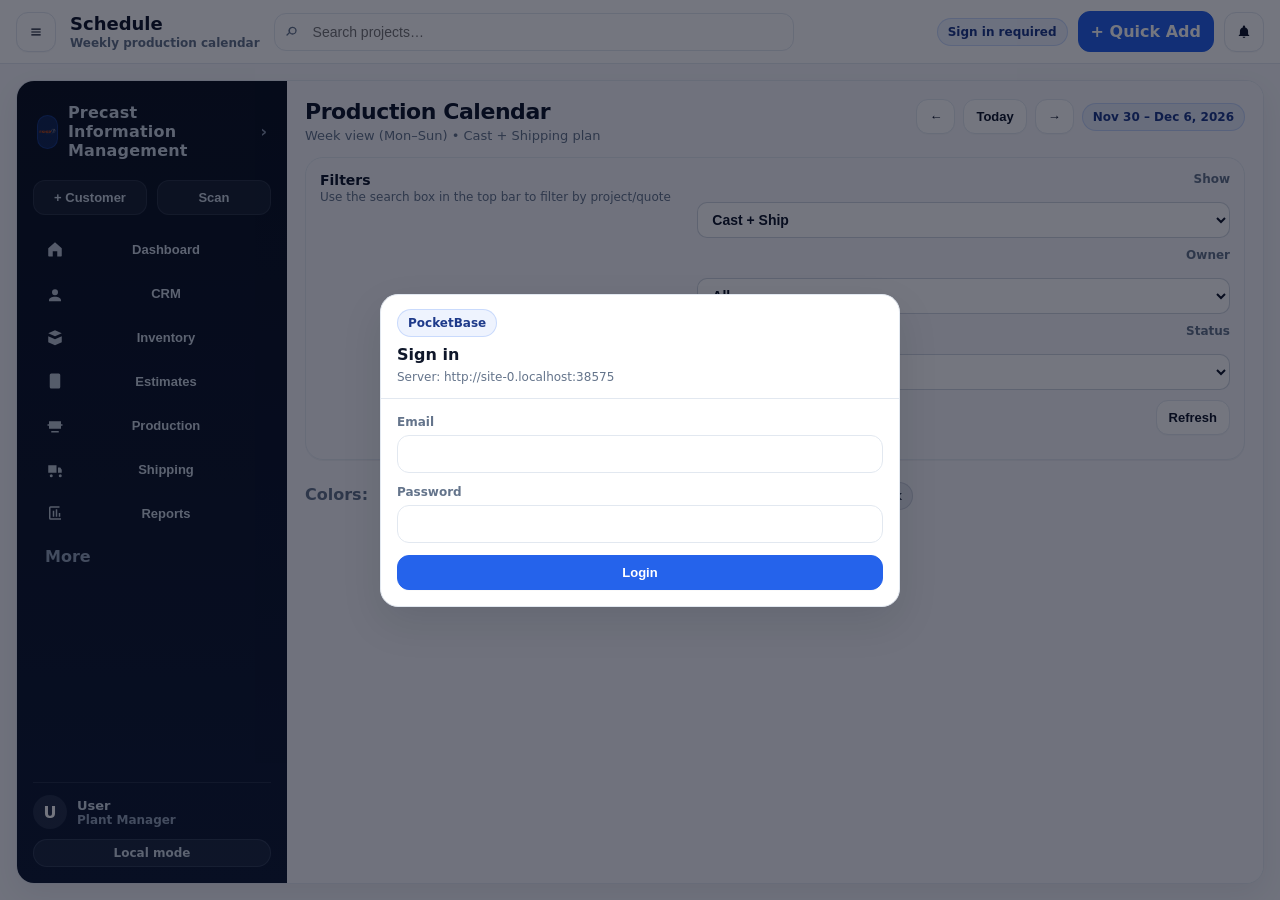
<file: pb_public/schedule.html>
<!doctype html>
<html lang="en">
<head>
  <meta charset="utf-8"/>
  <meta name="viewport" content="width=device-width,initial-scale=1"/>
  <title>Precast Information Management • Schedule</title>
  <script src="vendor/pocketbase.umd.js"></script>
  <link rel="stylesheet" href="precastflow-ui.css">
  <style>
    #btnBack{display:none}
    .statusPill{display:inline-flex; align-items:center; gap:6px; padding:6px 10px; border-radius:999px; font-weight:850; font-size:12px; border:1px solid transparent; white-space:nowrap}
    .statusPill.onTime{background:rgba(22,163,74,.12); color:#166534; border-color:rgba(22,163,74,.18)}
    .statusPill.warning{background:rgba(245,158,11,.16); color:#92400e; border-color:rgba(245,158,11,.22)}
    .statusPill.late{background:rgba(239,68,68,.12); color:#991b1b; border-color:rgba(239,68,68,.18)}
  </style>
</head>
<body>
<header class="pf-topbar">
  <button class="pf-iconBtn pf-mobileToggle" id="btnSidebarToggle" type="button" title="Menu" aria-label="Open menu">
    <svg viewBox="0 0 24 24" aria-hidden="true"><path fill="currentColor" d="M4 6h16v2H4V6Zm0 5h16v2H4v-2Zm0 5h16v2H4v-2Z"/></svg>
  </button>

  <div class="pf-topbar-title">
    <div id="pageTitle">Schedule</div>
    <div id="pageSubtitle">Project dates and status</div>
  </div>

  <div class="pf-search" role="search">
    <svg viewBox="0 0 24 24" aria-hidden="true"><path fill="currentColor" d="M10 4a6 6 0 1 1-4.472 10.03l-3.28 3.28a1 1 0 0 1-1.415-1.415l3.28-3.28A6 6 0 0 1 10 4Zm0 2a4 4 0 1 0 0 8 4 4 0 0 0 0-8Z"/></svg>
    <input id="q" type="search" placeholder="Search projects…" autocomplete="off"/>
  </div>

  <div class="pf-topbar-actions">
    <span class="badge" id="modePill">Loading…</span>

    <details class="pf-dropdown" id="quickAddMenu">
      <summary class="primary">+ Quick Add</summary>
      <div class="pf-menu">
        <button id="btnNew" class="primary" type="button">+ Add / Override</button>
        <button id="btnRefresh" type="button">Refresh</button>
        <div class="sep"></div>
        <button id="btnLogout" class="ghost" type="button" style="display:none">Logout</button>
      </div>
    </details>

    <button class="pf-iconBtn" id="btnBell" type="button" title="Notifications" aria-label="Notifications">
      <svg viewBox="0 0 24 24" aria-hidden="true"><path fill="currentColor" d="M12 22a2.5 2.5 0 0 0 2.45-2h-4.9A2.5 2.5 0 0 0 12 22Zm7-6V11a7 7 0 0 0-5-6.71V3a2 2 0 1 0-4 0v1.29A7 7 0 0 0 5 11v5l-2 2v1h18v-1l-2-2Z"/></svg>
    </button>

    <!-- required by schedule script -->
    <button class="btn ghost" id="btnBack" type="button">← Back</button>
    <span class="pill" id="userPill" style="display:none">Not signed in</span>
  </div>
</header>

<div class="shell">
  <div class="appShell">
    <aside class="sidebar" aria-label="Sidebar navigation">
  <div class="pf-brandRow">
    <div class="pf-brandMark" aria-hidden="true">
      <img src="Fisher_no.png" alt="Fisher Associates" class="pf-brandLogo">
    </div>
    <div class="pf-brandName">Precast Information Management</div>
    <div class="pf-brandHint">›</div>
  </div>

  <div class="pf-sideBtns">
    <button type="button" id="btnSidebarCustomer">+ Customer</button>
    <button type="button" id="btnSidebarScan">Scan</button>
  </div>

  <div class="tabs" id="tabs" aria-label="Navigation tabs">
    <button type="button" class="tab" data-tab="dashboard"><svg class="navIcon" viewBox="0 0 24 24" aria-hidden="true"><path fill="currentColor" d="M3 11l9-8 9 8v10a1 1 0 0 1-1 1h-5v-7H9v7H4a1 1 0 0 1-1-1V11Z"/></svg><span class="navLabel">Dashboard</span></button>
    <button type="button" class="tab" data-tab="crm"><svg class="navIcon" viewBox="0 0 24 24" aria-hidden="true"><path fill="currentColor" d="M16 11a4 4 0 1 0-8 0a4 4 0 0 0 8 0Zm-4 6c-4.42 0-8 2.01-8 4.5V23h16v-1.5C20 19.01 16.42 17 12 17Z"/></svg><span class="navLabel">CRM</span></button>
    <button type="button" class="tab" data-tab="inventory"><svg class="navIcon" viewBox="0 0 24 24" aria-hidden="true"><path fill="currentColor" d="M3 7l9-4 9 4-9 4-9-4Zm0 4l9 4 9-4v8l-9 4-9-4v-8Z"/></svg><span class="navLabel">Inventory</span></button>
    <button type="button" class="tab" data-tab="estimator"><svg class="navIcon" viewBox="0 0 24 24" aria-hidden="true"><path fill="currentColor" d="M7 2h10a2 2 0 0 1 2 2v16a2 2 0 0 1-2 2H7a2 2 0 0 1-2-2V4a2 2 0 0 1 2-2Zm2 5h6v2H9V7Zm0 4h6v2H9v-2Zm0 4h4v2H9v-2Z"/></svg><span class="navLabel">Estimates</span></button>
    <button type="button" class="tab" data-tab="production"><svg class="navIcon" viewBox="0 0 24 24" aria-hidden="true"><path fill="currentColor" d="M4 7h16v10H4V7Zm-2 4h2v2H2v-2Zm18 0h2v2h-2v-2ZM7 20h10v2H7v-2Z"/></svg><span class="navLabel">Production</span></button>
    <button type="button" class="tab" data-tab="shipping"><svg class="navIcon" viewBox="0 0 24 24" aria-hidden="true"><path fill="currentColor" d="M3 7h11v10H3V7Zm13 3h3l2 3v4h-5v-7ZM7 19a2 2 0 1 0 0 4a2 2 0 0 0 0-4Zm12 0a2 2 0 1 0 0 4a2 2 0 0 0 0-4Z"/></svg><span class="navLabel">Shipping</span></button>
    <button type="button" class="tab" data-tab="reports"><svg class="navIcon" viewBox="0 0 24 24" aria-hidden="true"><path fill="currentColor" d="M4 19V5a2 2 0 0 1 2-2h12v2H6v14h14v2H6a2 2 0 0 1-2-2Zm5-2V9h2v8H9Zm4 0V7h2v10h-2Zm4 0v-5h2v5h-2Z"/></svg><span class="navLabel">Reports</span></button>

    <div class="pf-more">
      <details>
        <summary>More</summary>
        <div class="pf-moreItems">
          <button type="button" class="tab active" data-tab="schedule"><svg class="navIcon" viewBox="0 0 24 24" aria-hidden="true"><path fill="currentColor" d="M7 2h2v2h6V2h2v2h3a2 2 0 0 1 2 2v15a2 2 0 0 1-2 2H4a2 2 0 0 1-2-2V6a2 2 0 0 1 2-2h3V2Zm15 8H4v11h18V10Z"/></svg><span class="navLabel">Schedule</span></button>
          <button type="button" class="tab" data-tab="projects"><svg class="navIcon" viewBox="0 0 24 24" aria-hidden="true"><path fill="currentColor" d="M3 6a2 2 0 0 1 2-2h5l2 2h7a2 2 0 0 1 2 2v2H3V6Zm0 6h22v8a2 2 0 0 1-2 2H5a2 2 0 0 1-2-2v-8Z"/></svg><span class="navLabel">Projects</span></button>
          <button type="button" class="tab" data-tab="transactions"><svg class="navIcon" viewBox="0 0 24 24" aria-hidden="true"><path fill="currentColor" d="M7 7h10v2H7V7Zm0 4h10v2H7v-2Zm0 4h6v2H7v-2ZM5 3h14a2 2 0 0 1 2 2v16a2 2 0 0 1-2 2H5a2 2 0 0 1-2-2V5a2 2 0 0 1 2-2Z"/></svg><span class="navLabel">Transactions</span></button>
        </div>
      </details>
    </div>
  </div>

  <div class="pf-userFooter">
    <div class="pf-userRow">
      <div class="pf-avatar" id="userInitials">JD</div>
      <div class="pf-userMeta">
        <div class="pf-userName" id="userName">John Doe</div>
        <div class="pf-userRole" id="userRole">Plant Manager</div>
      </div>
    </div>
    <div class="pf-userBadgeWrap">
      <span class="badge" id="userBadge">Signed in</span>
    </div>
  </div>
</aside>

    <main class="content">
  <section class="pf-page">
    <div class="pf-sectionHead">
      <div>
        <div class="pf-h2">Production Calendar</div>
        <div class="pf-sub">Week view (Mon–Sun) • Cast + Shipping plan</div>
      </div>
      <div class="pf-headRight">
        <div class="wk-nav">
          <button class="btn" id="btnPrevWeek" type="button" title="Previous week">←</button>
          <button class="btn" id="btnToday" type="button" title="Jump to current week">Today</button>
          <button class="btn" id="btnNextWeek" type="button" title="Next week">→</button>
          <span class="badge" id="weekLabel">—</span>
        </div>
      </div>
    </div>

    <div class="pf-card" style="margin-top:12px">
      <div class="pf-cardTop">
        <div>
          <div class="pf-cardTitle">Filters</div>
          <div class="pf-cardSub">Use the search box in the top bar to filter by project/quote</div>
        </div>
        <div class="row end wrap" style="gap:10px; align-items:center">
          <label class="muted" style="font-size:12px">Show</label>
          <select id="fType" class="wk-input" aria-label="Type filter">
            <option value="both">Cast + Ship</option>
            <option value="cast">Cast only</option>
            <option value="ship">Ship only</option>
          </select>

          <label class="muted" style="font-size:12px">Owner</label>
          <select id="fOwner" class="wk-input" aria-label="Owner filter">
            <option value="">All</option>
          </select>

          <label class="muted" style="font-size:12px">Status</label>
          <select id="fHealth" class="wk-input" aria-label="Status filter">
            <option value="">All</option>
            <option value="onPlan">On plan</option>
            <option value="atRisk">At risk</option>
            <option value="behind">Behind</option>
            <option value="empty">Empty</option>
          </select>

          <button class="btn" id="btnRefreshWeek" type="button">Refresh</button>
        </div>
      </div>
    </div>

    <div class="wk-gridWrap" style="margin-top:12px">
      <div class="wk-grid" id="weekGrid" aria-label="Week calendar grid"></div>
    </div>

    <div class="pf-cardFoot muted" style="margin-top:10px">
      <b>Colors:</b>
      <span class="statusPill onTime" style="margin-left:8px">Green • On plan</span>
      <span class="statusPill warning" style="margin-left:8px">Yellow • At risk</span>
      <span class="statusPill late" style="margin-left:8px">Red • Behind</span>
      <span class="statusPill" style="margin-left:8px; background:rgba(148,163,184,.18); color:#334155; border-color:rgba(148,163,184,.35)">Gray • No work</span>
    </div>
  </section>
</main>
  </div>
</div>



<!-- Day Detail Modal -->
<div class="modal-backdrop" id="dayModal">
  <div class="modal" style="max-width:980px">
    <header>
      <div style="min-width:0">
        <div class="badge" id="dayBadge">Day</div>
        <h3 style="margin-top:8px" id="dayTitle">—</h3>
        <div class="muted" id="daySub" style="margin-top:6px; font-size:13px">—</div>
      </div>
      <div class="row end">
        <button class="btn" id="btnDayClose" type="button">Close</button>
      </div>
    </header>
    <div class="body">
      <div class="grid">
        <div class="col-12">
          <div class="pf-card" style="margin:0">
            <div class="pf-cardTop">
              <div>
                <div class="pf-cardTitle">Pieces scheduled to cast</div>
                <div class="pf-cardSub" id="castSub">—</div>
              </div>
            </div>
            <div class="table-wrap">
              <table style="min-width:860px">
                <thead>
                  <tr>
                    <th>Project</th>
                    <th>Quote</th>
                    <th class="right">Qty</th>
                    <th>Bed</th>
                    <th>Form</th>
                    <th>Owner</th>
                  </tr>
                </thead>
                <tbody id="castTbody"></tbody>
              </table>
            </div>
          </div>
        </div>

        <div class="col-12" style="margin-top:12px">
          <div class="pf-card" style="margin:0">
            <div class="pf-cardTop">
              <div>
                <div class="pf-cardTitle">Pieces scheduled to ship</div>
                <div class="pf-cardSub" id="shipSub">—</div>
              </div>
            </div>
            <div class="table-wrap">
              <table style="min-width:860px">
                <thead>
                  <tr>
                    <th>Project</th>
                    <th>Quote</th>
                    <th class="right">Qty</th>
                    <th>Owner</th>
                    <th>Notes</th>
                  </tr>
                </thead>
                <tbody id="shipTbody"></tbody>
              </table>
            </div>
          </div>
        </div>

        <div class="col-12 muted" style="margin-top:10px; font-size:12px">
          Tip: Use the top-bar search to filter by project/quote before clicking a day.
        </div>
      </div>
    </div>
  </div>
</div>

<!-- Login Modal -->
<div class="modal-backdrop" id="loginModal">
  <div class="modal" style="max-width:520px">
    <header>
      <div>
        <div class="badge">PocketBase</div>
        <h3 style="margin-top:8px">Sign in</h3>
        <div class="muted" style="margin-top:6px; font-size:12px" id="pbUrlLabel">Server: —</div>
      </div>
    </header>
    <div class="body">
      <form id="loginForm">
        <div class="grid">
          <div class="col-12"><label class="muted">Email</label><input id="loginEmail" type="email" required></div>
          <div class="col-12"><label class="muted">Password</label><input id="loginPassword" type="password" required></div>
          <div class="col-12"><button class="btn primary" style="width:100%" type="submit">Login</button></div>
          <div class="col-12 muted" id="loginErr" style="display:none"></div>
        </div>
      </form>
    </div>
  </div>
</div>

<style>
  .wk-nav{display:flex; gap:8px; align-items:center}
  .wk-input{height:36px; border-radius:10px; border:1px solid rgba(148,163,184,.45); padding:0 10px; background:#fff; font-weight:650}
  .wk-gridWrap{overflow-x:auto}
  .wk-grid{display:grid; grid-template-columns:repeat(7, minmax(160px, 1fr)); gap:10px; min-width:1050px}
  .dayCell{border:1px solid rgba(148,163,184,.35); border-radius:14px; padding:10px; background:#fff; cursor:pointer; user-select:none}
  .dayCell:hover{box-shadow:0 6px 18px rgba(2,6,23,.06)}
  .dayTop{display:flex; align-items:baseline; justify-content:space-between; gap:10px}
  .dayName{font-weight:900; letter-spacing:.2px}
  .dayDate{font-size:12px; color:#64748b; font-weight:750}
  .dayStats{display:grid; grid-template-columns:1fr 1fr; gap:6px; margin-top:10px; font-size:12px}
  .stat{padding:8px 8px; border-radius:12px; border:1px solid rgba(148,163,184,.28); background:rgba(248,250,252,.8)}
  .stat b{font-size:13px}
  .mini{margin-top:8px; font-size:12px; color:#475569; line-height:1.35}
  .mini span{display:inline-block; margin-right:6px}
  .healthPill{margin-top:10px}
  .dayCell.onPlan{border-color:rgba(22,163,74,.22); background:linear-gradient(180deg, rgba(22,163,74,.10), rgba(255,255,255,.98))}
  .dayCell.atRisk{border-color:rgba(245,158,11,.25); background:linear-gradient(180deg, rgba(245,158,11,.10), rgba(255,255,255,.98))}
  .dayCell.behind{border-color:rgba(239,68,68,.22); background:linear-gradient(180deg, rgba(239,68,68,.10), rgba(255,255,255,.98))}
  .dayCell.empty{border-color:rgba(148,163,184,.35); background:rgba(255,255,255,.9)}
  @media (max-width: 860px){
    .wk-grid{min-width:980px}
  }
</style>

<script>
(() => {
  const PB_URL = window.location.origin;
  const ITEMS = "items";
  const TX = "transactions";
  const JOBS = "jobs";

  const $ = (id) => document.getElementById(id);
  const escapeHtml = (s) => (s ?? "").toString().replace(/[&<>"']/g, m => ({'&':'&amp;','<':'&lt;','>':'&gt;','"':'&quot;',"'":'&#39;'}[m]));
  const pick = (obj, keys, fallback="") => {
    for (const k of keys){
      const v = obj?.[k];
      if(v !== undefined && v !== null && String(v).trim() !== "") return v;
    }
    return fallback;
  };
  const parseNum = (v) => {
    const n = Number(v);
    return Number.isFinite(n) ? n : 0;
  };

  const DAY_MS = 86400000;

  function openModal(id){ $(id).classList.add("open"); }
  function closeModal(id){ $(id).classList.remove("open"); }

  function isoDate(d){
    const x = new Date(d);
    x.setHours(0,0,0,0);
    const y = x.getFullYear();
    const m = String(x.getMonth()+1).padStart(2,'0');
    const da = String(x.getDate()).padStart(2,'0');
    return `${y}-${m}-${da}`;
  }

  function parseDateKey(v){
    if(!v) return "";
    const s = String(v);
    const m = s.match(/^(\d{4}-\d{2}-\d{2})/);
    if(m) return m[1];
    const d = new Date(s);
    if(!isNaN(d.getTime())) return isoDate(d);
    return "";
  }

  function startOfWeek(d){
    const x = new Date(d);
    x.setHours(0,0,0,0);
    // Monday as start
    const day = (x.getDay() + 6) % 7; // Mon=0..Sun=6
    x.setDate(x.getDate() - day);
    return x;
  }

  function addDays(d, n){
    const x = new Date(d);
    x.setDate(x.getDate() + n);
    return x;
  }

  function niceDate(d){
    return new Intl.DateTimeFormat(undefined, { weekday:"short", month:"short", day:"numeric" }).format(d);
  }

  function weekLabel(start){
    const end = addDays(start, 6);
    const fmt = new Intl.DateTimeFormat(undefined, { month:"short", day:"numeric" });
    const y = start.getFullYear();
    return `${fmt.format(start)} – ${fmt.format(end)}, ${y}`;
  }

  function getProject(it){
    return String(pick(it, ["projectName","ProjectName","project","Project","job","Job","Project_Name"], "")).trim();
  }

  function getQuote(it){
    const q = String(pick(it, ["quoteNumber","QuoteNumber","estimateNumber","EstimateNumber","quote","Quote","jobNumber","JobNumber"], "")).trim();
    if(q) return q;
    const bin = String(pick(it, ["bin","Bin"], "")).trim();
    // Try to pull a quote-like token (e.g., 26-015)
    const m = bin.match(/\b\d{2}-\d{1,5}\b/);
    return m ? m[0] : "";
  }

  function getOwner(it){
    return String(pick(it, ["owner","Owner","ownerName","OwnerName","assignedTo","AssignedTo","salesRep","SalesRep","preparedBy","PreparedBy","createdBy","CreatedBy","responsible","Responsible"], "")).trim();
  }

  function getBed(it){
    return String(pick(it, ["bed","Bed","bedNo","bedNumber","BedNumber","bed_id"], "")).trim();
  }

  function getForm(it){
    return String(pick(it, ["form","Form","formNo","formNumber","FormNumber","mold","Mold","mould","Mould"], "")).trim();
  }

  function txQty(tx){
    const qc = pick(tx, ["qtyChange","QtyChange","quantityChange","QuantityChange"], null);
    if(qc !== null && qc !== undefined && qc !== "") return Math.abs(parseNum(qc));
    const q = pick(tx, ["qty","Qty","quantity","Quantity"], null);
    if(q !== null && q !== undefined && q !== "") return Math.abs(parseNum(q));
    return 1;
  }

  function isOutTx(tx){
    const t = String(pick(tx, ["type","Type","kind","Kind","direction","Direction"], "")).toLowerCase();
    if(!t) return true; // if no type, include
    return ["out","ship","shipped","delivery","delivered"].includes(t);
  }

  let pb = null;
  let weekStart = startOfWeek(new Date());
  let rawWeek = []; // 7 buckets with raw arrays
  let jobsByQuote = new Map();

  function setTopSubtitle(){
    const el = $("pageSubtitle");
    if(el) el.textContent = "Weekly production calendar";
  }

  async function fetchPaged(collection, opts){
    const perPage = opts?.perPage || 200;
    const items = [];
    let page = 1;
    while(true){
      const res = await pb.collection(collection).getList(page, perPage, {
        filter: opts?.filter || "",
        sort: opts?.sort || "",
        expand: opts?.expand || "",
        fields: opts?.fields || ""
      });
      items.push(...res.items);
      if(res.items.length < perPage) break;
      page++;
      if(page > 50) break; // safety
    }
    return items;
  }

  async function loadJobsMap(){
    // Best effort: map by quoteNumber for owner fallback
    try{
      const jobs = await fetchPaged(JOBS, { perPage: 200, sort: "-updated", fields: "id,quoteNumber,projectName,owner,Owner,assignedTo,salesRep,targetDeliveryDate" });
      jobsByQuote = new Map();
      for(const j of jobs){
        const q = String(pick(j, ["quoteNumber","QuoteNumber"], "")).trim();
        if(q) jobsByQuote.set(q, j);
      }
    }catch(err){
      console.warn("Schedule: jobs map unavailable", err);
      jobsByQuote = new Map();
    }
  }

  function derivedOwnerFromJobs(quote){
    const j = jobsByQuote.get(quote);
    if(!j) return "";
    return String(pick(j, ["owner","Owner","assignedTo","AssignedTo","salesRep","SalesRep"], "")).trim();
  }

  function computeHealth(dayKey, castQty, shipQty){
    const total = castQty + shipQty;
    if(total <= 0) return "empty";
    const todayKey = isoDate(new Date());
    if(dayKey < todayKey) return "behind";
    const d0 = new Date(todayKey);
    const d1 = new Date(dayKey);
    const diff = Math.round((d1 - d0) / DAY_MS);
    if(diff <= 2) return "atRisk";
    return "onPlan";
  }

  function healthLabel(h){
    if(h === "behind") return { text: "Behind", cls: "late" };
    if(h === "atRisk") return { text: "At risk", cls: "warning" };
    if(h === "onPlan") return { text: "On plan", cls: "onTime" };
    return { text: "No work", cls: "" };
  }

  function applyFiltersToDay(day){
    const type = $("fType")?.value || "both";
    const owner = $("fOwner")?.value || "";
    const health = $("fHealth")?.value || "";
    const q = ($("q")?.value || "").trim().toLowerCase();

    const matchSearch = (obj) => {
      if(!q) return true;
      const proj = (obj.project || "").toLowerCase();
      const quo = (obj.quote || "").toLowerCase();
      return proj.includes(q) || quo.includes(q);
    };

    const cast = (type === "ship") ? [] : day.castItems.filter(x => {
      if(owner && (x.owner || "") !== owner) return false;
      return matchSearch(x);
    });

    const ship = (type === "cast") ? [] : day.shipItems.filter(x => {
      if(owner && (x.owner || "") !== owner) return false;
      return matchSearch(x);
    });

    const castQty = cast.reduce((a,x)=>a + x.qty, 0);
    const shipQty = ship.reduce((a,x)=>a + x.qty, 0);
    const beds = Array.from(new Set(cast.map(x=>x.bed).filter(Boolean))).sort();
    const forms = Array.from(new Set(cast.map(x=>x.form).filter(Boolean))).sort();
    const h = computeHealth(day.key, castQty, shipQty);

    const out = { ...day, castItems: cast, shipItems: ship, castQty, shipQty, beds, forms, health: h };

    if(health && out.health !== health) out._hidden = true;
    else out._hidden = false;

    return out;
  }

  function renderWeek(){
    $("weekLabel").textContent = weekLabel(weekStart);

    const grid = $("weekGrid");
    grid.innerHTML = "";

    const dayNames = ["Mon","Tue","Wed","Thu","Fri","Sat","Sun"];
    for(let i=0;i<7;i++){
      const d = addDays(weekStart, i);
      const key = isoDate(d);

      const base = rawWeek[i];
      const day = applyFiltersToDay(base);

      if(day._hidden) {
        // still render, but dim
      }

      const bedsText = day.beds.length ? day.beds.slice(0,6).join(", ") + (day.beds.length>6 ? ` +${day.beds.length-6}` : "") : "—";
      const formsText = day.forms.length ? day.forms.slice(0,6).join(", ") + (day.forms.length>6 ? ` +${day.forms.length-6}` : "") : "—";
      const hl = healthLabel(day.health);

      const cell = document.createElement("div");
      cell.className = `dayCell ${day.health}` + (day._hidden ? " wk-dim" : "");
      cell.setAttribute("data-idx", String(i));
      cell.innerHTML = `
        <div class="dayTop">
          <div class="dayName">${dayNames[i]}</div>
          <div class="dayDate">${niceDate(d)}</div>
        </div>

        <div class="dayStats">
          <div class="stat"><div class="muted">Cast</div><b>${day.castQty.toLocaleString()}</b></div>
          <div class="stat"><div class="muted">Ship</div><b>${day.shipQty.toLocaleString()}</b></div>
        </div>

        <div class="mini">
          <span><b>Beds:</b> ${escapeHtml(bedsText)}</span><br/>
          <span><b>Forms:</b> ${escapeHtml(formsText)}</span>
        </div>

        <div class="healthPill">
          <span class="statusPill ${hl.cls}">${hl.text}</span>
        </div>
      `;
      cell.addEventListener("click", ()=> openDay(i));
      grid.appendChild(cell);
    }
  }

  function renderDayTables(day){
    $("dayTitle").textContent = day.label;
    const hl = healthLabel(day.health);
    $("dayBadge").innerHTML = `<span class="statusPill ${hl.cls}">${hl.text}</span>`;
    $("daySub").textContent = `Cast: ${day.castQty} • Ship: ${day.shipQty} • Beds: ${day.beds.join(", ") || "—"} • Forms: ${day.forms.join(", ") || "—"}`;

    // Cast
    $("castSub").textContent = day.castItems.length ? `${day.castItems.length} line(s)` : "No cast scheduled";
    $("castTbody").innerHTML = day.castItems.length ? day.castItems.map(x => `
      <tr>
        <td><b>${escapeHtml(x.project || "—")}</b></td>
        <td>${escapeHtml(x.quote || "—")}</td>
        <td class="right">${escapeHtml(String(x.qty))}</td>
        <td>${escapeHtml(x.bed || "—")}</td>
        <td>${escapeHtml(x.form || "—")}</td>
        <td>${escapeHtml(x.owner || "—")}</td>
      </tr>
    `).join("") : `<tr><td colspan="6" class="muted" style="padding:14px">No cast scheduled for this day.</td></tr>`;

    // Ship
    $("shipSub").textContent = day.shipItems.length ? `${day.shipItems.length} line(s)` : "No shipping scheduled";
    $("shipTbody").innerHTML = day.shipItems.length ? day.shipItems.map(x => `
      <tr>
        <td><b>${escapeHtml(x.project || "—")}</b></td>
        <td>${escapeHtml(x.quote || "—")}</td>
        <td class="right">${escapeHtml(String(x.qty))}</td>
        <td>${escapeHtml(x.owner || "—")}</td>
        <td>${escapeHtml(x.notes || "—")}</td>
      </tr>
    `).join("") : `<tr><td colspan="5" class="muted" style="padding:14px">No shipping scheduled for this day.</td></tr>`;
  }

  function openDay(idx){
    const base = rawWeek[idx];
    const day = applyFiltersToDay(base);
    renderDayTables(day);
    openModal("dayModal");
  }

  async function buildWeekBuckets(){
    const startKey = isoDate(weekStart);
    const endKey = isoDate(addDays(weekStart, 6));
    const startDT = `${startKey} 00:00:00`;
    const endDT = `${endKey} 23:59:59`;

        // Fetch cast items for the week (best effort)
    let items = [];
    let castFetched = false;

    // Try multiple field name conventions (CastDate vs castDate) and both date-time + date-only filters
    const castFields = ["castDate","CastDate","castdate"];
    for(const f of castFields){
      if(castFetched) break;
      try{
        items = await fetchPaged(ITEMS, { perPage: 200, sort: f, filter: `${f} >= "${startDT}" && ${f} <= "${endDT}"` });
        castFetched = true;
        break;
      }catch(_){}
      try{
        items = await fetchPaged(ITEMS, { perPage: 200, sort: f, filter: `${f} >= "${startKey}" && ${f} <= "${endKey}"` });
        castFetched = true;
        break;
      }catch(_){}
    }

    if(!castFetched){
      console.warn("Schedule: CastDate/castDate filter not supported; falling back to recent items.");
      items = await fetchPaged(ITEMS, { perPage: 200, sort: "-updated" });
    }

// Fetch shipping transactions for the week
    let tx = [];
    try{
      tx = await fetchPaged(TX, { perPage: 200, sort: "scheduledDate", expand: "item", filter: `scheduledDate >= "${startDT}" && scheduledDate <= "${endDT}"` });
    }catch(err1){
      try{
        tx = await fetchPaged(TX, { perPage: 200, sort: "scheduledShipDate", expand: "item", filter: `scheduledShipDate >= "${startDT}" && scheduledShipDate <= "${endDT}"` });
      }catch(err2){
        console.warn("Schedule: scheduledDate filter not supported; falling back to recent transactions.", err2);
        tx = await fetchPaged(TX, { perPage: 200, sort: "-created", expand: "item" });
      }
    }

    // Build raw week buckets
    rawWeek = [];
    for(let i=0;i<7;i++){
      const d = addDays(weekStart, i);
      const key = isoDate(d);

      const castItems = items
        .filter(it => parseDateKey(pick(it, ["castDate","CastDate","castdate"], "")) === key)
        .map(it => {
          const qty = parseNum(pick(it, ["qty","Qty","quantity","Quantity"], 0));
          const project = getProject(it);
          const quote = getQuote(it);
          const owner = getOwner(it) || derivedOwnerFromJobs(quote) || "";
          return {
            id: it.id,
            project,
            quote,
            qty,
            owner,
            bed: getBed(it),
            form: getForm(it),
            raw: it
          };
        });

      const shipItems = tx
        .filter(t => isOutTx(t))
        .filter(t => {
          const sd = parseDateKey(pick(t, ["scheduledDate","scheduledShipDate","ScheduledDate","ScheduledShipDate"], ""));
          return sd === key;
        })
        .map(t => {
          const it = t.expand?.item || {};
          const project = getProject(it) || String(pick(t, ["project","Project","projectName","ProjectName"], "")).trim();
          const quote = getQuote(it) || String(pick(t, ["quoteNumber","QuoteNumber"], "")).trim();
          const owner = getOwner(it) || getOwner(t) || derivedOwnerFromJobs(quote) || "";
          const notes = String(pick(t, ["notes","Notes","memo","Memo","comment","Comment"], "")).trim();
          return {
            id: t.id,
            project,
            quote,
            qty: txQty(t),
            owner,
            notes,
            raw: t
          };
        });

      const castQty = castItems.reduce((a,x)=>a+x.qty,0);
      const shipQty = shipItems.reduce((a,x)=>a+x.qty,0);
      const beds = Array.from(new Set(castItems.map(x=>x.bed).filter(Boolean))).sort();
      const forms = Array.from(new Set(castItems.map(x=>x.form).filter(Boolean))).sort();
      const health = computeHealth(key, castQty, shipQty);

      rawWeek.push({
        key,
        date: d,
        label: new Intl.DateTimeFormat(undefined, { weekday:"long", month:"long", day:"numeric", year:"numeric" }).format(d),
        castItems,
        shipItems,
        castQty,
        shipQty,
        beds,
        forms,
        health
      });
    }
  }

  function rebuildOwnerOptions(){
    const sel = $("fOwner");
    const current = sel.value || "";
    const owners = new Set();
    for(const d of rawWeek){
      for(const x of d.castItems) if(x.owner) owners.add(x.owner);
      for(const x of d.shipItems) if(x.owner) owners.add(x.owner);
    }
    const sorted = Array.from(owners).sort((a,b)=>a.localeCompare(b));
    sel.innerHTML = `<option value="">All</option>` + sorted.map(o => `<option value="${escapeHtml(o)}">${escapeHtml(o)}</option>`).join("");
    sel.value = sorted.includes(current) ? current : "";
  }

  async function refreshWeek(){
    if(!pb?.authStore?.isValid) return;

    $("modePill").textContent = "Loading…";
    $("pbUrlLabel").textContent = `Server: ${PB_URL}`;

    await loadJobsMap();
    await buildWeekBuckets();
    rebuildOwnerOptions();
    $("modePill").textContent = "Week view";
    renderWeek();
  }

  async function initAuth(){
    if(typeof PocketBase === "undefined"){
      $("modePill").textContent = "PocketBase SDK missing";
      openModal("loginModal");
      $("loginErr").style.display = "";
      $("loginErr").textContent = "PocketBase JS SDK not loaded. Make sure vendor/pocketbase.umd.js is available.";
      return;
    }

    pb = new PocketBase(PB_URL);
    pb.autoCancellation(false);

    $("pbUrlLabel").textContent = `Server: ${PB_URL}`;

    if(pb.authStore.isValid){
      closeModal("loginModal");
      $("btnLogout").style.display = "";
      const u = pb.authStore.model;
      $("userPill").style.display = "";
      $("userPill").textContent = u?.email || u?.username || "Signed in";
      $("modePill").textContent = "Week view";
    } else {
      openModal("loginModal");
      $("modePill").textContent = "Sign in required";
      $("btnLogout").style.display = "none";
      $("userPill").style.display = "none";
    }

    $("btnLogout").addEventListener("click", ()=>{
      pb.authStore.clear();
      openModal("loginModal");
      $("btnLogout").style.display = "none";
      $("userPill").style.display = "none";
      $("modePill").textContent = "Signed out";
    });
  }

  async function login(email, password){
    // Try admin/superusers first (PocketBase v0.22+), then users.
    try{
      await pb.collection("_superusers").authWithPassword(email, password);
      return;
    }catch(_){}
    try{
      // Older PB may still have admins helper; if present, use it.
      if(pb.admins?.authWithPassword){
        await pb.admins.authWithPassword(email, password);
        return;
      }
    }catch(_){}
    await pb.collection("users").authWithPassword(email, password);
  }

  function wireUI(){
    $("btnPrevWeek").addEventListener("click", async ()=>{
      weekStart = addDays(weekStart, -7);
      $("weekLabel").textContent = weekLabel(weekStart);
      await refreshWeek();
    });
    $("btnNextWeek").addEventListener("click", async ()=>{
      weekStart = addDays(weekStart, 7);
      $("weekLabel").textContent = weekLabel(weekStart);
      await refreshWeek();
    });
    $("btnToday").addEventListener("click", async ()=>{
      weekStart = startOfWeek(new Date());
      $("weekLabel").textContent = weekLabel(weekStart);
      await refreshWeek();
    });
    $("btnRefreshWeek").addEventListener("click", refreshWeek);

    $("fType").addEventListener("change", renderWeek);
    $("fOwner").addEventListener("change", renderWeek);
    $("fHealth").addEventListener("change", renderWeek);
    $("q").addEventListener("input", renderWeek);

    $("btnDayClose").addEventListener("click", ()=> closeModal("dayModal"));

    $("loginForm").addEventListener("submit", async (e)=>{
      e.preventDefault();
      $("loginErr").style.display = "none";
      try{
        await login($("loginEmail").value.trim(), $("loginPassword").value);
        closeModal("loginModal");
        $("btnLogout").style.display = "";
        $("userPill").style.display = "";
        const u = pb.authStore.model;
        $("userPill").textContent = u?.email || u?.username || "Signed in";
        await refreshWeek();
      }catch(err){
        console.error(err);
        $("loginErr").style.display = "";
        $("loginErr").textContent = "Login failed: " + (err?.response?.message || err?.message || "Unknown error");
      }
    });
  }

  // boot
  (async ()=>{
    setTopSubtitle();
    $("weekLabel").textContent = weekLabel(weekStart);

    // Make sure top-bar placeholders don't confuse users
    const calBtn = $("btnCalendar"); if(calBtn) calBtn.style.display = "none";
    const filterBtn = $("btnFilter"); if(filterBtn) filterBtn.style.display = "none";
    // Quick add no longer used for overrides
    const btnNew = $("btnNew"); if(btnNew) btnNew.style.display = "none";

    await initAuth();
    wireUI();

    if(pb?.authStore?.isValid){
      await refreshWeek();
    }

    // Lightweight auto-refresh while visible
    setInterval(()=>{
      if(pb?.authStore?.isValid && document.visibilityState === "visible"){
        refreshWeek().catch(()=>{});
      }
    }, 30000);
  })();
})();
</script>

<script>
(() => {
  const map = (tab) => {
    if(tab === "crm") return "crm.html";
    if(tab === "schedule") return "schedule.html";
    if(tab === "estimator") return "estimates.html";
    if(tab === "dashboard") return "index.html?view=dashboard";
    if(tab === "inventory") return "index.html?view=inventory";
    if(tab === "production") return "index.html?view=production";
    if(tab === "shipping") return "index.html?view=shipping";
    if(tab === "reports") return "index.html?view=reports";
    if(tab === "projects") return "index.html?view=projects";
    if(tab === "transactions") return "index.html?view=transactions";
    return "index.html";
  };

  document.getElementById("tabs")?.addEventListener("click", (e) => {
    const btn = e.target.closest(".tab");
    if(!btn) return;
    const tab = btn.getAttribute("data-tab");
    if(!tab) return;
    window.location.href = map(tab);
  });

  const shell = document.querySelector(".appShell");
  document.getElementById("btnSidebarToggle")?.addEventListener("click", () => {
    shell?.classList.toggle("sidebarOpen");
  });
  document.addEventListener("click", (e) => {
    if(!shell?.classList.contains("sidebarOpen")) return;
    if(e.target.closest(".sidebar") || e.target.closest("#btnSidebarToggle")) return;
    shell.classList.remove("sidebarOpen");
  });

  // User footer
  try {
    const pbUI = new PocketBase(window.location.origin);
    pbUI.autoCancellation(false);
    const init = () => {
      const u = pbUI.authStore.model;
      const email = u?.email || u?.username || "";
      const name = u?.name || u?.fullName || email || "User";
      const parts = (name || "U").trim().split(/\s+/).filter(Boolean);
      const initials = (parts[0]?.[0] || "U") + (parts[1]?.[0] || "");
      document.getElementById("userInitials") && (document.getElementById("userInitials").textContent = initials.toUpperCase());
      document.getElementById("userName") && (document.getElementById("userName").textContent = name);
      document.getElementById("userRole") && (document.getElementById("userRole").textContent = "Plant Manager");
      document.getElementById("userBadge") && (document.getElementById("userBadge").textContent = pbUI.authStore.isValid ? "Signed in" : "Local mode");
    };
    pbUI.authStore.onChange(init, true);
  } catch {}
})();
</script>
</body>
</html>
</file>
<file: pb_public/precastflow-ui.css>
/* PrecastFlow UI (light content + dark sidebar) */
:root{
  --bg:#f6f7fb;
  --surface:#ffffff;
  --surface2:#f8fafc;
  --text:#0f172a;
  --muted:#64748b;
  --line:#e2e8f0;

  --primary:#2563eb;
  --primary2:#1d4ed8;
  --ok:#16a34a;
  --warn:#f59e0b;
  --danger:#ef4444;

  --sidebar:#0b1220;
  --sidebar2:#0f1a33;
  --sidebarText:#cbd5e1;
  --sidebarMuted:#94a3b8;

  --radius:16px;
  --radius2:12px;
  --shadow:0 10px 30px rgba(2,6,23,.06);
  --shadow2:0 16px 40px rgba(2,6,23,.10);

  --hdrH:64px; /* JS updates this */
  --kpiH:0px;  /* JS updates this (if sticky used) */

  --font: ui-sans-serif, system-ui, -apple-system, Segoe UI, Roboto, Helvetica, Arial, "Apple Color Emoji", "Segoe UI Emoji";
}

*{box-sizing:border-box}
html,body{height:100%}
body{
  margin:0;
  font-family:var(--font);
  color:var(--text);
  background:var(--bg);
  -webkit-font-smoothing:antialiased;
  -moz-osx-font-smoothing:grayscale;
}
img{max-width:100%; display:block}
a{color:var(--primary); text-decoration:none}
a:hover{text-decoration:underline}

.mono{font-family: ui-monospace, SFMono-Regular, Menlo, Monaco, Consolas, "Liberation Mono", "Courier New", monospace;}

.hr{height:1px;background:var(--line);margin:14px 0}
.spacer{flex:1}

.badge{
  display:inline-flex; align-items:center; gap:6px;
  padding:6px 10px; border-radius:999px;
  background:rgba(37,99,235,.08);
  border:1px solid rgba(37,99,235,.18);
  color:#1e3a8a;
  font-weight:700; font-size:12px;
}
.badge.muted{background:rgba(100,116,139,.10); border-color:rgba(100,116,139,.20); color:#334155;}

.pill{display:inline-flex; align-items:center; gap:6px; padding:6px 10px; border-radius:999px; font-weight:700; font-size:12px}
.pill.ok{background:rgba(22,163,74,.12); color:#166534; border:1px solid rgba(22,163,74,.18)}
.pill.warn{background:rgba(245,158,11,.16); color:#92400e; border:1px solid rgba(245,158,11,.22)}
.pill.danger{background:rgba(239,68,68,.12); color:#991b1b; border:1px solid rgba(239,68,68,.18)}
.pill.neutral{background:rgba(100,116,139,.12); color:#334155; border:1px solid rgba(100,116,139,.18)}

button, .btn{
  appearance:none;
  border:1px solid var(--line);
  background:var(--surface);
  color:var(--text);
  padding:10px 12px;
  border-radius:12px;
  font-weight:700;
  font-size:13px;
  line-height:1;
  cursor:pointer;
  box-shadow:0 1px 0 rgba(2,6,23,.02);
}
button:hover, .btn:hover{border-color:#cbd5e1; background:#fbfdff}
button:disabled, .btn:disabled{opacity:.55; cursor:not-allowed}
button.primary, .btn.primary{
  background:var(--primary);
  border-color:var(--primary);
  color:#fff;
}
button.primary:hover, .btn.primary:hover{background:var(--primary2); border-color:var(--primary2)}
button.ghost, .btn.ghost{
  background:transparent;
  border-color:transparent;
  box-shadow:none;
  color:var(--muted);
}
button.ghost:hover, .btn.ghost:hover{
  background:rgba(100,116,139,.10);
  border-color:rgba(100,116,139,.10);
  color:#0f172a;
}
button.danger, .btn.danger{background:var(--danger); border-color:var(--danger); color:#fff}
button.danger:hover, .btn.danger:hover{filter:brightness(.95)}

input, select, textarea{
  width:100%;
  padding:10px 12px;
  border-radius:12px;
  border:1px solid var(--line);
  background:var(--surface);
  color:var(--text);
  outline:none;
  font-size:14px;
}
input:focus, select:focus, textarea:focus{border-color:rgba(37,99,235,.55); box-shadow:0 0 0 4px rgba(37,99,235,.10)}
label{font-size:12px; color:var(--muted); font-weight:700; display:block; margin:0 0 6px}

.table-wrap, .tableWrap{
  width:100%;
  overflow:auto;
  border:1px solid var(--line);
  border-radius:14px;
  background:var(--surface);
  box-shadow:0 1px 0 rgba(2,6,23,.02);
}
table{width:100%; border-collapse:separate; border-spacing:0}
thead th{
  position:sticky; top:0;
  background:var(--surface);
  z-index:2;
  text-align:left;
  font-size:12px;
  letter-spacing:.02em;
  color:var(--muted);
  padding:12px 12px;
  border-bottom:1px solid var(--line);
}
tbody td{
  padding:12px 12px;
  border-bottom:1px solid var(--line);
  vertical-align:top;
  font-size:14px;
}
tbody tr:hover td{background:#fbfdff}
tbody tr:last-child td{border-bottom:0}

.card, .panel, .kpi{
  background:var(--surface);
  border:1px solid var(--line);
  border-radius:16px;
  box-shadow:var(--shadow);
}
.panel{padding:18px}
.panelTitle{display:flex; align-items:flex-end; gap:12px; justify-content:space-between; margin:0 0 14px}
.panelTitle h2{margin:0; font-size:22px; line-height:1.1}
.panelTitle .sub{margin:4px 0 0; color:var(--muted); font-size:13px; font-weight:600}
.panelTitle .right{display:flex; gap:10px; flex-wrap:wrap}

.cards{display:grid; gap:14px}
@media(min-width:900px){ .cards.cols4{grid-template-columns:repeat(4, minmax(0,1fr))} }
@media(min-width:900px){ .cards.cols3{grid-template-columns:repeat(3, minmax(0,1fr))} }
@media(min-width:900px){ .cards.cols2{grid-template-columns:repeat(2, minmax(0,1fr))} }
.card{padding:16px}
.card .k{font-size:12px; color:var(--muted); font-weight:800}
.card .v{font-size:26px; font-weight:900; margin-top:6px}
.card .s{font-size:12px; color:var(--muted); margin-top:6px; font-weight:600}
.card .iconBox{
  width:36px; height:36px; border-radius:12px; background:rgba(37,99,235,.10);
  display:grid; place-items:center;
}

.kpiTop{margin:16px 0}
.kpiTop .cards{grid-template-columns:repeat(4, minmax(0,1fr))}
@media(max-width:900px){ .kpiTop .cards{grid-template-columns:repeat(2, minmax(0,1fr))} }
@media(max-width:520px){ .kpiTop .cards{grid-template-columns:1fr} }

/* App layout */
header.pf-topbar{
  position:sticky; top:0; z-index:50;
  height:var(--hdrH);
  background:var(--surface);
  border-bottom:1px solid var(--line);
  display:flex; align-items:center; gap:14px;
  padding:0 16px;
}
.pf-topbar-title{display:flex; flex-direction:column; gap:2px; min-width:180px}
#pageTitle{font-size:18px; font-weight:900}
#pageSubtitle{font-size:12px; color:var(--muted); font-weight:700}

.pf-mobileToggle{display:none}
.pf-search{
  position:relative;
  width:min(520px, 52vw);
}
.pf-search input{padding-left:38px}
.pf-search svg{position:absolute; left:12px; top:50%; transform:translateY(-50%); width:16px; height:16px; color:var(--muted)}
.pf-topbar-actions{margin-left:auto; display:flex; align-items:center; gap:10px}
.pf-iconBtn{
  width:40px; height:40px; border-radius:12px;
  display:grid; place-items:center;
  border:1px solid var(--line);
  background:var(--surface);
}
.pf-iconBtn:hover{background:#fbfdff}

.pf-dropdown{position:relative}
.pf-dropdown summary{
  list-style:none;
  display:inline-flex; align-items:center; gap:8px;
  padding:10px 12px;
  border-radius:12px;
  border:1px solid var(--primary);
  background:var(--primary);
  color:#fff;
  font-weight:900;
  cursor:pointer;
  user-select:none;
}
.pf-dropdown summary:hover{background:var(--primary2); border-color:var(--primary2)}
.pf-dropdown summary::-webkit-details-marker{display:none}
.pf-menu{
  position:absolute;
  right:0; top:calc(100% + 8px);
  min-width:220px;
  background:var(--surface);
  border:1px solid var(--line);
  border-radius:14px;
  box-shadow:var(--shadow2);
  padding:8px;
  z-index:60;
}
.pf-menu button{
  width:100%;
  justify-content:flex-start;
  text-align:left;
  padding:10px 10px;
  border-radius:12px;
  border:1px solid transparent;
  background:transparent;
  box-shadow:none;
}
.pf-menu button:hover{background:rgba(37,99,235,.08); border-color:rgba(37,99,235,.12)}
.pf-menu .sep{height:1px; background:var(--line); margin:6px 0}

.shell{max-width:1440px; margin:0 auto; padding:16px}
.appShell{
  display:flex;
  gap:0;
  border-radius:18px;
  overflow:hidden;
  border:1px solid var(--line);
  background:var(--surface);
  box-shadow:var(--shadow);
  min-height:calc(100vh - var(--hdrH) - 32px);
}
aside.sidebar{
  width:270px;
  background:linear-gradient(180deg, var(--sidebar) 0%, var(--sidebar2) 100%);
  color:var(--sidebarText);
  padding:16px;
  display:flex;
  flex-direction:column;
  gap:14px;
}
.pf-brandRow{display:flex; align-items:center; gap:10px; padding:6px 4px}
.pf-brandMark{
  width:34px; height:34px; border-radius:12px;
  background:rgba(37,99,235,.25);
  display:grid; place-items:center;
  border:1px solid rgba(37,99,235,.30);
}
.pf-brandMark svg{width:18px; height:18px}
.pf-brandName{font-weight:900; letter-spacing:.2px}
.pf-brandHint{margin-left:auto; color:var(--sidebarMuted); font-weight:900; opacity:.9}

.pf-sideBtns{display:grid; grid-template-columns:1fr 1fr; gap:10px}
.pf-sideBtns button{
  background:rgba(148,163,184,.10);
  border-color:rgba(148,163,184,.14);
  color:var(--sidebarText);
}
.pf-sideBtns button:hover{background:rgba(148,163,184,.16); border-color:rgba(148,163,184,.22)}

.tabs#tabs{display:flex; flex-direction:column; gap:4px}
.sidebar .tab{
  width:100%;
  display:flex; align-items:center; gap:10px;
  padding:10px 12px;
  border-radius:12px;
  background:transparent;
  border:1px solid transparent;
  color:var(--sidebarText);
  box-shadow:none;
  font-weight:800;
}
.sidebar .tab:hover{background:rgba(148,163,184,.10)}
.sidebar .tab.active{
  background:rgba(37,99,235,.24);
  border-color:rgba(37,99,235,.32);
  color:#fff;
}
.sidebar .tab .navIcon{width:18px; height:18px; opacity:.92; flex:0 0 auto}
.sidebar .tab .navLabel{flex:1}
.pf-more details summary{
  display:flex; align-items:center; gap:10px;
  padding:10px 12px; border-radius:12px;
  color:var(--sidebarMuted);
  cursor:pointer;
  font-weight:900;
}
.pf-more details[open] summary{background:rgba(148,163,184,.08); color:var(--sidebarText)}
.pf-moreItems{display:flex; flex-direction:column; gap:4px; padding-left:6px}

.pf-userFooter{margin-top:auto; border-top:1px solid rgba(148,163,184,.16); padding-top:12px}
.pf-userRow{display:flex; align-items:center; gap:10px}
.pf-avatar{
  width:34px; height:34px; border-radius:999px;
  background:rgba(148,163,184,.16);
  display:grid; place-items:center;
  font-weight:900;
  color:#fff;
}
.pf-userMeta{min-width:0}
.pf-userName{font-weight:900; font-size:13px; white-space:nowrap; overflow:hidden; text-overflow:ellipsis}
.pf-userRole{font-size:12px; color:var(--sidebarMuted); font-weight:800}
.pf-userBadgeWrap{margin-top:10px}
.pf-userBadgeWrap .badge{
  width:100%;
  justify-content:center;
  background:rgba(148,163,184,.10);
  border-color:rgba(148,163,184,.18);
  color:var(--sidebarText);
}

main.content{
  flex:1;
  padding:18px;
  background:var(--bg);
  overflow:auto;
}

/* Tab panels */
.tabPanel{display:none}
.tabPanel.active{display:block}

/* Chip styles (splash) */
.splashOverlay{
  position:fixed; inset:0; z-index:1000;
  background:linear-gradient(180deg, rgba(2,6,23,.85), rgba(2,6,23,.72));
  display:flex; align-items:center; justify-content:center;
  padding:20px;
}
.splashCard{
  width:min(980px, 100%);
  background:rgba(255,255,255,.06);
  border:1px solid rgba(255,255,255,.12);
  border-radius:22px;
  box-shadow:var(--shadow2);
  backdrop-filter:blur(10px);
  overflow:hidden;
}
.splashInner{display:grid; grid-template-columns:1.1fr .9fr; gap:0}
@media(max-width:900px){ .splashInner{grid-template-columns:1fr} }
.splashArt{background:rgba(255,255,255,.03); padding:18px; border-right:1px solid rgba(255,255,255,.10)}
@media(max-width:900px){ .splashArt{border-right:0; border-bottom:1px solid rgba(255,255,255,.10)} }
.splashInfo{padding:18px; color:#fff}
.splashInfo .title{font-size:26px; font-weight:950; margin:0 0 6px}
.splashInfo .sub{color:rgba(255,255,255,.78); font-weight:650; font-size:13px}
.chips{display:flex; flex-wrap:wrap; gap:8px; margin-top:12px}
.chip{
  padding:7px 10px;
  border-radius:999px;
  background:rgba(37,99,235,.18);
  border:1px solid rgba(37,99,235,.26);
  color:#e8f0ff;
  font-weight:800;
  font-size:12px;
}
.hint{margin-top:14px; color:rgba(255,255,255,.80); font-weight:750; font-size:12px; display:flex; align-items:center; gap:8px}
.hint .dot{width:8px;height:8px;border-radius:999px;background:rgba(34,197,94,.95)}

/* Login */
.login-shell{
  min-height:100vh;
  display:flex;
  align-items:center;
  justify-content:center;
  padding:22px;
}
.login-card{
  width:min(520px, 100%);
  background:var(--surface);
  border:1px solid var(--line);
  border-radius:22px;
  box-shadow:var(--shadow2);
  padding:18px;
}
.login-card h2{margin:0 0 6px 0; font-size:20px}
.login-card .sub{color:var(--muted); font-weight:650; font-size:13px; margin-bottom:14px}
.login-grid{display:grid; gap:10px}
.login-actions{display:flex; gap:10px; justify-content:flex-end}

/* Modals/toast basic (keeps older markup usable) */
.modal-backdrop{
  position:fixed; inset:0; background:rgba(2,6,23,.55);
  display:none; align-items:center; justify-content:center;
  z-index:2000; padding:18px;
}
.modal-backdrop.show{display:flex}
.modal-backdrop.open{display:flex}
.modal{
  width:min(960px, 100%);
  background:var(--surface);
  border:1px solid var(--line);
  border-radius:18px;
  box-shadow:var(--shadow2);
  overflow:hidden;
}
.modal header{
  display:flex; align-items:center; justify-content:space-between; gap:10px;
  padding:14px 16px;
  border-bottom:1px solid var(--line);
}
.modal header h3{margin:0; font-size:16px}
.modal .body{padding:16px}
.modal .foot{padding:14px 16px; border-top:1px solid var(--line); display:flex; gap:10px; justify-content:flex-end; flex-wrap:wrap}

.toastWrap{position:fixed; right:18px; bottom:18px; z-index:3000; display:flex; flex-direction:column; gap:10px}
.toast{
  background:var(--surface);
  border:1px solid var(--line);
  border-radius:14px;
  box-shadow:var(--shadow2);
  padding:12px 12px;
  min-width:260px;
  display:flex; gap:10px; align-items:flex-start;
}
.toast .t{font-weight:900; font-size:13px}
.toast .m{color:var(--muted); font-weight:650; font-size:12px; margin-top:2px}



/* Utility/layout helpers used by existing pages */
.muted{color:var(--muted) !important}
.tiny{font-size:12px; color:var(--muted); font-weight:650}
.nowrap{white-space:nowrap}
.wide{width:100%}

.row{display:flex; align-items:center; gap:12px; flex-wrap:wrap}
.row.end{justify-content:flex-end}
.row.between{justify-content:space-between}

.grid{
  display:grid;
  grid-template-columns:repeat(12, minmax(0,1fr));
  gap:12px;
  align-items:start;
}
.col-12{grid-column:span 12}
.col-6{grid-column:span 6}
.col-4{grid-column:span 4}
.col-3{grid-column:span 3}
.col-2{grid-column:span 2}
@media(max-width:900px){
  .grid{grid-template-columns:repeat(6, minmax(0,1fr))}
  .col-6{grid-column:span 6}
  .col-4{grid-column:span 6}
  .col-3{grid-column:span 6}
  .col-2{grid-column:span 3}
}
@media(max-width:520px){
  .grid{grid-template-columns:repeat(1, minmax(0,1fr))}
  .col-2,.col-3,.col-4,.col-6,.col-12{grid-column:span 1}
}

.panel-title, .panelTitle{display:flex; align-items:flex-end; justify-content:space-between; gap:12px; margin:0 0 14px}
.panel-title h2, .panelTitle h2{margin:0; font-size:22px; line-height:1.1}
.panel-title .subHead, .panelTitle .sub, .subHead{margin-top:4px; color:var(--muted); font-size:13px; font-weight:650}
.panel-title .right, .panelTitle .right{display:flex; gap:10px; flex-wrap:wrap}

.tablewrap{width:100%; overflow:auto; border:1px solid var(--line); border-radius:14px; background:var(--surface)}
.card-red{border-left:4px solid rgba(239,68,68,.60)}
.card-green{border-left:4px solid rgba(22,163,74,.60)}

/* Embedded pages (crm/schedule/estimator inside iframe) */
body.pf-embed{background:transparent}
body.pf-embed header.appHeader, body.pf-embed .topbar, body.pf-embed .shellHeader{display:none !important}
body.pf-embed .wrap, body.pf-embed .container, body.pf-embed .shell{max-width:none; padding:0 !important; margin:0 !important}

/* Mobile: sidebar drawer */
@media(max-width:980px){
  .shell{padding:10px}
  .appShell{border-radius:16px}
  aside.sidebar{
    position:fixed;
    inset:0 auto 0 0;
    width:min(82vw, 320px);
    transform:translateX(-105%);
    transition:transform .22s ease;
    z-index:80;
    box-shadow:var(--shadow2);
  }
  body.sidebarOpen aside.sidebar{transform:translateX(0)}
  .pf-mobileToggle{display:inline-grid}
  .pf-search{display:none} /* matches screenshot behavior on tight screens */
  main.content{padding:12px}
}


.board{display:grid; gap:14px}


/* === PrecastFlow UI components (v2) === */
.pf-page{max-width:1180px;margin:0 auto}
.pf-sectionHead{display:flex;align-items:flex-start;justify-content:space-between;gap:14px;margin-bottom:14px}
.pf-h2{font-size:22px;font-weight:750;letter-spacing:-0.02em;color:var(--text)}
.pf-sub{margin-top:4px;font-size:13px;color:var(--muted)}
.pf-headRight{display:flex;align-items:center;gap:10px;flex-wrap:wrap}

.pf-kpiRow{display:grid;grid-template-columns:repeat(4,minmax(0,1fr));gap:14px}
.pf-kpiRowSm{grid-template-columns:repeat(5,minmax(0,1fr))}
@media (max-width:1100px){.pf-kpiRowSm{grid-template-columns:repeat(3,minmax(0,1fr))}}
@media (max-width:820px){.pf-kpiRow,.pf-kpiRowSm{grid-template-columns:repeat(2,minmax(0,1fr))}}
@media (max-width:480px){.pf-kpiRow,.pf-kpiRowSm{grid-template-columns:1fr}}

.pf-kpiCard{background:var(--panel);border:1px solid var(--line);border-radius:16px;padding:14px 14px;display:flex;align-items:flex-start;justify-content:space-between;gap:10px;min-height:82px;box-shadow:0 1px 0 rgba(15,23,42,.04)}
.pf-kpiMeta{min-width:0}
.pf-kpiK{font-size:13px;color:var(--muted);font-weight:600}
.pf-kpiV{margin-top:4px;font-size:26px;font-weight:800;letter-spacing:-0.02em;color:var(--text);line-height:1.1}
.pf-kpiS{margin-top:6px;font-size:12px;color:var(--muted);white-space:nowrap;overflow:hidden;text-overflow:ellipsis;max-width:36ch}
.pf-kpiIcon{width:38px;height:38px;border-radius:12px;display:grid;place-items:center;background:rgba(37,99,235,.08);color:var(--primary);font-size:16px;flex:0 0 auto}
.pf-kpiIcon.warn{background:rgba(245,158,11,.12);color:var(--warn)}

.pf-card{background:var(--panel);border:1px solid var(--line);border-radius:18px;padding:14px;box-shadow:0 1px 0 rgba(15,23,42,.04)}
.pf-cardTop{display:flex;align-items:flex-start;justify-content:space-between;gap:12px;margin-bottom:10px}
.pf-cardTitle{font-size:14px;font-weight:750;color:var(--text)}
.pf-cardSub{margin-top:2px;font-size:12px;color:var(--muted)}
.pf-cardFoot{margin-top:10px}
.pf-linkBtn{border:none;background:transparent;color:var(--primary);font-weight:700;cursor:pointer;padding:6px 8px;border-radius:10px}
.pf-linkBtn:hover{background:rgba(37,99,235,.08)}
.pf-countPill{font-size:12px;color:#a16207;background:rgba(245,158,11,.14);border:1px solid rgba(245,158,11,.25);padding:4px 10px;border-radius:999px;font-weight:700}

.pf-grid2{display:grid;grid-template-columns:2fr 1fr;gap:14px}
@media (max-width:980px){.pf-grid2{grid-template-columns:1fr}}

.pf-empty{padding:14px;border:1px dashed var(--line);border-radius:14px;color:var(--muted);background:rgba(2,6,23,.02)}

.pf-woList{display:flex;flex-direction:column;gap:10px}
.pf-woItem{display:flex;align-items:center;gap:12px;padding:12px;border:1px solid var(--line);border-radius:16px;background:#fff;cursor:pointer}
.pf-woItem:hover{border-color:rgba(37,99,235,.35);box-shadow:0 10px 22px rgba(2,6,23,.06)}
.pf-ring{--p:0;width:46px;height:46px;border-radius:999px;background:conic-gradient(var(--primary) calc(var(--p)*1%), #e5e7eb 0);display:grid;place-items:center;flex:0 0 auto}
.pf-ring span{width:38px;height:38px;border-radius:999px;background:#fff;display:grid;place-items:center;font-size:12px;font-weight:800;color:var(--text)}
.pf-woMain{min-width:0;flex:1}
.pf-woTop{display:flex;align-items:center;gap:10px}
.pf-woId{font-size:12px;color:var(--muted)}
.pf-woTitle{margin-top:4px;font-size:15px;font-weight:800;color:var(--text);white-space:nowrap;overflow:hidden;text-overflow:ellipsis}
.pf-woSub{margin-top:2px;font-size:12px;color:var(--muted)}
.pf-woSide{text-align:right;min-width:120px}
.pf-woDue{font-size:12px;font-weight:800;color:var(--text)}
.pf-woMeta2{margin-top:2px;font-size:12px;color:var(--muted)}
.pf-woMore{margin-left:6px;color:var(--muted);font-size:20px;line-height:1}

.pf-stage{font-size:12px;font-weight:800;padding:4px 10px;border-radius:999px;border:1px solid transparent}
.pf-stage.info{background:rgba(37,99,235,.12);border-color:rgba(37,99,235,.22);color:var(--primary)}
.pf-stage.warn{background:rgba(245,158,11,.14);border-color:rgba(245,158,11,.24);color:#a16207}
.pf-stage.ok{background:rgba(16,185,129,.12);border-color:rgba(16,185,129,.22);color:var(--ok)}

.pf-alertList{display:flex;flex-direction:column;gap:10px}
.pf-alertItem{display:flex;align-items:flex-start;gap:10px;padding:12px;border:1px solid var(--line);border-radius:16px;background:#fff}
.pf-alertItem.crit{border-color:rgba(239,68,68,.35);background:rgba(239,68,68,.03)}
.pf-alertItem.low{border-color:rgba(245,158,11,.30);background:rgba(245,158,11,.03)}
.pf-alertIcon{width:34px;height:34px;border-radius:12px;display:grid;place-items:center;background:rgba(2,6,23,.04);font-size:16px}
.pf-alertMain{flex:1;min-width:0}
.pf-alertTitle{font-size:13px;font-weight:850;color:var(--text);white-space:nowrap;overflow:hidden;text-overflow:ellipsis}
.pf-alertSub{margin-top:2px;font-size:12px;color:var(--muted)}
.pf-bar{margin-top:8px;height:7px;border-radius:999px;background:#eef2f7;overflow:hidden}
.pf-bar>div{height:100%;background:var(--warn);border-radius:999px}
.pf-alertItem.crit .pf-bar>div{background:var(--danger)}
.pf-alertTag{font-size:12px;font-weight:900;padding:4px 10px;border-radius:999px;background:rgba(2,6,23,.04);color:var(--muted);align-self:flex-start}
.pf-alertItem.crit .pf-alertTag{background:rgba(239,68,68,.12);color:var(--danger)}
.pf-alertItem.low .pf-alertTag{background:rgba(245,158,11,.14);color:#a16207}

.pf-toolbar{display:flex;align-items:center;justify-content:space-between;gap:12px;flex-wrap:wrap;margin:12px 0}
.pf-inputIcon{display:flex;align-items:center;gap:8px;background:#fff;border:1px solid var(--line);border-radius:14px;padding:10px 12px;min-width:260px}
.pf-inputIcon svg{width:16px;height:16px;color:var(--muted)}
.pf-inputIcon input{border:none;outline:none;background:transparent;width:100%;font-size:14px;color:var(--text)}

.pf-chipTabs{display:flex;gap:8px;flex-wrap:wrap}
.chip{background:#fff;border:1px solid var(--line);border-radius:12px;padding:9px 12px;font-weight:800;font-size:13px;color:var(--text);cursor:pointer}
.chip:hover{border-color:rgba(37,99,235,.35)}
.chip.active{background:rgba(37,99,235,.10);border-color:rgba(37,99,235,.30);color:var(--primary)}

.pf-filters{margin:8px 0 12px}
.pf-filterGrid{display:grid;grid-template-columns:repeat(5,minmax(0,1fr));gap:12px;background:rgba(2,6,23,.02);border:1px solid var(--line);border-radius:16px;padding:12px}
.pf-filterGrid label{display:block;font-size:12px;font-weight:800;color:var(--muted);margin-bottom:6px}
.pf-filterGrid select{width:100%}
.pf-filterActions{display:flex;align-items:flex-end}
@media (max-width:980px){.pf-filterGrid{grid-template-columns:repeat(2,minmax(0,1fr))}}
@media (max-width:520px){.pf-filterGrid{grid-template-columns:1fr}}

.pf-quickRow{display:flex;align-items:center;gap:10px;flex-wrap:wrap}
.pf-quickRow .spacer{flex:1}

.pf-shipList{display:flex;flex-direction:column;gap:12px}
.pf-shipCard{background:#fff;border:1px solid var(--line);border-radius:18px;padding:14px;display:flex;gap:12px;align-items:flex-start}
.pf-shipCard:hover{border-color:rgba(37,99,235,.35);box-shadow:0 10px 22px rgba(2,6,23,.06)}
.pf-shipIcon{width:44px;height:44px;border-radius:16px;display:grid;place-items:center;background:rgba(37,99,235,.10);color:var(--primary);font-size:18px;flex:0 0 auto}
.pf-shipMain{flex:1;min-width:0}
.pf-shipTop{display:flex;align-items:center;gap:10px}
.pf-shipId{font-size:13px;color:var(--muted)}
.pf-shipProject{margin-top:6px;font-size:16px;font-weight:900;color:var(--text)}
.pf-shipMeta{margin-top:10px;display:grid;grid-template-columns:repeat(4,minmax(0,1fr));gap:10px}
.pf-shipRoute{margin-top:10px;display:grid;grid-template-columns:repeat(2,minmax(0,1fr));gap:10px;background:rgba(37,99,235,.06);border:1px solid rgba(37,99,235,.18);border-radius:14px;padding:10px}
.pf-shipRouteItem{min-width:0}
.pf-shipRouteFull{grid-column:1/-1}
.pf-shipRouteLabel{font-size:11px;color:var(--muted);font-weight:900;text-transform:uppercase;letter-spacing:.03em}
.pf-shipRouteValue{margin-top:2px;font-size:13px;font-weight:900;color:var(--text);line-height:1.25;word-break:break-word}
@media (max-width:520px){.pf-shipRoute{grid-template-columns:1fr}}
.pf-shipAddr{margin-top:10px;font-size:13px;color:var(--text)}
.pf-shipActions{display:flex;gap:10px;align-items:center;flex-wrap:wrap}
.btn.icon{width:38px;height:38px;padding:0;display:grid;place-items:center}
@media (max-width:980px){.pf-shipCard{flex-direction:column}.pf-shipMeta{grid-template-columns:repeat(2,minmax(0,1fr))}}

.table-wrap table thead th{background:rgba(2,6,23,.02)}


/* Estimates */
.pf-estList{display:flex;flex-direction:column;gap:12px}
.pf-estCard{background:#fff;border:1px solid var(--line);border-radius:18px;padding:16px;display:flex;gap:14px;align-items:flex-start}
.pf-estCard:hover{border-color:rgba(37,99,235,.35);box-shadow:0 10px 22px rgba(2,6,23,.06)}
.pf-estIcon{width:44px;height:44px;border-radius:16px;display:grid;place-items:center;background:rgba(37,99,235,.10);color:var(--primary);flex:0 0 auto}
.pf-estMain{flex:1;min-width:0}
.pf-estTop{display:flex;align-items:center;gap:10px;flex-wrap:wrap}
.pf-estId{font-size:12px;color:var(--muted);font-weight:750}
.pf-estVer{font-size:12px;color:var(--muted)}
.pf-estTitle{margin-top:6px;font-size:16px;font-weight:900;color:var(--text);line-height:1.15}
.pf-estSub{margin-top:2px;font-size:12px;color:var(--muted)}
.pf-estStats{margin-top:12px;display:grid;grid-template-columns:repeat(3,minmax(0,1fr));gap:12px}
.pf-statLabel{font-size:11px;color:var(--muted);font-weight:750}
.pf-statValue{margin-top:2px;font-size:13px;color:var(--text);font-weight:850}
.pf-estBottom{margin-top:14px;display:flex;justify-content:space-between;gap:12px;align-items:center;flex-wrap:wrap}
.pf-estCreated{font-size:12px;color:var(--muted)}
.pf-estActions{display:flex;gap:10px;align-items:center;flex-wrap:wrap}
@media (max-width:980px){.pf-estCard{flex-direction:column}.pf-estStats{grid-template-columns:repeat(2,minmax(0,1fr))}}
</file>
